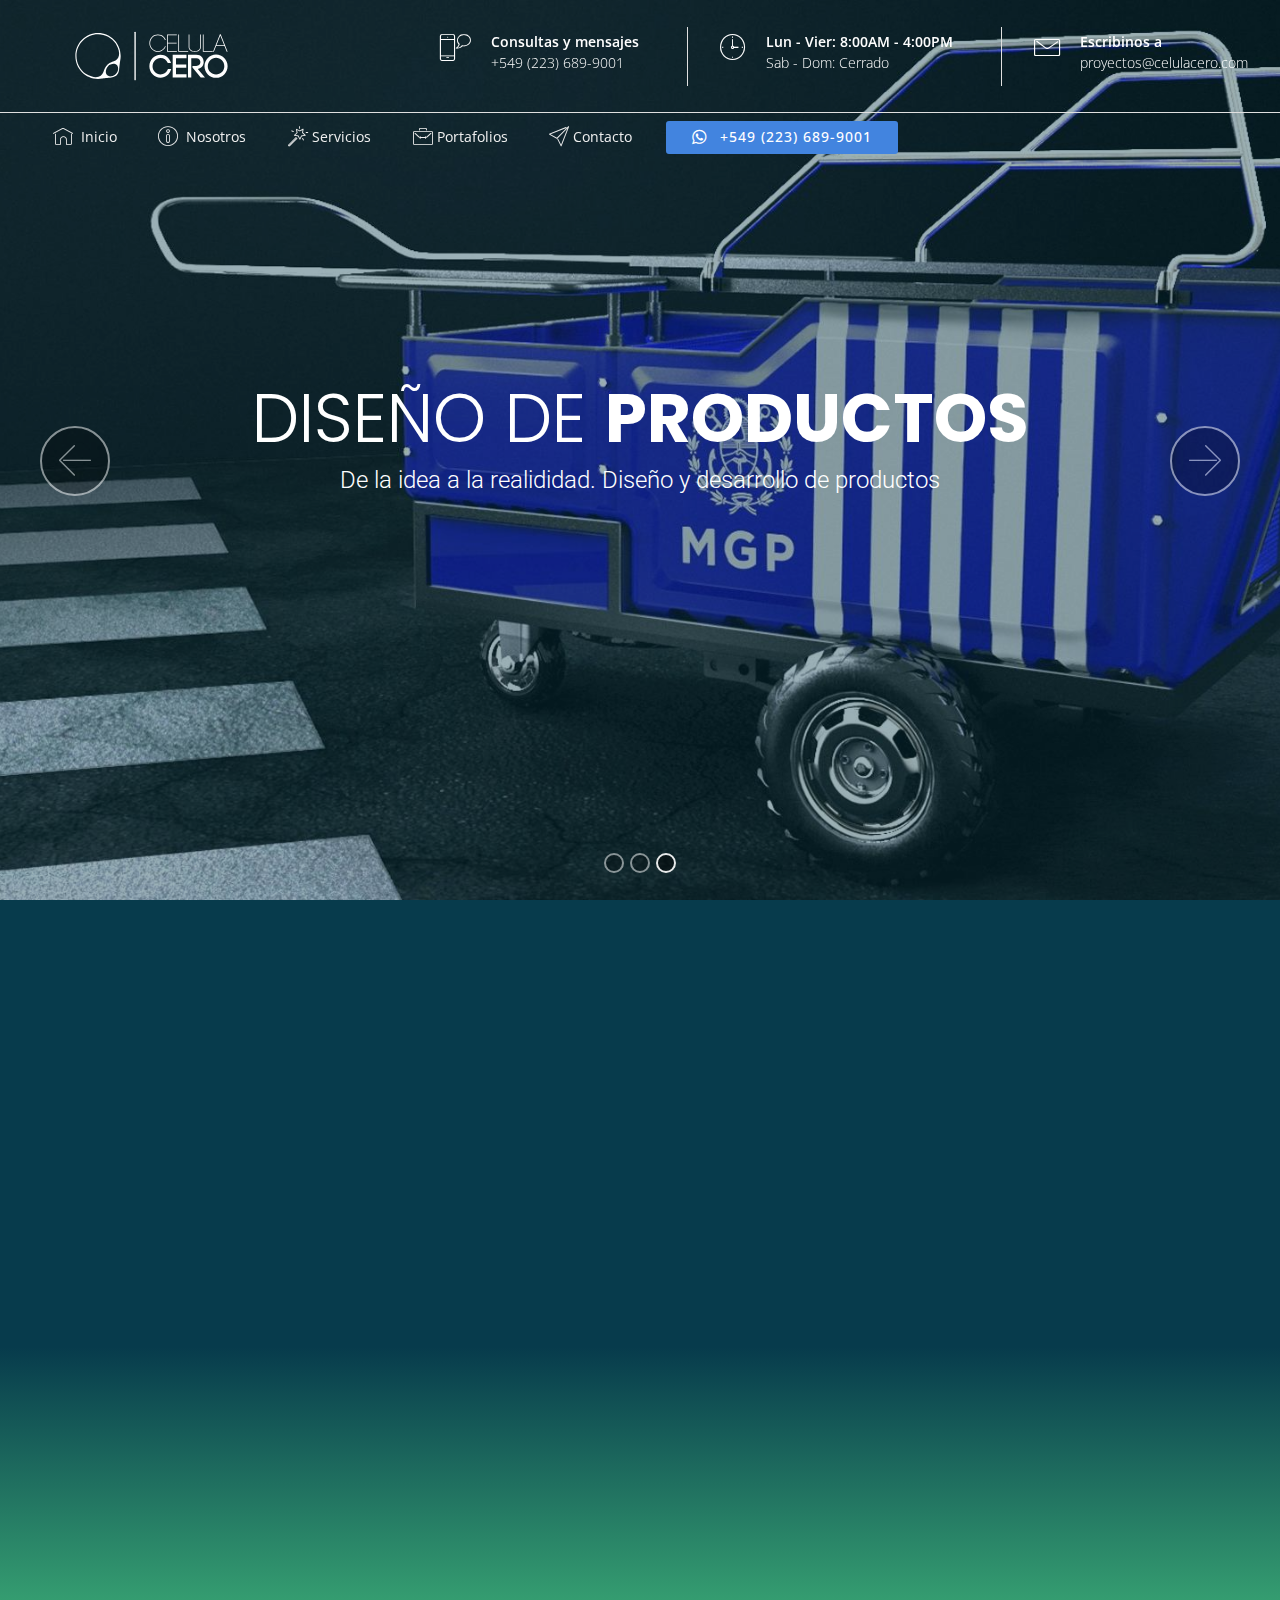
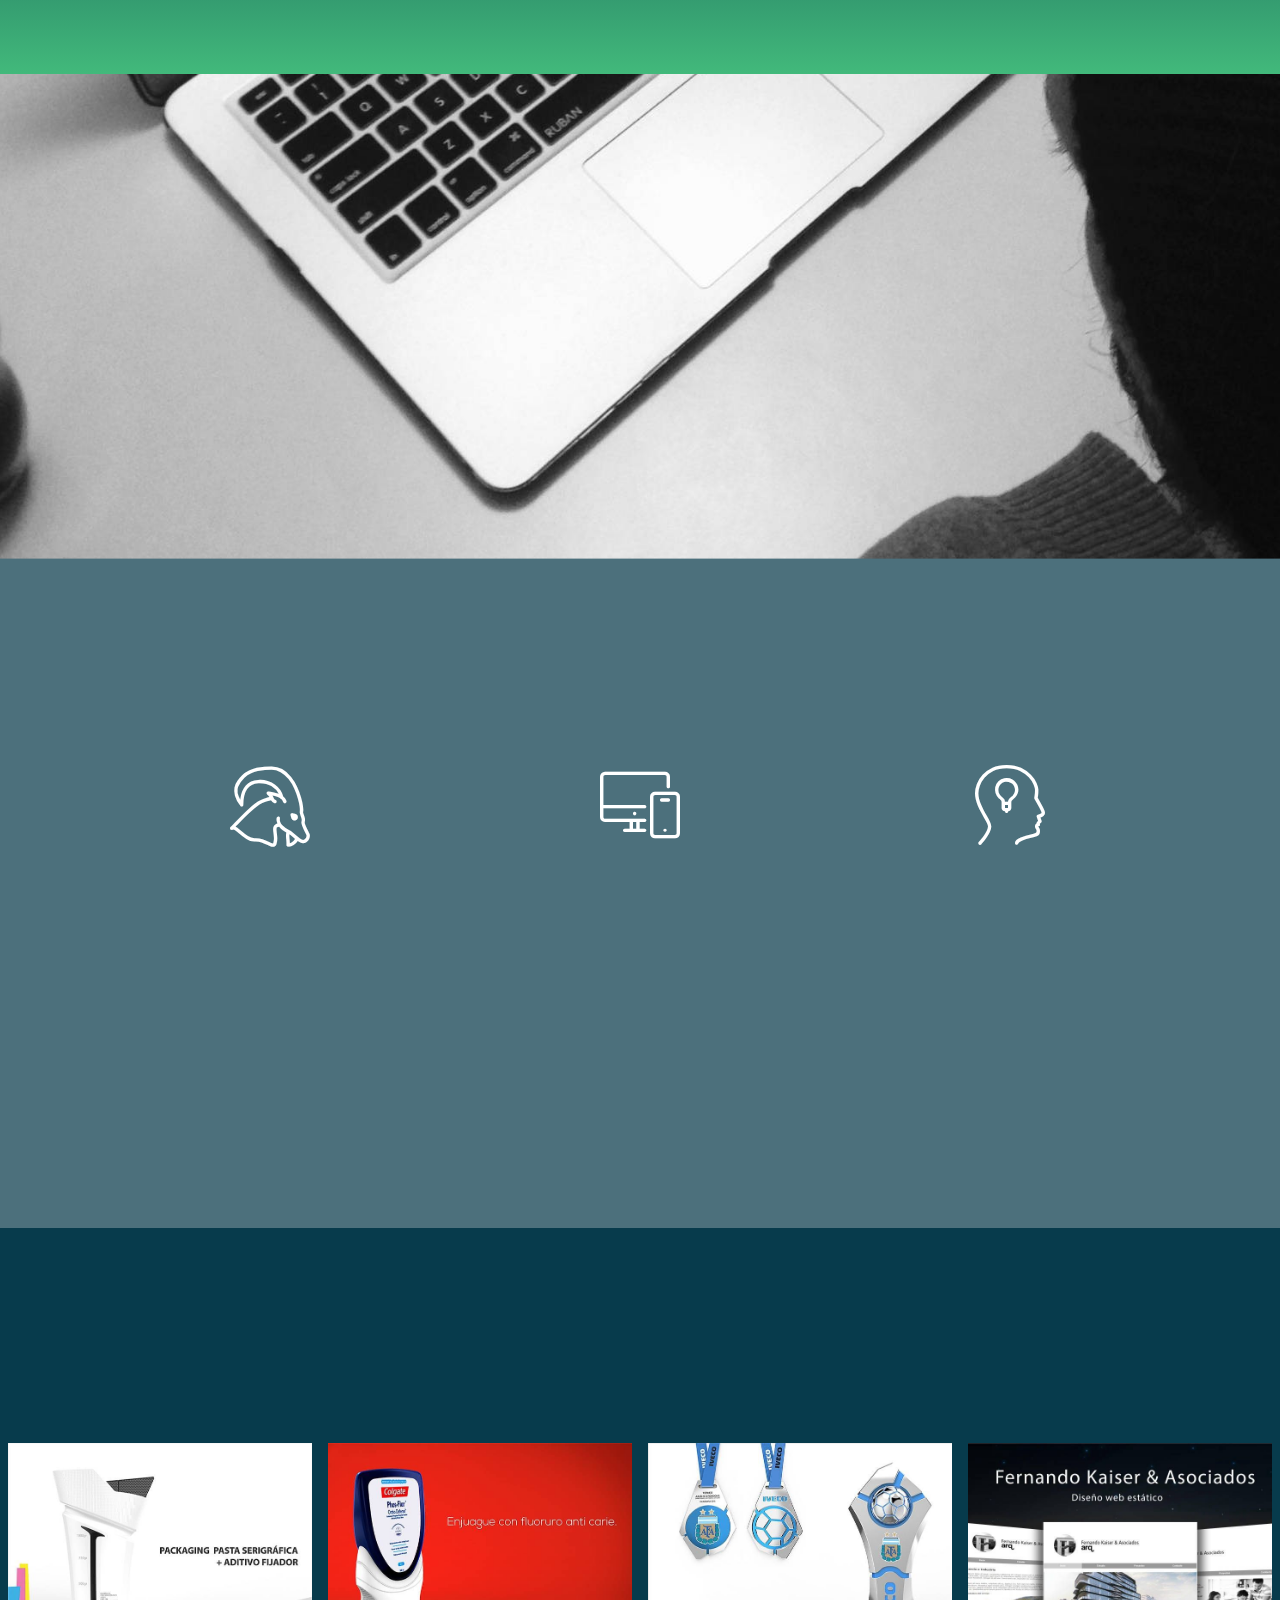
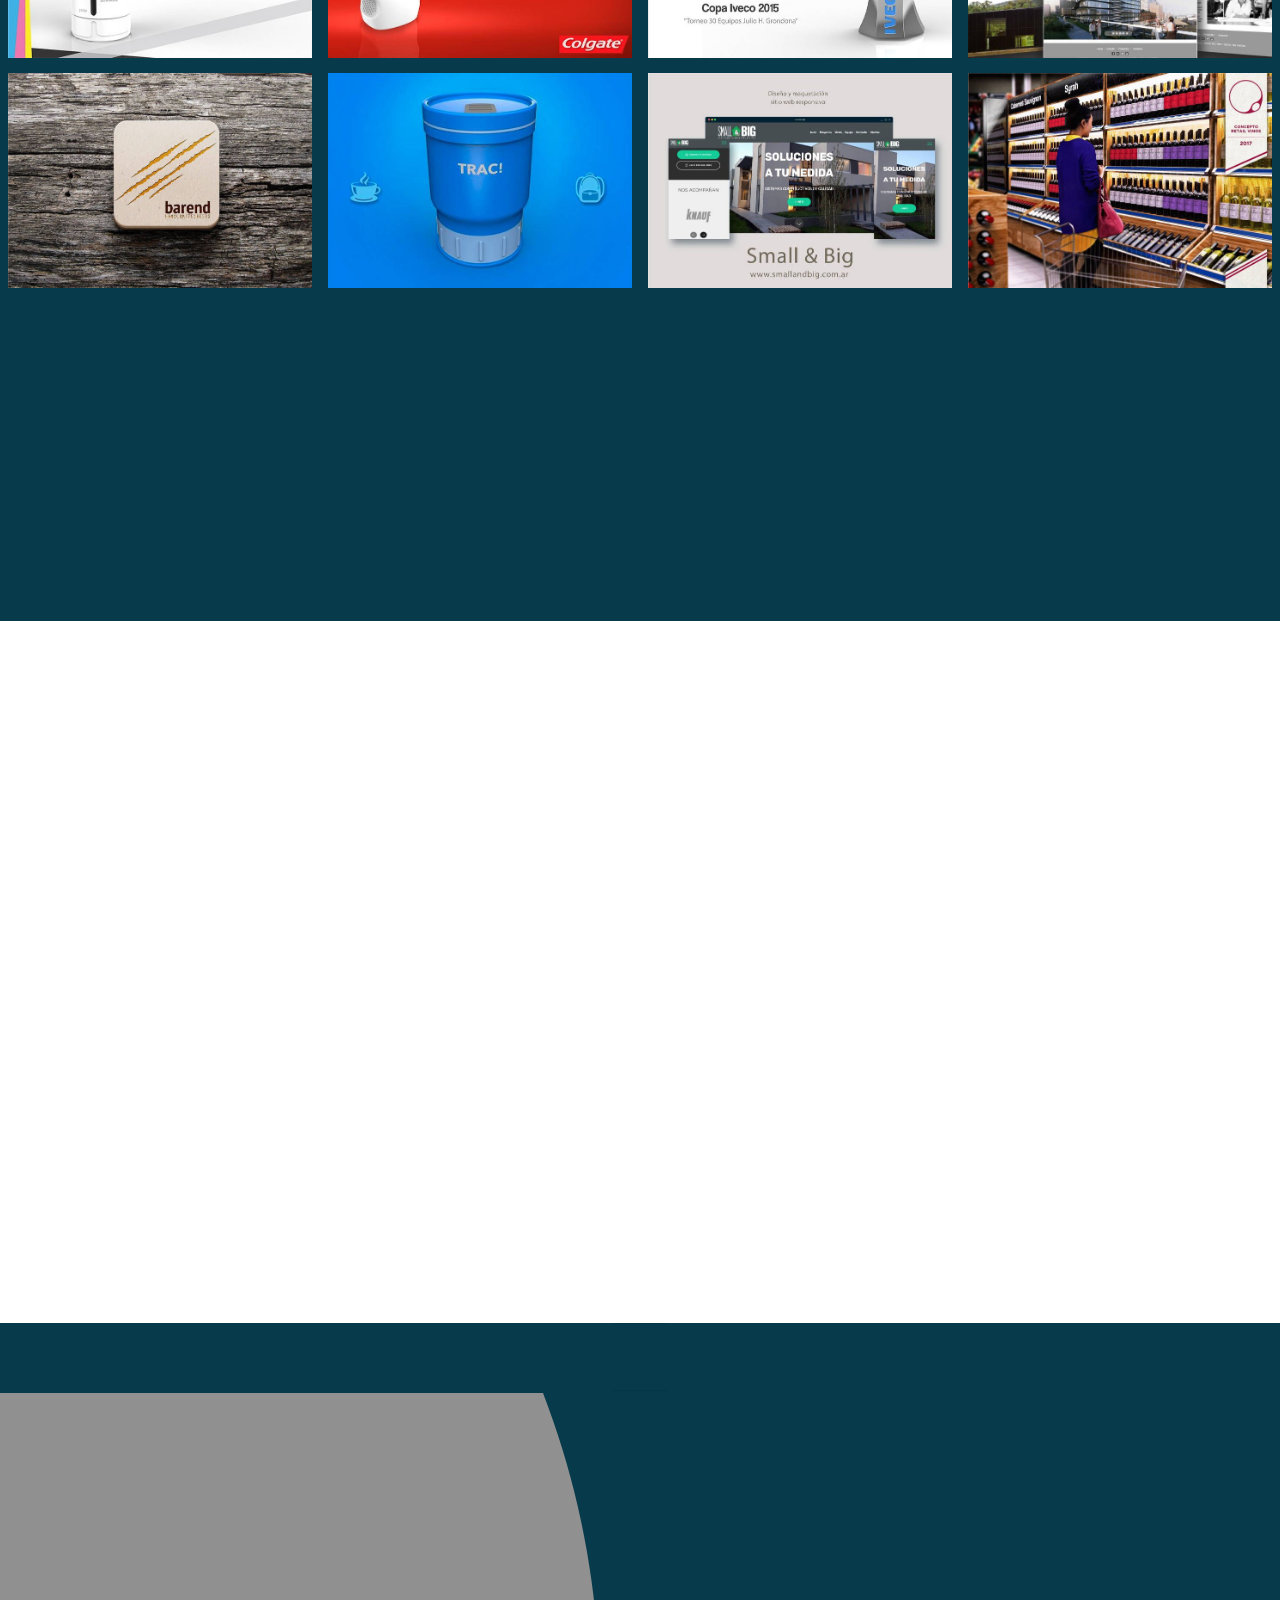
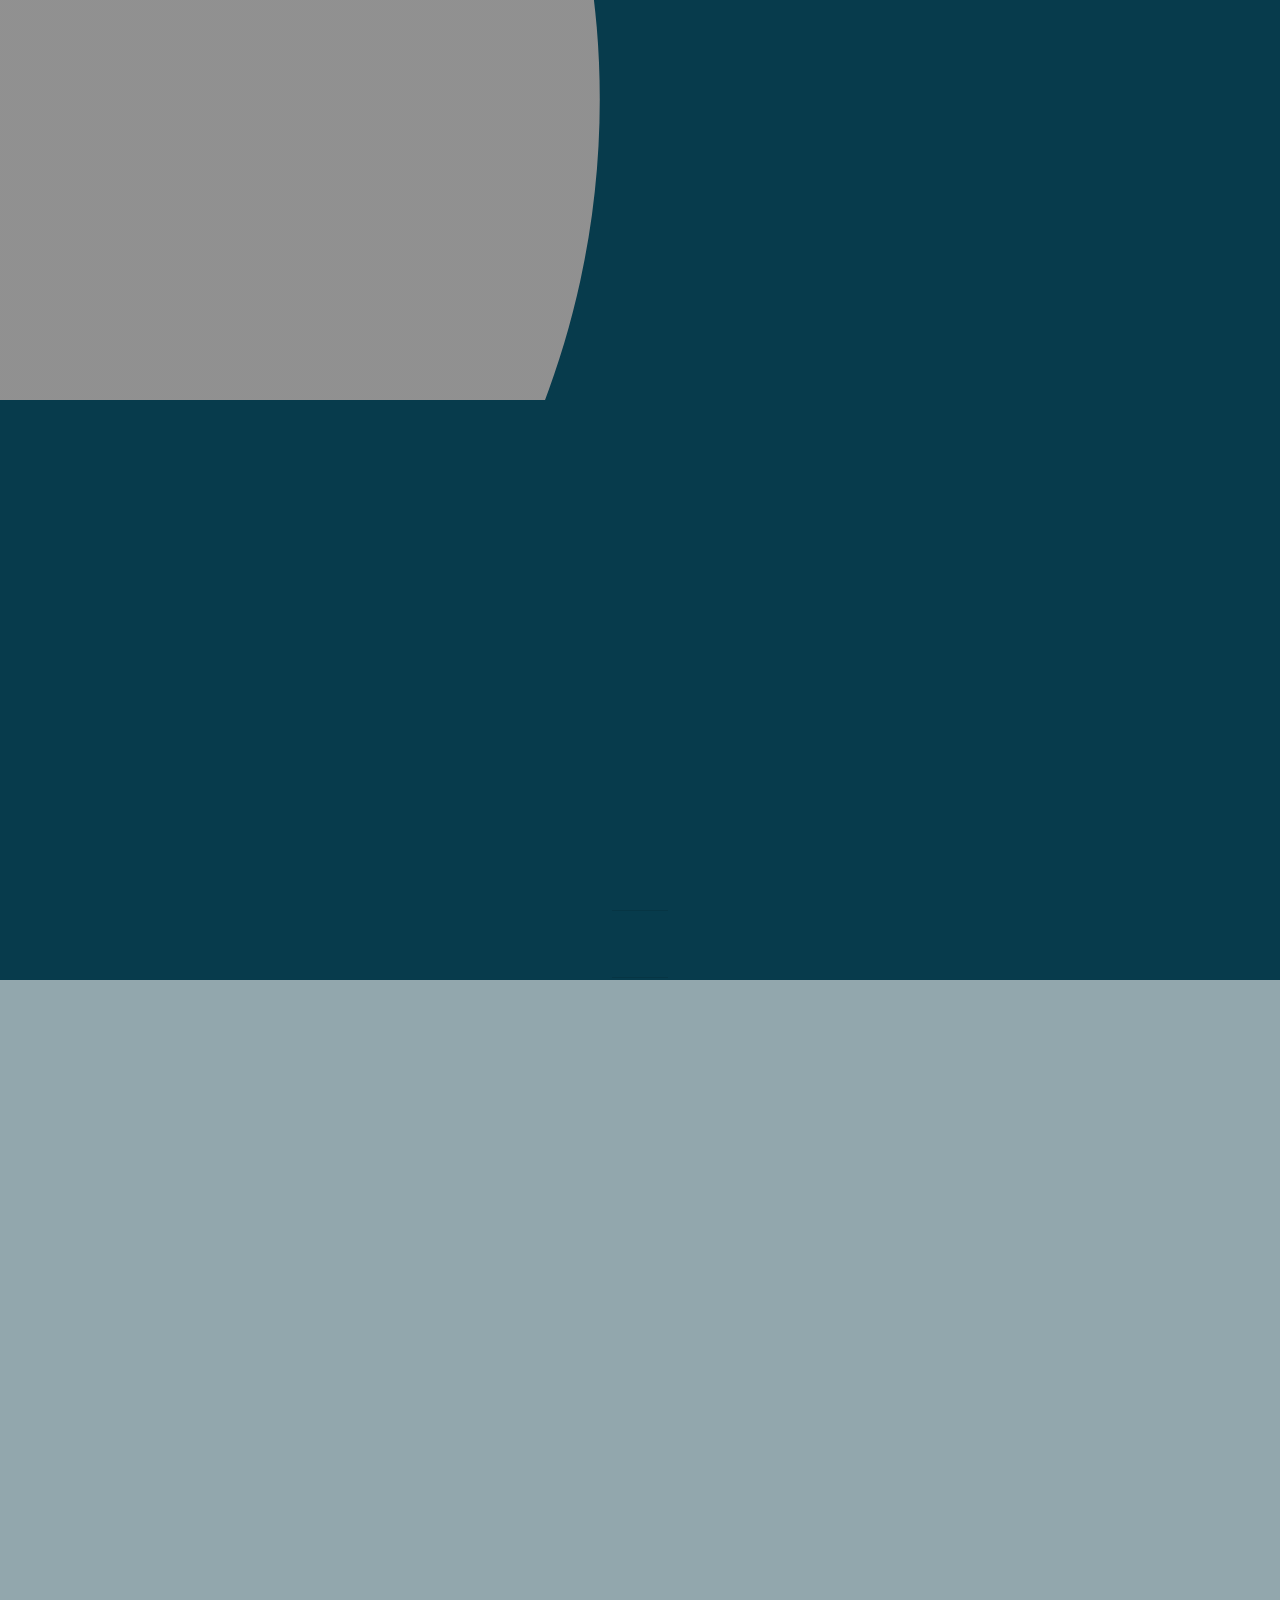
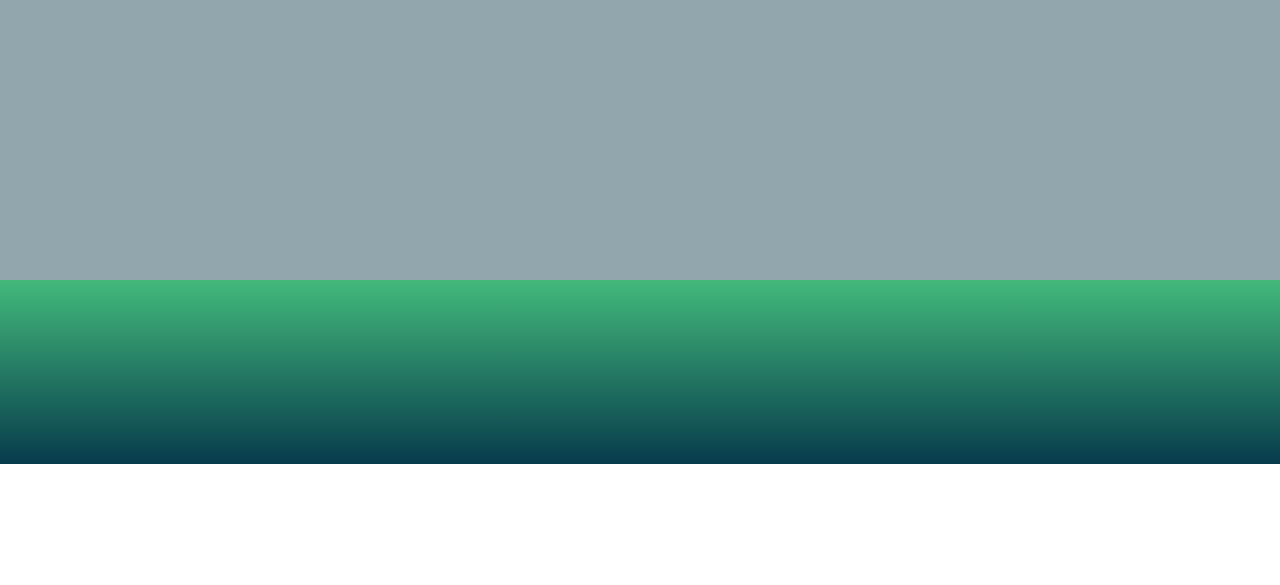
<file: index.html>
<!DOCTYPE html>
<html >
<head>
  <!-- Site made with Mobirise Website Builder v4.6.6, https://mobirise.com -->
  <meta charset="UTF-8">
  <meta http-equiv="X-UA-Compatible" content="IE=edge">
  <meta name="generator" content="Mobirise v4.6.6, mobirise.com">
  <meta name="viewport" content="width=device-width, initial-scale=1, minimum-scale=1">
  <link rel="shortcut icon" href="assets/images/celula-iso-blanco.svg" type="image/x-icon">
  <meta name="description" content="Somos un estudio de diseño centrado en el desarrollo de productos, diseño web y comunicación.  Nos enfocamos en la búsqueda de caminos alternativos que brinden soluciones innovadoras a los problemas que se nos presenten.">
  <title>Celula Cero - Estudio de diseño Mar del Plata</title>
  <link rel="stylesheet" href="assets/icon54-v4/style.css">
  <link rel="stylesheet" href="assets/icon54-v3/style.css">
  <link rel="stylesheet" href="assets/icon54-v2/style.css">
  <link rel="stylesheet" href="assets/icon54/style.css">
  <link rel="stylesheet" href="assets/icons-mind/style.css">
  <link rel="stylesheet" href="assets/font-awesome/css/font-awesome.css">
  <link rel="stylesheet" href="assets/web/assets/mobirise-icons/mobirise-icons.css">
  <link rel="stylesheet" href="assets/tether/tether.min.css">
  <link rel="stylesheet" href="assets/bootstrap/css/bootstrap.min.css">
  <link rel="stylesheet" href="assets/bootstrap/css/bootstrap-reboot.min.css">
  <link rel="stylesheet" href="assets/bootstrap/css/bootstrap-grid.min.css">
  <link rel="stylesheet" href="assets/animatecss/animate.min.css">
  <link rel="stylesheet" href="assets/dropdown/css/style.css">
  <link rel="stylesheet" href="assets/socicon/css/styles.css">
  <link rel="stylesheet" href="assets/theme/css/style.css">
  <link rel="stylesheet" href="assets/gallery/style.css">
  <link rel="stylesheet" href="assets/mobirise/css/mbr-additional.css" type="text/css">
  
  
  <link rel="icon" href="assets/images/favicon.png" type="image/png" sizes="16x16">
</head>
<body>

<!-- Google Analytics -->
<!-- Global site tag (gtag.js) - Google Analytics -->
<script async src="https://www.googletagmanager.com/gtag/js?id=UA-110934422-1"></script>
<script>
  window.dataLayer = window.dataLayer || [];
  function gtag(){dataLayer.push(arguments);}
  gtag('js', new Date());

  gtag('config', 'UA-110934422-1');
</script>
<!-- /Google Analytics -->


  <section class="menu cid-qCd0nHNgpG" once="menu" id="menu4-m">

    

    <nav class="navbar navbar-dropdown align-items-center navbar-fixed-top navbar-toggleable-sm bg-color transparent">
        <div class="menu-content-top">
            <div class="menu-logo">
                <div class="navbar-brand">
                    <span class="navbar-logo">
                        <a href="http://celulacero.com">
                            <img src="assets/images/celula-iso-blanco.svg" alt="Celula Cero" title="" style="height: 6rem;">
                        </a>
                    </span>
                    
                </div>
            </div>
            <div class="menu-content-right">
                <div class="info-widget">
                    <span class="widget-icon mbr-iconfont imind-phone-sms"></span>
                    <div class="widget-content display-4">
                        <p class="widget-title mbr-fonts-style display-4">Consultas y mensajes</p>
                        <p class="widget-text mbr-fonts-style display-4">+549 (223) 689-9001</p>
                    </div>
                </div>
                <div class="info-widget">
                    <span class="widget-icon mbri-clock mbr-iconfont"></span>
                    <div class="widget-content display-4">
                        <p class="widget-title mbr-fonts-style display-4">Lun - Vier: 8:00AM - 4:00PM</p>
                        <p class="widget-text mbr-fonts-style display-4">Sab - Dom: Cerrado</p>
                    </div>
                </div>
                <div class="info-widget">
                    <span class="widget-icon mbri-letter mbr-iconfont"></span>
                    <div class="widget-content mbr-fonts-style">
                        <p class="widget-title display-4">Escribinos a</p>
                        <p class="widget-text mbr-fonts-style display-4">proyectos@celulacero.com</p>
                    </div>
                </div>
            </div>
        </div>
        <div class="menu-bottom">
            <div class="collapse navbar-collapse" id="navbarSupportedContent">
                <ul class="navbar-nav nav-dropdown js-float-line" data-app-modern-menu="true"><li class="nav-item">
                        <a class="nav-link link mbr-black text-danger display-4" href="index.html"><span class="mbri-home mbr-iconfont mbr-iconfont-btn"></span>&nbsp; Inicio</a>
                    </li><li class="nav-item"><a class="nav-link link mbr-black text-danger display-4" href="index.html#content4-4"><span class="mbri-info mbr-iconfont mbr-iconfont-btn"></span>&nbsp; Nosotros</a></li>
                    <li class="nav-item">
                        <a class="nav-link link mbr-black text-danger display-4" href="index.html#features1-5"><span class="mbri-magic-stick mbr-iconfont mbr-iconfont-btn"></span>
                            Servicios</a>
                    </li>
                    <li class="nav-item">
                        <a class="nav-link link mbr-black text-danger display-4" href="index.html#gallery1-f" aria-expanded="true"><span class="mbri-briefcase mbr-iconfont mbr-iconfont-btn"></span>
                            Portafolios</a>
                    </li>
                    <li class="nav-item">
                        <a class="nav-link link mbr-black text-danger display-4" href="index.html#header5-17"><span class="mbri-paper-plane mbr-iconfont mbr-iconfont-btn"></span>
                            Contacto</a>
                    </li></ul>
                <div class="navbar-buttons mbr-section-btn"><a class="btn btn-sm btn-primary display-4" href="tel:2236899001"><span class="fa fa-whatsapp mbr-iconfont mbr-iconfont-btn"></span>&nbsp;+549 (223) 689-9001
                    
                    </a></div>
            </div>
            <button class="navbar-toggler " type="button" data-toggle="collapse" data-target="#navbarSupportedContent" aria-controls="navbarSupportedContent" aria-expanded="false" aria-label="Toggle navigation">
                <div class="hamburger">
                    <span></span>
                    <span></span>
                    <span></span>
                    <span></span>
                </div>
            </button>
        </div>
    </nav>
</section>

<section class="carousel slide cid-qC47ppW8yB" data-interval="false" id="slider1-1">

    

    <div class="full-screen"><div class="mbr-slider slide carousel" data-pause="true" data-keyboard="false" data-ride="carousel" data-interval="5000"><ol class="carousel-indicators"><li data-app-prevent-settings="" data-target="#slider1-1" data-slide-to="0"></li><li data-app-prevent-settings="" data-target="#slider1-1" data-slide-to="1"></li><li data-app-prevent-settings="" data-target="#slider1-1" class=" active" data-slide-to="2"></li></ol><div class="carousel-inner" role="listbox"><div class="carousel-item slider-fullscreen-image" data-bg-video-slide="false" style="background-image: url(assets/images/mac-mockup-2000x1333.jpg);"><div class="container container-slide"><div class="image_wrapper"><div class="mbr-overlay" style="opacity: 0.4; background-color: rgb(7, 59, 76);"></div><img src="assets/images/mac-mockup-2000x1333.jpg"><div class="carousel-caption justify-content-center"><div class="col-10 align-center"><h2 class="mbr-fonts-style display-1">DISEÑO<strong>&nbsp;WEB</strong></h2><p class="lead mbr-text mbr-fonts-style display-5">Responsive, corporativo, moderno, elegante, <br>funcional y a medida de sus necesidades.<br><br></p></div></div></div></div></div><div class="carousel-item slider-fullscreen-image" data-bg-video-slide="https://www.youtube.com/watch?v=pAIBJL_mEsI&amp;feature=youtu.be"><div class="mbr-overlay" style="background-color: rgb(7, 59, 76);"></div><div class="container container-slide"><div class="image_wrapper"><img src="assets/images/2000x1333-1-2000x1333.jpg" style="opacity: 0;"><div class="carousel-caption justify-content-center"><div class="col-10 align-left"><h2 class="mbr-fonts-style display-1">PROTO<strong>TIPADO</strong></h2><p class="lead mbr-text mbr-fonts-style display-5">Impresiones 3D, Cortes y fresados CNC.<br><br></p></div></div></div></div></div><div class="carousel-item slider-fullscreen-image active" data-bg-video-slide="false" style="background-image: url(assets/images/zootropo-34-1920-1920x1008.jpg);"><div class="container container-slide"><div class="image_wrapper"><div class="mbr-overlay" style="opacity: 0.4; background-color: rgb(7, 59, 76);"></div><img src="assets/images/zootropo-34-1920-1920x1008.jpg"><div class="carousel-caption justify-content-center"><div class="col-10 align-center"><h2 class="mbr-fonts-style display-1">DISEÑO DE&nbsp;<strong>PRODUCTOS</strong></h2><p class="lead mbr-text mbr-fonts-style display-5">De la idea a la realididad. Diseño y desarrollo de productos<br></p></div></div></div></div></div></div><a data-app-prevent-settings="" class="carousel-control carousel-control-prev" role="button" data-slide="prev" href="#slider1-1"><span aria-hidden="true" class="mbri-left mbr-iconfont"></span><span class="sr-only">Previous</span></a><a data-app-prevent-settings="" class="carousel-control carousel-control-next" role="button" data-slide="next" href="#slider1-1"><span aria-hidden="true" class="mbri-right mbr-iconfont"></span><span class="sr-only">Next</span></a></div></div>

</section>

<section class="mbr-section content4 cid-qC47wVnxWr" id="content4-4">

    

    <div class="container">
        <div class="media-container-row">
            <div class="title col-12 col-md-8">
                <h2 class="align-center pb-3 mbr-fonts-style display-1">NOSOTROS<br></h2>
                <h3 class="mbr-section-subtitle align-center mbr-light mbr-fonts-style display-5"><p><br></p><p>“Somos un estudio de diseño centrado en el desarrollo de productos, diseño web y comunicación. &nbsp;Nos enfocamos en la búsqueda de caminos alternativos que brinden soluciones innovadoras a los problemas que se nos presenten.” </p><p><br></p></h3>
                
            </div>
        </div>
    </div>
</section>

<section class="cid-qC47vcVs92" id="social-buttons2-2">

    

    

    <div class="container">
        <div class="media-container-row">
            <div class="col-md-8 align-center">
                <h2 class="pb-3 mbr-fonts-style display-2">
                    SEGUINOS <strong>EN</strong></h2>
                <div class="social-list pl-0 mb-0">
                    <a href="http://www.facebook.com/celulacero.di/" target="_blank">
                        <span class="px-2 mbr-iconfont mbr-iconfont-social fa-facebook-square fa" style="color: rgb(255, 255, 255); font-size: 50px;"></span>
                    </a>
                    <a href="https://www.instagram.com/celulacero" target="_blank">
                        <span class="px-2 mbr-iconfont mbr-iconfont-social fa-instagram fa" style="color: rgb(255, 255, 255); font-size: 50px;"></span>
                    </a>
                    <a href="https://www.behance.net/celulacero" target="_blank">
                        <span class="px-2 mbr-iconfont mbr-iconfont-social fa-behance-square fa" style="color: rgb(255, 255, 255); font-size: 50px;"></span>
                    </a>
                    <a href="https://www.youtube.com/" target="_blank">
                        
                    </a>
                    <a href="https://plus.google.com/" target="_blank">
                        
                    </a>
                    <a href="https://www.behance.net/" target="_blank">
                        
                    </a>
                </div>
            </div>
        </div>
    </div>
</section>

<section class="features1 cid-qC47A0SsEC mbr-parallax-background" id="features1-5">
    
    

    <div class="mbr-overlay" style="opacity: 0.7; background-color: rgb(7, 59, 76);">
    </div>
    <div class="container">
        <div class="media-container-row">
            <div class="header-box p-3 col-12 col-lg-8">
                <h4 class="header-title py-3 mbr-fonts-style mbr-bold display-2"><span style="font-weight: normal;">SOLUCIONES</span> DE DISEÑO</h4>
                <p class="header-text mbr-fonts-style pb-3 display-5">Brindamos&nbsp;<strong><em>servicios</em></strong>. Brindamos&nbsp;<strong><em>soluciones</em></strong>.</p>
            </div>
        </div>
        
        <div class="media-container-row">
            <div class="card pl-3 pr-3 col-12 col-md-3 col-lg-4">
                <div class="card-img pb-3">
                    <span class="mbr-iconfont icon54-v3-lego-toy"></span>
                </div>
                <div class="card-box">
                    <h4 class="card-title py-3 mbr-fonts-style display-5"><span style="font-weight: normal;">DISEÑO</span> DE PRODUCTOS</h4>
                    <p class="mbr-text mbr-fonts-style display-7">Contamos con un equipo de diseñadores industriales que lo ayudarán a concretar su idea!
                    </p>
                </div>
            </div>

            <div class="card pl-3 pr-3 col-12 col-md-3 col-lg-4">
                <div class="card-img pb-3">
                    <span class="mbr-iconfont icon54-v1-digital-design"></span>
                </div>
                <div class="card-box">
                    <h4 class="card-title py-3 mbr-fonts-style display-5"><span style="font-weight: normal;">MODELADO Y</span>&nbsp;RENDERS&nbsp;</h4>
                    <p class="mbr-text mbr-fonts-style display-7">Modelamos 3D su propuesta, para generar una imagen más realista de su producto o desarrollar una maqueta del mismo.</p>
                </div>
            </div>

            <div class="card pl-3 pr-3 col-12 col-md-3 col-lg-4">
                <div class="card-img pb-3">
                    <span class="mbr-iconfont icon54-v4-robot-arm-5"></span>
                </div>
                <div class="card-box">
                    <h4 class="card-title py-3 mbr-fonts-style display-5"><span style="font-weight: normal;">PROTOTIPADO</span> RÁPIDO</h4>
                    <p class="mbr-text mbr-fonts-style display-7">Materializá tus ideas. Impresión 3D, cortes por máquina, fresados 3D en CNC.<br></p>
                </div>
            </div>

            
        </div>
        
        <div class="media-container-row">
            <div class="card pl-3 pr-3 col-12 col-md-3 col-lg-4">
                <div class="card-img pb-3">
                    <span class="mbr-iconfont icon54-v3-capricorn-2"></span>
                </div>
                <div class="card-box">
                    <h4 class="card-title py-3 mbr-fonts-style display-5"><span style="font-weight: normal;">
                        BRAND</span>ING
                    </h4>
                    <p class="mbr-text mbr-fonts-style display-7">Creamos o renovamos la imagen de su empresa o negocio. La imagen es un aspecto fundamental en la comunicación.
                    </p>
                </div>
            </div>

            <div class="card pl-3 pr-3 col-12 col-md-3 col-lg-4">
                <div class="card-img pb-3">
                    <span class="mbr-iconfont mbri-responsive"></span>
                </div>
                <div class="card-box">
                    <h4 class="card-title py-3 mbr-fonts-style display-5"><span style="font-weight: normal;">DISEÑO</span> WEB</h4>
                    <p class="mbr-text mbr-fonts-style display-7">
                        Diseñamos su sitio web, responsive, corporativo, moderno, elegante, funcional y a la medida de todas sus necesidades. 
                    </p>
                </div>
            </div>

            <div class="card pl-3 pr-3 col-12 col-md-3 col-lg-4">
                <div class="card-img pb-3">
                    <span class="mbr-iconfont icon54-v2-profile-lightbulb"></span>
                </div>
                <div class="card-box">
                    <h4 class="card-title py-3 mbr-fonts-style display-5"><span style="font-weight: normal;">CONSU</span>LTORÍA&nbsp;</h4>
                    <p class="mbr-text mbr-fonts-style display-7">Nosotros lo guiamos para que puedas definir su idea. También nos encargamos de gestionar completamente la producción.
                    </p>
                </div>
            </div>

            
        </div>
    </div>
</section>

<section class="mbr-section content4 cid-qC49joRpQr" id="content4-6">

    

    <div class="container">
        <div class="media-container-row">
            <div class="title col-12 col-md-8">
                <h2 class="align-center pb-3 mbr-fonts-style display-2">LO MÁS&nbsp;<strong>DESTACADO</strong></h2>
                
                
            </div>
        </div>
    </div>
</section>

<section class="mbr-gallery mbr-slider-carousel cid-qC4fQZ4P19" id="gallery1-f">

    

    <div>
        <div><!-- Filter --><!-- Gallery --><div class="mbr-gallery-row"><div class="mbr-gallery-layout-default"><div><div><div class="mbr-gallery-item mbr-gallery-item--p1" data-video-url="false" data-tags="Creative"><div href="#lb-gallery1-f" data-slide-to="0" data-toggle="modal"><img src="assets/images/seripack-portada-707x500-707x500.jpg" alt=""><span class="icon-focus"></span></div></div><div class="mbr-gallery-item mbr-gallery-item--p1" data-video-url="false" data-tags="Awesome"><div href="#lb-gallery1-f" data-slide-to="1" data-toggle="modal"><img src="assets/images/colgate-portada-707x500-707x500.jpg" alt=""><span class="icon-focus"></span></div></div><div class="mbr-gallery-item mbr-gallery-item--p1" data-video-url="false" data-tags="Animated"><div href="#lb-gallery1-f" data-slide-to="2" data-toggle="modal"><img src="assets/images/copa-portada-707x500-707x500.jpg" alt=""><span class="icon-focus"></span></div></div><div class="mbr-gallery-item mbr-gallery-item--p1" data-video-url="false" data-tags="Animated"><div href="#lb-gallery1-f" data-slide-to="3" data-toggle="modal"><img src="assets/images/12-708x500-708x500-708x500.jpg" alt=""><span class="icon-focus"></span></div></div><div class="mbr-gallery-item mbr-gallery-item--p1" data-video-url="false" data-tags="Animated"><div href="#lb-gallery1-f" data-slide-to="4" data-toggle="modal"><img src="assets/images/6-707x500-707x500.jpg" alt=""><span class="icon-focus"></span></div></div><div class="mbr-gallery-item mbr-gallery-item--p1" data-video-url="false" data-tags="Animated"><div href="#lb-gallery1-f" data-slide-to="5" data-toggle="modal"><img src="assets/images/11-707x500-707x500.jpg" alt=""><span class="icon-focus"></span></div></div><div class="mbr-gallery-item mbr-gallery-item--p1" data-video-url="false" data-tags="Responsive"><div href="#lb-gallery1-f" data-slide-to="6" data-toggle="modal"><img src="assets/images/trac-portada-707x500-707x500.jpg" alt=""><span class="icon-focus"></span></div></div><div class="mbr-gallery-item mbr-gallery-item--p1" data-video-url="false" data-tags="Animated"><div href="#lb-gallery1-f" data-slide-to="7" data-toggle="modal"><img src="assets/images/10-707x500-707x500.jpg" alt=""><span class="icon-focus"></span></div></div></div></div><div class="clearfix"></div></div></div><!-- Lightbox --><div data-app-prevent-settings="" class="mbr-slider modal fade carousel slide" tabindex="-1" data-keyboard="true" data-interval="false" id="lb-gallery1-f"><div class="modal-dialog"><div class="modal-content"><div class="modal-body"><div class="carousel-inner"><div class="carousel-item"><img src="assets/images/seripack-portada-707x500.jpg" alt=""></div><div class="carousel-item"><img src="assets/images/colgate-portada-707x500.jpg" alt=""></div><div class="carousel-item"><img src="assets/images/copa-portada-707x500.jpg" alt=""></div><div class="carousel-item active"><img src="assets/images/12-708x500-708x500.jpg" alt=""></div><div class="carousel-item"><img src="assets/images/6-707x500.jpg" alt=""></div><div class="carousel-item"><img src="assets/images/11-707x500.jpg" alt=""></div><div class="carousel-item"><img src="assets/images/trac-portada-707x500.jpg" alt=""></div><div class="carousel-item"><img src="assets/images/10-707x500.jpg" alt=""></div></div><a class="carousel-control carousel-control-prev" role="button" data-slide="prev" href="#lb-gallery1-f"><span class="mbri-left mbr-iconfont" aria-hidden="true"></span><span class="sr-only">Previous</span></a><a class="carousel-control carousel-control-next" role="button" data-slide="next" href="#lb-gallery1-f"><span class="mbri-right mbr-iconfont" aria-hidden="true"></span><span class="sr-only">Next</span></a><a class="close" href="#" role="button" data-dismiss="modal"><span class="sr-only">Close</span></a></div></div></div></div></div>
    </div>
</section>

<section class="header3 cid-qLxLCUMegt" id="header3-1n">

    

    

    <div class="container align-center">
        <div class="row justify-content-center">
            <div class="media-container-column mbr-white col-md-10">
                <h3 class="mbr-section-subtitle align-center mbr-light pb-3 mbr-fonts-style display-2">
                    Visite la galería completa</h3>
                
                
                <div class="mbr-section-btn"><a class="btn btn-md btn-secondary btn-bgr display-4" href="portafolios.html">+ TRABAJOS</a></div>
            </div>
        </div>
    </div>
    
</section>

<section class="mbr-section article content1 cid-qCnr6O0aHk" id="content1-10">

     

    <div class="container">
        <div class="media-container-row">
            <div class="mbr-text col-12 col-md-12">
                <h2 class="mbr-fonts-style block-title align-center display-2">CONFIARON<strong>&nbsp;EN NOSOTROS</strong></h2>
            </div>
        </div>
    </div>
</section>

<section class="cid-qMbwjvrKcK" id="image2-1w">

    

    <figure class="mbr-figure container">
            <div class="image-block" style="width: 83%;">
                <img src="assets/images/clientes-2658x912.jpg" width="1400" alt="Mobirise" title="">
                
            </div>
    </figure>
</section>

<section class="mbr-section article content10 cid-qCztUjmumM" id="content10-18">
    
     

    <div class="container">
        <div class="inner-container" style="width: 50%;">
            <hr class="line" style="width: 10%;">
            <div class="section-text align-center mbr-white mbr-fonts-style display-5"></div>
            <hr class="line" style="width: 10%;">
        </div>
    </div>
</section>

<section class="header5 cid-qCzsgJ2sth mbr-parallax-background" id="header5-17">

    

    <div class="mbr-overlay" style="opacity: 0.5;">
    </div>
    <div class="container-full-width clearfix">
        <svg version="1.1" class="layer" xmlns="http://www.w3.org/2000/svg" xmlns:xlink="http://www.w3.org/1999/xlink" x="0px" y="0px" height="100%" viewBox="0 0 97 604" enable-background="new 0 0 97 604" xml:space="preserve">
                    <path fill-rule="evenodd" clip-rule="evenodd" fill="#43D5CB" d="M0,0c36,93.5,56,195.4,56,302c0,106.6-20,208.5-56,302 c22.8,0,97,0,97,0V0C97,0,32.5,0,0,0z"></path>
        </svg>
        <div class="column-content">
            <div class="text-content">
                <h1 class="mbr-section-subtitle mbr-light pb-3 mbr-fonts-style display-2">CONTAC<strong>TENOS</strong></h1>
                <p class="mbr-text pb-3 mbr-fonts-style display-7">Deje su mensaje y nos comunicaremos pronto!<br><br></p>
                <div class="mbr-section-btn"><a class="btn btn-md btn-secondary btn-bgr display-4" href="formulario.html"><span class="mbri-contact-form mbr-iconfont mbr-iconfont-btn"></span>Por formulario</a></div>
                <div class="mbr-section-btn"><a class="btn btn-md btn-secondary btn-bgr display-4" href="tel:+5492236899001"><span class="socicon socicon-whatsapp mbr-iconfont mbr-iconfont-btn"></span>+549 (223) 689-9001</a></div>
                <div class="mbr-section-btn"><a class="btn btn-md btn-secondary btn-bgr display-4" href="mailto:proyectos@celulacero.com"><span class="fa fa-send mbr-iconfont mbr-iconfont-btn"></span>proyectos@celulacero.com</a></div>
                
                
            </div>
            
            
   
            </div>
        
            
        </div>
    
</section>

<section class="mbr-section form5 cid-qLxKNJ7kj1" id="form5-1m">

    

    

    <div class="container">
        <div class="row justify-content-center">
            <div class="media-container-column title col-12 col-lg-8">
            <h2 class="align-center pb-2 mbr-fonts-style display-2">
                FORMULARIO <strong>DE</strong> <strong>SUSCRIPCIÓN
            </strong></h2>
            <h3 class="mbr-section-subtitle align-center pb-5 mbr-light mbr-fonts-style display-5">
                Suscríbase a nuestro boletín
            </h3>
        </div>
        </div>
        <div class="row py-2 justify-content-center">
            <div class="col-12 col-md-10 col-lg-8" data-form-type="formoid">
                <div data-form-alert="" hidden="">¡Gracias por rellenar este formulario!</div>
                <form class="mbr-form mb-5" action="https://mobirise.com/" method="post" data-form-title="Mobirise Form"><input type="hidden" name="email" data-form-email="true" value="TRCguxvzMi8QFQ5BSa1gnNoRG6VZOp/pFGMAxCfL26sUXEmnUXLZ5pV6sOMaObU63AY9CINY+UmwEQw6OAseco7/EQGTAGTqssWDp5Q7E38efHnyXgg3bZkfAP5YOTkR" data-form-field="Email">
                    <div class="mbr-subscribe input-group">
                        <input class="form-control input-subscribe" type="email" name="email" placeholder="Email" data-form-field="Email" required="" id="email-form5-1m">
                        <span class="input-group-btn btn-subscribe display-4">
                            <button href="#" type="submit" class="btn btn-bgr">
                                <span class="mbri-letter mbr-iconfont mbr-white"></span>
                            </button>
                        </span>
                    </div>
                </form>
                <p class="mbr-fonts-style align-center display-7">* No compartimos su información personal con nadie.&nbsp;</p>
            </div>
        </div>
    </div>
</section>

<section class="mbr-section article content10 cid-qCzuYxwoJY" id="content10-19">
    
     

    <div class="container">
        <div class="inner-container" style="width: 50%;">
            <hr class="line" style="width: 10%;">
            <div class="section-text align-center mbr-white mbr-fonts-style display-5"></div>
            <hr class="line" style="width: 10%;">
        </div>
    </div>
</section>

<section class="header1 cid-qC49nt7a3g mbr-fullscreen mbr-parallax-background" id="header1-9">

    

    <div class="mbr-overlay" style="opacity: 0.4; background-color: rgb(7, 59, 76);">
    </div>

    <div class="container">
        <div class="row justify-content-md-center">
            <div class="mbr-white col-md-10">
                <h1 class="mbr-section-title align-center mbr-bold pb-3 mbr-fonts-style display-1"><span style="font-weight: normal;">ESTAMOS EN</span><br>MAR DEL PLATA<br></h1>
                
                
                
            </div>
        </div>
    </div>

</section>

<section class="cid-qC49SCIb9t" id="footer2-b">

    

    

    <div class="container">
        <div class="mbr-section-btn mb-3 align-center"><a class="btn-underline mbr-white display-7" href=""></a>
            <a class="btn-underline mbr-white display-7" href="#top">Inicio</a> <a class="btn-underline mbr-white display-7" href="index.html#content4-4">Nosotros</a> <a class="btn-underline mbr-white display-7" href="index.html#content4-6">Servicios</a>
            <a class="btn-underline mbr-white display-7" href="index.html#gallery1-f">Portafolios</a>
            <a class="btn-underline mbr-white display-7" href="index.html#header5-17">Contacto</a></div>
        <div class="social-list align-center social-btns mb-3">
            <a href="https://www.facebook.com/celulacero.di/" target="_blank">
                <span class="px-2 mbr-iconfont mbr-iconfont-social fa-facebook-square fa" style="font-size: 36px;"></span>
            </a>
            <a href="https://www.instagram.com/celulacero/" target="_blank">
                <span class="px-2 mbr-iconfont mbr-iconfont-social fa-instagram fa" style="font-size: 35px;"></span>
            </a>
            <a href="https://www.behance.net/celulacero" target="_blank">
                <span class="px-2 mbr-iconfont mbr-iconfont-social fa-behance-square fa" style="font-size: 35px;"></span>
            </a>
            <a href="https://www.youtube.com" target="_blank">
                
            </a>
            <a href="https://plus.google.com/" target="_blank">
                
            </a>
            <a href="https://www.behance.net/" target="_blank">
                
            </a>
        </div>
        <div class="copyright align-center mb-3">
            
        </div>
    </div>
</section>

<section once="" class="cid-qC4diziYXE mbr-reveal" id="footer6-e">

    

    

    <div class="container">
        <div class="media-container-row align-center mbr-white">
            <div class="col-12">
                <p class="mbr-text mb-0 mbr-fonts-style display-7">
                    © Copyright 2017 y creado por <a href="http://celulacero.com">CELULA CERO</a> - Todos los derechos reservados
                </p>
            </div>
        </div>
    </div>
</section>


  <script src="assets/web/assets/jquery/jquery.min.js"></script>
  <script src="assets/popper/popper.min.js"></script>
  <script src="assets/tether/tether.min.js"></script>
  <script src="assets/bootstrap/js/bootstrap.min.js"></script>
  <script src="assets/touchswipe/jquery.touch-swipe.min.js"></script>
  <script src="assets/sociallikes/social-likes.js"></script>
  <script src="assets/parallax/jarallax.min.js"></script>
  <script src="assets/masonry/masonry.pkgd.min.js"></script>
  <script src="assets/imagesloaded/imagesloaded.pkgd.min.js"></script>
  <script src="assets/dropdown/js/script.min.js"></script>
  <script src="assets/bootstrapcarouselswipe/bootstrap-carousel-swipe.js"></script>
  <script src="assets/viewportchecker/jquery.viewportchecker.js"></script>
  <script src="assets/vimeoplayer/jquery.mb.vimeo_player.js"></script>
  <script src="assets/ytplayer/jquery.mb.ytplayer.min.js"></script>
  <script src="assets/smoothscroll/smooth-scroll.js"></script>
  <script src="assets/theme/js/script.js"></script>
  <script src="assets/formoid/formoid.min.js"></script>
  <script src="assets/gallery/player.min.js"></script>
  <script src="assets/gallery/script.js"></script>
  <script src="assets/mobiriseslidervideo/script.js"></script>
  
  
  <input name="animation" type="hidden">
  </body>
</html>
</file>
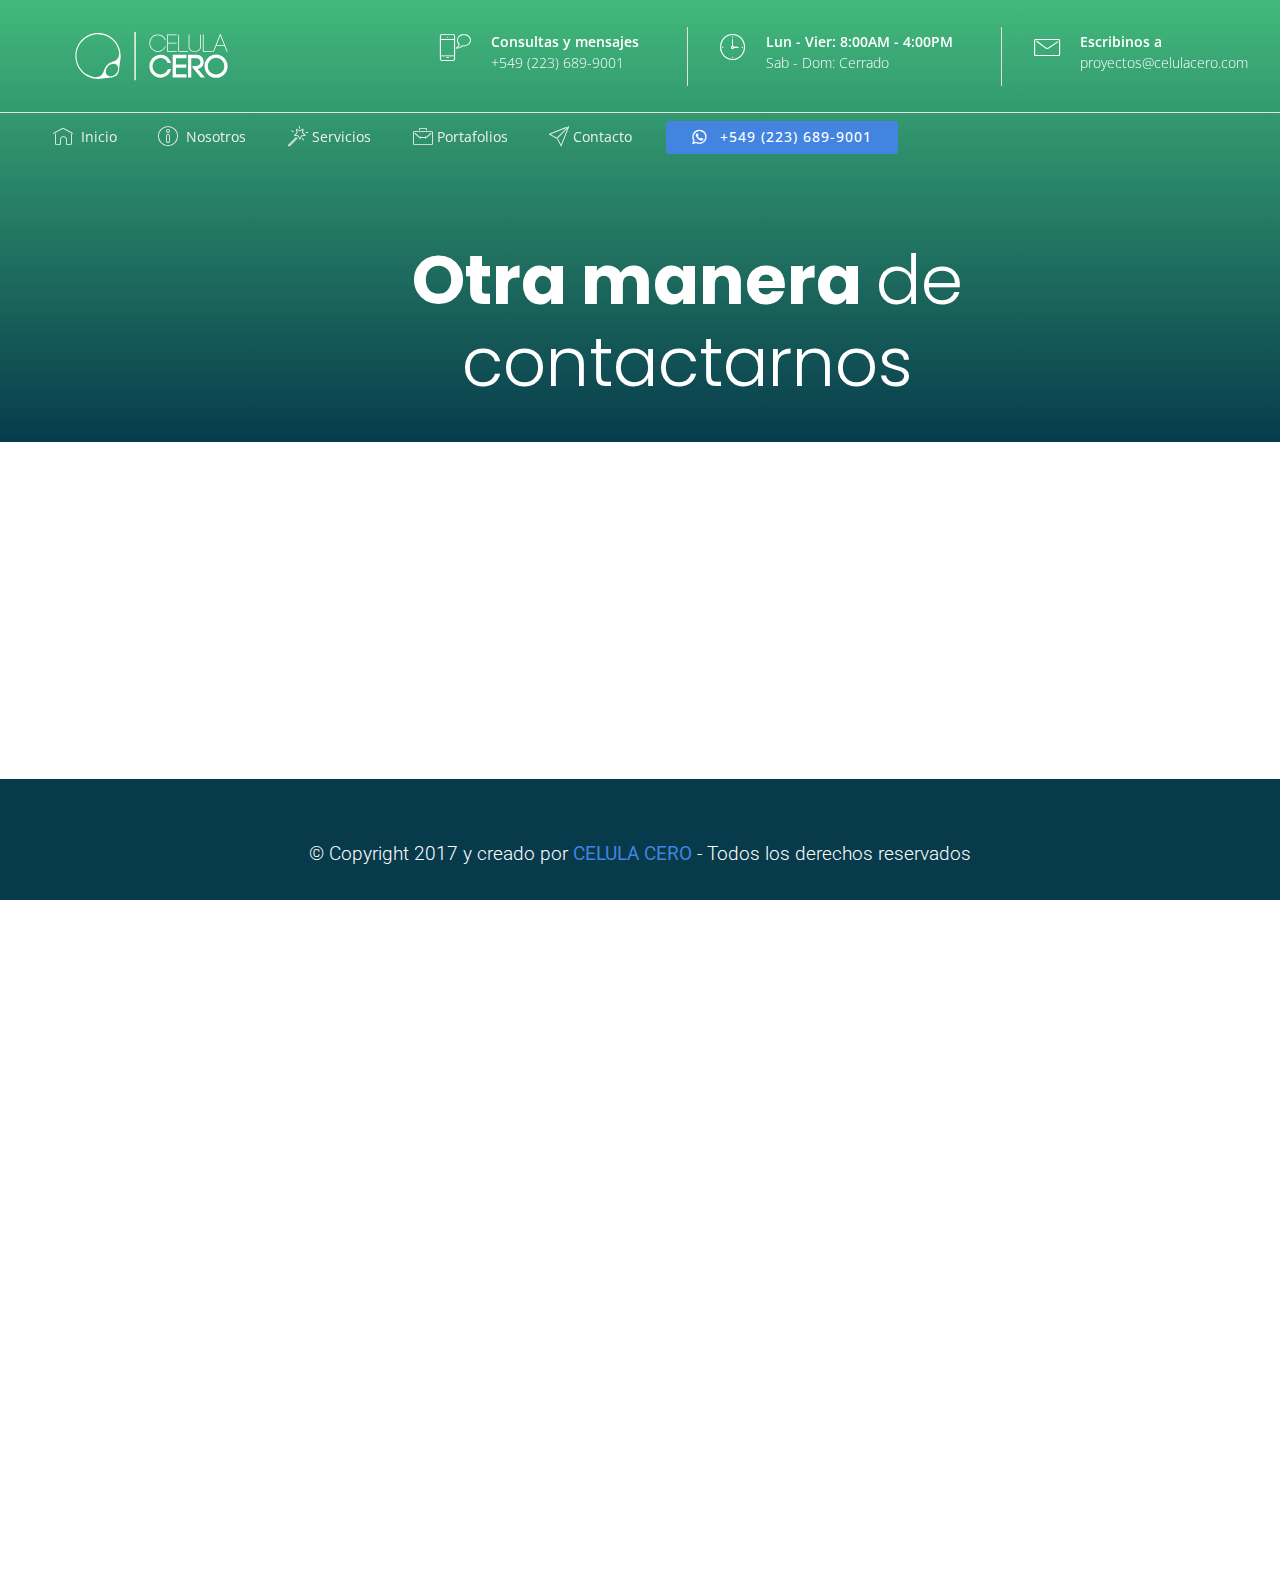
<file: formulario.html>
<!DOCTYPE html>
<html >
<head>
  <!-- Site made with Mobirise Website Builder v4.6.6, https://mobirise.com -->
  <meta charset="UTF-8">
  <meta http-equiv="X-UA-Compatible" content="IE=edge">
  <meta name="generator" content="Mobirise v4.6.6, mobirise.com">
  <meta name="viewport" content="width=device-width, initial-scale=1, minimum-scale=1">
  <link rel="shortcut icon" href="assets/images/celula-iso-blanco.svg" type="image/x-icon">
  <meta name="description" content="Otra manera de contactarnos">
  <title>Formulario</title>
  <link rel="stylesheet" href="assets/icons-mind/style.css">
  <link rel="stylesheet" href="assets/font-awesome/css/font-awesome.css">
  <link rel="stylesheet" href="assets/web/assets/mobirise-icons/mobirise-icons.css">
  <link rel="stylesheet" href="assets/tether/tether.min.css">
  <link rel="stylesheet" href="assets/bootstrap/css/bootstrap.min.css">
  <link rel="stylesheet" href="assets/bootstrap/css/bootstrap-reboot.min.css">
  <link rel="stylesheet" href="assets/bootstrap/css/bootstrap-grid.min.css">
  <link rel="stylesheet" href="assets/dropdown/css/style.css">
  <link rel="stylesheet" href="assets/animatecss/animate.min.css">
  <link rel="stylesheet" href="assets/theme/css/style.css">
  <link rel="stylesheet" href="assets/mobirise/css/mbr-additional.css" type="text/css">
  
  
  
</head>
<body>

<!-- Google Analytics -->
<!-- Global site tag (gtag.js) - Google Analytics -->
<script async src="https://www.googletagmanager.com/gtag/js?id=UA-110934422-1"></script>
<script>
  window.dataLayer = window.dataLayer || [];
  function gtag(){dataLayer.push(arguments);}
  gtag('js', new Date());

  gtag('config', 'UA-110934422-1');
</script>
<!-- /Google Analytics -->


  <section class="menu cid-qCd0nHNgpG" once="menu" id="menu4-1i">

    

    <nav class="navbar navbar-dropdown align-items-center navbar-fixed-top navbar-toggleable-sm bg-color transparent">
        <div class="menu-content-top">
            <div class="menu-logo">
                <div class="navbar-brand">
                    <span class="navbar-logo">
                        <a href="http://celulacero.com">
                            <img src="assets/images/celula-iso-blanco.svg" alt="Celula Cero" title="" style="height: 6rem;">
                        </a>
                    </span>
                    
                </div>
            </div>
            <div class="menu-content-right">
                <div class="info-widget">
                    <span class="widget-icon mbr-iconfont imind-phone-sms"></span>
                    <div class="widget-content display-4">
                        <p class="widget-title mbr-fonts-style display-4">Consultas y mensajes</p>
                        <p class="widget-text mbr-fonts-style display-4">+549 (223) 689-9001</p>
                    </div>
                </div>
                <div class="info-widget">
                    <span class="widget-icon mbri-clock mbr-iconfont"></span>
                    <div class="widget-content display-4">
                        <p class="widget-title mbr-fonts-style display-4">Lun - Vier: 8:00AM - 4:00PM</p>
                        <p class="widget-text mbr-fonts-style display-4">Sab - Dom: Cerrado</p>
                    </div>
                </div>
                <div class="info-widget">
                    <span class="widget-icon mbri-letter mbr-iconfont"></span>
                    <div class="widget-content mbr-fonts-style">
                        <p class="widget-title display-4">Escribinos a</p>
                        <p class="widget-text mbr-fonts-style display-4">proyectos@celulacero.com</p>
                    </div>
                </div>
            </div>
        </div>
        <div class="menu-bottom">
            <div class="collapse navbar-collapse" id="navbarSupportedContent">
                <ul class="navbar-nav nav-dropdown js-float-line" data-app-modern-menu="true"><li class="nav-item">
                        <a class="nav-link link mbr-black text-danger display-4" href="index.html"><span class="mbri-home mbr-iconfont mbr-iconfont-btn"></span>&nbsp; Inicio</a>
                    </li><li class="nav-item"><a class="nav-link link mbr-black text-danger display-4" href="index.html#content4-4"><span class="mbri-info mbr-iconfont mbr-iconfont-btn"></span>&nbsp; Nosotros</a></li>
                    <li class="nav-item">
                        <a class="nav-link link mbr-black text-danger display-4" href="index.html#features1-5"><span class="mbri-magic-stick mbr-iconfont mbr-iconfont-btn"></span>
                            Servicios</a>
                    </li>
                    <li class="nav-item">
                        <a class="nav-link link mbr-black text-danger display-4" href="index.html#gallery1-f" aria-expanded="true"><span class="mbri-briefcase mbr-iconfont mbr-iconfont-btn"></span>
                            Portafolios</a>
                    </li>
                    <li class="nav-item">
                        <a class="nav-link link mbr-black text-danger display-4" href="index.html#header5-17"><span class="mbri-paper-plane mbr-iconfont mbr-iconfont-btn"></span>
                            Contacto</a>
                    </li></ul>
                <div class="navbar-buttons mbr-section-btn"><a class="btn btn-sm btn-primary display-4" href="tel:2236899001"><span class="fa fa-whatsapp mbr-iconfont mbr-iconfont-btn"></span>&nbsp;+549 (223) 689-9001
                    
                    </a></div>
            </div>
            <button class="navbar-toggler " type="button" data-toggle="collapse" data-target="#navbarSupportedContent" aria-controls="navbarSupportedContent" aria-expanded="false" aria-label="Toggle navigation">
                <div class="hamburger">
                    <span></span>
                    <span></span>
                    <span></span>
                    <span></span>
                </div>
            </button>
        </div>
    </nav>
</section>

<section class="header9 cid-qEgP5AZpH2" id="header9-1l">

    

    

    <div class="container">
        <div class="row justify-content-center">
            <div class="media-container-column mbr-white col-md-10 offset-md-1">
            
            <h1 class="mbr-section-title align-center pb-3 mbr-fonts-style display-1">
                <strong>Otra manera&nbsp;</strong>de contactarnos</h1>
        </div>
        </div>
    </div>

    
</section>

<div id="custom-html-1k" custom-code="true" data-rv-view="270"><!-- Type valid HTML here -->
<iframe src="https://docs.google.com/forms/d/e/1FAIpQLSc3SoAq_jRhQjs8BZmDG7sBToac8YABupoQKpWAeyBhMhL-sQ/viewform?embedded=true" width="100%" height="1000" frameborder="0" marginheight="0" marginwidth="0">Cargando...</iframe></div>

<section once="" class="cid-qC4diziYXE mbr-reveal" id="footer6-1h">

    

    

    <div class="container">
        <div class="media-container-row align-center mbr-white">
            <div class="col-12">
                <p class="mbr-text mb-0 mbr-fonts-style display-7">
                    © Copyright 2017 y creado por <a href="http://celulacero.com">CELULA CERO</a> - Todos los derechos reservados
                </p>
            </div>
        </div>
    </div>
</section>


  <script src="assets/web/assets/jquery/jquery.min.js"></script>
  <script src="assets/tether/tether.min.js"></script>
  <script src="assets/popper/popper.min.js"></script>
  <script src="assets/bootstrap/js/bootstrap.min.js"></script>
  <script src="assets/smoothscroll/smooth-scroll.js"></script>
  <script src="assets/viewportchecker/jquery.viewportchecker.js"></script>
  <script src="assets/dropdown/js/script.min.js"></script>
  <script src="assets/touchswipe/jquery.touch-swipe.min.js"></script>
  <script src="assets/theme/js/script.js"></script>
  
  
  <input name="animation" type="hidden">
  </body>
</html>
</file>
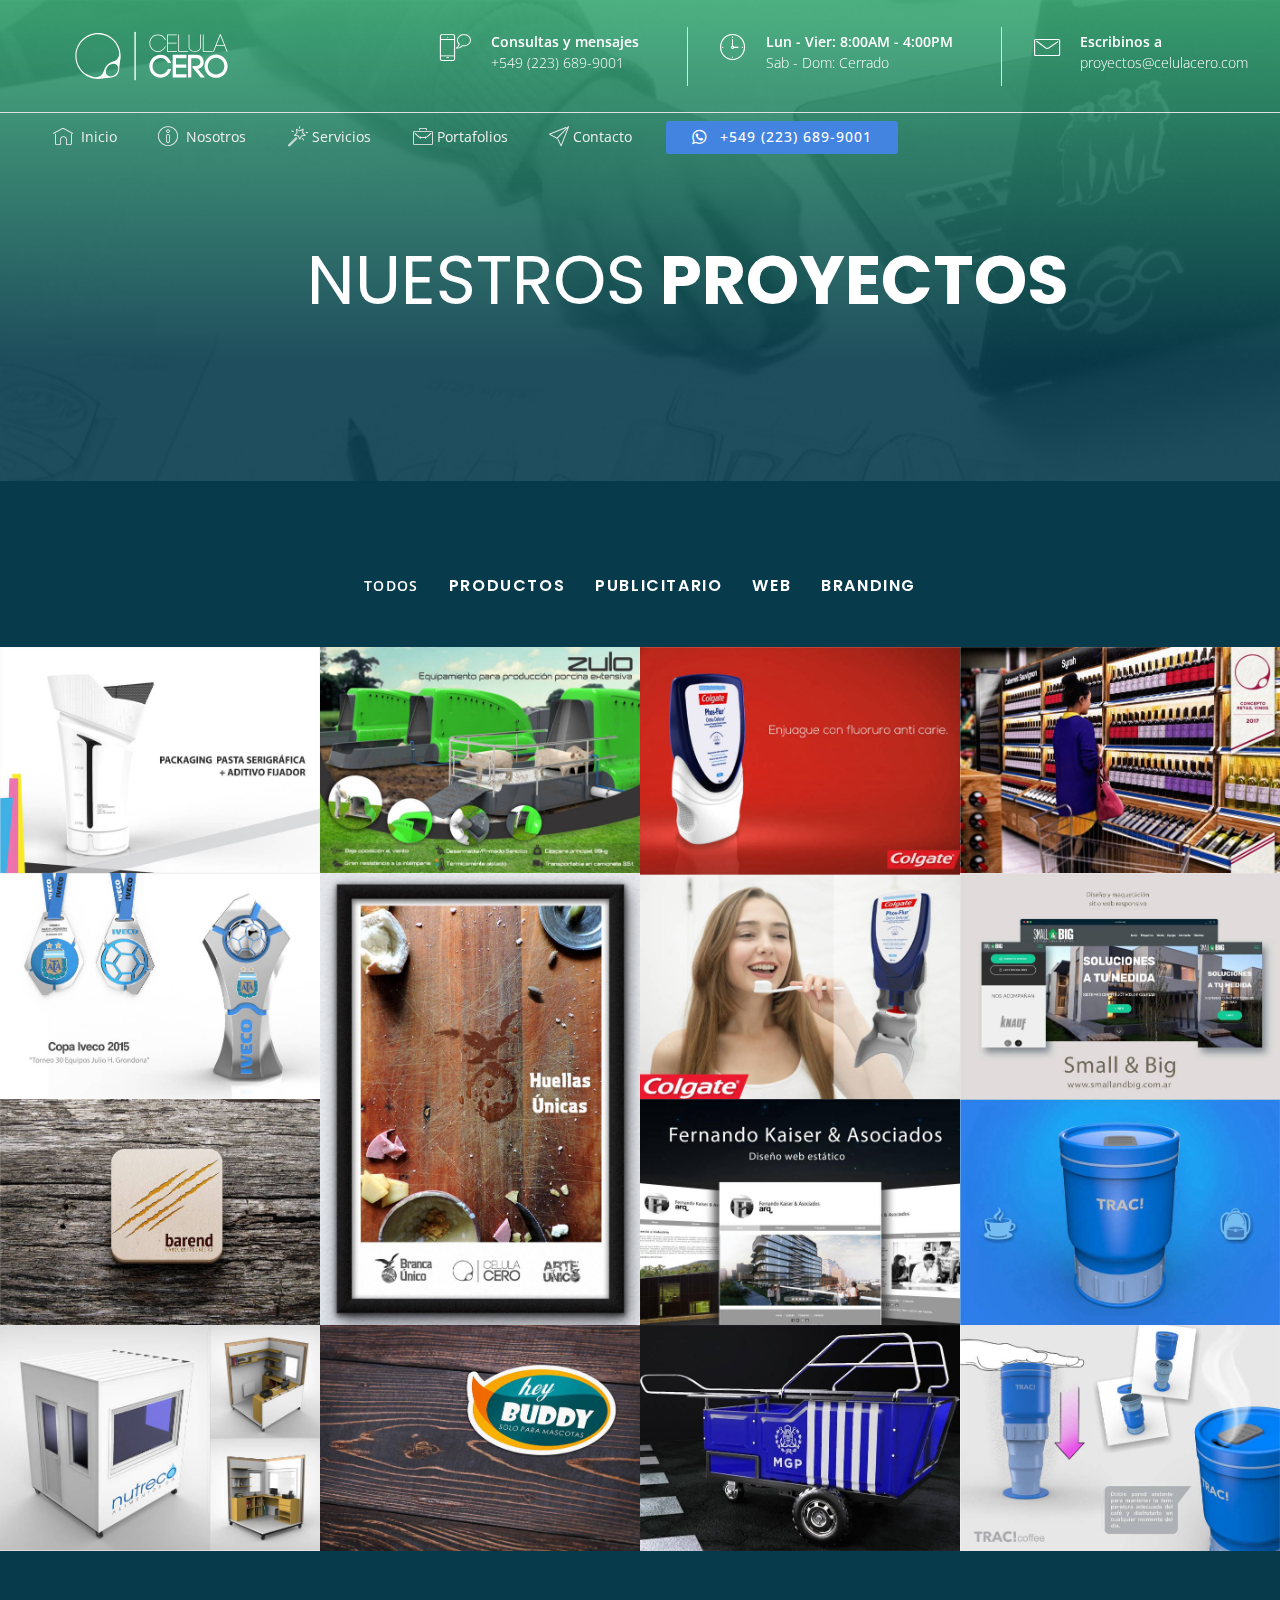
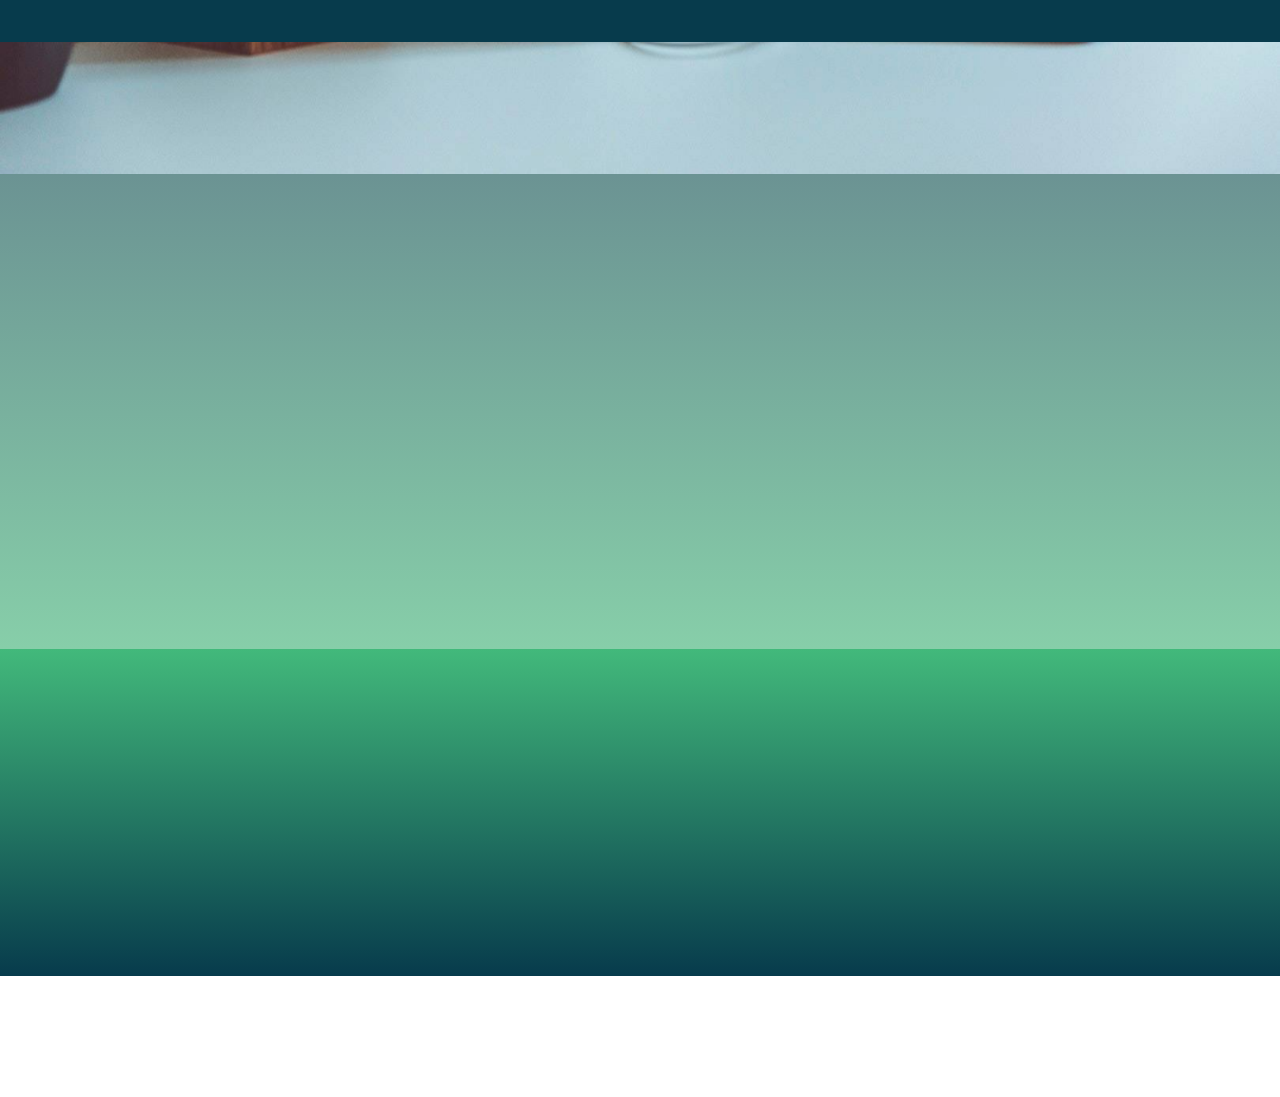
<file: portafolios.html>
<!DOCTYPE html>
<html >
<head>
  <!-- Site made with Mobirise Website Builder v4.6.6, https://mobirise.com -->
  <meta charset="UTF-8">
  <meta http-equiv="X-UA-Compatible" content="IE=edge">
  <meta name="generator" content="Mobirise v4.6.6, mobirise.com">
  <meta name="viewport" content="width=device-width, initial-scale=1, minimum-scale=1">
  <link rel="shortcut icon" href="assets/images/celula-iso-blanco.svg" type="image/x-icon">
  <meta name="description" content="">
  <title>Portafolios</title>
  <link rel="stylesheet" href="assets/icons-mind/style.css">
  <link rel="stylesheet" href="assets/font-awesome/css/font-awesome.css">
  <link rel="stylesheet" href="assets/web/assets/mobirise-icons/mobirise-icons.css">
  <link rel="stylesheet" href="assets/tether/tether.min.css">
  <link rel="stylesheet" href="assets/bootstrap/css/bootstrap.min.css">
  <link rel="stylesheet" href="assets/bootstrap/css/bootstrap-reboot.min.css">
  <link rel="stylesheet" href="assets/bootstrap/css/bootstrap-grid.min.css">
  <link rel="stylesheet" href="assets/animatecss/animate.min.css">
  <link rel="stylesheet" href="assets/socicon/css/styles.css">
  <link rel="stylesheet" href="assets/dropdown/css/style.css">
  <link rel="stylesheet" href="assets/theme/css/style.css">
  <link rel="stylesheet" href="assets/gallery/style.css">
  <link rel="stylesheet" href="assets/mobirise/css/mbr-additional.css" type="text/css">
  
  
  
</head>
<body>

<!-- Google Analytics -->
<!-- Global site tag (gtag.js) - Google Analytics -->
<script async src="https://www.googletagmanager.com/gtag/js?id=UA-110934422-1"></script>
<script>
  window.dataLayer = window.dataLayer || [];
  function gtag(){dataLayer.push(arguments);}
  gtag('js', new Date());

  gtag('config', 'UA-110934422-1');
</script>
<!-- /Google Analytics -->


  <section class="menu cid-qCd0nHNgpG" once="menu" id="menu4-q">

    

    <nav class="navbar navbar-dropdown align-items-center navbar-fixed-top navbar-toggleable-sm bg-color transparent">
        <div class="menu-content-top">
            <div class="menu-logo">
                <div class="navbar-brand">
                    <span class="navbar-logo">
                        <a href="http://celulacero.com">
                            <img src="assets/images/celula-iso-blanco.svg" alt="Celula Cero" title="" style="height: 6rem;">
                        </a>
                    </span>
                    
                </div>
            </div>
            <div class="menu-content-right">
                <div class="info-widget">
                    <span class="widget-icon mbr-iconfont imind-phone-sms"></span>
                    <div class="widget-content display-4">
                        <p class="widget-title mbr-fonts-style display-4">Consultas y mensajes</p>
                        <p class="widget-text mbr-fonts-style display-4">+549 (223) 689-9001</p>
                    </div>
                </div>
                <div class="info-widget">
                    <span class="widget-icon mbri-clock mbr-iconfont"></span>
                    <div class="widget-content display-4">
                        <p class="widget-title mbr-fonts-style display-4">Lun - Vier: 8:00AM - 4:00PM</p>
                        <p class="widget-text mbr-fonts-style display-4">Sab - Dom: Cerrado</p>
                    </div>
                </div>
                <div class="info-widget">
                    <span class="widget-icon mbri-letter mbr-iconfont"></span>
                    <div class="widget-content mbr-fonts-style">
                        <p class="widget-title display-4">Escribinos a</p>
                        <p class="widget-text mbr-fonts-style display-4">proyectos@celulacero.com</p>
                    </div>
                </div>
            </div>
        </div>
        <div class="menu-bottom">
            <div class="collapse navbar-collapse" id="navbarSupportedContent">
                <ul class="navbar-nav nav-dropdown js-float-line" data-app-modern-menu="true"><li class="nav-item">
                        <a class="nav-link link mbr-black text-danger display-4" href="index.html"><span class="mbri-home mbr-iconfont mbr-iconfont-btn"></span>&nbsp; Inicio</a>
                    </li><li class="nav-item"><a class="nav-link link mbr-black text-danger display-4" href="index.html#content4-4"><span class="mbri-info mbr-iconfont mbr-iconfont-btn"></span>&nbsp; Nosotros</a></li>
                    <li class="nav-item">
                        <a class="nav-link link mbr-black text-danger display-4" href="index.html#features1-5"><span class="mbri-magic-stick mbr-iconfont mbr-iconfont-btn"></span>
                            Servicios</a>
                    </li>
                    <li class="nav-item">
                        <a class="nav-link link mbr-black text-danger display-4" href="index.html#gallery1-f" aria-expanded="true"><span class="mbri-briefcase mbr-iconfont mbr-iconfont-btn"></span>
                            Portafolios</a>
                    </li>
                    <li class="nav-item">
                        <a class="nav-link link mbr-black text-danger display-4" href="index.html#header5-17"><span class="mbri-paper-plane mbr-iconfont mbr-iconfont-btn"></span>
                            Contacto</a>
                    </li></ul>
                <div class="navbar-buttons mbr-section-btn"><a class="btn btn-sm btn-primary display-4" href="tel:2236899001"><span class="fa fa-whatsapp mbr-iconfont mbr-iconfont-btn"></span>&nbsp;+549 (223) 689-9001
                    
                    </a></div>
            </div>
            <button class="navbar-toggler " type="button" data-toggle="collapse" data-target="#navbarSupportedContent" aria-controls="navbarSupportedContent" aria-expanded="false" aria-label="Toggle navigation">
                <div class="hamburger">
                    <span></span>
                    <span></span>
                    <span></span>
                    <span></span>
                </div>
            </button>
        </div>
    </nav>
</section>

<section class="header3 cid-qCigB20Mrc mbr-parallax-background" id="header3-u">

    

    <div class="mbr-overlay" style="opacity: 0.9;">
    </div>

    <div class="container align-center">
        <div class="row justify-content-center">
            <div class="media-container-column mbr-white col-md-10 offset-md-1">
                
                <h1 class="mbr-section-title mbr-bold pb-3 mbr-fonts-style display-1"><span style="font-weight: normal;">NUESTROS</span> PROYECTOS</h1>
                
                
            </div>
        </div>
    </div>
    
</section>

<section class="mbr-gallery mbr-slider-carousel cid-qCifZO16qe" id="slider2-r">

    
    <div class="container">
        <div class="row justify-content-center">
            <div class="col-sm-10">
                
            </div>
        </div>
    </div>
    
    <div>
        <div><!-- Filter --><div class="mbr-gallery-filter container gallery-filter-active"><ul buttons="0"><li class="mbr-gallery-filter-all"><a class="btn btn-md btn-secondary-outline active display-4" href="">Todos</a></li></ul></div><!-- Gallery --><div class="mbr-gallery-row"><div class="mbr-gallery-layout-default"><div><div><div class="mbr-gallery-item mbr-gallery-item--p0" data-video-url="false" data-tags="Productos"><div href="#lb-slider2-r" data-slide-to="0" data-toggle="modal"><img src="assets/images/1-707x500-707x500.jpg" alt=""><span class="icon-focus"></span></div></div><div class="mbr-gallery-item mbr-gallery-item--p0" data-video-url="false" data-tags="Productos"><div href="#lb-slider2-r" data-slide-to="1" data-toggle="modal"><img src="assets/images/707x500zulo-707x500-707x500.jpg" alt=""><span class="icon-focus"></span></div></div><div class="mbr-gallery-item mbr-gallery-item--p0" data-video-url="false" data-tags="Productos"><div href="#lb-slider2-r" data-slide-to="2" data-toggle="modal"><img src="assets/images/707x1000colgate-707x1000-707x1000.jpg" alt=""><span class="icon-focus"></span></div></div><div class="mbr-gallery-item mbr-gallery-item--p0" data-video-url="false" data-tags="PUBLICITARIO"><div href="#lb-slider2-r" data-slide-to="3" data-toggle="modal"><img src="assets/images/6-707x500-707x500.jpg" alt=""><span class="icon-focus"></span></div></div><div class="mbr-gallery-item mbr-gallery-item--p0" data-video-url="false" data-tags="Productos"><div href="#lb-slider2-r" data-slide-to="4" data-toggle="modal"><img src="assets/images/7-707x500-707x500.jpg" alt=""><span class="icon-focus"></span></div></div><div class="mbr-gallery-item mbr-gallery-item--p0" data-video-url="false" data-tags="PUBLICITARIO"><div href="#lb-slider2-r" data-slide-to="5" data-toggle="modal"><img src="assets/images/707x1000fernet-2-707x1000-707x1000.jpg" alt=""><span class="icon-focus"></span></div></div><div class="mbr-gallery-item mbr-gallery-item--p0" data-video-url="false" data-tags="WEB"><div href="#lb-slider2-r" data-slide-to="6" data-toggle="modal"><img src="assets/images/10-707x500-707x500.jpg" alt=""><span class="icon-focus"></span></div></div><div class="mbr-gallery-item mbr-gallery-item--p0" data-video-url="false" data-tags="Branding"><div href="#lb-slider2-r" data-slide-to="7" data-toggle="modal"><img src="assets/images/11-707x500-707x500.jpg" alt=""><span class="icon-focus"></span></div></div><div class="mbr-gallery-item mbr-gallery-item--p0" data-video-url="false" data-tags="Productos"><div href="#lb-slider2-r" data-slide-to="8" data-toggle="modal"><img src="assets/images/2-707x1000-707x1000.jpg" alt=""><span class="icon-focus"></span></div></div><div class="mbr-gallery-item mbr-gallery-item--p0" data-video-url="false" data-tags="WEB"><div href="#lb-slider2-r" data-slide-to="9" data-toggle="modal"><img src="assets/images/12-708x500-708x500.jpg" alt=""><span class="icon-focus"></span></div></div><div class="mbr-gallery-item mbr-gallery-item--p0" data-video-url="false" data-tags="Productos"><div href="#lb-slider2-r" data-slide-to="10" data-toggle="modal"><img src="assets/images/707x500-img-707x500-707x500.jpg" alt=""><span class="icon-focus"></span></div></div><div class="mbr-gallery-item mbr-gallery-item--p0" data-video-url="false" data-tags="Productos"><div href="#lb-slider2-r" data-slide-to="11" data-toggle="modal"><img src="assets/images/nutrecooffice-707x501-707x501.jpg" alt=""><span class="icon-focus"></span></div></div><div class="mbr-gallery-item mbr-gallery-item--p0" data-video-url="false" data-tags="Branding"><div href="#lb-slider2-r" data-slide-to="12" data-toggle="modal"><img src="assets/images/hb-707x500-707x500.jpg" alt=""><span class="icon-focus"></span></div></div></div></div><div class="clearfix"></div></div></div><!-- Lightbox --><div data-app-prevent-settings="" class="mbr-slider modal fade carousel slide" tabindex="-1" data-keyboard="true" data-interval="false" id="lb-slider2-r"><div class="modal-dialog"><div class="modal-content"><div class="modal-body"><div class="carousel-inner"><div class="carousel-item"><img src="assets/images/1-707x500.jpg" alt=""></div><div class="carousel-item active"><img src="assets/images/707x500zulo-707x500.jpg" alt=""></div><div class="carousel-item"><img src="assets/images/707x1000colgate-707x1000.jpg" alt=""></div><div class="carousel-item"><img src="assets/images/6-707x500.jpg" alt=""></div><div class="carousel-item"><img src="assets/images/7-707x500.jpg" alt=""></div><div class="carousel-item"><img src="assets/images/707x1000fernet-2-707x1000.jpg" alt=""></div><div class="carousel-item"><img src="assets/images/10-707x500.jpg" alt=""></div><div class="carousel-item"><img src="assets/images/11-707x500.jpg" alt=""></div><div class="carousel-item"><img src="assets/images/2-707x1000.jpg" alt=""></div><div class="carousel-item"><img src="assets/images/12-708x500.jpg" alt=""></div><div class="carousel-item"><img src="assets/images/707x500-img-707x500.jpg" alt=""></div><div class="carousel-item"><img src="assets/images/nutrecooffice-707x501.jpg" alt=""></div><div class="carousel-item"><img src="assets/images/hb-707x500.jpg" alt=""></div></div><a class="carousel-control carousel-control-prev" role="button" data-slide="prev" href="#lb-slider2-r"><span class="mbri-left mbr-iconfont" aria-hidden="true"></span><span class="sr-only">Previous</span></a><a class="carousel-control carousel-control-next" role="button" data-slide="next" href="#lb-slider2-r"><span class="mbri-right mbr-iconfont" aria-hidden="true"></span><span class="sr-only">Next</span></a><a class="close" href="#" role="button" data-dismiss="modal"><span class="sr-only">Close</span></a></div></div></div></div></div>
    </div>

</section>

<section class="header1 cid-qM6XizfCHI mbr-parallax-background" id="header1-1v">

    

    <div class="mbr-overlay" style="opacity: 0.6;">
    </div>

    <div class="container">
        <div class="media-container-row">
            <div class="media-content" style="width: 60%;">
                <h1 class="mbr-section-title align-left mbr-white pb-3 mbr-fonts-style display-1">
                    Presupuestos <strong>sin cargo</strong></h1>
                <div class="mbr-section-text mbr-white pb-3 align-left ">
                    <p class="mbr-text mbr-fonts-style display-5">
                        Tiene una idea de producto y no sabe como llevarla adelante? Nosotros lo guiamos para que pueda definir su idea. Consultenos también por servicios particulares.</p>
                </div>
                <div class="mbr-section-btn"><a class="btn btn-md btn-white btn-bgr display-4" href="formulario.html">Pedir presupuesto</a>
                    <a class="btn btn-md btn-white-outline btn-bgr display-4" href="index.html#features1-5">Servicios</a></div>
            </div>
        </div>
    </div>

</section>

<section class="cid-qLO0lx7r19" id="social-buttons2-1o">

    

    

    <div class="container">
        <div class="media-container-row">
            <div class="col-md-8 align-center">
                <h2 class="pb-3 mbr-fonts-style display-2">
                    SEGUINOS <strong>EN</strong></h2>
                <div class="social-list pl-0 mb-0">
                    <a href="http://www.facebook.com/celulacero.di/" target="_blank">
                        <span class="px-2 mbr-iconfont mbr-iconfont-social fa-facebook-square fa" style="color: rgb(255, 255, 255); font-size: 50px;"></span>
                    </a>
                    <a href="https://www.instagram.com/celulacero" target="_blank">
                        <span class="px-2 mbr-iconfont mbr-iconfont-social fa-instagram fa" style="color: rgb(255, 255, 255); font-size: 50px;"></span>
                    </a>
                    <a href="https://www.behance.net/celulacero" target="_blank">
                        <span class="px-2 mbr-iconfont mbr-iconfont-social fa-behance-square fa" style="color: rgb(255, 255, 255); font-size: 50px;"></span>
                    </a>
                    <a href="https://www.youtube.com/" target="_blank">
                        
                    </a>
                    <a href="https://plus.google.com/" target="_blank">
                        
                    </a>
                    <a href="https://www.behance.net/" target="_blank">
                        
                    </a>
                </div>
            </div>
        </div>
    </div>
</section>

<section once="" class="cid-qC4diziYXE mbr-reveal" id="footer6-p">

    

    

    <div class="container">
        <div class="media-container-row align-center mbr-white">
            <div class="col-12">
                <p class="mbr-text mb-0 mbr-fonts-style display-7">
                    © Copyright 2017 y creado por <a href="http://celulacero.com">CELULA CERO</a> - Todos los derechos reservados
                </p>
            </div>
        </div>
    </div>
</section>


  <script src="assets/web/assets/jquery/jquery.min.js"></script>
  <script src="assets/popper/popper.min.js"></script>
  <script src="assets/tether/tether.min.js"></script>
  <script src="assets/bootstrap/js/bootstrap.min.js"></script>
  <script src="assets/viewportchecker/jquery.viewportchecker.js"></script>
  <script src="assets/touchswipe/jquery.touch-swipe.min.js"></script>
  <script src="assets/masonry/masonry.pkgd.min.js"></script>
  <script src="assets/imagesloaded/imagesloaded.pkgd.min.js"></script>
  <script src="assets/bootstrapcarouselswipe/bootstrap-carousel-swipe.js"></script>
  <script src="assets/smoothscroll/smooth-scroll.js"></script>
  <script src="assets/sociallikes/social-likes.js"></script>
  <script src="assets/parallax/jarallax.min.js"></script>
  <script src="assets/dropdown/js/script.min.js"></script>
  <script src="assets/theme/js/script.js"></script>
  <script src="assets/gallery/player.min.js"></script>
  <script src="assets/gallery/script.js"></script>
  
  
  <input name="animation" type="hidden">
  </body>
</html>
</file>
<file: assets/icon54-v4/style.css>
@font-face {
    font-family: 'icon54-v4';
    src: url('fonts/icon54-v4.eot?9rlj2v');
    src: url('fonts/icon54-v4.eot?9rlj2v#iefix') format('embedded-opentype'),
        url('fonts/icon54-v4.ttf?9rlj2v') format('truetype'),
        url('fonts/icon54-v4.woff?9rlj2v') format('woff'),
        url('fonts/icon54-v4.svg?9rlj2v#icon54-v4') format('svg');
    font-weight: normal;
    font-style: normal;
}

[class^='icon54-v4-'],
[class*=' icon54-v4-'] {
    /* use !important to prevent issues with browser extensions that change fonts */
    font-family: 'icon54-v4' !important;
    speak: none;
    font-style: normal;
    font-weight: normal;
    font-variant: normal;
    text-transform: none;
    line-height: 1;

    /* Better Font Rendering =========== */
    -webkit-font-smoothing: antialiased;
    -moz-osx-font-smoothing: grayscale;
}

.icon54-v4-d-box::before {
    content: '\e900';
}
.icon54-v4-d-cube::before {
    content: '\e901';
}
.icon54-v4-accessible::before {
    content: '\e902';
}
.icon54-v4-active-protection::before {
    content: '\e903';
}
.icon54-v4-add-event::before {
    content: '\e904';
}
.icon54-v4-add-shopping-cart::before {
    content: '\e905';
}
.icon54-v4-add-user-2::before {
    content: '\e906';
}
.icon54-v4-add-user::before {
    content: '\e907';
}
.icon54-v4-add-users::before {
    content: '\e908';
}
.icon54-v4-add::before {
    content: '\e909';
}
.icon54-v4-adjustments::before {
    content: '\e90a';
}
.icon54-v4-airplane::before {
    content: '\e90b';
}
.icon54-v4-alarm::before {
    content: '\e90c';
}
.icon54-v4-alcohol-drink::before {
    content: '\e90d';
}
.icon54-v4-anchor::before {
    content: '\e90e';
}
.icon54-v4-android::before {
    content: '\e90f';
}
.icon54-v4-announcement::before {
    content: '\e910';
}
.icon54-v4-anonymus-2::before {
    content: '\e911';
}
.icon54-v4-anonymus::before {
    content: '\e912';
}
.icon54-v4-answer-2::before {
    content: '\e913';
}
.icon54-v4-answer-3::before {
    content: '\e914';
}
.icon54-v4-answer::before {
    content: '\e915';
}
.icon54-v4-apron::before {
    content: '\e916';
}
.icon54-v4-archive-file::before {
    content: '\e917';
}
.icon54-v4-archive::before {
    content: '\e918';
}
.icon54-v4-armchair-1::before {
    content: '\e919';
}
.icon54-v4-armchair-2::before {
    content: '\e91a';
}
.icon54-v4-armchair-3::before {
    content: '\e91b';
}
.icon54-v4-armchair-4::before {
    content: '\e91c';
}
.icon54-v4-artifical-intelligence-1::before {
    content: '\e91d';
}
.icon54-v4-artifical-intelligence-2::before {
    content: '\e91e';
}
.icon54-v4-artist::before {
    content: '\e91f';
}
.icon54-v4-assignment::before {
    content: '\e920';
}
.icon54-v4-astronaut::before {
    content: '\e921';
}
.icon54-v4-at-symbol-2::before {
    content: '\e922';
}
.icon54-v4-at-symbol-3::before {
    content: '\e923';
}
.icon54-v4-at-symbol::before {
    content: '\e924';
}
.icon54-v4-at::before {
    content: '\e925';
}
.icon54-v4-atlas::before {
    content: '\e926';
}
.icon54-v4-attach-2::before {
    content: '\e927';
}
.icon54-v4-attach-3::before {
    content: '\e928';
}
.icon54-v4-attach-user::before {
    content: '\e929';
}
.icon54-v4-audio::before {
    content: '\e92a';
}
.icon54-v4-avatar-chef::before {
    content: '\e92b';
}
.icon54-v4-back-arrow::before {
    content: '\e92c';
}
.icon54-v4-badminton::before {
    content: '\e92d';
}
.icon54-v4-baguette::before {
    content: '\e92e';
}
.icon54-v4-bald-man::before {
    content: '\e92f';
}
.icon54-v4-balloons-1::before {
    content: '\e930';
}
.icon54-v4-balloons-2::before {
    content: '\e931';
}
.icon54-v4-baloon::before {
    content: '\e932';
}
.icon54-v4-banknote::before {
    content: '\e933';
}
.icon54-v4-bar-chart-2::before {
    content: '\e934';
}
.icon54-v4-bar-chart::before {
    content: '\e935';
}
.icon54-v4-barbeque::before {
    content: '\e936';
}
.icon54-v4-bat::before {
    content: '\e937';
}
.icon54-v4-batman::before {
    content: '\e938';
}
.icon54-v4-battery-charge::before {
    content: '\e939';
}
.icon54-v4-battery-full::before {
    content: '\e93a';
}
.icon54-v4-battery-half::before {
    content: '\e93b';
}
.icon54-v4-battery-low::before {
    content: '\e93c';
}
.icon54-v4-beach-sign::before {
    content: '\e93d';
}
.icon54-v4-bed-1::before {
    content: '\e93e';
}
.icon54-v4-bed-2::before {
    content: '\e93f';
}
.icon54-v4-bed-3::before {
    content: '\e940';
}
.icon54-v4-bed-4::before {
    content: '\e941';
}
.icon54-v4-bed-5::before {
    content: '\e942';
}
.icon54-v4-beer-glass::before {
    content: '\e943';
}
.icon54-v4-beer::before {
    content: '\e944';
}
.icon54-v4-bell-2::before {
    content: '\e945';
}
.icon54-v4-bell-3::before {
    content: '\e946';
}
.icon54-v4-bell-4::before {
    content: '\e947';
}
.icon54-v4-bell-alarm::before {
    content: '\e948';
}
.icon54-v4-bell::before {
    content: '\e949';
}
.icon54-v4-bender::before {
    content: '\e94a';
}
.icon54-v4-bikini::before {
    content: '\e94b';
}
.icon54-v4-bill-2::before {
    content: '\e94c';
}
.icon54-v4-bill::before {
    content: '\e94d';
}
.icon54-v4-birthay-hat-2::before {
    content: '\e94e';
}
.icon54-v4-birthday-1::before {
    content: '\e94f';
}
.icon54-v4-birthday-2::before {
    content: '\e950';
}
.icon54-v4-birthday-cake-1::before {
    content: '\e951';
}
.icon54-v4-birthday-cake-2::before {
    content: '\e952';
}
.icon54-v4-birthday-card::before {
    content: '\e953';
}
.icon54-v4-birthday-decoration-1::before {
    content: '\e954';
}
.icon54-v4-birthday-decoration-2::before {
    content: '\e955';
}
.icon54-v4-birthday-decoration-3::before {
    content: '\e956';
}
.icon54-v4-birthday-greetings-1::before {
    content: '\e957';
}
.icon54-v4-birthday-hat3::before {
    content: '\e958';
}
.icon54-v4-birthday-invitation::before {
    content: '\e959';
}
.icon54-v4-birthday-message-1::before {
    content: '\e95a';
}
.icon54-v4-birthday-message-2::before {
    content: '\e95b';
}
.icon54-v4-birthday-party::before {
    content: '\e95c';
}
.icon54-v4-birthday-picture::before {
    content: '\e95d';
}
.icon54-v4-birthday-song::before {
    content: '\e95e';
}
.icon54-v4-birthyday-hat-1::before {
    content: '\e95f';
}
.icon54-v4-bitcoin-2::before {
    content: '\e960';
}
.icon54-v4-bitcoin-3::before {
    content: '\e961';
}
.icon54-v4-bitcoin::before {
    content: '\e962';
}
.icon54-v4-black-cat::before {
    content: '\e963';
}
.icon54-v4-blende::before {
    content: '\e964';
}
.icon54-v4-blender::before {
    content: '\e965';
}
.icon54-v4-bllboy::before {
    content: '\e966';
}
.icon54-v4-bloody-axe::before {
    content: '\e967';
}
.icon54-v4-bloody-knife::before {
    content: '\e968';
}
.icon54-v4-blueprint::before {
    content: '\e969';
}
.icon54-v4-bluetooth::before {
    content: '\e96a';
}
.icon54-v4-boat::before {
    content: '\e96b';
}
.icon54-v4-bone-hand::before {
    content: '\e96c';
}
.icon54-v4-bones::before {
    content: '\e96d';
}
.icon54-v4-book::before {
    content: '\e96e';
}
.icon54-v4-bookmarrk::before {
    content: '\e96f';
}
.icon54-v4-bottle-opener::before {
    content: '\e970';
}
.icon54-v4-bow-tie::before {
    content: '\e971';
}
.icon54-v4-box::before {
    content: '\e972';
}
.icon54-v4-brake-link::before {
    content: '\e973';
}
.icon54-v4-bread-and-wine::before {
    content: '\e974';
}
.icon54-v4-bread-knife::before {
    content: '\e975';
}
.icon54-v4-bricks::before {
    content: '\e976';
}
.icon54-v4-bride::before {
    content: '\e977';
}
.icon54-v4-briefcase::before {
    content: '\e978';
}
.icon54-v4-bring-down-2::before {
    content: '\e979';
}
.icon54-v4-bring-down-3::before {
    content: '\e97a';
}
.icon54-v4-bring-down::before {
    content: '\e97b';
}
.icon54-v4-bring-up-2::before {
    content: '\e97c';
}
.icon54-v4-bring-up-3::before {
    content: '\e97d';
}
.icon54-v4-bring-up::before {
    content: '\e97e';
}
.icon54-v4-brush::before {
    content: '\e97f';
}
.icon54-v4-bucket::before {
    content: '\e980';
}
.icon54-v4-bug::before {
    content: '\e981';
}
.icon54-v4-building-construction::before {
    content: '\e982';
}
.icon54-v4-building::before {
    content: '\e983';
}
.icon54-v4-bunk-beds::before {
    content: '\e984';
}
.icon54-v4-bunny-2::before {
    content: '\e985';
}
.icon54-v4-bunny::before {
    content: '\e986';
}
.icon54-v4-business-man-1::before {
    content: '\e987';
}
.icon54-v4-business-man-2::before {
    content: '\e988';
}
.icon54-v4-business-woman-1::before {
    content: '\e989';
}
.icon54-v4-business-woman-2::before {
    content: '\e98a';
}
.icon54-v4-cad-1::before {
    content: '\e98b';
}
.icon54-v4-cad-2::before {
    content: '\e98c';
}
.icon54-v4-cad-3::before {
    content: '\e98d';
}
.icon54-v4-cad-compasses::before {
    content: '\e98e';
}
.icon54-v4-cad-file::before {
    content: '\e98f';
}
.icon54-v4-cad-paper::before {
    content: '\e990';
}
.icon54-v4-cad-papers::before {
    content: '\e991';
}
.icon54-v4-cad-pencil::before {
    content: '\e992';
}
.icon54-v4-cake-knife::before {
    content: '\e993';
}
.icon54-v4-cake-piece::before {
    content: '\e994';
}
.icon54-v4-cake-slice::before {
    content: '\e995';
}
.icon54-v4-cake::before {
    content: '\e996';
}
.icon54-v4-calculator::before {
    content: '\e997';
}
.icon54-v4-calendar::before {
    content: '\e998';
}
.icon54-v4-callendar::before {
    content: '\e999';
}
.icon54-v4-camera-1::before {
    content: '\e99a';
}
.icon54-v4-camera-2::before {
    content: '\e99b';
}
.icon54-v4-candle-light::before {
    content: '\e99c';
}
.icon54-v4-candle::before {
    content: '\e99d';
}
.icon54-v4-candy-holder::before {
    content: '\e99e';
}
.icon54-v4-candy::before {
    content: '\e99f';
}
.icon54-v4-canlestick::before {
    content: '\e9a0';
}
.icon54-v4-captain-america::before {
    content: '\e9a1';
}
.icon54-v4-captain::before {
    content: '\e9a2';
}
.icon54-v4-captin-hat::before {
    content: '\e9a3';
}
.icon54-v4-car-2::before {
    content: '\e9a4';
}
.icon54-v4-car-3::before {
    content: '\e9a5';
}
.icon54-v4-car::before {
    content: '\e9a6';
}
.icon54-v4-castle::before {
    content: '\e9a7';
}
.icon54-v4-cauldron::before {
    content: '\e9a8';
}
.icon54-v4-celebration-glasses::before {
    content: '\e9a9';
}
.icon54-v4-cemetery-1::before {
    content: '\e9aa';
}
.icon54-v4-cemetery-2::before {
    content: '\e9ab';
}
.icon54-v4-cezve::before {
    content: '\e9ac';
}
.icon54-v4-champagne-in-ice-bucket::before {
    content: '\e9ad';
}
.icon54-v4-champagne-open::before {
    content: '\e9ae';
}
.icon54-v4-champagne::before {
    content: '\e9af';
}
.icon54-v4-charlie-chaplin::before {
    content: '\e9b0';
}
.icon54-v4-check-1::before {
    content: '\e9b1';
}
.icon54-v4-check-2::before {
    content: '\e9b2';
}
.icon54-v4-chef::before {
    content: '\e9b3';
}
.icon54-v4-chef\'s-hat-1::before {
 content: '\e9b4';

}
.icon54-v4-chef\'s-hat-2::before {
 content: '\e9b5';

}
.icon54-v4-chicken-2::before {
    content: '\e9b6';
}
.icon54-v4-chicken-3::before {
    content: '\e9b7';
}
.icon54-v4-chicken::before {
    content: '\e9b8';
}
.icon54-v4-chilled-champagne::before {
    content: '\e9b9';
}
.icon54-v4-chopsticks::before {
    content: '\e9ba';
}
.icon54-v4-church-bells::before {
    content: '\e9bb';
}
.icon54-v4-church::before {
    content: '\e9bc';
}
.icon54-v4-claptrap::before {
    content: '\e9bd';
}
.icon54-v4-clock::before {
    content: '\e9be';
}
.icon54-v4-close::before {
    content: '\e9bf';
}
.icon54-v4-cloud-2::before {
    content: '\e9c0';
}
.icon54-v4-cloud-3::before {
    content: '\e9c1';
}
.icon54-v4-cloud-off::before {
    content: '\e9c2';
}
.icon54-v4-cloud::before {
    content: '\e9c3';
}
.icon54-v4-clown-2::before {
    content: '\e9c4';
}
.icon54-v4-clown::before {
    content: '\e9c5';
}
.icon54-v4-cobweb-1::before {
    content: '\e9c6';
}
.icon54-v4-cobweb-2::before {
    content: '\e9c7';
}
.icon54-v4-cocktail::before {
    content: '\e9c8';
}
.icon54-v4-coding::before {
    content: '\e9c9';
}
.icon54-v4-coffee-maker::before {
    content: '\e9ca';
}
.icon54-v4-coffin::before {
    content: '\e9cb';
}
.icon54-v4-cold::before {
    content: '\e9cc';
}
.icon54-v4-collaboration::before {
    content: '\e9cd';
}
.icon54-v4-compass::before {
    content: '\e9ce';
}
.icon54-v4-computer::before {
    content: '\e9cf';
}
.icon54-v4-confetti-1::before {
    content: '\e9d0';
}
.icon54-v4-confetti-2::before {
    content: '\e9d1';
}
.icon54-v4-connection::before {
    content: '\e9d2';
}
.icon54-v4-construction-plan::before {
    content: '\e9d3';
}
.icon54-v4-cookbook::before {
    content: '\e9d4';
}
.icon54-v4-cooker-hood::before {
    content: '\e9d5';
}
.icon54-v4-cooker::before {
    content: '\e9d6';
}
.icon54-v4-cooler::before {
    content: '\e9d7';
}
.icon54-v4-copyright-2::before {
    content: '\e9d8';
}
.icon54-v4-copyright-3::before {
    content: '\e9d9';
}
.icon54-v4-copyright::before {
    content: '\e9da';
}
.icon54-v4-cord::before {
    content: '\e9db';
}
.icon54-v4-corkscrew::before {
    content: '\e9dc';
}
.icon54-v4-corn-candy::before {
    content: '\e9dd';
}
.icon54-v4-corner-tub::before {
    content: '\e9de';
}
.icon54-v4-course::before {
    content: '\e9df';
}
.icon54-v4-cowboy::before {
    content: '\e9e0';
}
.icon54-v4-creative-commun-2::before {
    content: '\e9e1';
}
.icon54-v4-creative-commun-3::before {
    content: '\e9e2';
}
.icon54-v4-creative-commun::before {
    content: '\e9e3';
}
.icon54-v4-credit-card::before {
    content: '\e9e4';
}
.icon54-v4-crescent::before {
    content: '\e9e5';
}
.icon54-v4-criminal::before {
    content: '\e9e6';
}
.icon54-v4-crop::before {
    content: '\e9e7';
}
.icon54-v4-crow::before {
    content: '\e9e8';
}
.icon54-v4-cup::before {
    content: '\e9e9';
}
.icon54-v4-cupcake::before {
    content: '\e9ea';
}
.icon54-v4-cut::before {
    content: '\e9eb';
}
.icon54-v4-cutlery-decoration::before {
    content: '\e9ec';
}
.icon54-v4-cutlery-set::before {
    content: '\e9ed';
}
.icon54-v4-cutlery::before {
    content: '\e9ee';
}
.icon54-v4-cutting-board-1::before {
    content: '\e9ef';
}
.icon54-v4-cutting-board-2::before {
    content: '\e9f0';
}
.icon54-v4-daffodil::before {
    content: '\e9f1';
}
.icon54-v4-darth-vader::before {
    content: '\e9f2';
}
.icon54-v4-dashed-frame-1::before {
    content: '\e9f3';
}
.icon54-v4-dashed-frame-2::before {
    content: '\e9f4';
}
.icon54-v4-dashed-frame-3::before {
    content: '\e9f5';
}
.icon54-v4-dashed-frame-4::before {
    content: '\e9f6';
}
.icon54-v4-dashed-frame-5::before {
    content: '\e9f7';
}
.icon54-v4-dashed-frame-6::before {
    content: '\e9f8';
}
.icon54-v4-dashed-frame-7::before {
    content: '\e9f9';
}
.icon54-v4-dashed-frame-8::before {
    content: '\e9fa';
}
.icon54-v4-dashed-frame-9::before {
    content: '\e9fb';
}
.icon54-v4-dashed-frame-10::before {
    content: '\e9fc';
}
.icon54-v4-dashed-frame-11::before {
    content: '\e9fd';
}
.icon54-v4-dashed-frame-12::before {
    content: '\e9fe';
}
.icon54-v4-dashed-frame-13::before {
    content: '\e9ff';
}
.icon54-v4-dashed-frame-14::before {
    content: '\ea00';
}
.icon54-v4-dashed-frame-15::before {
    content: '\ea01';
}
.icon54-v4-dashed-frame-16::before {
    content: '\ea02';
}
.icon54-v4-dashed-frame-17::before {
    content: '\ea03';
}
.icon54-v4-dashed-frame-18::before {
    content: '\ea04';
}
.icon54-v4-dashed-frame-19::before {
    content: '\ea05';
}
.icon54-v4-dashed-frame-20::before {
    content: '\ea06';
}
.icon54-v4-dashed-frame-21::before {
    content: '\ea07';
}
.icon54-v4-dashed-frame-22::before {
    content: '\ea08';
}
.icon54-v4-dashed-frame-23::before {
    content: '\ea09';
}
.icon54-v4-dashed-frame-24::before {
    content: '\ea0a';
}
.icon54-v4-dashed-frame-25::before {
    content: '\ea0b';
}
.icon54-v4-dashed-frame-26::before {
    content: '\ea0c';
}
.icon54-v4-dashed-frame-27::before {
    content: '\ea0d';
}
.icon54-v4-dashed-frame-28::before {
    content: '\ea0e';
}
.icon54-v4-dashed-frame-29::before {
    content: '\ea0f';
}
.icon54-v4-dashed-frame-30::before {
    content: '\ea10';
}
.icon54-v4-dashed-frame-31::before {
    content: '\ea11';
}
.icon54-v4-dashed-frame-32::before {
    content: '\ea12';
}
.icon54-v4-dashed-frame-33::before {
    content: '\ea13';
}
.icon54-v4-dashed-frame-34::before {
    content: '\ea14';
}
.icon54-v4-dashed-frame-35::before {
    content: '\ea15';
}
.icon54-v4-database-2::before {
    content: '\ea16';
}
.icon54-v4-database-3::before {
    content: '\ea17';
}
.icon54-v4-database::before {
    content: '\ea18';
}
.icon54-v4-deactivate-protection::before {
    content: '\ea19';
}
.icon54-v4-deckchair::before {
    content: '\ea1a';
}
.icon54-v4-delete-user-2::before {
    content: '\ea1b';
}
.icon54-v4-delete-user::before {
    content: '\ea1c';
}
.icon54-v4-delete-users::before {
    content: '\ea1d';
}
.icon54-v4-design-mug::before {
    content: '\ea1e';
}
.icon54-v4-design::before {
    content: '\ea1f';
}
.icon54-v4-desk-1::before {
    content: '\ea20';
}
.icon54-v4-desk-2::before {
    content: '\ea21';
}
.icon54-v4-desk-3::before {
    content: '\ea22';
}
.icon54-v4-dessert::before {
    content: '\ea23';
}
.icon54-v4-devil\'s-fork::before {
 content: '\ea24';

}
.icon54-v4-diamond::before {
    content: '\ea25';
}
.icon54-v4-dice::before {
    content: '\ea26';
}
.icon54-v4-dictator::before {
    content: '\ea27';
}
.icon54-v4-disabled-user-2::before {
    content: '\ea28';
}
.icon54-v4-disabled-user::before {
    content: '\ea29';
}
.icon54-v4-disabled-users::before {
    content: '\ea2a';
}
.icon54-v4-disc::before {
    content: '\ea2b';
}
.icon54-v4-disco-ball::before {
    content: '\ea2c';
}
.icon54-v4-dismiss-user-2::before {
    content: '\ea2d';
}
.icon54-v4-dismiss-user::before {
    content: '\ea2e';
}
.icon54-v4-dismiss-users::before {
    content: '\ea2f';
}
.icon54-v4-dispatcher-1::before {
    content: '\ea30';
}
.icon54-v4-dispatcher-2::before {
    content: '\ea31';
}
.icon54-v4-diver::before {
    content: '\ea32';
}
.icon54-v4-diving-mask::before {
    content: '\ea33';
}
.icon54-v4-dj::before {
    content: '\ea34';
}
.icon54-v4-doctor::before {
    content: '\ea35';
}
.icon54-v4-dollar-2::before {
    content: '\ea36';
}
.icon54-v4-dollar-3::before {
    content: '\ea37';
}
.icon54-v4-dollar::before {
    content: '\ea38';
}
.icon54-v4-dolphin::before {
    content: '\ea39';
}
.icon54-v4-done-2::before {
    content: '\ea3a';
}
.icon54-v4-done-3::before {
    content: '\ea3b';
}
.icon54-v4-done::before {
    content: '\ea3c';
}
.icon54-v4-door::before {
    content: '\ea3d';
}
.icon54-v4-download-2::before {
    content: '\ea3e';
}
.icon54-v4-download-3::before {
    content: '\ea3f';
}
.icon54-v4-download-cloud::before {
    content: '\ea40';
}
.icon54-v4-download::before {
    content: '\ea41';
}
.icon54-v4-dracula::before {
    content: '\ea42';
}
.icon54-v4-drive::before {
    content: '\ea43';
}
.icon54-v4-earth::before {
    content: '\ea44';
}
.icon54-v4-easter-basket::before {
    content: '\ea45';
}
.icon54-v4-easter-celebration::before {
    content: '\ea46';
}
.icon54-v4-easter-egg-1::before {
    content: '\ea47';
}
.icon54-v4-easter-egg-2::before {
    content: '\ea48';
}
.icon54-v4-easter-egg-3::before {
    content: '\ea49';
}
.icon54-v4-easter-message::before {
    content: '\ea4a';
}
.icon54-v4-easter-willow::before {
    content: '\ea4b';
}
.icon54-v4-eat-in-kitchen::before {
    content: '\ea4c';
}
.icon54-v4-eco-friendly-2::before {
    content: '\ea4d';
}
.icon54-v4-eco-friendly-3::before {
    content: '\ea4e';
}
.icon54-v4-eco-friendly::before {
    content: '\ea4f';
}
.icon54-v4-ed-209::before {
    content: '\ea50';
}
.icon54-v4-egg-beater::before {
    content: '\ea51';
}
.icon54-v4-egg-painting::before {
    content: '\ea52';
}
.icon54-v4-egg-timer::before {
    content: '\ea53';
}
.icon54-v4-egg::before {
    content: '\ea54';
}
.icon54-v4-eggs-1::before {
    content: '\ea55';
}
.icon54-v4-eggs-2::before {
    content: '\ea56';
}
.icon54-v4-eject::before {
    content: '\ea57';
}
.icon54-v4-engagement-1::before {
    content: '\ea58';
}
.icon54-v4-engagement-2::before {
    content: '\ea59';
}
.icon54-v4-equalizer::before {
    content: '\ea5a';
}
.icon54-v4-error-mark::before {
    content: '\ea5b';
}
.icon54-v4-error::before {
    content: '\ea5c';
}
.icon54-v4-eudder::before {
    content: '\ea5d';
}
.icon54-v4-euro-2::before {
    content: '\ea5e';
}
.icon54-v4-euro-3::before {
    content: '\ea5f';
}
.icon54-v4-euro::before {
    content: '\ea60';
}
.icon54-v4-eva::before {
    content: '\ea61';
}
.icon54-v4-event-2::before {
    content: '\ea62';
}
.icon54-v4-event-reminder::before {
    content: '\ea63';
}
.icon54-v4-event-ticket::before {
    content: '\ea64';
}
.icon54-v4-event::before {
    content: '\ea65';
}
.icon54-v4-eye::before {
    content: '\ea66';
}
.icon54-v4-eyeball::before {
    content: '\ea67';
}
.icon54-v4-farmer::before {
    content: '\ea68';
}
.icon54-v4-feather-pen::before {
    content: '\ea69';
}
.icon54-v4-female::before {
    content: '\ea6a';
}
.icon54-v4-file-1::before {
    content: '\ea6b';
}
.icon54-v4-file-2::before {
    content: '\ea6c';
}
.icon54-v4-filleting-knife::before {
    content: '\ea6d';
}
.icon54-v4-fingerprint::before {
    content: '\ea6e';
}
.icon54-v4-firefigyhter::before {
    content: '\ea6f';
}
.icon54-v4-firework-1::before {
    content: '\ea70';
}
.icon54-v4-firework-2::before {
    content: '\ea71';
}
.icon54-v4-fish::before {
    content: '\ea72';
}
.icon54-v4-flag::before {
    content: '\ea73';
}
.icon54-v4-flash::before {
    content: '\ea74';
}
.icon54-v4-flashlight::before {
    content: '\ea75';
}
.icon54-v4-flip-flops::before {
    content: '\ea76';
}
.icon54-v4-float::before {
    content: '\ea77';
}
.icon54-v4-flowchart::before {
    content: '\ea78';
}
.icon54-v4-flowers::before {
    content: '\ea79';
}
.icon54-v4-folder::before {
    content: '\ea7a';
}
.icon54-v4-food-photo::before {
    content: '\ea7b';
}
.icon54-v4-fork::before {
    content: '\ea7c';
}
.icon54-v4-format-size::before {
    content: '\ea7d';
}
.icon54-v4-frame-1::before {
    content: '\ea7e';
}
.icon54-v4-frame-2::before {
    content: '\ea7f';
}
.icon54-v4-frame-3::before {
    content: '\ea80';
}
.icon54-v4-frame-4::before {
    content: '\ea81';
}
.icon54-v4-frame-5::before {
    content: '\ea82';
}
.icon54-v4-frame-6::before {
    content: '\ea83';
}
.icon54-v4-frame-7::before {
    content: '\ea84';
}
.icon54-v4-frame-8::before {
    content: '\ea85';
}
.icon54-v4-frame-9::before {
    content: '\ea86';
}
.icon54-v4-frame-10::before {
    content: '\ea87';
}
.icon54-v4-frame-11::before {
    content: '\ea88';
}
.icon54-v4-frame-12::before {
    content: '\ea89';
}
.icon54-v4-frame-13::before {
    content: '\ea8a';
}
.icon54-v4-frame-14::before {
    content: '\ea8b';
}
.icon54-v4-frame-15::before {
    content: '\ea8c';
}
.icon54-v4-frame-16::before {
    content: '\ea8d';
}
.icon54-v4-frame-17::before {
    content: '\ea8e';
}
.icon54-v4-frame-18::before {
    content: '\ea8f';
}
.icon54-v4-frame-19::before {
    content: '\ea90';
}
.icon54-v4-frame-20::before {
    content: '\ea91';
}
.icon54-v4-frame-21::before {
    content: '\ea92';
}
.icon54-v4-frame-22::before {
    content: '\ea93';
}
.icon54-v4-frame-23::before {
    content: '\ea94';
}
.icon54-v4-frame-24::before {
    content: '\ea95';
}
.icon54-v4-frame-25::before {
    content: '\ea96';
}
.icon54-v4-frame-26::before {
    content: '\ea97';
}
.icon54-v4-frame-27::before {
    content: '\ea98';
}
.icon54-v4-frame-28::before {
    content: '\ea99';
}
.icon54-v4-frame-29::before {
    content: '\ea9a';
}
.icon54-v4-frame-30::before {
    content: '\ea9b';
}
.icon54-v4-frame-31::before {
    content: '\ea9c';
}
.icon54-v4-frame-32::before {
    content: '\ea9d';
}
.icon54-v4-frame-33::before {
    content: '\ea9e';
}
.icon54-v4-frame-34::before {
    content: '\ea9f';
}
.icon54-v4-frame-35::before {
    content: '\eaa0';
}
.icon54-v4-frame-hole-1::before {
    content: '\eaa1';
}
.icon54-v4-frame-hole-2::before {
    content: '\eaa2';
}
.icon54-v4-frame-hole-3::before {
    content: '\eaa3';
}
.icon54-v4-frame-hole-4::before {
    content: '\eaa4';
}
.icon54-v4-frankenstein::before {
    content: '\eaa5';
}
.icon54-v4-freezer::before {
    content: '\eaa6';
}
.icon54-v4-full-moon::before {
    content: '\eaa7';
}
.icon54-v4-funnel::before {
    content: '\eaa8';
}
.icon54-v4-gaming-2::before {
    content: '\eaa9';
}
.icon54-v4-gaming-3::before {
    content: '\eaaa';
}
.icon54-v4-gaming::before {
    content: '\eaab';
}
.icon54-v4-gate::before {
    content: '\eaac';
}
.icon54-v4-ghost::before {
    content: '\eaad';
}
.icon54-v4-giving-gift::before {
    content: '\eaae';
}
.icon54-v4-glass-decoration::before {
    content: '\eaaf';
}
.icon54-v4-glass::before {
    content: '\eab0';
}
.icon54-v4-glasses::before {
    content: '\eab1';
}
.icon54-v4-global-user-2::before {
    content: '\eab2';
}
.icon54-v4-global-user::before {
    content: '\eab3';
}
.icon54-v4-global-users::before {
    content: '\eab4';
}
.icon54-v4-globe::before {
    content: '\eab5';
}
.icon54-v4-glowes::before {
    content: '\eab6';
}
.icon54-v4-graduated-man::before {
    content: '\eab7';
}
.icon54-v4-graduated-woman::before {
    content: '\eab8';
}
.icon54-v4-grater::before {
    content: '\eab9';
}
.icon54-v4-grill::before {
    content: '\eaba';
}
.icon54-v4-grim-reaper::before {
    content: '\eabb';
}
.icon54-v4-groom::before {
    content: '\eabc';
}
.icon54-v4-ham::before {
    content: '\eabd';
}
.icon54-v4-hand-2::before {
    content: '\eabe';
}
.icon54-v4-hand-blender::before {
    content: '\eabf';
}
.icon54-v4-hand::before {
    content: '\eac0';
}
.icon54-v4-hands-with-rings::before {
    content: '\eac1';
}
.icon54-v4-handshake::before {
    content: '\eac2';
}
.icon54-v4-harry-potter::before {
    content: '\eac3';
}
.icon54-v4-hat::before {
    content: '\eac4';
}
.icon54-v4-hatchet::before {
    content: '\eac5';
}
.icon54-v4-heart::before {
    content: '\eac6';
}
.icon54-v4-herb-knife::before {
    content: '\eac7';
}
.icon54-v4-hipster-girl::before {
    content: '\eac8';
}
.icon54-v4-hipster-guy::before {
    content: '\eac9';
}
.icon54-v4-home-2::before {
    content: '\eaca';
}
.icon54-v4-home-3::before {
    content: '\eacb';
}
.icon54-v4-home::before {
    content: '\eacc';
}
.icon54-v4-honey-dipper::before {
    content: '\eacd';
}
.icon54-v4-horn-1::before {
    content: '\eace';
}
.icon54-v4-horn-2::before {
    content: '\eacf';
}
.icon54-v4-horn::before {
    content: '\ead0';
}
.icon54-v4-hot-chocolate::before {
    content: '\ead1';
}
.icon54-v4-hot-drink-1::before {
    content: '\ead2';
}
.icon54-v4-hot-drink-2::before {
    content: '\ead3';
}
.icon54-v4-hot-drink::before {
    content: '\ead4';
}
.icon54-v4-hot-sauce::before {
    content: '\ead5';
}
.icon54-v4-hot-temperature::before {
    content: '\ead6';
}
.icon54-v4-house-construction::before {
    content: '\ead7';
}
.icon54-v4-house-plan::before {
    content: '\ead8';
}
.icon54-v4-house::before {
    content: '\ead9';
}
.icon54-v4-household-mixer::before {
    content: '\eada';
}
.icon54-v4-ice-lolly::before {
    content: '\eadb';
}
.icon54-v4-ice-skate::before {
    content: '\eadc';
}
.icon54-v4-icecream::before {
    content: '\eadd';
}
.icon54-v4-icicle::before {
    content: '\eade';
}
.icon54-v4-information::before {
    content: '\eadf';
}
.icon54-v4-invisible::before {
    content: '\eae0';
}
.icon54-v4-invitation-1::before {
    content: '\eae1';
}
.icon54-v4-invitation-2::before {
    content: '\eae2';
}
.icon54-v4-iron-giant::before {
    content: '\eae3';
}
.icon54-v4-island::before {
    content: '\eae4';
}
.icon54-v4-jacuzzi::before {
    content: '\eae5';
}
.icon54-v4-jason::before {
    content: '\eae6';
}
.icon54-v4-jing-jang::before {
    content: '\eae7';
}
.icon54-v4-k5-robot::before {
    content: '\eae8';
}
.icon54-v4-kettle::before {
    content: '\eae9';
}
.icon54-v4-key-1::before {
    content: '\eaea';
}
.icon54-v4-key-2::before {
    content: '\eaeb';
}
.icon54-v4-keyboard::before {
    content: '\eaec';
}
.icon54-v4-kid\'s-champagne::before {
 content: '\eaed';

}
.icon54-v4-kitchen-clock::before {
    content: '\eaee';
}
.icon54-v4-kitchen-scale::before {
    content: '\eaef';
}
.icon54-v4-kitchen-sink::before {
    content: '\eaf0';
}
.icon54-v4-kitchen-spoon-1::before {
    content: '\eaf1';
}
.icon54-v4-kitchen-spoon-2::before {
    content: '\eaf2';
}
.icon54-v4-kite-1::before {
    content: '\eaf3';
}
.icon54-v4-kite-2::before {
    content: '\eaf4';
}
.icon54-v4-knife-holder::before {
    content: '\eaf5';
}
.icon54-v4-knife::before {
    content: '\eaf6';
}
.icon54-v4-ladle::before {
    content: '\eaf7';
}
.icon54-v4-lamp::before {
    content: '\eaf8';
}
.icon54-v4-lantern::before {
    content: '\eaf9';
}
.icon54-v4-layer-10::before {
    content: '\eafa';
}
.icon54-v4-layer-29::before {
    content: '\eafb';
}
.icon54-v4-layer-40::before {
    content: '\eafc';
}
.icon54-v4-layer-58::before {
    content: '\eafd';
}
.icon54-v4-layers::before {
    content: '\eafe';
}
.icon54-v4-leaf::before {
    content: '\eaff';
}
.icon54-v4-left-arrow-2::before {
    content: '\eb00';
}
.icon54-v4-lemon-juicer::before {
    content: '\eb01';
}
.icon54-v4-lifebelt::before {
    content: '\eb02';
}
.icon54-v4-lifebuoy::before {
    content: '\eb03';
}
.icon54-v4-lightbulb::before {
    content: '\eb04';
}
.icon54-v4-lighthouse::before {
    content: '\eb05';
}
.icon54-v4-limonade-1::before {
    content: '\eb06';
}
.icon54-v4-limonade-2::before {
    content: '\eb07';
}
.icon54-v4-line-chart::before {
    content: '\eb08';
}
.icon54-v4-link::before {
    content: '\eb09';
}
.icon54-v4-list::before {
    content: '\eb0a';
}
.icon54-v4-location-2::before {
    content: '\eb0b';
}
.icon54-v4-lock-open::before {
    content: '\eb0c';
}
.icon54-v4-lock-user-2::before {
    content: '\eb0d';
}
.icon54-v4-lock-user::before {
    content: '\eb0e';
}
.icon54-v4-lock-users::before {
    content: '\eb0f';
}
.icon54-v4-lock::before {
    content: '\eb10';
}
.icon54-v4-loction-1::before {
    content: '\eb11';
}
.icon54-v4-login::before {
    content: '\eb12';
}
.icon54-v4-logout::before {
    content: '\eb13';
}
.icon54-v4-lollipop::before {
    content: '\eb14';
}
.icon54-v4-loudspeaker::before {
    content: '\eb15';
}
.icon54-v4-magnet::before {
    content: '\eb16';
}
.icon54-v4-maid::before {
    content: '\eb17';
}
.icon54-v4-mail-attachmet::before {
    content: '\eb18';
}
.icon54-v4-mail::before {
    content: '\eb19';
}
.icon54-v4-mailbox::before {
    content: '\eb1a';
}
.icon54-v4-mails::before {
    content: '\eb1b';
}
.icon54-v4-male::before {
    content: '\eb1c';
}
.icon54-v4-man-1::before {
    content: '\eb1d';
}
.icon54-v4-man-2::before {
    content: '\eb1e';
}
.icon54-v4-man-3::before {
    content: '\eb1f';
}
.icon54-v4-man-beard::before {
    content: '\eb20';
}
.icon54-v4-man-cap::before {
    content: '\eb21';
}
.icon54-v4-man-glasses::before {
    content: '\eb22';
}
.icon54-v4-man-hat::before {
    content: '\eb23';
}
.icon54-v4-map::before {
    content: '\eb24';
}
.icon54-v4-mariage-couple::before {
    content: '\eb25';
}
.icon54-v4-mark-user-2::before {
    content: '\eb26';
}
.icon54-v4-mark-user::before {
    content: '\eb27';
}
.icon54-v4-mark-users::before {
    content: '\eb28';
}
.icon54-v4-marriage-settlement::before {
    content: '\eb29';
}
.icon54-v4-marvin::before {
    content: '\eb2a';
}
.icon54-v4-matches::before {
    content: '\eb2b';
}
.icon54-v4-maximize::before {
    content: '\eb2c';
}
.icon54-v4-measuring-cup::before {
    content: '\eb2d';
}
.icon54-v4-meat-fork::before {
    content: '\eb2e';
}
.icon54-v4-meat-grinder::before {
    content: '\eb2f';
}
.icon54-v4-medal::before {
    content: '\eb30';
}
.icon54-v4-men-4::before {
    content: '\eb31';
}
.icon54-v4-menu-1::before {
    content: '\eb32';
}
.icon54-v4-menu-2::before {
    content: '\eb33';
}
.icon54-v4-menu::before {
    content: '\eb34';
}
.icon54-v4-microphone-1::before {
    content: '\eb35';
}
.icon54-v4-microphone-2::before {
    content: '\eb36';
}
.icon54-v4-microwave::before {
    content: '\eb37';
}
.icon54-v4-mini-dress::before {
    content: '\eb38';
}
.icon54-v4-minimize::before {
    content: '\eb39';
}
.icon54-v4-mobile-phone::before {
    content: '\eb3a';
}
.icon54-v4-money::before {
    content: '\eb3b';
}
.icon54-v4-mouse-pointer-1::before {
    content: '\eb3c';
}
.icon54-v4-mouse-pointer-2::before {
    content: '\eb3d';
}
.icon54-v4-mouse::before {
    content: '\eb3e';
}
.icon54-v4-mug::before {
    content: '\eb3f';
}
.icon54-v4-mute::before {
    content: '\eb40';
}
.icon54-v4-napkin::before {
    content: '\eb41';
}
.icon54-v4-news::before {
    content: '\eb42';
}
.icon54-v4-newsfeed::before {
    content: '\eb43';
}
.icon54-v4-night-candle::before {
    content: '\eb44';
}
.icon54-v4-no-battery::before {
    content: '\eb45';
}
.icon54-v4-no-camera::before {
    content: '\eb46';
}
.icon54-v4-no-copyright-2::before {
    content: '\eb47';
}
.icon54-v4-no-copyright::before {
    content: '\eb48';
}
.icon54-v4-no-copzright-3::before {
    content: '\eb49';
}
.icon54-v4-no-flash::before {
    content: '\eb4a';
}
.icon54-v4-no-microphone::before {
    content: '\eb4b';
}
.icon54-v4-no-wifi-tethering::before {
    content: '\eb4c';
}
.icon54-v4-note-book::before {
    content: '\eb4d';
}
.icon54-v4-notebook::before {
    content: '\eb4e';
}
.icon54-v4-nurse::before {
    content: '\eb4f';
}
.icon54-v4-old-man::before {
    content: '\eb50';
}
.icon54-v4-olive-oil-pot::before {
    content: '\eb51';
}
.icon54-v4-open-folder::before {
    content: '\eb52';
}
.icon54-v4-open-mail::before {
    content: '\eb53';
}
.icon54-v4-open::before {
    content: '\eb54';
}
.icon54-v4-optimus-prime::before {
    content: '\eb55';
}
.icon54-v4-other::before {
    content: '\eb56';
}
.icon54-v4-outlet-symbol::before {
    content: '\eb57';
}
.icon54-v4-oval-frame-1::before {
    content: '\eb58';
}
.icon54-v4-oval-frame-2::before {
    content: '\eb59';
}
.icon54-v4-oven-gloves::before {
    content: '\eb5a';
}
.icon54-v4-owl::before {
    content: '\eb5b';
}
.icon54-v4-palette::before {
    content: '\eb5c';
}
.icon54-v4-pan::before {
    content: '\eb5d';
}
.icon54-v4-pancake-griddle::before {
    content: '\eb5e';
}
.icon54-v4-pantheon::before {
    content: '\eb5f';
}
.icon54-v4-paper-plane::before {
    content: '\eb60';
}
.icon54-v4-paperclip::before {
    content: '\eb61';
}
.icon54-v4-parabolic-antenna::before {
    content: '\eb62';
}
.icon54-v4-park-2::before {
    content: '\eb63';
}
.icon54-v4-park-3::before {
    content: '\eb64';
}
.icon54-v4-park::before {
    content: '\eb65';
}
.icon54-v4-party-cake::before {
    content: '\eb66';
}
.icon54-v4-party-glasses::before {
    content: '\eb67';
}
.icon54-v4-party-greetings-2::before {
    content: '\eb68';
}
.icon54-v4-pastry-bag-1::before {
    content: '\eb69';
}
.icon54-v4-pastry-bag-2::before {
    content: '\eb6a';
}
.icon54-v4-pause::before {
    content: '\eb6b';
}
.icon54-v4-paying-1::before {
    content: '\eb6c';
}
.icon54-v4-paying-2::before {
    content: '\eb6d';
}
.icon54-v4-peeler::before {
    content: '\eb6e';
}
.icon54-v4-pencil::before {
    content: '\eb6f';
}
.icon54-v4-pepper-pot-1::before {
    content: '\eb70';
}
.icon54-v4-pepper-pot-2::before {
    content: '\eb71';
}
.icon54-v4-percent::before {
    content: '\eb72';
}
.icon54-v4-percentage-2::before {
    content: '\eb73';
}
.icon54-v4-percentage-3::before {
    content: '\eb74';
}
.icon54-v4-percentage::before {
    content: '\eb75';
}
.icon54-v4-phone::before {
    content: '\eb76';
}
.icon54-v4-photo-frame-4::before {
    content: '\eb77';
}
.icon54-v4-photo-frame-2::before {
    content: '\eb78';
}
.icon54-v4-photo-frame-3::before {
    content: '\eb79';
}
.icon54-v4-photo-frame-5::before {
    content: '\eb7a';
}
.icon54-v4-photo-frame-6::before {
    content: '\eb7b';
}
.icon54-v4-photo-frame-7::before {
    content: '\eb7c';
}
.icon54-v4-photo-frame::before {
    content: '\eb7d';
}
.icon54-v4-photo::before {
    content: '\eb7e';
}
.icon54-v4-picture::before {
    content: '\eb7f';
}
.icon54-v4-pie-chart-1::before {
    content: '\eb80';
}
.icon54-v4-pie-chart-2::before {
    content: '\eb81';
}
.icon54-v4-pillar::before {
    content: '\eb82';
}
.icon54-v4-pin-1::before {
    content: '\eb83';
}
.icon54-v4-pin-2::before {
    content: '\eb84';
}
.icon54-v4-pinata::before {
    content: '\eb85';
}
.icon54-v4-pizza-cutter::before {
    content: '\eb86';
}
.icon54-v4-pizza-food::before {
    content: '\eb87';
}
.icon54-v4-pizza-slice::before {
    content: '\eb88';
}
.icon54-v4-pizza::before {
    content: '\eb89';
}
.icon54-v4-plate::before {
    content: '\eb8a';
}
.icon54-v4-play::before {
    content: '\eb8b';
}
.icon54-v4-plugin-1::before {
    content: '\eb8c';
}
.icon54-v4-plugin-2::before {
    content: '\eb8d';
}
.icon54-v4-policeman::before {
    content: '\eb8e';
}
.icon54-v4-pompkin::before {
    content: '\eb8f';
}
.icon54-v4-pool-ladder::before {
    content: '\eb90';
}
.icon54-v4-pool::before {
    content: '\eb91';
}
.icon54-v4-popcorn::before {
    content: '\eb92';
}
.icon54-v4-pot-1::before {
    content: '\eb93';
}
.icon54-v4-pot-2::before {
    content: '\eb94';
}
.icon54-v4-potato-musher::before {
    content: '\eb95';
}
.icon54-v4-pound-2::before {
    content: '\eb96';
}
.icon54-v4-pound-3::before {
    content: '\eb97';
}
.icon54-v4-pound::before {
    content: '\eb98';
}
.icon54-v4-power::before {
    content: '\eb99';
}
.icon54-v4-preferences-1::before {
    content: '\eb9a';
}
.icon54-v4-preferences-2::before {
    content: '\eb9b';
}
.icon54-v4-present-1::before {
    content: '\eb9c';
}
.icon54-v4-present-2::before {
    content: '\eb9d';
}
.icon54-v4-present-3::before {
    content: '\eb9e';
}
.icon54-v4-present-4::before {
    content: '\eb9f';
}
.icon54-v4-present-5::before {
    content: '\eba0';
}
.icon54-v4-present-cake::before {
    content: '\eba1';
}
.icon54-v4-present::before {
    content: '\eba2';
}
.icon54-v4-presentation::before {
    content: '\eba3';
}
.icon54-v4-print::before {
    content: '\eba4';
}
.icon54-v4-prisoner::before {
    content: '\eba5';
}
.icon54-v4-protection::before {
    content: '\eba6';
}
.icon54-v4-punk::before {
    content: '\eba7';
}
.icon54-v4-question-2::before {
    content: '\eba8';
}
.icon54-v4-question-3::before {
    content: '\eba9';
}
.icon54-v4-question-mark::before {
    content: '\ebaa';
}
.icon54-v4-question::before {
    content: '\ebab';
}
.icon54-v4-radar::before {
    content: '\ebac';
}
.icon54-v4-radio::before {
    content: '\ebad';
}
.icon54-v4-recicle-user-2::before {
    content: '\ebae';
}
.icon54-v4-recicle-user::before {
    content: '\ebaf';
}
.icon54-v4-recicle-users::before {
    content: '\ebb0';
}
.icon54-v4-record-1::before {
    content: '\ebb1';
}
.icon54-v4-record-2::before {
    content: '\ebb2';
}
.icon54-v4-rectangle-frame-1::before {
    content: '\ebb3';
}
.icon54-v4-rectangle-frame-2::before {
    content: '\ebb4';
}
.icon54-v4-rectangle-frame-3::before {
    content: '\ebb5';
}
.icon54-v4-rectangle-frame-4::before {
    content: '\ebb6';
}
.icon54-v4-rectangle-frame-5::before {
    content: '\ebb7';
}
.icon54-v4-rectangle-frame-6::before {
    content: '\ebb8';
}
.icon54-v4-rectangle-frame-7::before {
    content: '\ebb9';
}
.icon54-v4-rectangle-frame-8::before {
    content: '\ebba';
}
.icon54-v4-rectangle-frame-9::before {
    content: '\ebbb';
}
.icon54-v4-rectangle-frame-10::before {
    content: '\ebbc';
}
.icon54-v4-rectangle-frame-11::before {
    content: '\ebbd';
}
.icon54-v4-rectangle-frame-12::before {
    content: '\ebbe';
}
.icon54-v4-rectangle-frame-13::before {
    content: '\ebbf';
}
.icon54-v4-refresh-2::before {
    content: '\ebc0';
}
.icon54-v4-refresh-users::before {
    content: '\ebc1';
}
.icon54-v4-refresh::before {
    content: '\ebc2';
}
.icon54-v4-refrigerator::before {
    content: '\ebc3';
}
.icon54-v4-reindeer::before {
    content: '\ebc4';
}
.icon54-v4-reload::before {
    content: '\ebc5';
}
.icon54-v4-remove-event::before {
    content: '\ebc6';
}
.icon54-v4-remove-shopping-cart::before {
    content: '\ebc7';
}
.icon54-v4-remove-user-2::before {
    content: '\ebc8';
}
.icon54-v4-remove-user::before {
    content: '\ebc9';
}
.icon54-v4-remove-users::before {
    content: '\ebca';
}
.icon54-v4-remove::before {
    content: '\ebcb';
}
.icon54-v4-reply::before {
    content: '\ebcc';
}
.icon54-v4-reserved-1::before {
    content: '\ebcd';
}
.icon54-v4-reserved-2::before {
    content: '\ebce';
}
.icon54-v4-restaurant-place::before {
    content: '\ebcf';
}
.icon54-v4-restaurant-sign-1::before {
    content: '\ebd0';
}
.icon54-v4-restaurant-sign-2::before {
    content: '\ebd1';
}
.icon54-v4-restaurant-sign-3::before {
    content: '\ebd2';
}
.icon54-v4-retro-bot-1::before {
    content: '\ebd3';
}
.icon54-v4-retro-bot-2::before {
    content: '\ebd4';
}
.icon54-v4-retro-bot-3::before {
    content: '\ebd5';
}
.icon54-v4-retro-bot-4::before {
    content: '\ebd6';
}
.icon54-v4-right-arrow-2::before {
    content: '\ebd7';
}
.icon54-v4-roberto::before {
    content: '\ebd8';
}
.icon54-v4-robocop::before {
    content: '\ebd9';
}
.icon54-v4-robot-1::before {
    content: '\ebda';
}
.icon54-v4-robot-2::before {
    content: '\ebdb';
}
.icon54-v4-robot-3::before {
    content: '\ebdc';
}
.icon54-v4-robot-4::before {
    content: '\ebdd';
}
.icon54-v4-robot-5::before {
    content: '\ebde';
}
.icon54-v4-robot-6::before {
    content: '\ebdf';
}
.icon54-v4-robot-7::before {
    content: '\ebe0';
}
.icon54-v4-robot-8::before {
    content: '\ebe1';
}
.icon54-v4-robot-9::before {
    content: '\ebe2';
}
.icon54-v4-robot-10::before {
    content: '\ebe3';
}
.icon54-v4-robot-11::before {
    content: '\ebe4';
}
.icon54-v4-robot-12::before {
    content: '\ebe5';
}
.icon54-v4-robot-13::before {
    content: '\ebe6';
}
.icon54-v4-robot-arm-1::before {
    content: '\ebe7';
}
.icon54-v4-robot-arm-2::before {
    content: '\ebe8';
}
.icon54-v4-robot-arm-3::before {
    content: '\ebe9';
}
.icon54-v4-robot-arm-4::before {
    content: '\ebea';
}
.icon54-v4-robot-arm-5::before {
    content: '\ebeb';
}
.icon54-v4-robot-devil::before {
    content: '\ebec';
}
.icon54-v4-robot-machine-1::before {
    content: '\ebed';
}
.icon54-v4-robot-machine-2::before {
    content: '\ebee';
}
.icon54-v4-rocket::before {
    content: '\ebef';
}
.icon54-v4-rolling-pin::before {
    content: '\ebf0';
}
.icon54-v4-roof-plan::before {
    content: '\ebf1';
}
.icon54-v4-round-frame-1::before {
    content: '\ebf2';
}
.icon54-v4-round-frame-2::before {
    content: '\ebf3';
}
.icon54-v4-round-frame-3::before {
    content: '\ebf4';
}
.icon54-v4-round-frame::before {
    content: '\ebf5';
}
.icon54-v4-rug-1::before {
    content: '\ebf6';
}
.icon54-v4-rug-2::before {
    content: '\ebf7';
}
.icon54-v4-rug-3::before {
    content: '\ebf8';
}
.icon54-v4-ruler-1::before {
    content: '\ebf9';
}
.icon54-v4-ruler-2::before {
    content: '\ebfa';
}
.icon54-v4-ruler::before {
    content: '\ebfb';
}
.icon54-v4-sailboat::before {
    content: '\ebfc';
}
.icon54-v4-salt-pot::before {
    content: '\ebfd';
}
.icon54-v4-salver::before {
    content: '\ebfe';
}
.icon54-v4-sand-castle::before {
    content: '\ebff';
}
.icon54-v4-sand-glass::before {
    content: '\ec00';
}
.icon54-v4-santa::before {
    content: '\ec01';
}
.icon54-v4-sauce-boat::before {
    content: '\ec02';
}
.icon54-v4-sauce-spoon::before {
    content: '\ec03';
}
.icon54-v4-sausage::before {
    content: '\ec04';
}
.icon54-v4-save::before {
    content: '\ec05';
}
.icon54-v4-scarf::before {
    content: '\ec06';
}
.icon54-v4-scream::before {
    content: '\ec07';
}
.icon54-v4-scythe::before {
    content: '\ec08';
}
.icon54-v4-search-user-2::before {
    content: '\ec09';
}
.icon54-v4-search-user::before {
    content: '\ec0a';
}
.icon54-v4-search-users::before {
    content: '\ec0b';
}
.icon54-v4-search::before {
    content: '\ec0c';
}
.icon54-v4-section-symbol::before {
    content: '\ec0d';
}
.icon54-v4-server::before {
    content: '\ec0e';
}
.icon54-v4-service::before {
    content: '\ec0f';
}
.icon54-v4-share-user-2::before {
    content: '\ec10';
}
.icon54-v4-share-user::before {
    content: '\ec11';
}
.icon54-v4-share-users::before {
    content: '\ec12';
}
.icon54-v4-share::before {
    content: '\ec13';
}
.icon54-v4-sheep-2::before {
    content: '\ec14';
}
.icon54-v4-sheep::before {
    content: '\ec15';
}
.icon54-v4-shell-1::before {
    content: '\ec16';
}
.icon54-v4-shell-2::before {
    content: '\ec17';
}
.icon54-v4-shop::before {
    content: '\ec18';
}
.icon54-v4-shopping-2::before {
    content: '\ec19';
}
.icon54-v4-shopping-3::before {
    content: '\ec1a';
}
.icon54-v4-shopping-bag::before {
    content: '\ec1b';
}
.icon54-v4-shopping-basket::before {
    content: '\ec1c';
}
.icon54-v4-shopping-cart::before {
    content: '\ec1d';
}
.icon54-v4-shopping::before {
    content: '\ec1e';
}
.icon54-v4-shot-glasses::before {
    content: '\ec1f';
}
.icon54-v4-shower-tray::before {
    content: '\ec20';
}
.icon54-v4-shuffle::before {
    content: '\ec21';
}
.icon54-v4-sieve::before {
    content: '\ec22';
}
.icon54-v4-signal::before {
    content: '\ec23';
}
.icon54-v4-signpost::before {
    content: '\ec24';
}
.icon54-v4-sim-card::before {
    content: '\ec25';
}
.icon54-v4-sink-1::before {
    content: '\ec26';
}
.icon54-v4-sink-2::before {
    content: '\ec27';
}
.icon54-v4-skis::before {
    content: '\ec28';
}
.icon54-v4-skull-cake::before {
    content: '\ec29';
}
.icon54-v4-skull::before {
    content: '\ec2a';
}
.icon54-v4-sky-glasses::before {
    content: '\ec2b';
}
.icon54-v4-skyscraper::before {
    content: '\ec2c';
}
.icon54-v4-sledge::before {
    content: '\ec2d';
}
.icon54-v4-sleeping-2::before {
    content: '\ec2e';
}
.icon54-v4-sleeping-3::before {
    content: '\ec2f';
}
.icon54-v4-sleeping::before {
    content: '\ec30';
}
.icon54-v4-slippery-road::before {
    content: '\ec31';
}
.icon54-v4-snow-boots::before {
    content: '\ec32';
}
.icon54-v4-snow-chain::before {
    content: '\ec33';
}
.icon54-v4-snow-shoes-1::before {
    content: '\ec34';
}
.icon54-v4-snow-shoes-2::before {
    content: '\ec35';
}
.icon54-v4-snow-shovel::before {
    content: '\ec36';
}
.icon54-v4-snowboard::before {
    content: '\ec37';
}
.icon54-v4-snowcapped-house::before {
    content: '\ec38';
}
.icon54-v4-snowcapped-mountains::before {
    content: '\ec39';
}
.icon54-v4-snowflake-1::before {
    content: '\ec3a';
}
.icon54-v4-snowflake-2::before {
    content: '\ec3b';
}
.icon54-v4-snowflake-3::before {
    content: '\ec3c';
}
.icon54-v4-snowflake-4::before {
    content: '\ec3d';
}
.icon54-v4-snowing::before {
    content: '\ec3e';
}
.icon54-v4-snowman::before {
    content: '\ec3f';
}
.icon54-v4-snowmobile::before {
    content: '\ec40';
}
.icon54-v4-sofa-1::before {
    content: '\ec41';
}
.icon54-v4-sofa-2::before {
    content: '\ec42';
}
.icon54-v4-sofa-3::before {
    content: '\ec43';
}
.icon54-v4-sofa-4::before {
    content: '\ec44';
}
.icon54-v4-sofa-5::before {
    content: '\ec45';
}
.icon54-v4-sofa-6::before {
    content: '\ec46';
}
.icon54-v4-soldier::before {
    content: '\ec47';
}
.icon54-v4-soup::before {
    content: '\ec48';
}
.icon54-v4-speach-bubble::before {
    content: '\ec49';
}
.icon54-v4-speach-bubbles::before {
    content: '\ec4a';
}
.icon54-v4-speaker::before {
    content: '\ec4b';
}
.icon54-v4-spices::before {
    content: '\ec4c';
}
.icon54-v4-spider::before {
    content: '\ec4d';
}
.icon54-v4-spoon::before {
    content: '\ec4e';
}
.icon54-v4-square-frame-1::before {
    content: '\ec4f';
}
.icon54-v4-square-frame-2::before {
    content: '\ec50';
}
.icon54-v4-square-frame-3::before {
    content: '\ec51';
}
.icon54-v4-square-frame-4::before {
    content: '\ec52';
}
.icon54-v4-square-frame-5::before {
    content: '\ec53';
}
.icon54-v4-stairs::before {
    content: '\ec54';
}
.icon54-v4-stand-mixer::before {
    content: '\ec55';
}
.icon54-v4-star::before {
    content: '\ec56';
}
.icon54-v4-starfish::before {
    content: '\ec57';
}
.icon54-v4-stop::before {
    content: '\ec58';
}
.icon54-v4-stove::before {
    content: '\ec59';
}
.icon54-v4-strand-bag::before {
    content: '\ec5a';
}
.icon54-v4-strand-ball::before {
    content: '\ec5b';
}
.icon54-v4-straw-hat::before {
    content: '\ec5c';
}
.icon54-v4-sugar-bowl::before {
    content: '\ec5d';
}
.icon54-v4-suitcase::before {
    content: '\ec5e';
}
.icon54-v4-summer-time::before {
    content: '\ec5f';
}
.icon54-v4-sun-light::before {
    content: '\ec60';
}
.icon54-v4-sun::before {
    content: '\ec61';
}
.icon54-v4-suncream::before {
    content: '\ec62';
}
.icon54-v4-sunglasses::before {
    content: '\ec63';
}
.icon54-v4-sunset::before {
    content: '\ec64';
}
.icon54-v4-sunshade::before {
    content: '\ec65';
}
.icon54-v4-suntan-oil::before {
    content: '\ec66';
}
.icon54-v4-superman::before {
    content: '\ec67';
}
.icon54-v4-surf-board::before {
    content: '\ec68';
}
.icon54-v4-sushi::before {
    content: '\ec69';
}
.icon54-v4-sweater-1::before {
    content: '\ec6a';
}
.icon54-v4-sweater-2::before {
    content: '\ec6b';
}
.icon54-v4-sweater-3::before {
    content: '\ec6c';
}
.icon54-v4-sweet-16::before {
    content: '\ec6d';
}
.icon54-v4-swimming-trunks::before {
    content: '\ec6e';
}
.icon54-v4-switch-button-1::before {
    content: '\ec6f';
}
.icon54-v4-switch-button-2::before {
    content: '\ec70';
}
.icon54-v4-syncronizaion::before {
    content: '\ec71';
}
.icon54-v4-table-1::before {
    content: '\ec72';
}
.icon54-v4-table-2::before {
    content: '\ec73';
}
.icon54-v4-table-3::before {
    content: '\ec74';
}
.icon54-v4-table-4::before {
    content: '\ec75';
}
.icon54-v4-table-cad::before {
    content: '\ec76';
}
.icon54-v4-table::before {
    content: '\ec77';
}
.icon54-v4-tag::before {
    content: '\ec78';
}
.icon54-v4-tape-measure::before {
    content: '\ec79';
}
.icon54-v4-target::before {
    content: '\ec7a';
}
.icon54-v4-tea-sieve::before {
    content: '\ec7b';
}
.icon54-v4-teapot::before {
    content: '\ec7c';
}
.icon54-v4-temperature::before {
    content: '\ec7d';
}
.icon54-v4-tent::before {
    content: '\ec7e';
}
.icon54-v4-thermometer-1::before {
    content: '\ec7f';
}
.icon54-v4-thermometer-2::before {
    content: '\ec80';
}
.icon54-v4-thumbs-down::before {
    content: '\ec81';
}
.icon54-v4-thumbs-up::before {
    content: '\ec82';
}
.icon54-v4-ticket::before {
    content: '\ec83';
}
.icon54-v4-time-2::before {
    content: '\ec84';
}
.icon54-v4-time-3::before {
    content: '\ec85';
}
.icon54-v4-time::before {
    content: '\ec86';
}
.icon54-v4-toast::before {
    content: '\ec87';
}
.icon54-v4-toilet-paper::before {
    content: '\ec88';
}
.icon54-v4-toilette::before {
    content: '\ec89';
}
.icon54-v4-tools-1::before {
    content: '\ec8a';
}
.icon54-v4-tools-2::before {
    content: '\ec8b';
}
.icon54-v4-toos::before {
    content: '\ec8c';
}
.icon54-v4-towel::before {
    content: '\ec8d';
}
.icon54-v4-transmitter::before {
    content: '\ec8e';
}
.icon54-v4-trash-full::before {
    content: '\ec8f';
}
.icon54-v4-trash::before {
    content: '\ec90';
}
.icon54-v4-tree-ghost::before {
    content: '\ec91';
}
.icon54-v4-truffles::before {
    content: '\ec92';
}
.icon54-v4-t-shirt-1::before {
    content: '\ec93';
}
.icon54-v4-t-shirt-2::before {
    content: '\ec94';
}
.icon54-v4-tub-1::before {
    content: '\ec95';
}
.icon54-v4-tub-2::before {
    content: '\ec96';
}
.icon54-v4-tulip-2::before {
    content: '\ec97';
}
.icon54-v4-tulip::before {
    content: '\ec98';
}
.icon54-v4-tv-stand::before {
    content: '\ec99';
}
.icon54-v4-type::before {
    content: '\ec9a';
}
.icon54-v4-umbrella::before {
    content: '\ec9b';
}
.icon54-v4-undo::before {
    content: '\ec9c';
}
.icon54-v4-up-arrow::before {
    content: '\ec9d';
}
.icon54-v4-upgrade::before {
    content: '\ec9e';
}
.icon54-v4-upload-2::before {
    content: '\ec9f';
}
.icon54-v4-upload-3::before {
    content: '\eca0';
}
.icon54-v4-upload-cloud::before {
    content: '\eca1';
}
.icon54-v4-upload::before {
    content: '\eca2';
}
.icon54-v4-usb-device::before {
    content: '\eca3';
}
.icon54-v4-usb::before {
    content: '\eca4';
}
.icon54-v4-user-1::before {
    content: '\eca5';
}
.icon54-v4-user-2::before {
    content: '\eca6';
}
.icon54-v4-user-car::before {
    content: '\eca7';
}
.icon54-v4-user-card-2::before {
    content: '\eca8';
}
.icon54-v4-user-card::before {
    content: '\eca9';
}
.icon54-v4-user-cloud::before {
    content: '\ecaa';
}
.icon54-v4-user-database::before {
    content: '\ecab';
}
.icon54-v4-user-defense-2::before {
    content: '\ecac';
}
.icon54-v4-user-defense::before {
    content: '\ecad';
}
.icon54-v4-user-download::before {
    content: '\ecae';
}
.icon54-v4-user-home::before {
    content: '\ecaf';
}
.icon54-v4-user-key-2::before {
    content: '\ecb0';
}
.icon54-v4-user-key::before {
    content: '\ecb1';
}
.icon54-v4-user-love-2::before {
    content: '\ecb2';
}
.icon54-v4-user-love::before {
    content: '\ecb3';
}
.icon54-v4-user-place::before {
    content: '\ecb4';
}
.icon54-v4-user-rate-2::before {
    content: '\ecb5';
}
.icon54-v4-user-refresh::before {
    content: '\ecb6';
}
.icon54-v4-user-settings-2::before {
    content: '\ecb7';
}
.icon54-v4-user-settings::before {
    content: '\ecb8';
}
.icon54-v4-user-speed-2::before {
    content: '\ecb9';
}
.icon54-v4-user-speed::before {
    content: '\ecba';
}
.icon54-v4-user-statistics-2::before {
    content: '\ecbb';
}
.icon54-v4-user-statistics::before {
    content: '\ecbc';
}
.icon54-v4-user-time::before {
    content: '\ecbd';
}
.icon54-v4-user-upload::before {
    content: '\ecbe';
}
.icon54-v4-user-wifi::before {
    content: '\ecbf';
}
.icon54-v4-users-card::before {
    content: '\ecc0';
}
.icon54-v4-users-defense::before {
    content: '\ecc1';
}
.icon54-v4-users-key::before {
    content: '\ecc2';
}
.icon54-v4-users-love::before {
    content: '\ecc3';
}
.icon54-v4-users-place::before {
    content: '\ecc4';
}
.icon54-v4-users-settings::before {
    content: '\ecc5';
}
.icon54-v4-users-speed-3::before {
    content: '\ecc6';
}
.icon54-v4-users-statistics::before {
    content: '\ecc7';
}
.icon54-v4-users::before {
    content: '\ecc8';
}
.icon54-v4-vacation-photo::before {
    content: '\ecc9';
}
.icon54-v4-video::before {
    content: '\ecca';
}
.icon54-v4-vip-ticket::before {
    content: '\eccb';
}
.icon54-v4-vip::before {
    content: '\eccc';
}
.icon54-v4-volume::before {
    content: '\eccd';
}
.icon54-v4-waiter::before {
    content: '\ecce';
}
.icon54-v4-waiting-user-2::before {
    content: '\eccf';
}
.icon54-v4-waiting-user::before {
    content: '\ecd0';
}
.icon54-v4-waiting-users::before {
    content: '\ecd1';
}
.icon54-v4-waitress::before {
    content: '\ecd2';
}
.icon54-v4-wall-e::before {
    content: '\ecd3';
}
.icon54-v4-wallet-2::before {
    content: '\ecd4';
}
.icon54-v4-wallet::before {
    content: '\ecd5';
}
.icon54-v4-watch::before {
    content: '\ecd6';
}
.icon54-v4-webpage::before {
    content: '\ecd7';
}
.icon54-v4-wedding-altar-1::before {
    content: '\ecd8';
}
.icon54-v4-wedding-altar-2::before {
    content: '\ecd9';
}
.icon54-v4-wedding-bouquet-2::before {
    content: '\ecda';
}
.icon54-v4-wedding-bouquet::before {
    content: '\ecdb';
}
.icon54-v4-wedding-cake-1::before {
    content: '\ecdc';
}
.icon54-v4-wedding-cake-2::before {
    content: '\ecdd';
}
.icon54-v4-wedding-cake-3::before {
    content: '\ecde';
}
.icon54-v4-wedding-car::before {
    content: '\ecdf';
}
.icon54-v4-wedding-date::before {
    content: '\ece0';
}
.icon54-v4-wedding-decoration-1::before {
    content: '\ece1';
}
.icon54-v4-wedding-decoration-2::before {
    content: '\ece2';
}
.icon54-v4-wedding-invitation-2::before {
    content: '\ece3';
}
.icon54-v4-wedding-invitation::before {
    content: '\ece4';
}
.icon54-v4-wedding-music::before {
    content: '\ece5';
}
.icon54-v4-wedding-party::before {
    content: '\ece6';
}
.icon54-v4-wedding-photo::before {
    content: '\ece7';
}
.icon54-v4-wedding-planner-book::before {
    content: '\ece8';
}
.icon54-v4-wedding-present-1::before {
    content: '\ece9';
}
.icon54-v4-wedding-present-2::before {
    content: '\ecea';
}
.icon54-v4-wedding-ring::before {
    content: '\eceb';
}
.icon54-v4-wedding-tiara::before {
    content: '\ecec';
}
.icon54-v4-wedding-way-sign::before {
    content: '\eced';
}
.icon54-v4-whetting::before {
    content: '\ecee';
}
.icon54-v4-wifi-1::before {
    content: '\ecef';
}
.icon54-v4-wifi-2::before {
    content: '\ecf0';
}
.icon54-v4-wifi-3::before {
    content: '\ecf1';
}
.icon54-v4-wifi-tethering::before {
    content: '\ecf2';
}
.icon54-v4-wifi::before {
    content: '\ecf3';
}
.icon54-v4-wine-glass::before {
    content: '\ecf4';
}
.icon54-v4-wine-list::before {
    content: '\ecf5';
}
.icon54-v4-wine::before {
    content: '\ecf6';
}
.icon54-v4-winter-calendar::before {
    content: '\ecf7';
}
.icon54-v4-winter-cap-1::before {
    content: '\ecf8';
}
.icon54-v4-winter-cap-2::before {
    content: '\ecf9';
}
.icon54-v4-winter-coat::before {
    content: '\ecfa';
}
.icon54-v4-winter-sock::before {
    content: '\ecfb';
}
.icon54-v4-winter-socks::before {
    content: '\ecfc';
}
.icon54-v4-witch-broom::before {
    content: '\ecfd';
}
.icon54-v4-witch-cauldron::before {
    content: '\ecfe';
}
.icon54-v4-witch\'s-hat::before {
 content: '\ecff';

}
.icon54-v4-wok-1::before {
    content: '\ed00';
}
.icon54-v4-wok-2::before {
    content: '\ed01';
}
.icon54-v4-woman-1::before {
    content: '\ed02';
}
.icon54-v4-woman-2::before {
    content: '\ed03';
}
.icon54-v4-woman-3::before {
    content: '\ed04';
}
.icon54-v4-woman-4::before {
    content: '\ed05';
}
.icon54-v4-woman-cap::before {
    content: '\ed06';
}
.icon54-v4-woman-glasses::before {
    content: '\ed07';
}
.icon54-v4-woman-hat::before {
    content: '\ed08';
}
.icon54-v4-wooden-house::before {
    content: '\ed09';
}
.icon54-v4-woodsman::before {
    content: '\ed0a';
}
.icon54-v4-work-table::before {
    content: '\ed0b';
}
.icon54-v4-worker::before {
    content: '\ed0c';
}
.icon54-v4-workspace-1::before {
    content: '\ed0d';
}
.icon54-v4-workspace-2::before {
    content: '\ed0e';
}
.icon54-v4-writing-user-2::before {
    content: '\ed0f';
}
.icon54-v4-writing-user::before {
    content: '\ed10';
}
.icon54-v4-writing-users::before {
    content: '\ed11';
}
.icon54-v4-zoom-in::before {
    content: '\ed12';
}
.icon54-v4-zoom-out::before {
    content: '\ed13';
}
</file>
<file: assets/icon54-v3/style.css>
@font-face {
    font-family: 'icon54-v3';
    src: url('fonts/icon54-v3.eot?sdg2ct');
    src: url('fonts/icon54-v3.eot?sdg2ct#iefix') format('embedded-opentype'),
        url('fonts/icon54-v3.ttf?sdg2ct') format('truetype'),
        url('fonts/icon54-v3.woff?sdg2ct') format('woff'),
        url('fonts/icon54-v3.svg?sdg2ct#icon54-v3') format('svg');
    font-weight: normal;
    font-style: normal;
}

[class^='icon54-v3-'],
[class*=' icon54-v3-'] {
    /* use !important to prevent issues with browser extensions that change fonts */
    font-family: 'icon54-v3' !important;
    speak: none;
    font-style: normal;
    font-weight: normal;
    font-variant: normal;
    text-transform: none;
    line-height: 1;

    /* Better Font Rendering =========== */
    -webkit-font-smoothing: antialiased;
    -moz-osx-font-smoothing: grayscale;
}

.icon54-v3-abacus::before {
    content: '\e900';
}
.icon54-v3-abut-1::before {
    content: '\e901';
}
.icon54-v3-abut-2::before {
    content: '\e902';
}
.icon54-v3-abut-3::before {
    content: '\e903';
}
.icon54-v3-across::before {
    content: '\e904';
}
.icon54-v3-actinometer::before {
    content: '\e905';
}
.icon54-v3-acupuncture::before {
    content: '\e906';
}
.icon54-v3-add-book::before {
    content: '\e907';
}
.icon54-v3-add-box::before {
    content: '\e908';
}
.icon54-v3-add-database::before {
    content: '\e909';
}
.icon54-v3-add-delivery::before {
    content: '\e90a';
}
.icon54-v3-add-drive::before {
    content: '\e90b';
}
.icon54-v3-add-key-tag::before {
    content: '\e90c';
}
.icon54-v3-add-seo-tag::before {
    content: '\e90d';
}
.icon54-v3-add-server::before {
    content: '\e90e';
}
.icon54-v3-air-balloon::before {
    content: '\e90f';
}
.icon54-v3-alien::before {
    content: '\e910';
}
.icon54-v3-alphabet-book::before {
    content: '\e911';
}
.icon54-v3-alt-1::before {
    content: '\e912';
}
.icon54-v3-alt-2::before {
    content: '\e913';
}
.icon54-v3-alt-3::before {
    content: '\e914';
}
.icon54-v3-android-smartphone::before {
    content: '\e915';
}
.icon54-v3-android-tablet::before {
    content: '\e916';
}
.icon54-v3-angle-ruler::before {
    content: '\e917';
}
.icon54-v3-apart::before {
    content: '\e918';
}
.icon54-v3-apple::before {
    content: '\e919';
}
.icon54-v3-aquarius-1::before {
    content: '\e91a';
}
.icon54-v3-aquarius-2::before {
    content: '\e91b';
}
.icon54-v3-archive-file::before {
    content: '\e91c';
}
.icon54-v3-archive-folder::before {
    content: '\e91d';
}
.icon54-v3-archive-folders::before {
    content: '\e91e';
}
.icon54-v3-archive-letter::before {
    content: '\e91f';
}
.icon54-v3-archive-picture::before {
    content: '\e920';
}
.icon54-v3-archive-video::before {
    content: '\e921';
}
.icon54-v3-archive::before {
    content: '\e922';
}
.icon54-v3-aries-1::before {
    content: '\e923';
}
.icon54-v3-aries-2::before {
    content: '\e924';
}
.icon54-v3-arrow::before {
    content: '\e925';
}
.icon54-v3-aspect-ratio::before {
    content: '\e926';
}
.icon54-v3-at-at-walker::before {
    content: '\e927';
}
.icon54-v3-at-op-walker::before {
    content: '\e928';
}
.icon54-v3-baby-chair::before {
    content: '\e929';
}
.icon54-v3-baby-cutlery::before {
    content: '\e92a';
}
.icon54-v3-baby-face-1::before {
    content: '\e92b';
}
.icon54-v3-baby-face-2::before {
    content: '\e92c';
}
.icon54-v3-baby-food::before {
    content: '\e92d';
}
.icon54-v3-baby-grow::before {
    content: '\e92e';
}
.icon54-v3-baby-monitor::before {
    content: '\e92f';
}
.icon54-v3-baby-toy-1::before {
    content: '\e930';
}
.icon54-v3-baby-toy-2::before {
    content: '\e931';
}
.icon54-v3-baby-toy-3::before {
    content: '\e932';
}
.icon54-v3-baby::before {
    content: '\e933';
}
.icon54-v3-back-1::before {
    content: '\e934';
}
.icon54-v3-back-2::before {
    content: '\e935';
}
.icon54-v3-back-3::before {
    content: '\e936';
}
.icon54-v3-backspace-1::before {
    content: '\e937';
}
.icon54-v3-backspace-2::before {
    content: '\e938';
}
.icon54-v3-ball::before {
    content: '\e939';
}
.icon54-v3-balloons::before {
    content: '\e93a';
}
.icon54-v3-bamboo::before {
    content: '\e93b';
}
.icon54-v3-battle-droid::before {
    content: '\e93c';
}
.icon54-v3-bb-8::before {
    content: '\e93d';
}
.icon54-v3-bed-room::before {
    content: '\e93e';
}
.icon54-v3-bib::before {
    content: '\e93f';
}
.icon54-v3-boba-fet-starship::before {
    content: '\e940';
}
.icon54-v3-boba-fet::before {
    content: '\e941';
}
.icon54-v3-book-2::before {
    content: '\e942';
}
.icon54-v3-book-3::before {
    content: '\e943';
}
.icon54-v3-book-bitcoin::before {
    content: '\e944';
}
.icon54-v3-book-cloud::before {
    content: '\e945';
}
.icon54-v3-book-copyright::before {
    content: '\e946';
}
.icon54-v3-book-creditcard::before {
    content: '\e947';
}
.icon54-v3-book-dismiss::before {
    content: '\e948';
}
.icon54-v3-book-dollar::before {
    content: '\e949';
}
.icon54-v3-book-done::before {
    content: '\e94a';
}
.icon54-v3-book-down::before {
    content: '\e94b';
}
.icon54-v3-book-euro::before {
    content: '\e94c';
}
.icon54-v3-book-no-dollar::before {
    content: '\e94d';
}
.icon54-v3-book-open-1::before {
    content: '\e94e';
}
.icon54-v3-book-open-2::before {
    content: '\e94f';
}
.icon54-v3-book-open-3::before {
    content: '\e950';
}
.icon54-v3-book-open-4::before {
    content: '\e951';
}
.icon54-v3-book-open-6::before {
    content: '\e952';
}
.icon54-v3-book-percent::before {
    content: '\e953';
}
.icon54-v3-book-pound::before {
    content: '\e954';
}
.icon54-v3-book-question::before {
    content: '\e955';
}
.icon54-v3-book-remove::before {
    content: '\e956';
}
.icon54-v3-book-settings::before {
    content: '\e957';
}
.icon54-v3-book-shopping::before {
    content: '\e958';
}
.icon54-v3-book-star::before {
    content: '\e959';
}
.icon54-v3-book-up::before {
    content: '\e95a';
}
.icon54-v3-book-user::before {
    content: '\e95b';
}
.icon54-v3-book-warning::before {
    content: '\e95c';
}
.icon54-v3-book-write::before {
    content: '\e95d';
}
.icon54-v3-book::before {
    content: '\e95e';
}
.icon54-v3-bookclose::before {
    content: '\e95f';
}
.icon54-v3-booklet::before {
    content: '\e960';
}
.icon54-v3-bookmark-1::before {
    content: '\e961';
}
.icon54-v3-bookmark-2::before {
    content: '\e962';
}
.icon54-v3-bookmark-open::before {
    content: '\e963';
}
.icon54-v3-bookopen-5::before {
    content: '\e964';
}
.icon54-v3-books::before {
    content: '\e965';
}
.icon54-v3-bos-pallet::before {
    content: '\e966';
}
.icon54-v3-bottled-message::before {
    content: '\e967';
}
.icon54-v3-bouquet::before {
    content: '\e968';
}
.icon54-v3-bow::before {
    content: '\e969';
}
.icon54-v3-box-1::before {
    content: '\e96a';
}
.icon54-v3-box-2::before {
    content: '\e96b';
}
.icon54-v3-box-3::before {
    content: '\e96c';
}
.icon54-v3-box-4::before {
    content: '\e96d';
}
.icon54-v3-box-answer::before {
    content: '\e96e';
}
.icon54-v3-box-back::before {
    content: '\e96f';
}
.icon54-v3-box-deliver::before {
    content: '\e970';
}
.icon54-v3-box-done::before {
    content: '\e971';
}
.icon54-v3-box-down::before {
    content: '\e972';
}
.icon54-v3-box-file::before {
    content: '\e973';
}
.icon54-v3-box-folder::before {
    content: '\e974';
}
.icon54-v3-box-folders::before {
    content: '\e975';
}
.icon54-v3-box-forward::before {
    content: '\e976';
}
.icon54-v3-box-home::before {
    content: '\e977';
}
.icon54-v3-box-keep-dry::before {
    content: '\e978';
}
.icon54-v3-box-letter::before {
    content: '\e979';
}
.icon54-v3-box-picture::before {
    content: '\e97a';
}
.icon54-v3-box-place::before {
    content: '\e97b';
}
.icon54-v3-box-plane::before {
    content: '\e97c';
}
.icon54-v3-box-quesion::before {
    content: '\e97d';
}
.icon54-v3-box-security::before {
    content: '\e97e';
}
.icon54-v3-box-settings::before {
    content: '\e97f';
}
.icon54-v3-box-shipping::before {
    content: '\e980';
}
.icon54-v3-box-shopping::before {
    content: '\e981';
}
.icon54-v3-box-size::before {
    content: '\e982';
}
.icon54-v3-box-time::before {
    content: '\e983';
}
.icon54-v3-box-up::before {
    content: '\e984';
}
.icon54-v3-box-video::before {
    content: '\e985';
}
.icon54-v3-box::before {
    content: '\e986';
}
.icon54-v3-breast::before {
    content: '\e987';
}
.icon54-v3-brightness-down::before {
    content: '\e988';
}
.icon54-v3-brightness-up::before {
    content: '\e989';
}
.icon54-v3-bulb-1::before {
    content: '\e98a';
}
.icon54-v3-bulb-2::before {
    content: '\e98b';
}
.icon54-v3-burn-disk::before {
    content: '\e98c';
}
.icon54-v3-button::before {
    content: '\e98d';
}
.icon54-v3-c3-po::before {
    content: '\e98e';
}
.icon54-v3-calculator::before {
    content: '\e98f';
}
.icon54-v3-calendar-1::before {
    content: '\e990';
}
.icon54-v3-calendar-2::before {
    content: '\e991';
}
.icon54-v3-calming-tea::before {
    content: '\e992';
}
.icon54-v3-camera-application::before {
    content: '\e993';
}
.icon54-v3-camera-button::before {
    content: '\e994';
}
.icon54-v3-camera-speach-bubble-1::before {
    content: '\e995';
}
.icon54-v3-camera-speach-bubble-2::before {
    content: '\e996';
}
.icon54-v3-camera-speach-bubble-3::before {
    content: '\e997';
}
.icon54-v3-cancer--2::before {
    content: '\e998';
}
.icon54-v3-cancer-1::before {
    content: '\e999';
}
.icon54-v3-candle::before {
    content: '\e99a';
}
.icon54-v3-candlestick::before {
    content: '\e99b';
}
.icon54-v3-canteen::before {
    content: '\e99c';
}
.icon54-v3-capricorn-1::before {
    content: '\e99d';
}
.icon54-v3-capricorn-2::before {
    content: '\e99e';
}
.icon54-v3-caps-lock::before {
    content: '\e99f';
}
.icon54-v3-car-seat::before {
    content: '\e9a0';
}
.icon54-v3-cary-box::before {
    content: '\e9a1';
}
.icon54-v3-chandelier::before {
    content: '\e9a2';
}
.icon54-v3-change::before {
    content: '\e9a3';
}
.icon54-v3-choco-strawberry::before {
    content: '\e9a4';
}
.icon54-v3-chocolate-box::before {
    content: '\e9a5';
}
.icon54-v3-cigar::before {
    content: '\e9a6';
}
.icon54-v3-cigarette-holder::before {
    content: '\e9a7';
}
.icon54-v3-clip::before {
    content: '\e9a8';
}
.icon54-v3-clipboard-write::before {
    content: '\e9a9';
}
.icon54-v3-clipboard::before {
    content: '\e9aa';
}
.icon54-v3-cloud-database::before {
    content: '\e9ab';
}
.icon54-v3-cloud-drive::before {
    content: '\e9ac';
}
.icon54-v3-cloud-server-1::before {
    content: '\e9ad';
}
.icon54-v3-cloud-server-2::before {
    content: '\e9ae';
}
.icon54-v3-coffee-grinder::before {
    content: '\e9af';
}
.icon54-v3-comand-1::before {
    content: '\e9b0';
}
.icon54-v3-command-2::before {
    content: '\e9b1';
}
.icon54-v3-command-3::before {
    content: '\e9b2';
}
.icon54-v3-computer-1::before {
    content: '\e9b3';
}
.icon54-v3-computer-2::before {
    content: '\e9b4';
}
.icon54-v3-computer-camera::before {
    content: '\e9b5';
}
.icon54-v3-computer-connection::before {
    content: '\e9b6';
}
.icon54-v3-computer-connections::before {
    content: '\e9b7';
}
.icon54-v3-computer-database::before {
    content: '\e9b8';
}
.icon54-v3-computer-sync::before {
    content: '\e9b9';
}
.icon54-v3-connect-computer::before {
    content: '\e9ba';
}
.icon54-v3-connected-folder::before {
    content: '\e9bb';
}
.icon54-v3-connected-home::before {
    content: '\e9bc';
}
.icon54-v3-constellation::before {
    content: '\e9bd';
}
.icon54-v3-contact-booklet::before {
    content: '\e9be';
}
.icon54-v3-contact-note-book::before {
    content: '\e9bf';
}
.icon54-v3-container-lifter::before {
    content: '\e9c0';
}
.icon54-v3-control::before {
    content: '\e9c1';
}
.icon54-v3-cookbook::before {
    content: '\e9c2';
}
.icon54-v3-cooler::before {
    content: '\e9c3';
}
.icon54-v3-corrector::before {
    content: '\e9c4';
}
.icon54-v3-cotton-buds::before {
    content: '\e9c5';
}
.icon54-v3-cpu-2::before {
    content: '\e9c6';
}
.icon54-v3-cpu-4::before {
    content: '\e9c7';
}
.icon54-v3-cpu-6::before {
    content: '\e9c8';
}
.icon54-v3-cpu-8::before {
    content: '\e9c9';
}
.icon54-v3-cpu-32::before {
    content: '\e9ca';
}
.icon54-v3-cpu-64::before {
    content: '\e9cb';
}
.icon54-v3-cpu-done::before {
    content: '\e9cc';
}
.icon54-v3-cpu-ekg::before {
    content: '\e9cd';
}
.icon54-v3-cpu-flash::before {
    content: '\e9ce';
}
.icon54-v3-cpu-protection::before {
    content: '\e9cf';
}
.icon54-v3-cpu-setings::before {
    content: '\e9d0';
}
.icon54-v3-cpu-warning::before {
    content: '\e9d1';
}
.icon54-v3-cpu::before {
    content: '\e9d2';
}
.icon54-v3-crib::before {
    content: '\e9d3';
}
.icon54-v3-crying-baby-1::before {
    content: '\e9d4';
}
.icon54-v3-crying-baby-2::before {
    content: '\e9d5';
}
.icon54-v3-cuckoo-clock::before {
    content: '\e9d6';
}
.icon54-v3-cucumber::before {
    content: '\e9d7';
}
.icon54-v3-cutlery-booklet::before {
    content: '\e9d8';
}
.icon54-v3-darth-vader::before {
    content: '\e9d9';
}
.icon54-v3-database-at::before {
    content: '\e9da';
}
.icon54-v3-database-connection::before {
    content: '\e9db';
}
.icon54-v3-database-connections::before {
    content: '\e9dc';
}
.icon54-v3-database-done::before {
    content: '\e9dd';
}
.icon54-v3-database-down::before {
    content: '\e9de';
}
.icon54-v3-database-download::before {
    content: '\e9df';
}
.icon54-v3-database-gaming::before {
    content: '\e9e0';
}
.icon54-v3-database-hand::before {
    content: '\e9e1';
}
.icon54-v3-database-heart::before {
    content: '\e9e2';
}
.icon54-v3-database-home-sync::before {
    content: '\e9e3';
}
.icon54-v3-database-key::before {
    content: '\e9e4';
}
.icon54-v3-database-percentage::before {
    content: '\e9e5';
}
.icon54-v3-database-place::before {
    content: '\e9e6';
}
.icon54-v3-database-preferences::before {
    content: '\e9e7';
}
.icon54-v3-database-question::before {
    content: '\e9e8';
}
.icon54-v3-database-settings::before {
    content: '\e9e9';
}
.icon54-v3-database-shopping::before {
    content: '\e9ea';
}
.icon54-v3-database-sleep::before {
    content: '\e9eb';
}
.icon54-v3-database-space::before {
    content: '\e9ec';
}
.icon54-v3-database-sync::before {
    content: '\e9ed';
}
.icon54-v3-database-up::before {
    content: '\e9ee';
}
.icon54-v3-database-upload::before {
    content: '\e9ef';
}
.icon54-v3-database-warning::before {
    content: '\e9f0';
}
.icon54-v3-delete-book::before {
    content: '\e9f1';
}
.icon54-v3-delete-box::before {
    content: '\e9f2';
}
.icon54-v3-delete-cpu::before {
    content: '\e9f3';
}
.icon54-v3-delete-database::before {
    content: '\e9f4';
}
.icon54-v3-delete-delivery::before {
    content: '\e9f5';
}
.icon54-v3-delete-drive::before {
    content: '\e9f6';
}
.icon54-v3-delete-key-tag::before {
    content: '\e9f7';
}
.icon54-v3-delete-seo-tag::before {
    content: '\e9f8';
}
.icon54-v3-delete-server::before {
    content: '\e9f9';
}
.icon54-v3-delete::before {
    content: '\e9fa';
}
.icon54-v3-delivery-answer::before {
    content: '\e9fb';
}
.icon54-v3-delivery-back::before {
    content: '\e9fc';
}
.icon54-v3-delivery-forward::before {
    content: '\e9fd';
}
.icon54-v3-delivery-pay::before {
    content: '\e9fe';
}
.icon54-v3-delivery-question::before {
    content: '\e9ff';
}
.icon54-v3-delivery::before {
    content: '\ea00';
}
.icon54-v3-desk::before {
    content: '\ea01';
}
.icon54-v3-desktop-computer-2::before {
    content: '\ea02';
}
.icon54-v3-desktop-computer::before {
    content: '\ea03';
}
.icon54-v3-deth-star-exploded::before {
    content: '\ea04';
}
.icon54-v3-deth-star::before {
    content: '\ea05';
}
.icon54-v3-diaper::before {
    content: '\ea06';
}
.icon54-v3-diet::before {
    content: '\ea07';
}
.icon54-v3-diploma-1::before {
    content: '\ea08';
}
.icon54-v3-diploma-2::before {
    content: '\ea09';
}
.icon54-v3-diploma-3::before {
    content: '\ea0a';
}
.icon54-v3-disable-camera-1::before {
    content: '\ea0b';
}
.icon54-v3-disable-camera-2::before {
    content: '\ea0c';
}
.icon54-v3-disk-booklet::before {
    content: '\ea0d';
}
.icon54-v3-disk-drive::before {
    content: '\ea0e';
}
.icon54-v3-disk::before {
    content: '\ea0f';
}
.icon54-v3-dismiss-box::before {
    content: '\ea10';
}
.icon54-v3-dismiss-database::before {
    content: '\ea11';
}
.icon54-v3-dismiss-drive::before {
    content: '\ea12';
}
.icon54-v3-dismiss-key-tag::before {
    content: '\ea13';
}
.icon54-v3-dismiss-seo-tag::before {
    content: '\ea14';
}
.icon54-v3-dismiss-server::before {
    content: '\ea15';
}
.icon54-v3-diverge-1::before {
    content: '\ea16';
}
.icon54-v3-diverge-2::before {
    content: '\ea17';
}
.icon54-v3-diverge-3::before {
    content: '\ea18';
}
.icon54-v3-dollarbooklet::before {
    content: '\ea19';
}
.icon54-v3-done-delivery::before {
    content: '\ea1a';
}
.icon54-v3-dont-disturb::before {
    content: '\ea1b';
}
.icon54-v3-dossier::before {
    content: '\ea1c';
}
.icon54-v3-dossiers-1::before {
    content: '\ea1d';
}
.icon54-v3-dossiers-2::before {
    content: '\ea1e';
}
.icon54-v3-double-loop::before {
    content: '\ea1f';
}
.icon54-v3-double-rotate-1::before {
    content: '\ea20';
}
.icon54-v3-double-rotate-2::before {
    content: '\ea21';
}
.icon54-v3-down::before {
    content: '\ea22';
}
.icon54-v3-download::before {
    content: '\ea23';
}
.icon54-v3-drawing-class::before {
    content: '\ea24';
}
.icon54-v3-drie-settings::before {
    content: '\ea25';
}
.icon54-v3-drive-1::before {
    content: '\ea26';
}
.icon54-v3-drive-2::before {
    content: '\ea27';
}
.icon54-v3-drive-done::before {
    content: '\ea28';
}
.icon54-v3-drive-down::before {
    content: '\ea29';
}
.icon54-v3-drive-flash::before {
    content: '\ea2a';
}
.icon54-v3-drive-question::before {
    content: '\ea2b';
}
.icon54-v3-drive-time::before {
    content: '\ea2c';
}
.icon54-v3-drive-upl::before {
    content: '\ea2d';
}
.icon54-v3-drive-warning::before {
    content: '\ea2e';
}
.icon54-v3-earth::before {
    content: '\ea2f';
}
.icon54-v3-eco-book::before {
    content: '\ea30';
}
.icon54-v3-eco-booklet::before {
    content: '\ea31';
}
.icon54-v3-educational-aids-1::before {
    content: '\ea32';
}
.icon54-v3-educational-aids-2::before {
    content: '\ea33';
}
.icon54-v3-educational-aids-3::before {
    content: '\ea34';
}
.icon54-v3-empty-box::before {
    content: '\ea35';
}
.icon54-v3-enable-camera-1::before {
    content: '\ea36';
}
.icon54-v3-enable-camera-2::before {
    content: '\ea37';
}
.icon54-v3-end::before {
    content: '\ea38';
}
.icon54-v3-enlarge::before {
    content: '\ea39';
}
.icon54-v3-enter-1::before {
    content: '\ea3a';
}
.icon54-v3-enter-2::before {
    content: '\ea3b';
}
.icon54-v3-escape::before {
    content: '\ea3c';
}
.icon54-v3-export::before {
    content: '\ea3d';
}
.icon54-v3-expot-2::before {
    content: '\ea3e';
}
.icon54-v3-eye-shadow::before {
    content: '\ea3f';
}
.icon54-v3-eyebrow-tweezers::before {
    content: '\ea40';
}
.icon54-v3-feeding-botle-2::before {
    content: '\ea41';
}
.icon54-v3-feeding-bottle-1::before {
    content: '\ea42';
}
.icon54-v3-files::before {
    content: '\ea43';
}
.icon54-v3-first-day::before {
    content: '\ea44';
}
.icon54-v3-floating-candle::before {
    content: '\ea45';
}
.icon54-v3-flying-rocket::before {
    content: '\ea46';
}
.icon54-v3-foot-spa-bucket::before {
    content: '\ea47';
}
.icon54-v3-fork-lift::before {
    content: '\ea48';
}
.icon54-v3-form-toy::before {
    content: '\ea49';
}
.icon54-v3-forward-1::before {
    content: '\ea4a';
}
.icon54-v3-forward-2::before {
    content: '\ea4b';
}
.icon54-v3-forward-3::before {
    content: '\ea4c';
}
.icon54-v3-forward-4::before {
    content: '\ea4d';
}
.icon54-v3-fragile-box::before {
    content: '\ea4e';
}
.icon54-v3-function::before {
    content: '\ea4f';
}
.icon54-v3-g--vbbvbvb::before {
    content: '\ea50';
}
.icon54-v3-galactucal-empire::before {
    content: '\ea51';
}
.icon54-v3-galaxy::before {
    content: '\ea52';
}
.icon54-v3-gaming-server::before {
    content: '\ea53';
}
.icon54-v3-gemini-1::before {
    content: '\ea54';
}
.icon54-v3-gemini-2::before {
    content: '\ea55';
}
.icon54-v3-general-grievous::before {
    content: '\ea56';
}
.icon54-v3-gift::before {
    content: '\ea57';
}
.icon54-v3-global-box::before {
    content: '\ea58';
}
.icon54-v3-global-databaase::before {
    content: '\ea59';
}
.icon54-v3-global-delivery::before {
    content: '\ea5a';
}
.icon54-v3-global-folder::before {
    content: '\ea5b';
}
.icon54-v3-global-key-tag::before {
    content: '\ea5c';
}
.icon54-v3-global-seo-tag::before {
    content: '\ea5d';
}
.icon54-v3-global-seo::before {
    content: '\ea5e';
}
.icon54-v3-global-server-sync::before {
    content: '\ea5f';
}
.icon54-v3-global-server::before {
    content: '\ea60';
}
.icon54-v3-globe::before {
    content: '\ea61';
}
.icon54-v3-graduation-hat::before {
    content: '\ea62';
}
.icon54-v3-gramophone::before {
    content: '\ea63';
}
.icon54-v3-grandfather-clock::before {
    content: '\ea64';
}
.icon54-v3-hair-care::before {
    content: '\ea65';
}
.icon54-v3-hair-dryer::before {
    content: '\ea66';
}
.icon54-v3-hand-cargo::before {
    content: '\ea67';
}
.icon54-v3-hat-stand::before {
    content: '\ea68';
}
.icon54-v3-hdd-1::before {
    content: '\ea69';
}
.icon54-v3-hdd-2::before {
    content: '\ea6a';
}
.icon54-v3-hdd-3::before {
    content: '\ea6b';
}
.icon54-v3-heart-1::before {
    content: '\ea6c';
}
.icon54-v3-heart-2::before {
    content: '\ea6d';
}
.icon54-v3-heart-3::before {
    content: '\ea6e';
}
.icon54-v3-heart-4::before {
    content: '\ea6f';
}
.icon54-v3-heart-5::before {
    content: '\ea70';
}
.icon54-v3-heart-6::before {
    content: '\ea71';
}
.icon54-v3-heart-book::before {
    content: '\ea72';
}
.icon54-v3-heart-key::before {
    content: '\ea73';
}
.icon54-v3-home-copy::before {
    content: '\ea74';
}
.icon54-v3-home-database::before {
    content: '\ea75';
}
.icon54-v3-home::before {
    content: '\ea76';
}
.icon54-v3-horseshoe::before {
    content: '\ea77';
}
.icon54-v3-hot-romance::before {
    content: '\ea78';
}
.icon54-v3-house-key::before {
    content: '\ea79';
}
.icon54-v3-import-2::before {
    content: '\ea7a';
}
.icon54-v3-import::before {
    content: '\ea7b';
}
.icon54-v3-incense-1::before {
    content: '\ea7c';
}
.icon54-v3-incense-2::before {
    content: '\ea7d';
}
.icon54-v3-infinite::before {
    content: '\ea7e';
}
.icon54-v3-ipad::before {
    content: '\ea7f';
}
.icon54-v3-iphone::before {
    content: '\ea80';
}
.icon54-v3-ipod-shuffle::before {
    content: '\ea81';
}
.icon54-v3-ipod::before {
    content: '\ea82';
}
.icon54-v3-jar-jar-binks::before {
    content: '\ea83';
}
.icon54-v3-jawa-sandcrawler::before {
    content: '\ea84';
}
.icon54-v3-jeans-button::before {
    content: '\ea85';
}
.icon54-v3-jedi-order::before {
    content: '\ea86';
}
.icon54-v3-jupiter::before {
    content: '\ea87';
}
.icon54-v3-kerosene-lamps-1::before {
    content: '\ea88';
}
.icon54-v3-kerosene-lamps-2::before {
    content: '\ea89';
}
.icon54-v3-key-tag-answer::before {
    content: '\ea8a';
}
.icon54-v3-key-tag-done::before {
    content: '\ea8b';
}
.icon54-v3-key-tag-down::before {
    content: '\ea8c';
}
.icon54-v3-key-tag-question::before {
    content: '\ea8d';
}
.icon54-v3-key-tag-settings::before {
    content: '\ea8e';
}
.icon54-v3-key-tag-time::before {
    content: '\ea8f';
}
.icon54-v3-key-tag-up::before {
    content: '\ea90';
}
.icon54-v3-key-tag::before {
    content: '\ea91';
}
.icon54-v3-keyboard::before {
    content: '\ea92';
}
.icon54-v3-kylo-ren::before {
    content: '\ea93';
}
.icon54-v3-lace-parasol-1::before {
    content: '\ea94';
}
.icon54-v3-lace-parasol-2::before {
    content: '\ea95';
}
.icon54-v3-lamp::before {
    content: '\ea96';
}
.icon54-v3-landing-spacecraft::before {
    content: '\ea97';
}
.icon54-v3-laptop-1::before {
    content: '\ea98';
}
.icon54-v3-laptop-2::before {
    content: '\ea99';
}
.icon54-v3-laser-gun::before {
    content: '\ea9a';
}
.icon54-v3-lecture-1::before {
    content: '\ea9b';
}
.icon54-v3-lecture-2::before {
    content: '\ea9c';
}
.icon54-v3-lego-toy::before {
    content: '\ea9d';
}
.icon54-v3-leo-1::before {
    content: '\ea9e';
}
.icon54-v3-leo-2::before {
    content: '\ea9f';
}
.icon54-v3-letter::before {
    content: '\eaa0';
}
.icon54-v3-libra-1::before {
    content: '\eaa1';
}
.icon54-v3-libra-2::before {
    content: '\eaa2';
}
.icon54-v3-light-interceptor::before {
    content: '\eaa3';
}
.icon54-v3-light-saber::before {
    content: '\eaa4';
}
.icon54-v3-lighters::before {
    content: '\eaa5';
}
.icon54-v3-liqui-soap-1::before {
    content: '\eaa6';
}
.icon54-v3-liquid-soap-2::before {
    content: '\eaa7';
}
.icon54-v3-lock-book::before {
    content: '\eaa8';
}
.icon54-v3-lock-box::before {
    content: '\eaa9';
}
.icon54-v3-lock-database::before {
    content: '\eaaa';
}
.icon54-v3-lock-server::before {
    content: '\eaab';
}
.icon54-v3-loop-1::before {
    content: '\eaac';
}
.icon54-v3-loop-2::before {
    content: '\eaad';
}
.icon54-v3-loop-3::before {
    content: '\eaae';
}
.icon54-v3-loop-4::before {
    content: '\eaaf';
}
.icon54-v3-lotus::before {
    content: '\eab0';
}
.icon54-v3-love-chat-1::before {
    content: '\eab1';
}
.icon54-v3-love-chat-2::before {
    content: '\eab2';
}
.icon54-v3-love-computer-1::before {
    content: '\eab3';
}
.icon54-v3-love-computer-2::before {
    content: '\eab4';
}
.icon54-v3-love-letter-1::before {
    content: '\eab5';
}
.icon54-v3-love-letter-2::before {
    content: '\eab6';
}
.icon54-v3-love-letter-3::before {
    content: '\eab7';
}
.icon54-v3-love-message-1::before {
    content: '\eab8';
}
.icon54-v3-love-message-2::before {
    content: '\eab9';
}
.icon54-v3-love-place::before {
    content: '\eaba';
}
.icon54-v3-love-target::before {
    content: '\eabb';
}
.icon54-v3-love::before {
    content: '\eabc';
}
.icon54-v3-mac-drive::before {
    content: '\eabd';
}
.icon54-v3-mac::before {
    content: '\eabe';
}
.icon54-v3-man-pram::before {
    content: '\eabf';
}
.icon54-v3-mark-database::before {
    content: '\eac0';
}
.icon54-v3-mark-server::before {
    content: '\eac1';
}
.icon54-v3-mars-rover::before {
    content: '\eac2';
}
.icon54-v3-mascara::before {
    content: '\eac3';
}
.icon54-v3-mask::before {
    content: '\eac4';
}
.icon54-v3-master-yoda::before {
    content: '\eac5';
}
.icon54-v3-math-booklet::before {
    content: '\eac6';
}
.icon54-v3-maximize-1::before {
    content: '\eac7';
}
.icon54-v3-maximize-2::before {
    content: '\eac8';
}
.icon54-v3-maximize-3::before {
    content: '\eac9';
}
.icon54-v3-megaphone::before {
    content: '\eaca';
}
.icon54-v3-menu::before {
    content: '\eacb';
}
.icon54-v3-message-1::before {
    content: '\eacc';
}
.icon54-v3-message-2::before {
    content: '\eacd';
}
.icon54-v3-metal-coffee-mug::before {
    content: '\eace';
}
.icon54-v3-meteorite::before {
    content: '\eacf';
}
.icon54-v3-micro-sd::before {
    content: '\ead0';
}
.icon54-v3-microphone::before {
    content: '\ead1';
}
.icon54-v3-microscope::before {
    content: '\ead2';
}
.icon54-v3-millenium-falcon::before {
    content: '\ead3';
}
.icon54-v3-minimize-1::before {
    content: '\ead4';
}
.icon54-v3-minimize-2::before {
    content: '\ead5';
}
.icon54-v3-mirror-1::before {
    content: '\ead6';
}
.icon54-v3-mirror-2::before {
    content: '\ead7';
}
.icon54-v3-mirror-3::before {
    content: '\ead8';
}
.icon54-v3-mirror-4::before {
    content: '\ead9';
}
.icon54-v3-mirror::before {
    content: '\eada';
}
.icon54-v3-monitor-1::before {
    content: '\eadb';
}
.icon54-v3-monitor-2::before {
    content: '\eadc';
}
.icon54-v3-monitor-3::before {
    content: '\eadd';
}
.icon54-v3-monitor-4::before {
    content: '\eade';
}
.icon54-v3-monitor-5::before {
    content: '\eadf';
}
.icon54-v3-moon-footstep::before {
    content: '\eae0';
}
.icon54-v3-moon-rover-1::before {
    content: '\eae1';
}
.icon54-v3-moon-rover-2::before {
    content: '\eae2';
}
.icon54-v3-moon-rover-3::before {
    content: '\eae3';
}
.icon54-v3-moon::before {
    content: '\eae4';
}
.icon54-v3-mortal::before {
    content: '\eae5';
}
.icon54-v3-mortar::before {
    content: '\eae6';
}
.icon54-v3-mouse::before {
    content: '\eae7';
}
.icon54-v3-move-2::before {
    content: '\eae8';
}
.icon54-v3-move-3::before {
    content: '\eae9';
}
.icon54-v3-move::before {
    content: '\eaea';
}
.icon54-v3-movie-tickets::before {
    content: '\eaeb';
}
.icon54-v3-mute::before {
    content: '\eaec';
}
.icon54-v3-nabu-figther::before {
    content: '\eaed';
}
.icon54-v3-nail-file-1::before {
    content: '\eaee';
}
.icon54-v3-nail-file-2::before {
    content: '\eaef';
}
.icon54-v3-nail-polish-1::before {
    content: '\eaf0';
}
.icon54-v3-nail-polish-2::before {
    content: '\eaf1';
}
.icon54-v3-nail-scissors::before {
    content: '\eaf2';
}
.icon54-v3-natural-history-1::before {
    content: '\eaf3';
}
.icon54-v3-natural-history-2::before {
    content: '\eaf4';
}
.icon54-v3-news::before {
    content: '\eaf5';
}
.icon54-v3-note-book-1::before {
    content: '\eaf6';
}
.icon54-v3-note-book-2::before {
    content: '\eaf7';
}
.icon54-v3-note-book-3::before {
    content: '\eaf8';
}
.icon54-v3-note-book-4::before {
    content: '\eaf9';
}
.icon54-v3-note-book-marker-1::before {
    content: '\eafa';
}
.icon54-v3-note-book-marker-2::before {
    content: '\eafb';
}
.icon54-v3-note-book-marker-3::before {
    content: '\eafc';
}
.icon54-v3-note-book-write::before {
    content: '\eafd';
}
.icon54-v3-notepad-write::before {
    content: '\eafe';
}
.icon54-v3-notepad::before {
    content: '\eaff';
}
.icon54-v3-notes::before {
    content: '\eb00';
}
.icon54-v3-numeric-lock::before {
    content: '\eb01';
}
.icon54-v3-oculus::before {
    content: '\eb02';
}
.icon54-v3-old-key-1::before {
    content: '\eb03';
}
.icon54-v3-old-key-2::before {
    content: '\eb04';
}
.icon54-v3-old-key-3::before {
    content: '\eb05';
}
.icon54-v3-pacifier-1::before {
    content: '\eb06';
}
.icon54-v3-pacifier-2::before {
    content: '\eb07';
}
.icon54-v3-padlock-1::before {
    content: '\eb08';
}
.icon54-v3-padlock-2::before {
    content: '\eb09';
}
.icon54-v3-padlock::before {
    content: '\eb0a';
}
.icon54-v3-page-down::before {
    content: '\eb0b';
}
.icon54-v3-page-up::before {
    content: '\eb0c';
}
.icon54-v3-pallet::before {
    content: '\eb0d';
}
.icon54-v3-paper::before {
    content: '\eb0e';
}
.icon54-v3-parabolic-antenna-1::before {
    content: '\eb0f';
}
.icon54-v3-parabolic-antenna-2::before {
    content: '\eb10';
}
.icon54-v3-parabolic-antenna-3::before {
    content: '\eb11';
}
.icon54-v3-passport::before {
    content: '\eb12';
}
.icon54-v3-pay-box::before {
    content: '\eb13';
}
.icon54-v3-pay-per-click-2::before {
    content: '\eb14';
}
.icon54-v3-pay-per-click::before {
    content: '\eb15';
}
.icon54-v3-paying-database::before {
    content: '\eb16';
}
.icon54-v3-paying-server::before {
    content: '\eb17';
}
.icon54-v3-pen::before {
    content: '\eb18';
}
.icon54-v3-perfume-1::before {
    content: '\eb19';
}
.icon54-v3-perfume-2::before {
    content: '\eb1a';
}
.icon54-v3-perfume::before {
    content: '\eb1b';
}
.icon54-v3-philtre-1::before {
    content: '\eb1c';
}
.icon54-v3-philtre-2::before {
    content: '\eb1d';
}
.icon54-v3-phone-book::before {
    content: '\eb1e';
}
.icon54-v3-phone-camera::before {
    content: '\eb1f';
}
.icon54-v3-phone-cloudy::before {
    content: '\eb20';
}
.icon54-v3-phone-fingerprint::before {
    content: '\eb21';
}
.icon54-v3-phone-flash::before {
    content: '\eb22';
}
.icon54-v3-phone-game::before {
    content: '\eb23';
}
.icon54-v3-phone-lock::before {
    content: '\eb24';
}
.icon54-v3-phone-loudsoeaker::before {
    content: '\eb25';
}
.icon54-v3-phone-mute::before {
    content: '\eb26';
}
.icon54-v3-phone-note-book::before {
    content: '\eb27';
}
.icon54-v3-phone-oculus::before {
    content: '\eb28';
}
.icon54-v3-phone-pay::before {
    content: '\eb29';
}
.icon54-v3-phone-stylus::before {
    content: '\eb2a';
}
.icon54-v3-phone-sunny::before {
    content: '\eb2b';
}
.icon54-v3-phone-touch::before {
    content: '\eb2c';
}
.icon54-v3-phone-volume::before {
    content: '\eb2d';
}
.icon54-v3-photo::before {
    content: '\eb2e';
}
.icon54-v3-picture-booklet::before {
    content: '\eb2f';
}
.icon54-v3-pisces-1::before {
    content: '\eb30';
}
.icon54-v3-pisces-2::before {
    content: '\eb31';
}
.icon54-v3-pit-droid::before {
    content: '\eb32';
}
.icon54-v3-planet-concquest::before {
    content: '\eb33';
}
.icon54-v3-planet-orbit::before {
    content: '\eb34';
}
.icon54-v3-planet-stars::before {
    content: '\eb35';
}
.icon54-v3-planets::before {
    content: '\eb36';
}
.icon54-v3-pocket-watch::before {
    content: '\eb37';
}
.icon54-v3-potty::before {
    content: '\eb38';
}
.icon54-v3-pram-1::before {
    content: '\eb39';
}
.icon54-v3-pram-2::before {
    content: '\eb3a';
}
.icon54-v3-presentation-1::before {
    content: '\eb3b';
}
.icon54-v3-presentation-2::before {
    content: '\eb3c';
}
.icon54-v3-print-screen::before {
    content: '\eb3d';
}
.icon54-v3-protractor::before {
    content: '\eb3e';
}
.icon54-v3-puzzle::before {
    content: '\eb3f';
}
.icon54-v3-r2-d2::before {
    content: '\eb40';
}
.icon54-v3-ram::before {
    content: '\eb41';
}
.icon54-v3-rattle-1::before {
    content: '\eb42';
}
.icon54-v3-rattle-2::before {
    content: '\eb43';
}
.icon54-v3-ray-speeder-bike::before {
    content: '\eb44';
}
.icon54-v3-rebel-alliance::before {
    content: '\eb45';
}
.icon54-v3-rebel-pilot::before {
    content: '\eb46';
}
.icon54-v3-recycle::before {
    content: '\eb47';
}
.icon54-v3-reduce::before {
    content: '\eb48';
}
.icon54-v3-refresh-copy::before {
    content: '\eb49';
}
.icon54-v3-refresh-box::before {
    content: '\eb4a';
}
.icon54-v3-refresh-database::before {
    content: '\eb4b';
}
.icon54-v3-refresh-drive::before {
    content: '\eb4c';
}
.icon54-v3-refresh-key-tag::before {
    content: '\eb4d';
}
.icon54-v3-refresh-server::before {
    content: '\eb4e';
}
.icon54-v3-refresh::before {
    content: '\eb4f';
}
.icon54-v3-remov-key-tag::before {
    content: '\eb50';
}
.icon54-v3-remove-book::before {
    content: '\eb51';
}
.icon54-v3-remove-box::before {
    content: '\eb52';
}
.icon54-v3-remove-database::before {
    content: '\eb53';
}
.icon54-v3-remove-delivery::before {
    content: '\eb54';
}
.icon54-v3-remove-drive::before {
    content: '\eb55';
}
.icon54-v3-remove-seo-tag::before {
    content: '\eb56';
}
.icon54-v3-remove-server::before {
    content: '\eb57';
}
.icon54-v3-replay-2::before {
    content: '\eb58';
}
.icon54-v3-replay-3::before {
    content: '\eb59';
}
.icon54-v3-replay::before {
    content: '\eb5a';
}
.icon54-v3-retro-camera-1::before {
    content: '\eb5b';
}
.icon54-v3-retro-camera-2::before {
    content: '\eb5c';
}
.icon54-v3-retro-clock::before {
    content: '\eb5d';
}
.icon54-v3-retro-iron::before {
    content: '\eb5e';
}
.icon54-v3-retro-mannequin::before {
    content: '\eb5f';
}
.icon54-v3-retro-pipe::before {
    content: '\eb60';
}
.icon54-v3-retro-radio-1::before {
    content: '\eb61';
}
.icon54-v3-retro-radio-2::before {
    content: '\eb62';
}
.icon54-v3-retro-radio-3::before {
    content: '\eb63';
}
.icon54-v3-retro-telephone-1::before {
    content: '\eb64';
}
.icon54-v3-retro-telephone-2::before {
    content: '\eb65';
}
.icon54-v3-retro-telephone-3::before {
    content: '\eb66';
}
.icon54-v3-retro-tv-1::before {
    content: '\eb67';
}
.icon54-v3-retro-tv-2::before {
    content: '\eb68';
}
.icon54-v3-retro-tv-3::before {
    content: '\eb69';
}
.icon54-v3-rey::before {
    content: '\eb6a';
}
.icon54-v3-rocket-backpack::before {
    content: '\eb6b';
}
.icon54-v3-rocket-boost::before {
    content: '\eb6c';
}
.icon54-v3-rocket-booster::before {
    content: '\eb6d';
}
.icon54-v3-rocket-boosters::before {
    content: '\eb6e';
}
.icon54-v3-rocket-launch::before {
    content: '\eb6f';
}
.icon54-v3-rocket-station::before {
    content: '\eb70';
}
.icon54-v3-rocket::before {
    content: '\eb71';
}
.icon54-v3-romantic-dinner-1::before {
    content: '\eb72';
}
.icon54-v3-romantic-dinner-2::before {
    content: '\eb73';
}
.icon54-v3-romantic-music::before {
    content: '\eb74';
}
.icon54-v3-rotate-1::before {
    content: '\eb75';
}
.icon54-v3-rotate-2::before {
    content: '\eb76';
}
.icon54-v3-rotate-3::before {
    content: '\eb77';
}
.icon54-v3-rotate-4::before {
    content: '\eb78';
}
.icon54-v3-rotation-1::before {
    content: '\eb79';
}
.icon54-v3-rotation-2::before {
    content: '\eb7a';
}
.icon54-v3-rouge::before {
    content: '\eb7b';
}
.icon54-v3-royal-guard::before {
    content: '\eb7c';
}
.icon54-v3-roze::before {
    content: '\eb7d';
}
.icon54-v3-rubber-duck::before {
    content: '\eb7e';
}
.icon54-v3-sagittarius-1::before {
    content: '\eb7f';
}
.icon54-v3-sagittarius-2::before {
    content: '\eb80';
}
.icon54-v3-satellite-1::before {
    content: '\eb81';
}
.icon54-v3-satellite-2::before {
    content: '\eb82';
}
.icon54-v3-saturn::before {
    content: '\eb83';
}
.icon54-v3-scale::before {
    content: '\eb84';
}
.icon54-v3-scales::before {
    content: '\eb85';
}
.icon54-v3-scented-candle-2::before {
    content: '\eb86';
}
.icon54-v3-scented-candle::before {
    content: '\eb87';
}
.icon54-v3-school-bag::before {
    content: '\eb88';
}
.icon54-v3-school-bell-2::before {
    content: '\eb89';
}
.icon54-v3-school-bell::before {
    content: '\eb8a';
}
.icon54-v3-school-board-1::before {
    content: '\eb8b';
}
.icon54-v3-school-board-2::before {
    content: '\eb8c';
}
.icon54-v3-school-board-3::before {
    content: '\eb8d';
}
.icon54-v3-school-bus::before {
    content: '\eb8e';
}
.icon54-v3-school-clock::before {
    content: '\eb8f';
}
.icon54-v3-scorpio-1::before {
    content: '\eb90';
}
.icon54-v3-scorpio-2::before {
    content: '\eb91';
}
.icon54-v3-scout-trooper::before {
    content: '\eb92';
}
.icon54-v3-scroll-lock::before {
    content: '\eb93';
}
.icon54-v3-sd-card::before {
    content: '\eb94';
}
.icon54-v3-search-book::before {
    content: '\eb95';
}
.icon54-v3-search-box::before {
    content: '\eb96';
}
.icon54-v3-search-calendar::before {
    content: '\eb97';
}
.icon54-v3-search-computer::before {
    content: '\eb98';
}
.icon54-v3-search-cookie::before {
    content: '\eb99';
}
.icon54-v3-search-database::before {
    content: '\eb9a';
}
.icon54-v3-search-deliery::before {
    content: '\eb9b';
}
.icon54-v3-search-ekg::before {
    content: '\eb9c';
}
.icon54-v3-search-flash::before {
    content: '\eb9d';
}
.icon54-v3-search-key::before {
    content: '\eb9e';
}
.icon54-v3-search-lightbulb::before {
    content: '\eb9f';
}
.icon54-v3-search-loudspeaker::before {
    content: '\eba0';
}
.icon54-v3-search-love::before {
    content: '\eba1';
}
.icon54-v3-search-minus::before {
    content: '\eba2';
}
.icon54-v3-search-place-2::before {
    content: '\eba3';
}
.icon54-v3-search-place::before {
    content: '\eba4';
}
.icon54-v3-search-plus::before {
    content: '\eba5';
}
.icon54-v3-search-rook::before {
    content: '\eba6';
}
.icon54-v3-search-seo::before {
    content: '\eba7';
}
.icon54-v3-search-server::before {
    content: '\eba8';
}
.icon54-v3-search-statistic-2::before {
    content: '\eba9';
}
.icon54-v3-search-statistic-3::before {
    content: '\ebaa';
}
.icon54-v3-search-statistic::before {
    content: '\ebab';
}
.icon54-v3-search-target::before {
    content: '\ebac';
}
.icon54-v3-search::before {
    content: '\ebad';
}
.icon54-v3-seo-bag::before {
    content: '\ebae';
}
.icon54-v3-seo-box::before {
    content: '\ebaf';
}
.icon54-v3-seo-computer::before {
    content: '\ebb0';
}
.icon54-v3-seo-defense::before {
    content: '\ebb1';
}
.icon54-v3-seo-shop::before {
    content: '\ebb2';
}
.icon54-v3-seo-shopping-basket::before {
    content: '\ebb3';
}
.icon54-v3-seo-shopping-cart::before {
    content: '\ebb4';
}
.icon54-v3-seo-tag-answer::before {
    content: '\ebb5';
}
.icon54-v3-seo-tag-done::before {
    content: '\ebb6';
}
.icon54-v3-seo-tag-down::before {
    content: '\ebb7';
}
.icon54-v3-seo-tag-place::before {
    content: '\ebb8';
}
.icon54-v3-seo-tag-question::before {
    content: '\ebb9';
}
.icon54-v3-seo-tag-refresh::before {
    content: '\ebba';
}
.icon54-v3-seo-tag-settings::before {
    content: '\ebbb';
}
.icon54-v3-seo-tag-time::before {
    content: '\ebbc';
}
.icon54-v3-seo-tag-up::before {
    content: '\ebbd';
}
.icon54-v3-seo-tag::before {
    content: '\ebbe';
}
.icon54-v3-seo-webpage::before {
    content: '\ebbf';
}
.icon54-v3-separatists::before {
    content: '\ebc0';
}
.icon54-v3-serer-connections::before {
    content: '\ebc1';
}
.icon54-v3-server-1::before {
    content: '\ebc2';
}
.icon54-v3-server-2::before {
    content: '\ebc3';
}
.icon54-v3-server-3::before {
    content: '\ebc4';
}
.icon54-v3-server-4::before {
    content: '\ebc5';
}
.icon54-v3-server-5::before {
    content: '\ebc6';
}
.icon54-v3-server-at::before {
    content: '\ebc7';
}
.icon54-v3-server-database-sync::before {
    content: '\ebc8';
}
.icon54-v3-server-database::before {
    content: '\ebc9';
}
.icon54-v3-server-done::before {
    content: '\ebca';
}
.icon54-v3-server-down::before {
    content: '\ebcb';
}
.icon54-v3-server-download::before {
    content: '\ebcc';
}
.icon54-v3-server-ethernet::before {
    content: '\ebcd';
}
.icon54-v3-server-firewall::before {
    content: '\ebce';
}
.icon54-v3-server-folder-sync::before {
    content: '\ebcf';
}
.icon54-v3-server-hand::before {
    content: '\ebd0';
}
.icon54-v3-server-heart::before {
    content: '\ebd1';
}
.icon54-v3-server-home::before {
    content: '\ebd2';
}
.icon54-v3-server-key::before {
    content: '\ebd3';
}
.icon54-v3-server-password::before {
    content: '\ebd4';
}
.icon54-v3-server-percentage::before {
    content: '\ebd5';
}
.icon54-v3-server-place-1::before {
    content: '\ebd6';
}
.icon54-v3-server-place-2::before {
    content: '\ebd7';
}
.icon54-v3-server-preferences::before {
    content: '\ebd8';
}
.icon54-v3-server-question::before {
    content: '\ebd9';
}
.icon54-v3-server-settings::before {
    content: '\ebda';
}
.icon54-v3-server-shopping::before {
    content: '\ebdb';
}
.icon54-v3-server-sleep::before {
    content: '\ebdc';
}
.icon54-v3-server-space::before {
    content: '\ebdd';
}
.icon54-v3-server-statistics::before {
    content: '\ebde';
}
.icon54-v3-server-sync::before {
    content: '\ebdf';
}
.icon54-v3-server-syncronize::before {
    content: '\ebe0';
}
.icon54-v3-server-up::before {
    content: '\ebe1';
}
.icon54-v3-server-upload::before {
    content: '\ebe2';
}
.icon54-v3-server-user-sync::before {
    content: '\ebe3';
}
.icon54-v3-server-warning::before {
    content: '\ebe4';
}
.icon54-v3-settings-booklet::before {
    content: '\ebe5';
}
.icon54-v3-settings::before {
    content: '\ebe6';
}
.icon54-v3-sewing-machine::before {
    content: '\ebe7';
}
.icon54-v3-share-database::before {
    content: '\ebe8';
}
.icon54-v3-share-server::before {
    content: '\ebe9';
}
.icon54-v3-shift-1::before {
    content: '\ebea';
}
.icon54-v3-shift-2::before {
    content: '\ebeb';
}
.icon54-v3-ship::before {
    content: '\ebec';
}
.icon54-v3-showerheads-01::before {
    content: '\ebed';
}
.icon54-v3-shuffle-2::before {
    content: '\ebee';
}
.icon54-v3-shuffle-3::before {
    content: '\ebef';
}
.icon54-v3-shuffle1::before {
    content: '\ebf0';
}
.icon54-v3-skin-care-1::before {
    content: '\ebf1';
}
.icon54-v3-skin-care-2::before {
    content: '\ebf2';
}
.icon54-v3-smart-bracelet::before {
    content: '\ebf3';
}
.icon54-v3-smart-devices::before {
    content: '\ebf4';
}
.icon54-v3-smart-glasses::before {
    content: '\ebf5';
}
.icon54-v3-smart-tv-3d::before {
    content: '\ebf6';
}
.icon54-v3-smart-tv-hd::before {
    content: '\ebf7';
}
.icon54-v3-smart-tv-wifi::before {
    content: '\ebf8';
}
.icon54-v3-smart-tv::before {
    content: '\ebf9';
}
.icon54-v3-smartphone-1::before {
    content: '\ebfa';
}
.icon54-v3-smartphone-2::before {
    content: '\ebfb';
}
.icon54-v3-smartphone-3::before {
    content: '\ebfc';
}
.icon54-v3-smartwatch-1::before {
    content: '\ebfd';
}
.icon54-v3-smartwatch-2::before {
    content: '\ebfe';
}
.icon54-v3-smartwatch-alarm-1::before {
    content: '\ebff';
}
.icon54-v3-smartwatch-alarm-2::before {
    content: '\ec00';
}
.icon54-v3-smartwatch-call::before {
    content: '\ec01';
}
.icon54-v3-smartwatch-ekg-1::before {
    content: '\ec02';
}
.icon54-v3-smartwatch-ekg-2::before {
    content: '\ec03';
}
.icon54-v3-smartwatch-fingerprint-1::before {
    content: '\ec04';
}
.icon54-v3-smartwatch-fingerprint-2::before {
    content: '\ec05';
}
.icon54-v3-smartwatch-message-1::before {
    content: '\ec06';
}
.icon54-v3-smartwatch-message-2::before {
    content: '\ec07';
}
.icon54-v3-smartwatch-mute-1::before {
    content: '\ec08';
}
.icon54-v3-smartwatch-mute-2::before {
    content: '\ec09';
}
.icon54-v3-smartwatch-picture-1::before {
    content: '\ec0a';
}
.icon54-v3-smartwatch-picture-2::before {
    content: '\ec0b';
}
.icon54-v3-smartwatch-place-1::before {
    content: '\ec0c';
}
.icon54-v3-smartwatch-place-2::before {
    content: '\ec0d';
}
.icon54-v3-smartwatch-reminder-1::before {
    content: '\ec0e';
}
.icon54-v3-smartwatch-reminder-2::before {
    content: '\ec0f';
}
.icon54-v3-smartwatch-speakers-1::before {
    content: '\ec10';
}
.icon54-v3-smartwatch-speakers-2::before {
    content: '\ec11';
}
.icon54-v3-smartwatch-touch::before {
    content: '\ec12';
}
.icon54-v3-smartwatch-volume-1::before {
    content: '\ec13';
}
.icon54-v3-smartwatch-volume-2::before {
    content: '\ec14';
}
.icon54-v3-smartwatch-wifi-1::before {
    content: '\ec15';
}
.icon54-v3-smartwatch-wifi-2::before {
    content: '\ec16';
}
.icon54-v3-snack::before {
    content: '\ec17';
}
.icon54-v3-soap::before {
    content: '\ec18';
}
.icon54-v3-solar-system::before {
    content: '\ec19';
}
.icon54-v3-spa-1::before {
    content: '\ec1a';
}
.icon54-v3-spa-2::before {
    content: '\ec1b';
}
.icon54-v3-spa-oil-glass-1::before {
    content: '\ec1c';
}
.icon54-v3-spa-oil-glass-2::before {
    content: '\ec1d';
}
.icon54-v3-spa-oil-glass-3::before {
    content: '\ec1e';
}
.icon54-v3-spa-salon::before {
    content: '\ec1f';
}
.icon54-v3-spa-sign-2::before {
    content: '\ec20';
}
.icon54-v3-spa-stones-01::before {
    content: '\ec21';
}
.icon54-v3-space-shuttle::before {
    content: '\ec22';
}
.icon54-v3-space-station::before {
    content: '\ec23';
}
.icon54-v3-spacecraft-1::before {
    content: '\ec24';
}
.icon54-v3-spacecraft-2::before {
    content: '\ec25';
}
.icon54-v3-spaceship-cabin::before {
    content: '\ec26';
}
.icon54-v3-spaceship-window::before {
    content: '\ec27';
}
.icon54-v3-spacesuit::before {
    content: '\ec28';
}
.icon54-v3-speakers-on::before {
    content: '\ec29';
}
.icon54-v3-spiral::before {
    content: '\ec2a';
}
.icon54-v3-square-arrow::before {
    content: '\ec2b';
}
.icon54-v3-ssd::before {
    content: '\ec2c';
}
.icon54-v3-star-destroyer::before {
    content: '\ec2d';
}
.icon54-v3-star-trek-ship::before {
    content: '\ec2e';
}
.icon54-v3-star-trek::before {
    content: '\ec2f';
}
.icon54-v3-start-menu::before {
    content: '\ec30';
}
.icon54-v3-steel-flask::before {
    content: '\ec31';
}
.icon54-v3-storage::before {
    content: '\ec32';
}
.icon54-v3-stormtrooper-1::before {
    content: '\ec33';
}
.icon54-v3-stormtrooper-2::before {
    content: '\ec34';
}
.icon54-v3-street-lamp-1::before {
    content: '\ec35';
}
.icon54-v3-street-lamp-2::before {
    content: '\ec36';
}
.icon54-v3-street-plate::before {
    content: '\ec37';
}
.icon54-v3-street-sign-1::before {
    content: '\ec38';
}
.icon54-v3-syncronize-1::before {
    content: '\ec39';
}
.icon54-v3-tab-1::before {
    content: '\ec3a';
}
.icon54-v3-tab-2::before {
    content: '\ec3b';
}
.icon54-v3-tab-3::before {
    content: '\ec3c';
}
.icon54-v3-tablet-1::before {
    content: '\ec3d';
}
.icon54-v3-tablet-2::before {
    content: '\ec3e';
}
.icon54-v3-tablet-3::before {
    content: '\ec3f';
}
.icon54-v3-tablet-camera::before {
    content: '\ec40';
}
.icon54-v3-taurus-1::before {
    content: '\ec41';
}
.icon54-v3-taurus-2::before {
    content: '\ec42';
}
.icon54-v3-teapot::before {
    content: '\ec43';
}
.icon54-v3-teddy-bear-copy::before {
    content: '\ec44';
}
.icon54-v3-teddy-bear::before {
    content: '\ec45';
}
.icon54-v3-telescope::before {
    content: '\ec46';
}
.icon54-v3-test::before {
    content: '\ec47';
}
.icon54-v3-tie-fighter::before {
    content: '\ec48';
}
.icon54-v3-toddler::before {
    content: '\ec49';
}
.icon54-v3-towels-1::before {
    content: '\ec4a';
}
.icon54-v3-towels-2::before {
    content: '\ec4b';
}
.icon54-v3-towels-3::before {
    content: '\ec4c';
}
.icon54-v3-toy-bucket::before {
    content: '\ec4d';
}
.icon54-v3-toy-car::before {
    content: '\ec4e';
}
.icon54-v3-toy-cube::before {
    content: '\ec4f';
}
.icon54-v3-toy-train::before {
    content: '\ec50';
}
.icon54-v3-traffic-conversion::before {
    content: '\ec51';
}
.icon54-v3-triangle-ruler::before {
    content: '\ec52';
}
.icon54-v3-trolley-2::before {
    content: '\ec53';
}
.icon54-v3-trolley::before {
    content: '\ec54';
}
.icon54-v3-truck::before {
    content: '\ec55';
}
.icon54-v3-typewriter::before {
    content: '\ec56';
}
.icon54-v3-ufo::before {
    content: '\ec57';
}
.icon54-v3-up::before {
    content: '\ec58';
}
.icon54-v3-upload::before {
    content: '\ec59';
}
.icon54-v3-usb-2.0::before {
    content: '\ec5a';
}
.icon54-v3-usb-3.0::before {
    content: '\ec5b';
}
.icon54-v3-usb-cable::before {
    content: '\ec5c';
}
.icon54-v3-usb-done::before {
    content: '\ec5d';
}
.icon54-v3-usb-error::before {
    content: '\ec5e';
}
.icon54-v3-usb::before {
    content: '\ec5f';
}
.icon54-v3-user-database-connect::before {
    content: '\ec60';
}
.icon54-v3-user-database::before {
    content: '\ec61';
}
.icon54-v3-user-server::before {
    content: '\ec62';
}
.icon54-v3-viddeo-call-phone::before {
    content: '\ec63';
}
.icon54-v3-video-call-computer::before {
    content: '\ec64';
}
.icon54-v3-video-call-notebook::before {
    content: '\ec65';
}
.icon54-v3-video-call-tablet::before {
    content: '\ec66';
}
.icon54-v3-video-call::before {
    content: '\ec67';
}
.icon54-v3-video-camera-1::before {
    content: '\ec68';
}
.icon54-v3-video-camera-2::before {
    content: '\ec69';
}
.icon54-v3-video-conference::before {
    content: '\ec6a';
}
.icon54-v3-videocard::before {
    content: '\ec6b';
}
.icon54-v3-vintage-corset::before {
    content: '\ec6c';
}
.icon54-v3-vintage-fan::before {
    content: '\ec6d';
}
.icon54-v3-vintage-suitcase::before {
    content: '\ec6e';
}
.icon54-v3-virgo-1::before {
    content: '\ec6f';
}
.icon54-v3-virgo-2::before {
    content: '\ec70';
}
.icon54-v3-voice-book::before {
    content: '\ec71';
}
.icon54-v3-volume-down::before {
    content: '\ec72';
}
.icon54-v3-volume-up::before {
    content: '\ec73';
}
.icon54-v3-walking-stick::before {
    content: '\ec74';
}
.icon54-v3-warning-computer::before {
    content: '\ec75';
}
.icon54-v3-warning-database::before {
    content: '\ec76';
}
.icon54-v3-water-care01::before {
    content: '\ec77';
}
.icon54-v3-water-pot::before {
    content: '\ec78';
}
.icon54-v3-wavy::before {
    content: '\ec79';
}
.icon54-v3-web-development-2::before {
    content: '\ec7a';
}
.icon54-v3-web-development::before {
    content: '\ec7b';
}
.icon54-v3-webcam-copy::before {
    content: '\ec7c';
}
.icon54-v3-webcam::before {
    content: '\ec7d';
}
.icon54-v3-windows-drive::before {
    content: '\ec7e';
}
.icon54-v3-windows-phone::before {
    content: '\ec7f';
}
.icon54-v3-windows-tablet::before {
    content: '\ec80';
}
.icon54-v3-windows::before {
    content: '\ec81';
}
.icon54-v3-wine::before {
    content: '\ec82';
}
.icon54-v3-wire-mouse::before {
    content: '\ec83';
}
.icon54-v3-wireless-keyboard::before {
    content: '\ec84';
}
.icon54-v3-wireless-mouse::before {
    content: '\ec85';
}
.icon54-v3-wireless-usb::before {
    content: '\ec86';
}
.icon54-v3-woman-pram::before {
    content: '\ec87';
}
.icon54-v3-x-34-landspeeder::before {
    content: '\ec88';
}
.icon54-v3-x-key::before {
    content: '\ec89';
}
.icon54-v3-x-wing::before {
    content: '\ec8a';
}
.icon54-v3-y-wing::before {
    content: '\ec8b';
}
.icon54-v3-yin-yang::before {
    content: '\ec8c';
}
</file>
<file: assets/icon54-v2/style.css>
@font-face {
    font-family: 'icon54-v2';
    src: url('fonts/icon54-v2.eot?3tvhdh');
    src: url('fonts/icon54-v2.eot?3tvhdh#iefix') format('embedded-opentype'),
        url('fonts/icon54-v2.ttf?3tvhdh') format('truetype'),
        url('fonts/icon54-v2.woff?3tvhdh') format('woff'),
        url('fonts/icon54-v2.svg?3tvhdh#icon54-v2') format('svg');
    font-weight: normal;
    font-style: normal;
}

[class^='icon54-v2-'],
[class*=' icon54-v2-'] {
    /* use !important to prevent issues with browser extensions that change fonts */
    font-family: 'icon54-v2' !important;
    speak: none;
    font-style: normal;
    font-weight: normal;
    font-variant: normal;
    text-transform: none;
    line-height: 1;

    /* Better Font Rendering =========== */
    -webkit-font-smoothing: antialiased;
    -moz-osx-font-smoothing: grayscale;
}

.icon54-v2-israel::before {
    content: '\e900';
}
.icon54-v2-year-aniversary-23::before {
    content: '\e901';
}
.icon54-v2-year-aniversary3::before {
    content: '\e902';
}
.icon54-v2-st-place::before {
    content: '\e903';
}
.icon54-v2-nd-place::before {
    content: '\e904';
}
.icon54-v2-rd-place::before {
    content: '\e905';
}
.icon54-v2-stars::before {
    content: '\e906';
}
.icon54-v2-year-aniversary-2::before {
    content: '\e907';
}
.icon54-v2-year-aniversary::before {
    content: '\e908';
}
.icon54-v2-year-aniversary-22::before {
    content: '\e909';
}
.icon54-v2-year-aniversary2::before {
    content: '\e90a';
}
.icon54-v2-accessibility::before {
    content: '\e90b';
}
.icon54-v2-acorn::before {
    content: '\e90c';
}
.icon54-v2-add-app::before {
    content: '\e90d';
}
.icon54-v2-add-award-badge::before {
    content: '\e90e';
}
.icon54-v2-add-heart::before {
    content: '\e90f';
}
.icon54-v2-add-rating::before {
    content: '\e910';
}
.icon54-v2-addon::before {
    content: '\e911';
}
.icon54-v2-air-balloon::before {
    content: '\e912';
}
.icon54-v2-air-condition::before {
    content: '\e913';
}
.icon54-v2-airplane::before {
    content: '\e914';
}
.icon54-v2-airport::before {
    content: '\e915';
}
.icon54-v2-allert-app::before {
    content: '\e916';
}
.icon54-v2-allow-copying::before {
    content: '\e917';
}
.icon54-v2-allow-redistribution::before {
    content: '\e918';
}
.icon54-v2-almond::before {
    content: '\e919';
}
.icon54-v2-analitics::before {
    content: '\e91a';
}
.icon54-v2-ananas::before {
    content: '\e91b';
}
.icon54-v2-anchor::before {
    content: '\e91c';
}
.icon54-v2-angle-ruler::before {
    content: '\e91d';
}
.icon54-v2-app-1::before {
    content: '\e91e';
}
.icon54-v2-app-2::before {
    content: '\e91f';
}
.icon54-v2-app-error::before {
    content: '\e920';
}
.icon54-v2-app-settings::before {
    content: '\e921';
}
.icon54-v2-app-tile-task::before {
    content: '\e922';
}
.icon54-v2-app-window::before {
    content: '\e923';
}
.icon54-v2-apple::before {
    content: '\e924';
}
.icon54-v2-application-user::before {
    content: '\e925';
}
.icon54-v2-application::before {
    content: '\e926';
}
.icon54-v2-arc-de-triomphe::before {
    content: '\e927';
}
.icon54-v2-architecture::before {
    content: '\e928';
}
.icon54-v2-arrived::before {
    content: '\e929';
}
.icon54-v2-arriving::before {
    content: '\e92a';
}
.icon54-v2-artichoke::before {
    content: '\e92b';
}
.icon54-v2-asparagus::before {
    content: '\e92c';
}
.icon54-v2-attach-app::before {
    content: '\e92d';
}
.icon54-v2-attention::before {
    content: '\e92e';
}
.icon54-v2-avocado::before {
    content: '\e92f';
}
.icon54-v2-award-1::before {
    content: '\e930';
}
.icon54-v2-award-2::before {
    content: '\e931';
}
.icon54-v2-award-badge-shopping::before {
    content: '\e932';
}
.icon54-v2-award-stamp-2::before {
    content: '\e933';
}
.icon54-v2-award-stamp::before {
    content: '\e934';
}
.icon54-v2-axe::before {
    content: '\e935';
}
.icon54-v2-badge-star::before {
    content: '\e936';
}
.icon54-v2-bag-conveyer::before {
    content: '\e937';
}
.icon54-v2-bag-weight::before {
    content: '\e938';
}
.icon54-v2-bag::before {
    content: '\e939';
}
.icon54-v2-bakelite::before {
    content: '\e93a';
}
.icon54-v2-ball::before {
    content: '\e93b';
}
.icon54-v2-banana::before {
    content: '\e93c';
}
.icon54-v2-bank-1::before {
    content: '\e93d';
}
.icon54-v2-bank-2::before {
    content: '\e93e';
}
.icon54-v2-barber-shop::before {
    content: '\e93f';
}
.icon54-v2-barber\'s-razor::before {
 content: '\e940';

}
.icon54-v2-barcode-app::before {
    content: '\e941';
}
.icon54-v2-barn::before {
    content: '\e942';
}
.icon54-v2-barrow::before {
    content: '\e943';
}
.icon54-v2-basketball-cup::before {
    content: '\e944';
}
.icon54-v2-beard-1::before {
    content: '\e945';
}
.icon54-v2-beard-2::before {
    content: '\e946';
}
.icon54-v2-beard-3::before {
    content: '\e947';
}
.icon54-v2-beard-4::before {
    content: '\e948';
}
.icon54-v2-berlin-tv-tower::before {
    content: '\e949';
}
.icon54-v2-bicycle-1::before {
    content: '\e94a';
}
.icon54-v2-bicycle-2::before {
    content: '\e94b';
}
.icon54-v2-big-ben::before {
    content: '\e94c';
}
.icon54-v2-binar-code-2::before {
    content: '\e94d';
}
.icon54-v2-binar-code::before {
    content: '\e94e';
}
.icon54-v2-bishop-1::before {
    content: '\e94f';
}
.icon54-v2-bishop-2::before {
    content: '\e950';
}
.icon54-v2-bitcoin-app::before {
    content: '\e951';
}
.icon54-v2-blueberries::before {
    content: '\e952';
}
.icon54-v2-bologna::before {
    content: '\e953';
}
.icon54-v2-booklet-female-1::before {
    content: '\e954';
}
.icon54-v2-booklet-female-2::before {
    content: '\e955';
}
.icon54-v2-booklet-male-1::before {
    content: '\e956';
}
.icon54-v2-booklet-male-2::before {
    content: '\e957';
}
.icon54-v2-bookmark-app::before {
    content: '\e958';
}
.icon54-v2-bow-1::before {
    content: '\e959';
}
.icon54-v2-bow-2::before {
    content: '\e95a';
}
.icon54-v2-brick::before {
    content: '\e95b';
}
.icon54-v2-bridge-1::before {
    content: '\e95c';
}
.icon54-v2-bridge-2::before {
    content: '\e95d';
}
.icon54-v2-broccoli::before {
    content: '\e95e';
}
.icon54-v2-bucket::before {
    content: '\e95f';
}
.icon54-v2-bug-fix::before {
    content: '\e960';
}
.icon54-v2-bug::before {
    content: '\e961';
}
.icon54-v2-bulldozer::before {
    content: '\e962';
}
.icon54-v2-burj-khalifa-dubai::before {
    content: '\e963';
}
.icon54-v2-bus-station::before {
    content: '\e964';
}
.icon54-v2-c-plus-plus-1::before {
    content: '\e965';
}
.icon54-v2-c-plus-plus-2::before {
    content: '\e966';
}
.icon54-v2-cabbage::before {
    content: '\e967';
}
.icon54-v2-calippers::before {
    content: '\e968';
}
.icon54-v2-camera::before {
    content: '\e969';
}
.icon54-v2-caravan::before {
    content: '\e96a';
}
.icon54-v2-carrot::before {
    content: '\e96b';
}
.icon54-v2-cashew::before {
    content: '\e96c';
}
.icon54-v2-castle::before {
    content: '\e96d';
}
.icon54-v2-castte::before {
    content: '\e96e';
}
.icon54-v2-cement-trovel::before {
    content: '\e96f';
}
.icon54-v2-cemetery::before {
    content: '\e970';
}
.icon54-v2-central-television-beijing::before {
    content: '\e971';
}
.icon54-v2-chain-sawe::before {
    content: '\e972';
}
.icon54-v2-chat-app::before {
    content: '\e973';
}
.icon54-v2-cherry-tomato::before {
    content: '\e974';
}
.icon54-v2-cherry::before {
    content: '\e975';
}
.icon54-v2-chess-board::before {
    content: '\e976';
}
.icon54-v2-chess-clock::before {
    content: '\e977';
}
.icon54-v2-chili::before {
    content: '\e978';
}
.icon54-v2-chinese-lettuce::before {
    content: '\e979';
}
.icon54-v2-church-1::before {
    content: '\e97a';
}
.icon54-v2-church-2::before {
    content: '\e97b';
}
.icon54-v2-circle-star::before {
    content: '\e97c';
}
.icon54-v2-clean-code::before {
    content: '\e97d';
}
.icon54-v2-clear-rating::before {
    content: '\e97e';
}
.icon54-v2-clipboard::before {
    content: '\e97f';
}
.icon54-v2-cloud-app::before {
    content: '\e980';
}
.icon54-v2-clove::before {
    content: '\e981';
}
.icon54-v2-cocktail::before {
    content: '\e982';
}
.icon54-v2-cocoa-pod::before {
    content: '\e983';
}
.icon54-v2-coconut::before {
    content: '\e984';
}
.icon54-v2-code-1::before {
    content: '\e985';
}
.icon54-v2-code-2::before {
    content: '\e986';
}
.icon54-v2-code-doc::before {
    content: '\e987';
}
.icon54-v2-colosseum::before {
    content: '\e988';
}
.icon54-v2-comb-1::before {
    content: '\e989';
}
.icon54-v2-comb-2::before {
    content: '\e98a';
}
.icon54-v2-compass::before {
    content: '\e98b';
}
.icon54-v2-computer-app::before {
    content: '\e98c';
}
.icon54-v2-computer-user::before {
    content: '\e98d';
}
.icon54-v2-connecting-users::before {
    content: '\e98e';
}
.icon54-v2-content-view::before {
    content: '\e98f';
}
.icon54-v2-cop-badge::before {
    content: '\e990';
}
.icon54-v2-copyright-app::before {
    content: '\e991';
}
.icon54-v2-copyright-doc::before {
    content: '\e992';
}
.icon54-v2-copyright::before {
    content: '\e993';
}
.icon54-v2-crain-hook::before {
    content: '\e994';
}
.icon54-v2-crain::before {
    content: '\e995';
}
.icon54-v2-creative-commun-doc::before {
    content: '\e996';
}
.icon54-v2-creative-commun::before {
    content: '\e997';
}
.icon54-v2-css-2::before {
    content: '\e998';
}
.icon54-v2-css-3::before {
    content: '\e999';
}
.icon54-v2-css1::before {
    content: '\e99a';
}
.icon54-v2-cup-2::before {
    content: '\e99b';
}
.icon54-v2-cup-3::before {
    content: '\e99c';
}
.icon54-v2-cut::before {
    content: '\e99d';
}
.icon54-v2-cutlery::before {
    content: '\e99e';
}
.icon54-v2-cutter::before {
    content: '\e99f';
}
.icon54-v2-database::before {
    content: '\e9a0';
}
.icon54-v2-deer::before {
    content: '\e9a1';
}
.icon54-v2-departed::before {
    content: '\e9a2';
}
.icon54-v2-departing::before {
    content: '\e9a3';
}
.icon54-v2-detail-view::before {
    content: '\e9a4';
}
.icon54-v2-detailes-pane::before {
    content: '\e9a5';
}
.icon54-v2-diploma::before {
    content: '\e9a6';
}
.icon54-v2-disabled-man::before {
    content: '\e9a7';
}
.icon54-v2-disc-cutter::before {
    content: '\e9a8';
}
.icon54-v2-discount-sticker::before {
    content: '\e9a9';
}
.icon54-v2-dislike::before {
    content: '\e9aa';
}
.icon54-v2-dismiss-app::before {
    content: '\e9ab';
}
.icon54-v2-dismiss-award-badge::before {
    content: '\e9ac';
}
.icon54-v2-dismiss-heart::before {
    content: '\e9ad';
}
.icon54-v2-dismiss-rating::before {
    content: '\e9ae';
}
.icon54-v2-diving-goggles::before {
    content: '\e9af';
}
.icon54-v2-dog-tag::before {
    content: '\e9b0';
}
.icon54-v2-dollar-app::before {
    content: '\e9b1';
}
.icon54-v2-done-app::before {
    content: '\e9b2';
}
.icon54-v2-done-award-badge::before {
    content: '\e9b3';
}
.icon54-v2-done-heart::before {
    content: '\e9b4';
}
.icon54-v2-done-rating::before {
    content: '\e9b5';
}
.icon54-v2-door::before {
    content: '\e9b6';
}
.icon54-v2-download-app::before {
    content: '\e9b7';
}
.icon54-v2-download::before {
    content: '\e9b8';
}
.icon54-v2-drag-and-drop::before {
    content: '\e9b9';
}
.icon54-v2-drilling-machine-2::before {
    content: '\e9ba';
}
.icon54-v2-drilling-machine::before {
    content: '\e9bb';
}
.icon54-v2-drive-app::before {
    content: '\e9bc';
}
.icon54-v2-driver-licence-female::before {
    content: '\e9bd';
}
.icon54-v2-driver-license-male::before {
    content: '\e9be';
}
.icon54-v2-dropbox-app::before {
    content: '\e9bf';
}
.icon54-v2-dubai::before {
    content: '\e9c0';
}
.icon54-v2-durian::before {
    content: '\e9c1';
}
.icon54-v2-earth-map::before {
    content: '\e9c2';
}
.icon54-v2-easter-island::before {
    content: '\e9c3';
}
.icon54-v2-eat-heart::before {
    content: '\e9c4';
}
.icon54-v2-eating-award-badge::before {
    content: '\e9c5';
}
.icon54-v2-edit-app::before {
    content: '\e9c6';
}
.icon54-v2-eggplant::before {
    content: '\e9c7';
}
.icon54-v2-egypt-pyramid::before {
    content: '\e9c8';
}
.icon54-v2-eiffel-tower::before {
    content: '\e9c9';
}
.icon54-v2-elevator::before {
    content: '\e9ca';
}
.icon54-v2-email-app-1::before {
    content: '\e9cb';
}
.icon54-v2-email-app-2::before {
    content: '\e9cc';
}
.icon54-v2-empire-state-building::before {
    content: '\e9cd';
}
.icon54-v2-empty-star::before {
    content: '\e9ce';
}
.icon54-v2-equalizer::before {
    content: '\e9cf';
}
.icon54-v2-escalator-down::before {
    content: '\e9d0';
}
.icon54-v2-escalator-up::before {
    content: '\e9d1';
}
.icon54-v2-euro-app::before {
    content: '\e9d2';
}
.icon54-v2-exhibition::before {
    content: '\e9d3';
}
.icon54-v2-exit-full-screen::before {
    content: '\e9d4';
}
.icon54-v2-exit::before {
    content: '\e9d5';
}
.icon54-v2-factory::before {
    content: '\e9d6';
}
.icon54-v2-favorite-app-1::before {
    content: '\e9d7';
}
.icon54-v2-favorite-app::before {
    content: '\e9d8';
}
.icon54-v2-favorite-restaurant::before {
    content: '\e9d9';
}
.icon54-v2-female-circle-1::before {
    content: '\e9da';
}
.icon54-v2-female-circle-2::before {
    content: '\e9db';
}
.icon54-v2-female-group-1::before {
    content: '\e9dc';
}
.icon54-v2-female-group-2::before {
    content: '\e9dd';
}
.icon54-v2-fennel::before {
    content: '\e9de';
}
.icon54-v2-ferris-wheel::before {
    content: '\e9df';
}
.icon54-v2-figs::before {
    content: '\e9e0';
}
.icon54-v2-fire-station::before {
    content: '\e9e1';
}
.icon54-v2-firewall::before {
    content: '\e9e2';
}
.icon54-v2-first-ad::before {
    content: '\e9e3';
}
.icon54-v2-flashlight::before {
    content: '\e9e4';
}
.icon54-v2-flippers::before {
    content: '\e9e5';
}
.icon54-v2-flow-chart-4::before {
    content: '\e9e6';
}
.icon54-v2-flow-chat-1::before {
    content: '\e9e7';
}
.icon54-v2-flow-chat-2::before {
    content: '\e9e8';
}
.icon54-v2-folder-female::before {
    content: '\e9e9';
}
.icon54-v2-folder-male::before {
    content: '\e9ea';
}
.icon54-v2-footer::before {
    content: '\e9eb';
}
.icon54-v2-fork-lift::before {
    content: '\e9ec';
}
.icon54-v2-fountain::before {
    content: '\e9ed';
}
.icon54-v2-fow-chat-3::before {
    content: '\e9ee';
}
.icon54-v2-fragile::before {
    content: '\e9ef';
}
.icon54-v2-free-sticker::before {
    content: '\e9f0';
}
.icon54-v2-fuel-station::before {
    content: '\e9f1';
}
.icon54-v2-full-screen::before {
    content: '\e9f2';
}
.icon54-v2-full-star::before {
    content: '\e9f3';
}
.icon54-v2-gallery-app::before {
    content: '\e9f4';
}
.icon54-v2-gallery-view::before {
    content: '\e9f5';
}
.icon54-v2-game-app::before {
    content: '\e9f6';
}
.icon54-v2-garlic::before {
    content: '\e9f7';
}
.icon54-v2-ginger::before {
    content: '\e9f8';
}
.icon54-v2-glasses-1::before {
    content: '\e9f9';
}
.icon54-v2-glasses-2::before {
    content: '\e9fa';
}
.icon54-v2-glasses-3::before {
    content: '\e9fb';
}
.icon54-v2-glasses-4::before {
    content: '\e9fc';
}
.icon54-v2-glasses-5::before {
    content: '\e9fd';
}
.icon54-v2-global-award-badge::before {
    content: '\e9fe';
}
.icon54-v2-global-heart::before {
    content: '\e9ff';
}
.icon54-v2-global-rating::before {
    content: '\ea00';
}
.icon54-v2-global-user::before {
    content: '\ea01';
}
.icon54-v2-global::before {
    content: '\ea02';
}
.icon54-v2-golden-gate-bridge::before {
    content: '\ea03';
}
.icon54-v2-golden-globe::before {
    content: '\ea04';
}
.icon54-v2-grain::before {
    content: '\ea05';
}
.icon54-v2-grape::before {
    content: '\ea06';
}
.icon54-v2-great-wall::before {
    content: '\ea07';
}
.icon54-v2-grid-1::before {
    content: '\ea08';
}
.icon54-v2-grid-2::before {
    content: '\ea09';
}
.icon54-v2-group-1::before {
    content: '\ea0a';
}
.icon54-v2-group-2::before {
    content: '\ea0b';
}
.icon54-v2-group-defense::before {
    content: '\ea0c';
}
.icon54-v2-group-download::before {
    content: '\ea0d';
}
.icon54-v2-group-shopping::before {
    content: '\ea0e';
}
.icon54-v2-group-statistics::before {
    content: '\ea0f';
}
.icon54-v2-group-upload::before {
    content: '\ea10';
}
.icon54-v2-hair-band::before {
    content: '\ea11';
}
.icon54-v2-half-star::before {
    content: '\ea12';
}
.icon54-v2-hammer::before {
    content: '\ea13';
}
.icon54-v2-hand-washing::before {
    content: '\ea14';
}
.icon54-v2-hanger::before {
    content: '\ea15';
}
.icon54-v2-haricot::before {
    content: '\ea16';
}
.icon54-v2-hat-1::before {
    content: '\ea17';
}
.icon54-v2-hat-2::before {
    content: '\ea18';
}
.icon54-v2-hat-3::before {
    content: '\ea19';
}
.icon54-v2-hat-4::before {
    content: '\ea1a';
}
.icon54-v2-hat-portrait-frame::before {
    content: '\ea1b';
}
.icon54-v2-hazelnut::before {
    content: '\ea1c';
}
.icon54-v2-header::before {
    content: '\ea1d';
}
.icon54-v2-headset::before {
    content: '\ea1e';
}
.icon54-v2-heart-flag::before {
    content: '\ea1f';
}
.icon54-v2-heart-full::before {
    content: '\ea20';
}
.icon54-v2-heart-half::before {
    content: '\ea21';
}
.icon54-v2-heart-shopping::before {
    content: '\ea22';
}
.icon54-v2-heart-waiting::before {
    content: '\ea23';
}
.icon54-v2-hearts-empty::before {
    content: '\ea24';
}
.icon54-v2-heavy::before {
    content: '\ea25';
}
.icon54-v2-helmet::before {
    content: '\ea26';
}
.icon54-v2-high-voltage::before {
    content: '\ea27';
}
.icon54-v2-hoist::before {
    content: '\ea28';
}
.icon54-v2-hoist2::before {
    content: '\ea29';
}
.icon54-v2-hold-heart::before {
    content: '\ea2a';
}
.icon54-v2-hold-male::before {
    content: '\ea2b';
}
.icon54-v2-hold-star::before {
    content: '\ea2c';
}
.icon54-v2-home-app::before {
    content: '\ea2d';
}
.icon54-v2-home::before {
    content: '\ea2e';
}
.icon54-v2-honeymelon::before {
    content: '\ea2f';
}
.icon54-v2-hospital::before {
    content: '\ea30';
}
.icon54-v2-hot-drink::before {
    content: '\ea31';
}
.icon54-v2-hot-sticker::before {
    content: '\ea32';
}
.icon54-v2-hotel-1::before {
    content: '\ea33';
}
.icon54-v2-hotel-2::before {
    content: '\ea34';
}
.icon54-v2-hotel-3::before {
    content: '\ea35';
}
.icon54-v2-hotel-4::before {
    content: '\ea36';
}
.icon54-v2-house-1::before {
    content: '\ea37';
}
.icon54-v2-house-2::before {
    content: '\ea38';
}
.icon54-v2-house-3::before {
    content: '\ea39';
}
.icon54-v2-house-4::before {
    content: '\ea3a';
}
.icon54-v2-house-5::before {
    content: '\ea3b';
}
.icon54-v2-house-6::before {
    content: '\ea3c';
}
.icon54-v2-house-7::before {
    content: '\ea3d';
}
.icon54-v2-house-8::before {
    content: '\ea3e';
}
.icon54-v2-house-9::before {
    content: '\ea3f';
}
.icon54-v2-html-1::before {
    content: '\ea40';
}
.icon54-v2-html-2::before {
    content: '\ea41';
}
.icon54-v2-html-5::before {
    content: '\ea42';
}
.icon54-v2-http-1::before {
    content: '\ea43';
}
.icon54-v2-http-2::before {
    content: '\ea44';
}
.icon54-v2-id-female::before {
    content: '\ea45';
}
.icon54-v2-id-male::before {
    content: '\ea46';
}
.icon54-v2-id-photo::before {
    content: '\ea47';
}
.icon54-v2-information-booklet::before {
    content: '\ea48';
}
.icon54-v2-information::before {
    content: '\ea49';
}
.icon54-v2-ironing-1::before {
    content: '\ea4a';
}
.icon54-v2-ironing-2::before {
    content: '\ea4b';
}
.icon54-v2-jack-hammer::before {
    content: '\ea4c';
}
.icon54-v2-java-1::before {
    content: '\ea4d';
}
.icon54-v2-java-2::before {
    content: '\ea4e';
}
.icon54-v2-java-script::before {
    content: '\ea4f';
}
.icon54-v2-jet-ski::before {
    content: '\ea50';
}
.icon54-v2-jsx-1::before {
    content: '\ea51';
}
.icon54-v2-jsx-2::before {
    content: '\ea52';
}
.icon54-v2-kenu::before {
    content: '\ea53';
}
.icon54-v2-kilimanjaro::before {
    content: '\ea54';
}
.icon54-v2-king-1::before {
    content: '\ea55';
}
.icon54-v2-king-2::before {
    content: '\ea56';
}
.icon54-v2-kiwi::before {
    content: '\ea57';
}
.icon54-v2-knight-1::before {
    content: '\ea58';
}
.icon54-v2-knight-2::before {
    content: '\ea59';
}
.icon54-v2-ladder::before {
    content: '\ea5a';
}
.icon54-v2-ladies-bag::before {
    content: '\ea5b';
}
.icon54-v2-large-icons-view::before {
    content: '\ea5c';
}
.icon54-v2-left-items::before {
    content: '\ea5d';
}
.icon54-v2-left-sidebar::before {
    content: '\ea5e';
}
.icon54-v2-lemon-1::before {
    content: '\ea5f';
}
.icon54-v2-lemon-2::before {
    content: '\ea60';
}
.icon54-v2-letter::before {
    content: '\ea61';
}
.icon54-v2-lettuce::before {
    content: '\ea62';
}
.icon54-v2-life-jacket::before {
    content: '\ea63';
}
.icon54-v2-lighthouse::before {
    content: '\ea64';
}
.icon54-v2-like::before {
    content: '\ea65';
}
.icon54-v2-lips::before {
    content: '\ea66';
}
.icon54-v2-list-view::before {
    content: '\ea67';
}
.icon54-v2-load-app::before {
    content: '\ea68';
}
.icon54-v2-lock-app-2::before {
    content: '\ea69';
}
.icon54-v2-lock-app::before {
    content: '\ea6a';
}
.icon54-v2-lock-award-badge::before {
    content: '\ea6b';
}
.icon54-v2-lock-group::before {
    content: '\ea6c';
}
.icon54-v2-lock-heart::before {
    content: '\ea6d';
}
.icon54-v2-lock-rating::before {
    content: '\ea6e';
}
.icon54-v2-lollipop-1::before {
    content: '\ea6f';
}
.icon54-v2-lollipop-2::before {
    content: '\ea70';
}
.icon54-v2-luggage-keeping::before {
    content: '\ea71';
}
.icon54-v2-luggage-weight::before {
    content: '\ea72';
}
.icon54-v2-machu-picchu::before {
    content: '\ea73';
}
.icon54-v2-mail-app::before {
    content: '\ea74';
}
.icon54-v2-maize::before {
    content: '\ea75';
}
.icon54-v2-male-and-female-1::before {
    content: '\ea76';
}
.icon54-v2-male-and-female-2::before {
    content: '\ea77';
}
.icon54-v2-male-circle-1::before {
    content: '\ea78';
}
.icon54-v2-male-circle-2::before {
    content: '\ea79';
}
.icon54-v2-male-group-1::before {
    content: '\ea7a';
}
.icon54-v2-male-group-2::before {
    content: '\ea7b';
}
.icon54-v2-man-with-briefcase::before {
    content: '\ea7c';
}
.icon54-v2-man::before {
    content: '\ea7d';
}
.icon54-v2-mango::before {
    content: '\ea7e';
}
.icon54-v2-map::before {
    content: '\ea7f';
}
.icon54-v2-mark-bubble-1::before {
    content: '\ea80';
}
.icon54-v2-mark-bubble-2::before {
    content: '\ea81';
}
.icon54-v2-mark-bubble-3::before {
    content: '\ea82';
}
.icon54-v2-mark-group::before {
    content: '\ea83';
}
.icon54-v2-maximize::before {
    content: '\ea84';
}
.icon54-v2-medal-1::before {
    content: '\ea85';
}
.icon54-v2-medal-2::before {
    content: '\ea86';
}
.icon54-v2-medal-3::before {
    content: '\ea87';
}
.icon54-v2-medal-4::before {
    content: '\ea88';
}
.icon54-v2-medal-5::before {
    content: '\ea89';
}
.icon54-v2-medium-icons-view::before {
    content: '\ea8a';
}
.icon54-v2-melon::before {
    content: '\ea8b';
}
.icon54-v2-military-award-1::before {
    content: '\ea8c';
}
.icon54-v2-military-award-2::before {
    content: '\ea8d';
}
.icon54-v2-military-award-3::before {
    content: '\ea8e';
}
.icon54-v2-military-award-4::before {
    content: '\ea8f';
}
.icon54-v2-militay-shield::before {
    content: '\ea90';
}
.icon54-v2-minimize-2::before {
    content: '\ea91';
}
.icon54-v2-minimize::before {
    content: '\ea92';
}
.icon54-v2-mosque::before {
    content: '\ea93';
}
.icon54-v2-mountains::before {
    content: '\ea94';
}
.icon54-v2-mouse-app::before {
    content: '\ea95';
}
.icon54-v2-mouve-piece::before {
    content: '\ea96';
}
.icon54-v2-multy-task-2::before {
    content: '\ea97';
}
.icon54-v2-multy-task::before {
    content: '\ea98';
}
.icon54-v2-museum::before {
    content: '\ea99';
}
.icon54-v2-mushroom-1::before {
    content: '\ea9a';
}
.icon54-v2-mushroom-2::before {
    content: '\ea9b';
}
.icon54-v2-music-app::before {
    content: '\ea9c';
}
.icon54-v2-mustache-1::before {
    content: '\ea9d';
}
.icon54-v2-mysql-1::before {
    content: '\ea9e';
}
.icon54-v2-mysql-2::before {
    content: '\ea9f';
}
.icon54-v2-mysql-database::before {
    content: '\eaa0';
}
.icon54-v2-name-plate-female-1::before {
    content: '\eaa1';
}
.icon54-v2-name-plate-female-2::before {
    content: '\eaa2';
}
.icon54-v2-name-plate-female-3::before {
    content: '\eaa3';
}
.icon54-v2-name-plate-male-1::before {
    content: '\eaa4';
}
.icon54-v2-name-plate-male-2::before {
    content: '\eaa5';
}
.icon54-v2-name-plate-male-3::before {
    content: '\eaa6';
}
.icon54-v2-nativity-facade-barcelona::before {
    content: '\eaa7';
}
.icon54-v2-network-app::before {
    content: '\eaa8';
}
.icon54-v2-new-sticker::before {
    content: '\eaa9';
}
.icon54-v2-no-air-condition::before {
    content: '\eaaa';
}
.icon54-v2-no-bleaching::before {
    content: '\eaab';
}
.icon54-v2-no-copyright-doc::before {
    content: '\eaac';
}
.icon54-v2-no-copyright::before {
    content: '\eaad';
}
.icon54-v2-no-creative-commun::before {
    content: '\eaae';
}
.icon54-v2-no-cut::before {
    content: '\eaaf';
}
.icon54-v2-no-dogs::before {
    content: '\eab0';
}
.icon54-v2-no-fishing::before {
    content: '\eab1';
}
.icon54-v2-no-food::before {
    content: '\eab2';
}
.icon54-v2-no-hoist::before {
    content: '\eab3';
}
.icon54-v2-no-icecream::before {
    content: '\eab4';
}
.icon54-v2-no-ironing::before {
    content: '\eab5';
}
.icon54-v2-no-pack-up::before {
    content: '\eab6';
}
.icon54-v2-no-phone::before {
    content: '\eab7';
}
.icon54-v2-no-resel::before {
    content: '\eab8';
}
.icon54-v2-no-resell-doc::before {
    content: '\eab9';
}
.icon54-v2-no-shower::before {
    content: '\eaba';
}
.icon54-v2-no-smoking::before {
    content: '\eabb';
}
.icon54-v2-no-step::before {
    content: '\eabc';
}
.icon54-v2-no-stream::before {
    content: '\eabd';
}
.icon54-v2-no-swimming::before {
    content: '\eabe';
}
.icon54-v2-no-touch::before {
    content: '\eabf';
}
.icon54-v2-no-wet-ironing::before {
    content: '\eac0';
}
.icon54-v2-no-wetting::before {
    content: '\eac1';
}
.icon54-v2-nophoto::before {
    content: '\eac2';
}
.icon54-v2-not-arrived::before {
    content: '\eac3';
}
.icon54-v2-not-departed::before {
    content: '\eac4';
}
.icon54-v2-not-drinking-water::before {
    content: '\eac5';
}
.icon54-v2-not-loud::before {
    content: '\eac6';
}
.icon54-v2-nuclear-reactor::before {
    content: '\eac7';
}
.icon54-v2-nuclear::before {
    content: '\eac8';
}
.icon54-v2-obelisc::before {
    content: '\eac9';
}
.icon54-v2-office-1::before {
    content: '\eaca';
}
.icon54-v2-office-2::before {
    content: '\eacb';
}
.icon54-v2-office-3::before {
    content: '\eacc';
}
.icon54-v2-office-4::before {
    content: '\eacd';
}
.icon54-v2-office-5::before {
    content: '\eace';
}
.icon54-v2-office-6::before {
    content: '\eacf';
}
.icon54-v2-old-camera-1::before {
    content: '\ead0';
}
.icon54-v2-old-camera-2::before {
    content: '\ead1';
}
.icon54-v2-old-sticky-1::before {
    content: '\ead2';
}
.icon54-v2-old-sticky-2::before {
    content: '\ead3';
}
.icon54-v2-old-sticky-3::before {
    content: '\ead4';
}
.icon54-v2-old-telephone::before {
    content: '\ead5';
}
.icon54-v2-olive::before {
    content: '\ead6';
}
.icon54-v2-onion::before {
    content: '\ead7';
}
.icon54-v2-oscar::before {
    content: '\ead8';
}
.icon54-v2-pack-up::before {
    content: '\ead9';
}
.icon54-v2-pagoda-myanmar::before {
    content: '\eada';
}
.icon54-v2-pagoda::before {
    content: '\eadb';
}
.icon54-v2-paifang-china::before {
    content: '\eadc';
}
.icon54-v2-paint-brush::before {
    content: '\eadd';
}
.icon54-v2-paint-bucket::before {
    content: '\eade';
}
.icon54-v2-paint-roller::before {
    content: '\eadf';
}
.icon54-v2-palm-tree::before {
    content: '\eae0';
}
.icon54-v2-pantheon::before {
    content: '\eae1';
}
.icon54-v2-papaya::before {
    content: '\eae2';
}
.icon54-v2-park::before {
    content: '\eae3';
}
.icon54-v2-party-glasses::before {
    content: '\eae4';
}
.icon54-v2-passport::before {
    content: '\eae5';
}
.icon54-v2-pawn-1::before {
    content: '\eae6';
}
.icon54-v2-pawn-2::before {
    content: '\eae7';
}
.icon54-v2-pay-doc::before {
    content: '\eae8';
}
.icon54-v2-pea::before {
    content: '\eae9';
}
.icon54-v2-peach-1::before {
    content: '\eaea';
}
.icon54-v2-peach-2::before {
    content: '\eaeb';
}
.icon54-v2-peanut::before {
    content: '\eaec';
}
.icon54-v2-pear::before {
    content: '\eaed';
}
.icon54-v2-pecan::before {
    content: '\eaee';
}
.icon54-v2-pentagon::before {
    content: '\eaef';
}
.icon54-v2-pepper::before {
    content: '\eaf0';
}
.icon54-v2-personal-award-badge::before {
    content: '\eaf1';
}
.icon54-v2-personal-heart::before {
    content: '\eaf2';
}
.icon54-v2-personal-use::before {
    content: '\eaf3';
}
.icon54-v2-pesronal-use-doc::before {
    content: '\eaf4';
}
.icon54-v2-phone-user::before {
    content: '\eaf5';
}
.icon54-v2-php-1::before {
    content: '\eaf6';
}
.icon54-v2-php-2::before {
    content: '\eaf7';
}
.icon54-v2-pin-app::before {
    content: '\eaf8';
}
.icon54-v2-pipe-1::before {
    content: '\eaf9';
}
.icon54-v2-pipe-2::before {
    content: '\eafa';
}
.icon54-v2-pisa::before {
    content: '\eafb';
}
.icon54-v2-pistachio::before {
    content: '\eafc';
}
.icon54-v2-playground::before {
    content: '\eafd';
}
.icon54-v2-pliers::before {
    content: '\eafe';
}
.icon54-v2-plugin::before {
    content: '\eaff';
}
.icon54-v2-plum::before {
    content: '\eb00';
}
.icon54-v2-pocket-watch::before {
    content: '\eb01';
}
.icon54-v2-podium::before {
    content: '\eb02';
}
.icon54-v2-police::before {
    content: '\eb03';
}
.icon54-v2-pomegranate::before {
    content: '\eb04';
}
.icon54-v2-port::before {
    content: '\eb05';
}
.icon54-v2-portrait-frame::before {
    content: '\eb06';
}
.icon54-v2-post-it::before {
    content: '\eb07';
}
.icon54-v2-post-office::before {
    content: '\eb08';
}
.icon54-v2-potato::before {
    content: '\eb09';
}
.icon54-v2-presentation-1::before {
    content: '\eb0a';
}
.icon54-v2-presentation-2::before {
    content: '\eb0b';
}
.icon54-v2-presentation-3::before {
    content: '\eb0c';
}
.icon54-v2-preview-pane::before {
    content: '\eb0d';
}
.icon54-v2-profile-app::before {
    content: '\eb0e';
}
.icon54-v2-profile-cardiograph::before {
    content: '\eb0f';
}
.icon54-v2-profile-economy::before {
    content: '\eb10';
}
.icon54-v2-profile-favourites::before {
    content: '\eb11';
}
.icon54-v2-profile-head::before {
    content: '\eb12';
}
.icon54-v2-profile-history::before {
    content: '\eb13';
}
.icon54-v2-profile-lightbulb::before {
    content: '\eb14';
}
.icon54-v2-profile-music::before {
    content: '\eb15';
}
.icon54-v2-profile-settings::before {
    content: '\eb16';
}
.icon54-v2-profile-star::before {
    content: '\eb17';
}
.icon54-v2-profile-voltage::before {
    content: '\eb18';
}
.icon54-v2-profile::before {
    content: '\eb19';
}
.icon54-v2-programing::before {
    content: '\eb1a';
}
.icon54-v2-property-rights::before {
    content: '\eb1b';
}
.icon54-v2-public-app::before {
    content: '\eb1c';
}
.icon54-v2-public-domain::before {
    content: '\eb1d';
}
.icon54-v2-pumpkin::before {
    content: '\eb1e';
}
.icon54-v2-puond-app::before {
    content: '\eb1f';
}
.icon54-v2-queen-1::before {
    content: '\eb20';
}
.icon54-v2-queen-2::before {
    content: '\eb21';
}
.icon54-v2-question-app::before {
    content: '\eb22';
}
.icon54-v2-radio::before {
    content: '\eb23';
}
.icon54-v2-radish::before {
    content: '\eb24';
}
.icon54-v2-raspberry::before {
    content: '\eb25';
}
.icon54-v2-razor-blade::before {
    content: '\eb26';
}
.icon54-v2-razor::before {
    content: '\eb27';
}
.icon54-v2-recording-app::before {
    content: '\eb28';
}
.icon54-v2-rectangle-star::before {
    content: '\eb29';
}
.icon54-v2-refresh-app::before {
    content: '\eb2a';
}
.icon54-v2-registered-mark::before {
    content: '\eb2b';
}
.icon54-v2-reload-app::before {
    content: '\eb2c';
}
.icon54-v2-remouve-app::before {
    content: '\eb2d';
}
.icon54-v2-remouve-rating::before {
    content: '\eb2e';
}
.icon54-v2-remove-award-badge::before {
    content: '\eb2f';
}
.icon54-v2-remove-heart::before {
    content: '\eb30';
}
.icon54-v2-restore::before {
    content: '\eb31';
}
.icon54-v2-retina-scann-app::before {
    content: '\eb32';
}
.icon54-v2-retro-perfume::before {
    content: '\eb33';
}
.icon54-v2-rialto-venice::before {
    content: '\eb34';
}
.icon54-v2-ribbon::before {
    content: '\eb35';
}
.icon54-v2-right-sidebar::before {
    content: '\eb36';
}
.icon54-v2-rio-de-jan::before {
    content: '\eb37';
}
.icon54-v2-road-roller::before {
    content: '\eb38';
}
.icon54-v2-rode-signe::before {
    content: '\eb39';
}
.icon54-v2-rook-1::before {
    content: '\eb3a';
}
.icon54-v2-rook-2::before {
    content: '\eb3b';
}
.icon54-v2-route-66::before {
    content: '\eb3c';
}
.icon54-v2-rudder::before {
    content: '\eb3d';
}
.icon54-v2-sailboat::before {
    content: '\eb3e';
}
.icon54-v2-sate-sticker::before {
    content: '\eb3f';
}
.icon54-v2-saw::before {
    content: '\eb40';
}
.icon54-v2-school::before {
    content: '\eb41';
}
.icon54-v2-scissors::before {
    content: '\eb42';
}
.icon54-v2-search-app-1::before {
    content: '\eb43';
}
.icon54-v2-search-app-2::before {
    content: '\eb44';
}
.icon54-v2-search-code::before {
    content: '\eb45';
}
.icon54-v2-search-female::before {
    content: '\eb46';
}
.icon54-v2-search-male::before {
    content: '\eb47';
}
.icon54-v2-search-within-app::before {
    content: '\eb48';
}
.icon54-v2-searching-group::before {
    content: '\eb49';
}
.icon54-v2-security-gate::before {
    content: '\eb4a';
}
.icon54-v2-sfinx::before {
    content: '\eb4b';
}
.icon54-v2-shanghai-tv-tower::before {
    content: '\eb4c';
}
.icon54-v2-share-app-1::before {
    content: '\eb4d';
}
.icon54-v2-share-app::before {
    content: '\eb4e';
}
.icon54-v2-share-with-group::before {
    content: '\eb4f';
}
.icon54-v2-sharring-rights::before {
    content: '\eb50';
}
.icon54-v2-shaving-brush::before {
    content: '\eb51';
}
.icon54-v2-sherif-star::before {
    content: '\eb52';
}
.icon54-v2-shoe-1::before {
    content: '\eb53';
}
.icon54-v2-shoe-2::before {
    content: '\eb54';
}
.icon54-v2-shop-rating::before {
    content: '\eb55';
}
.icon54-v2-shop::before {
    content: '\eb56';
}
.icon54-v2-shovel::before {
    content: '\eb57';
}
.icon54-v2-signpost::before {
    content: '\eb58';
}
.icon54-v2-sillence::before {
    content: '\eb59';
}
.icon54-v2-single-female::before {
    content: '\eb5a';
}
.icon54-v2-single-male::before {
    content: '\eb5b';
}
.icon54-v2-ski::before {
    content: '\eb5c';
}
.icon54-v2-sleeping-bag::before {
    content: '\eb5d';
}
.icon54-v2-small-icons-view::before {
    content: '\eb5e';
}
.icon54-v2-smoking-area::before {
    content: '\eb5f';
}
.icon54-v2-social-media::before {
    content: '\eb60';
}
.icon54-v2-space-needle-seattle::before {
    content: '\eb61';
}
.icon54-v2-speach-bubble-1::before {
    content: '\eb62';
}
.icon54-v2-speach-bubble-2::before {
    content: '\eb63';
}
.icon54-v2-speach-bubble-3::before {
    content: '\eb64';
}
.icon54-v2-speach-bubble-4::before {
    content: '\eb65';
}
.icon54-v2-speach-bubble-5::before {
    content: '\eb66';
}
.icon54-v2-speach-bubble-6::before {
    content: '\eb67';
}
.icon54-v2-speach-bubble-7::before {
    content: '\eb68';
}
.icon54-v2-speach-bubble-8::before {
    content: '\eb69';
}
.icon54-v2-speach-bubble-9::before {
    content: '\eb6a';
}
.icon54-v2-speach-bubble-10::before {
    content: '\eb6b';
}
.icon54-v2-speach-bubble-11::before {
    content: '\eb6c';
}
.icon54-v2-speach-bubbles-1::before {
    content: '\eb6d';
}
.icon54-v2-speach-bubbles-2::before {
    content: '\eb6e';
}
.icon54-v2-speach-bubbles-3::before {
    content: '\eb6f';
}
.icon54-v2-speach-bubbles-5::before {
    content: '\eb70';
}
.icon54-v2-speach-bubbles-6::before {
    content: '\eb71';
}
.icon54-v2-speach-bubbles-7::before {
    content: '\eb72';
}
.icon54-v2-speach-bubbles-8::before {
    content: '\eb73';
}
.icon54-v2-speach-bubbles-9::before {
    content: '\eb74';
}
.icon54-v2-speach-bubbles-10::before {
    content: '\eb75';
}
.icon54-v2-speach-bubbles-11::before {
    content: '\eb76';
}
.icon54-v2-speach-bubbles-12::before {
    content: '\eb77';
}
.icon54-v2-speash-bubbles-4::before {
    content: '\eb78';
}
.icon54-v2-speech::before {
    content: '\eb79';
}
.icon54-v2-spinach::before {
    content: '\eb7a';
}
.icon54-v2-st-petersburg::before {
    content: '\eb7b';
}
.icon54-v2-stadium::before {
    content: '\eb7c';
}
.icon54-v2-stairs-down::before {
    content: '\eb7d';
}
.icon54-v2-stairs-up::before {
    content: '\eb7e';
}
.icon54-v2-standing-position::before {
    content: '\eb7f';
}
.icon54-v2-star-bookmark::before {
    content: '\eb80';
}
.icon54-v2-star-flag::before {
    content: '\eb81';
}
.icon54-v2-star-shield-1::before {
    content: '\eb82';
}
.icon54-v2-star-shield-2::before {
    content: '\eb83';
}
.icon54-v2-star-user::before {
    content: '\eb84';
}
.icon54-v2-stonehenge::before {
    content: '\eb85';
}
.icon54-v2-storage::before {
    content: '\eb86';
}
.icon54-v2-strawberry::before {
    content: '\eb87';
}
.icon54-v2-suitcase::before {
    content: '\eb88';
}
.icon54-v2-sunflower-seed::before {
    content: '\eb89';
}
.icon54-v2-sunshade::before {
    content: '\eb8a';
}
.icon54-v2-super-bowl-cup::before {
    content: '\eb8b';
}
.icon54-v2-surfboard::before {
    content: '\eb8c';
}
.icon54-v2-surveillance::before {
    content: '\eb8d';
}
.icon54-v2-suspenders::before {
    content: '\eb8e';
}
.icon54-v2-sweet-potato::before {
    content: '\eb8f';
}
.icon54-v2-switch-app::before {
    content: '\eb90';
}
.icon54-v2-switch-males::before {
    content: '\eb91';
}
.icon54-v2-sydney::before {
    content: '\eb92';
}
.icon54-v2-synagogue::before {
    content: '\eb93';
}
.icon54-v2-tablet-user::before {
    content: '\eb94';
}
.icon54-v2-taj-mahal::before {
    content: '\eb95';
}
.icon54-v2-targeted-head::before {
    content: '\eb96';
}
.icon54-v2-task-manager::before {
    content: '\eb97';
}
.icon54-v2-telephone::before {
    content: '\eb98';
}
.icon54-v2-tent::before {
    content: '\eb99';
}
.icon54-v2-text-editor::before {
    content: '\eb9a';
}
.icon54-v2-theater::before {
    content: '\eb9b';
}
.icon54-v2-theme::before {
    content: '\eb9c';
}
.icon54-v2-ticket::before {
    content: '\eb9d';
}
.icon54-v2-tie-1::before {
    content: '\eb9e';
}
.icon54-v2-tie-2::before {
    content: '\eb9f';
}
.icon54-v2-tie-3::before {
    content: '\eba0';
}
.icon54-v2-tie-4::before {
    content: '\eba1';
}
.icon54-v2-tiles-view::before {
    content: '\eba2';
}
.icon54-v2-time-app::before {
    content: '\eba3';
}
.icon54-v2-timed-rating::before {
    content: '\eba4';
}
.icon54-v2-tomato::before {
    content: '\eba5';
}
.icon54-v2-tower-bridge::before {
    content: '\eba6';
}
.icon54-v2-trade-mark::before {
    content: '\eba7';
}
.icon54-v2-trafic-cone::before {
    content: '\eba8';
}
.icon54-v2-translate::before {
    content: '\eba9';
}
.icon54-v2-trash::before {
    content: '\ebaa';
}
.icon54-v2-tree-grid::before {
    content: '\ebab';
}
.icon54-v2-tree-view-2::before {
    content: '\ebac';
}
.icon54-v2-tree-view-3::before {
    content: '\ebad';
}
.icon54-v2-tree-view::before {
    content: '\ebae';
}
.icon54-v2-triangle-ruler::before {
    content: '\ebaf';
}
.icon54-v2-trowel-and-brick::before {
    content: '\ebb0';
}
.icon54-v2-trowel-and-wall::before {
    content: '\ebb1';
}
.icon54-v2-truck-1::before {
    content: '\ebb2';
}
.icon54-v2-turin::before {
    content: '\ebb3';
}
.icon54-v2-two-females-1::before {
    content: '\ebb4';
}
.icon54-v2-two-males-1::before {
    content: '\ebb5';
}
.icon54-v2-tyle::before {
    content: '\ebb6';
}
.icon54-v2-uefa-euro-cup::before {
    content: '\ebb7';
}
.icon54-v2-umbrella::before {
    content: '\ebb8';
}
.icon54-v2-uninstal-app::before {
    content: '\ebb9';
}
.icon54-v2-university::before {
    content: '\ebba';
}
.icon54-v2-upload-app::before {
    content: '\ebbb';
}
.icon54-v2-upload::before {
    content: '\ebbc';
}
.icon54-v2-user-app::before {
    content: '\ebbd';
}
.icon54-v2-user-budget::before {
    content: '\ebbe';
}
.icon54-v2-user-calendar::before {
    content: '\ebbf';
}
.icon54-v2-user-cloud::before {
    content: '\ebc0';
}
.icon54-v2-user-cup::before {
    content: '\ebc1';
}
.icon54-v2-user-database::before {
    content: '\ebc2';
}
.icon54-v2-user-fingerprint::before {
    content: '\ebc3';
}
.icon54-v2-user-flowchart::before {
    content: '\ebc4';
}
.icon54-v2-user-geometry::before {
    content: '\ebc5';
}
.icon54-v2-user-hierarchy::before {
    content: '\ebc6';
}
.icon54-v2-user-mail::before {
    content: '\ebc7';
}
.icon54-v2-user-password::before {
    content: '\ebc8';
}
.icon54-v2-user-path::before {
    content: '\ebc9';
}
.icon54-v2-user-place::before {
    content: '\ebca';
}
.icon54-v2-user-rating::before {
    content: '\ebcb';
}
.icon54-v2-user-security-card::before {
    content: '\ebcc';
}
.icon54-v2-user-security-female::before {
    content: '\ebcd';
}
.icon54-v2-user-security-male::before {
    content: '\ebce';
}
.icon54-v2-user-settings::before {
    content: '\ebcf';
}
.icon54-v2-user-store::before {
    content: '\ebd0';
}
.icon54-v2-user-target::before {
    content: '\ebd1';
}
.icon54-v2-vector-app::before {
    content: '\ebd2';
}
.icon54-v2-vest::before {
    content: '\ebd3';
}
.icon54-v2-victory::before {
    content: '\ebd4';
}
.icon54-v2-video-app-1::before {
    content: '\ebd5';
}
.icon54-v2-video-app-2::before {
    content: '\ebd6';
}
.icon54-v2-vip-star::before {
    content: '\ebd7';
}
.icon54-v2-vote-2::before {
    content: '\ebd8';
}
.icon54-v2-vote-3::before {
    content: '\ebd9';
}
.icon54-v2-vote-4::before {
    content: '\ebda';
}
.icon54-v2-vote-stamp-2::before {
    content: '\ebdb';
}
.icon54-v2-vote-stamp::before {
    content: '\ebdc';
}
.icon54-v2-vote::before {
    content: '\ebdd';
}
.icon54-v2-voted::before {
    content: '\ebde';
}
.icon54-v2-waiting-app::before {
    content: '\ebdf';
}
.icon54-v2-waiting-award-badge::before {
    content: '\ebe0';
}
.icon54-v2-waiting-room::before {
    content: '\ebe1';
}
.icon54-v2-washing-1::before {
    content: '\ebe2';
}
.icon54-v2-washing-2::before {
    content: '\ebe3';
}
.icon54-v2-washing-3::before {
    content: '\ebe4';
}
.icon54-v2-watch-1::before {
    content: '\ebe5';
}
.icon54-v2-watch-2::before {
    content: '\ebe6';
}
.icon54-v2-wet-ironing::before {
    content: '\ebe7';
}
.icon54-v2-white-house::before {
    content: '\ebe8';
}
.icon54-v2-white-radish::before {
    content: '\ebe9';
}
.icon54-v2-windmill::before {
    content: '\ebea';
}
.icon54-v2-wing-star::before {
    content: '\ebeb';
}
.icon54-v2-woman::before {
    content: '\ebec';
}
.icon54-v2-women\'s-collar::before {
 content: '\ebed';

}
.icon54-v2-worlld-cup::before {
    content: '\ebee';
}
.icon54-v2-wrench-tool::before {
    content: '\ebef';
}
.icon54-v2-writing-group::before {
    content: '\ebf0';
}
.icon54-v2-www-doc::before {
    content: '\ebf1';
}
.icon54-v2-xml-1::before {
    content: '\ebf2';
}
.icon54-v2-xml-2::before {
    content: '\ebf3';
}
.icon54-v2-yacht::before {
    content: '\ebf4';
}
.icon54-v2-zeppelin::before {
    content: '\ebf5';
}
.icon54-v2-zucchini::before {
    content: '\ebf6';
}
.icon54-v2-d-file::before {
    content: '\ebf7';
}
.icon54-v2-ds::before {
    content: '\ebf8';
}
.icon54-v2-add-house::before {
    content: '\ebf9';
}
.icon54-v2-add-note::before {
    content: '\ebfa';
}
.icon54-v2-add-post-it::before {
    content: '\ebfb';
}
.icon54-v2-add-task::before {
    content: '\ebfc';
}
.icon54-v2-atach-post-it::before {
    content: '\ebfd';
}
.icon54-v2-atention-note::before {
    content: '\ebfe';
}
.icon54-v2-atention-task::before {
    content: '\ebff';
}
.icon54-v2-attache-note::before {
    content: '\ec00';
}
.icon54-v2-attache-task::before {
    content: '\ec01';
}
.icon54-v2-attention-house::before {
    content: '\ec02';
}
.icon54-v2-attention-post-it::before {
    content: '\ec03';
}
.icon54-v2-bad-1::before {
    content: '\ec04';
}
.icon54-v2-bad-2::before {
    content: '\ec05';
}
.icon54-v2-bad-3::before {
    content: '\ec06';
}
.icon54-v2-bad-4::before {
    content: '\ec07';
}
.icon54-v2-basic-shape-2::before {
    content: '\ec08';
}
.icon54-v2-basic-shape::before {
    content: '\ec09';
}
.icon54-v2-bathroom-cabinet-1::before {
    content: '\ec0a';
}
.icon54-v2-batroom-cabinet-2::before {
    content: '\ec0b';
}
.icon54-v2-bench::before {
    content: '\ec0c';
}
.icon54-v2-brick-gouse::before {
    content: '\ec0d';
}
.icon54-v2-cabinet-1::before {
    content: '\ec0e';
}
.icon54-v2-cabinet-2::before {
    content: '\ec0f';
}
.icon54-v2-cabinet-3::before {
    content: '\ec10';
}
.icon54-v2-cabinet-4::before {
    content: '\ec11';
}
.icon54-v2-cabinet-5::before {
    content: '\ec12';
}
.icon54-v2-chair-1::before {
    content: '\ec13';
}
.icon54-v2-chair-2::before {
    content: '\ec14';
}
.icon54-v2-chair-3::before {
    content: '\ec15';
}
.icon54-v2-change-house::before {
    content: '\ec16';
}
.icon54-v2-circle::before {
    content: '\ec17';
}
.icon54-v2-clear-house::before {
    content: '\ec18';
}
.icon54-v2-clear-note::before {
    content: '\ec19';
}
.icon54-v2-clear-post-it::before {
    content: '\ec1a';
}
.icon54-v2-clear-task::before {
    content: '\ec1b';
}
.icon54-v2-clipboard-pencil::before {
    content: '\ec1c';
}
.icon54-v2-clipboard2::before {
    content: '\ec1d';
}
.icon54-v2-cliped-post-it::before {
    content: '\ec1e';
}
.icon54-v2-cone-2::before {
    content: '\ec1f';
}
.icon54-v2-cone-3::before {
    content: '\ec20';
}
.icon54-v2-cone::before {
    content: '\ec21';
}
.icon54-v2-corel-file::before {
    content: '\ec22';
}
.icon54-v2-couch-1::before {
    content: '\ec23';
}
.icon54-v2-couch-2::before {
    content: '\ec24';
}
.icon54-v2-couch-3::before {
    content: '\ec25';
}
.icon54-v2-cube-2::before {
    content: '\ec26';
}
.icon54-v2-cube-3::before {
    content: '\ec27';
}
.icon54-v2-cube::before {
    content: '\ec28';
}
.icon54-v2-cylinder-2::before {
    content: '\ec29';
}
.icon54-v2-cylinder-3::before {
    content: '\ec2a';
}
.icon54-v2-cylinder::before {
    content: '\ec2b';
}
.icon54-v2-dekaeder-2::before {
    content: '\ec2c';
}
.icon54-v2-dekaeder-3::before {
    content: '\ec2d';
}
.icon54-v2-dekaeder::before {
    content: '\ec2e';
}
.icon54-v2-delete-note::before {
    content: '\ec2f';
}
.icon54-v2-delete-post-it::before {
    content: '\ec30';
}
.icon54-v2-delete-task::before {
    content: '\ec31';
}
.icon54-v2-design-document::before {
    content: '\ec32';
}
.icon54-v2-dodekaeder-1::before {
    content: '\ec33';
}
.icon54-v2-dodekaeder-2::before {
    content: '\ec34';
}
.icon54-v2-dodekaeder-3::before {
    content: '\ec35';
}
.icon54-v2-dodekaeder-4::before {
    content: '\ec36';
}
.icon54-v2-dollar-house::before {
    content: '\ec37';
}
.icon54-v2-done-house::before {
    content: '\ec38';
}
.icon54-v2-done-note::before {
    content: '\ec39';
}
.icon54-v2-done-post-it::before {
    content: '\ec3a';
}
.icon54-v2-done-task::before {
    content: '\ec3b';
}
.icon54-v2-download-note::before {
    content: '\ec3c';
}
.icon54-v2-download-post-it::before {
    content: '\ec3d';
}
.icon54-v2-download-task::before {
    content: '\ec3e';
}
.icon54-v2-dream-house::before {
    content: '\ec3f';
}
.icon54-v2-dwg::before {
    content: '\ec40';
}
.icon54-v2-dxf::before {
    content: '\ec41';
}
.icon54-v2-eco-house::before {
    content: '\ec42';
}
.icon54-v2-edit-note::before {
    content: '\ec43';
}
.icon54-v2-edit-post-it::before {
    content: '\ec44';
}
.icon54-v2-edit-task::before {
    content: '\ec45';
}
.icon54-v2-emf::before {
    content: '\ec46';
}
.icon54-v2-eps::before {
    content: '\ec47';
}
.icon54-v2-euro-house::before {
    content: '\ec48';
}
.icon54-v2-favorite-house::before {
    content: '\ec49';
}
.icon54-v2-fence::before {
    content: '\ec4a';
}
.icon54-v2-for-rent::before {
    content: '\ec4b';
}
.icon54-v2-for-sale::before {
    content: '\ec4c';
}
.icon54-v2-garage::before {
    content: '\ec4d';
}
.icon54-v2-garden::before {
    content: '\ec4e';
}
.icon54-v2-globe-house::before {
    content: '\ec4f';
}
.icon54-v2-hexaeder-1::before {
    content: '\ec50';
}
.icon54-v2-hexaeder-2::before {
    content: '\ec51';
}
.icon54-v2-hexaeder-3::before {
    content: '\ec52';
}
.icon54-v2-hexaeder::before {
    content: '\ec53';
}
.icon54-v2-hexagon::before {
    content: '\ec54';
}
.icon54-v2-hexagonal-cone-2::before {
    content: '\ec55';
}
.icon54-v2-hexagonal-cone-3::before {
    content: '\ec56';
}
.icon54-v2-hexagonal-cone::before {
    content: '\ec57';
}
.icon54-v2-hexagonal-cylinder-2::before {
    content: '\ec58';
}
.icon54-v2-hexagonal-cylinder-3::before {
    content: '\ec59';
}
.icon54-v2-hexagonal-cylinder::before {
    content: '\ec5a';
}
.icon54-v2-house-12::before {
    content: '\ec5b';
}
.icon54-v2-house-22::before {
    content: '\ec5c';
}
.icon54-v2-house-care::before {
    content: '\ec5d';
}
.icon54-v2-house-delay::before {
    content: '\ec5e';
}
.icon54-v2-house-dimensions::before {
    content: '\ec5f';
}
.icon54-v2-house-discount::before {
    content: '\ec60';
}
.icon54-v2-house-insurance::before {
    content: '\ec61';
}
.icon54-v2-house-key-2::before {
    content: '\ec62';
}
.icon54-v2-house-key-3::before {
    content: '\ec63';
}
.icon54-v2-house-key::before {
    content: '\ec64';
}
.icon54-v2-house-location::before {
    content: '\ec65';
}
.icon54-v2-ikosaeder-2::before {
    content: '\ec66';
}
.icon54-v2-ikosaeder::before {
    content: '\ec67';
}
.icon54-v2-illustrator-file::before {
    content: '\ec68';
}
.icon54-v2-indesign::before {
    content: '\ec69';
}
.icon54-v2-key-hold::before {
    content: '\ec6a';
}
.icon54-v2-lamp-1::before {
    content: '\ec6b';
}
.icon54-v2-lamp-2::before {
    content: '\ec6c';
}
.icon54-v2-lamp-3::before {
    content: '\ec6d';
}
.icon54-v2-layer-43::before {
    content: '\ec6e';
}
.icon54-v2-mail-note::before {
    content: '\ec6f';
}
.icon54-v2-mail-post-it::before {
    content: '\ec70';
}
.icon54-v2-mail-task::before {
    content: '\ec71';
}
.icon54-v2-max::before {
    content: '\ec72';
}
.icon54-v2-mirror-1::before {
    content: '\ec73';
}
.icon54-v2-mirror-2::before {
    content: '\ec74';
}
.icon54-v2-note-1::before {
    content: '\ec75';
}
.icon54-v2-note-2::before {
    content: '\ec76';
}
.icon54-v2-note-book-1::before {
    content: '\ec77';
}
.icon54-v2-note-book-2::before {
    content: '\ec78';
}
.icon54-v2-note-pencil-1::before {
    content: '\ec79';
}
.icon54-v2-note-pencil-2::before {
    content: '\ec7a';
}
.icon54-v2-notebook-3::before {
    content: '\ec7b';
}
.icon54-v2-octaeder-2::before {
    content: '\ec7c';
}
.icon54-v2-octaeder-3::before {
    content: '\ec7d';
}
.icon54-v2-octaeder::before {
    content: '\ec7e';
}
.icon54-v2-office-building::before {
    content: '\ec7f';
}
.icon54-v2-office-chair::before {
    content: '\ec80';
}
.icon54-v2-office-desk-2::before {
    content: '\ec81';
}
.icon54-v2-office-desk::before {
    content: '\ec82';
}
.icon54-v2-otf::before {
    content: '\ec83';
}
.icon54-v2-pentagonal-cone-2::before {
    content: '\ec84';
}
.icon54-v2-pentagonal-cone-3::before {
    content: '\ec85';
}
.icon54-v2-pentagonal-cone::before {
    content: '\ec86';
}
.icon54-v2-pentagonal-cylinder-2::before {
    content: '\ec87';
}
.icon54-v2-pentagonal-cylinder-3::before {
    content: '\ec88';
}
.icon54-v2-pentagonal-cylinder::before {
    content: '\ec89';
}
.icon54-v2-personal-note::before {
    content: '\ec8a';
}
.icon54-v2-personal-post-it::before {
    content: '\ec8b';
}
.icon54-v2-personal-task::before {
    content: '\ec8c';
}
.icon54-v2-photoshop::before {
    content: '\ec8d';
}
.icon54-v2-pined-post-it::before {
    content: '\ec8e';
}
.icon54-v2-piramid-2::before {
    content: '\ec8f';
}
.icon54-v2-piramid-3::before {
    content: '\ec90';
}
.icon54-v2-piramyd-1::before {
    content: '\ec91';
}
.icon54-v2-post-it-block::before {
    content: '\ec92';
}
.icon54-v2-post-it-pencil::before {
    content: '\ec93';
}
.icon54-v2-post-it-settings::before {
    content: '\ec94';
}
.icon54-v2-pound-house::before {
    content: '\ec95';
}
.icon54-v2-question-house::before {
    content: '\ec96';
}
.icon54-v2-question-note::before {
    content: '\ec97';
}
.icon54-v2-question-post-it::before {
    content: '\ec98';
}
.icon54-v2-question-task::before {
    content: '\ec99';
}
.icon54-v2-qxd::before {
    content: '\ec9a';
}
.icon54-v2-rectangle-2::before {
    content: '\ec9b';
}
.icon54-v2-rectangle::before {
    content: '\ec9c';
}
.icon54-v2-remouve-house::before {
    content: '\ec9d';
}
.icon54-v2-remouve-note::before {
    content: '\ec9e';
}
.icon54-v2-remouve-post-it::before {
    content: '\ec9f';
}
.icon54-v2-remouve-task::before {
    content: '\eca0';
}
.icon54-v2-rent-hanger::before {
    content: '\eca1';
}
.icon54-v2-rent-sale-sign::before {
    content: '\eca2';
}
.icon54-v2-rent-sign-2::before {
    content: '\eca3';
}
.icon54-v2-rent-sign::before {
    content: '\eca4';
}
.icon54-v2-sale-hanger::before {
    content: '\eca5';
}
.icon54-v2-sale-sign-2::before {
    content: '\eca6';
}
.icon54-v2-sale-sign::before {
    content: '\eca7';
}
.icon54-v2-search-house-2::before {
    content: '\eca8';
}
.icon54-v2-search-house::before {
    content: '\eca9';
}
.icon54-v2-search-note::before {
    content: '\ecaa';
}
.icon54-v2-search-post-it::before {
    content: '\ecab';
}
.icon54-v2-search-task::before {
    content: '\ecac';
}
.icon54-v2-secure-house::before {
    content: '\ecad';
}
.icon54-v2-setting-house::before {
    content: '\ecae';
}
.icon54-v2-settings-note::before {
    content: '\ecaf';
}
.icon54-v2-shape-file-2::before {
    content: '\ecb0';
}
.icon54-v2-shape-file::before {
    content: '\ecb1';
}
.icon54-v2-share-note::before {
    content: '\ecb2';
}
.icon54-v2-share-post-it::before {
    content: '\ecb3';
}
.icon54-v2-share-task::before {
    content: '\ecb4';
}
.icon54-v2-sofa-1::before {
    content: '\ecb5';
}
.icon54-v2-sofa-2::before {
    content: '\ecb6';
}
.icon54-v2-sofa-3::before {
    content: '\ecb7';
}
.icon54-v2-sold-hanger::before {
    content: '\ecb8';
}
.icon54-v2-sold-sign-2::before {
    content: '\ecb9';
}
.icon54-v2-sold-sign::before {
    content: '\ecba';
}
.icon54-v2-sphere-2::before {
    content: '\ecbb';
}
.icon54-v2-sphere-3::before {
    content: '\ecbc';
}
.icon54-v2-sphere::before {
    content: '\ecbd';
}
.icon54-v2-star-house::before {
    content: '\ecbe';
}
.icon54-v2-storage2::before {
    content: '\ecbf';
}
.icon54-v2-sttings-task::before {
    content: '\ecc0';
}
.icon54-v2-svg::before {
    content: '\ecc1';
}
.icon54-v2-swf::before {
    content: '\ecc2';
}
.icon54-v2-table-1::before {
    content: '\ecc3';
}
.icon54-v2-table-2::before {
    content: '\ecc4';
}
.icon54-v2-table-3::before {
    content: '\ecc5';
}
.icon54-v2-tasks-1::before {
    content: '\ecc6';
}
.icon54-v2-tetraeder-2::before {
    content: '\ecc7';
}
.icon54-v2-tetraeder-3::before {
    content: '\ecc8';
}
.icon54-v2-tetraeder::before {
    content: '\ecc9';
}
.icon54-v2-tga::before {
    content: '\ecca';
}
.icon54-v2-tiff::before {
    content: '\eccb';
}
.icon54-v2-triangle::before {
    content: '\eccc';
}
.icon54-v2-true-type::before {
    content: '\eccd';
}
.icon54-v2-ttf::before {
    content: '\ecce';
}
.icon54-v2-tv-desk-2::before {
    content: '\eccf';
}
.icon54-v2-tv-desk::before {
    content: '\ecd0';
}
.icon54-v2-upload-note::before {
    content: '\ecd1';
}
.icon54-v2-upload-post-it::before {
    content: '\ecd2';
}
.icon54-v2-upload-task::before {
    content: '\ecd3';
}
.icon54-v2-vector-file::before {
    content: '\ecd4';
}
.icon54-v2-wardeobe-1::before {
    content: '\ecd5';
}
.icon54-v2-wardrobe-2::before {
    content: '\ecd6';
}
.icon54-v2-wardrobe-3::before {
    content: '\ecd7';
}
.icon54-v2-wardrobe-mirror::before {
    content: '\ecd8';
}
</file>
<file: assets/icon54/style.css>
@font-face {
    font-family: 'icon54';
    src: url('fonts/icon54.eot?uf6sbu');
    src: url('fonts/icon54.eot?uf6sbu#iefix') format('embedded-opentype'),
        url('fonts/icon54.ttf?uf6sbu') format('truetype'),
        url('fonts/icon54.woff?uf6sbu') format('woff'),
        url('fonts/icon54.svg?uf6sbu#icon54') format('svg');
    font-weight: normal;
    font-style: normal;
}

[class^='icon54-v1-'],
[class*=' icon54-v1-'] {
    /* use !important to prevent issues with browser extensions that change fonts */
    font-family: 'icon54' !important;
    speak: none;
    font-style: normal;
    font-weight: normal;
    font-variant: normal;
    text-transform: none;
    line-height: 1;

    /* Better Font Rendering =========== */
    -webkit-font-smoothing: antialiased;
    -moz-osx-font-smoothing: grayscale;
}

.icon54-v1-add-bag::before {
    content: '\e900';
}
.icon54-v1-add-cart2::before {
    content: '\e901';
}
.icon54-v1-add-chat1::before {
    content: '\e902';
}
.icon54-v1-add-chat2::before {
    content: '\e903';
}
.icon54-v1-add-chat3::before {
    content: '\e904';
}
.icon54-v1-bitcoin-bag::before {
    content: '\e905';
}
.icon54-v1-bitcoin-cart::before {
    content: '\e906';
}
.icon54-v1-cart::before {
    content: '\e907';
}
.icon54-v1-char-search2::before {
    content: '\e908';
}
.icon54-v1-chat-1::before {
    content: '\e909';
}
.icon54-v1-chat-2::before {
    content: '\e90a';
}
.icon54-v1-chat-3::before {
    content: '\e90b';
}
.icon54-v1-chat-bubble1::before {
    content: '\e90c';
}
.icon54-v1-chat-bubble2::before {
    content: '\e90d';
}
.icon54-v1-chat-bubble4::before {
    content: '\e90e';
}
.icon54-v1-chat-bubble5::before {
    content: '\e90f';
}
.icon54-v1-chat-buble3::before {
    content: '\e910';
}
.icon54-v1-chat-delete1::before {
    content: '\e911';
}
.icon54-v1-chat-delete2::before {
    content: '\e912';
}
.icon54-v1-chat-delete3::before {
    content: '\e913';
}
.icon54-v1-chat-error1::before {
    content: '\e914';
}
.icon54-v1-chat-error2::before {
    content: '\e915';
}
.icon54-v1-chat-error3::before {
    content: '\e916';
}
.icon54-v1-chat-help1::before {
    content: '\e917';
}
.icon54-v1-chat-help2::before {
    content: '\e918';
}
.icon54-v1-chat-help3::before {
    content: '\e919';
}
.icon54-v1-chat-remouve1::before {
    content: '\e91a';
}
.icon54-v1-chat-remouve2::before {
    content: '\e91b';
}
.icon54-v1-chat-remouve3::before {
    content: '\e91c';
}
.icon54-v1-chat-search1::before {
    content: '\e91d';
}
.icon54-v1-chat-search3::before {
    content: '\e91e';
}
.icon54-v1-chat-settings1::before {
    content: '\e91f';
}
.icon54-v1-chat-settings2::before {
    content: '\e920';
}
.icon54-v1-chat-settings3::before {
    content: '\e921';
}
.icon54-v1-chat-user1::before {
    content: '\e922';
}
.icon54-v1-chat-user2::before {
    content: '\e923';
}
.icon54-v1-chat-user3::before {
    content: '\e924';
}
.icon54-v1-chat-user4::before {
    content: '\e925';
}
.icon54-v1-check-out::before {
    content: '\e926';
}
.icon54-v1-clear-bag::before {
    content: '\e927';
}
.icon54-v1-clear-cart2::before {
    content: '\e928';
}
.icon54-v1-conference-chat::before {
    content: '\e929';
}
.icon54-v1-conference-speach::before {
    content: '\e92a';
}
.icon54-v1-credit-card::before {
    content: '\e92b';
}
.icon54-v1-cuppon::before {
    content: '\e92c';
}
.icon54-v1-dismiss-bag::before {
    content: '\e92d';
}
.icon54-v1-dismiss-cart::before {
    content: '\e92e';
}
.icon54-v1-dismiss-chat1::before {
    content: '\e92f';
}
.icon54-v1-dismiss-chat2::before {
    content: '\e930';
}
.icon54-v1-dismiss-chat3::before {
    content: '\e931';
}
.icon54-v1-dollar-bag::before {
    content: '\e932';
}
.icon54-v1-dollar-cart::before {
    content: '\e933';
}
.icon54-v1-done-bag::before {
    content: '\e934';
}
.icon54-v1-done-cat::before {
    content: '\e935';
}
.icon54-v1-dream-bubble1::before {
    content: '\e936';
}
.icon54-v1-dream-bubble2::before {
    content: '\e937';
}
.icon54-v1-dreamimg-2::before {
    content: '\e938';
}
.icon54-v1-dreaming-1::before {
    content: '\e939';
}
.icon54-v1-euro-bag::before {
    content: '\e93a';
}
.icon54-v1-euro-cart::before {
    content: '\e93b';
}
.icon54-v1-favorite-bag::before {
    content: '\e93c';
}
.icon54-v1-favorite-cart::before {
    content: '\e93d';
}
.icon54-v1-favorite-chat1::before {
    content: '\e93e';
}
.icon54-v1-favorite-chat2::before {
    content: '\e93f';
}
.icon54-v1-favorite-chat3::before {
    content: '\e940';
}
.icon54-v1-full-cart2::before {
    content: '\e941';
}
.icon54-v1-gift-box2::before {
    content: '\e942';
}
.icon54-v1-gift-card2::before {
    content: '\e943';
}
.icon54-v1-home-bag::before {
    content: '\e944';
}
.icon54-v1-hot-offer::before {
    content: '\e945';
}
.icon54-v1-mobile-shopping1::before {
    content: '\e946';
}
.icon54-v1-mobile-shopping2::before {
    content: '\e947';
}
.icon54-v1-on-sale2::before {
    content: '\e948';
}
.icon54-v1-on-sale::before {
    content: '\e949';
}
.icon54-v1-online-shopping1::before {
    content: '\e94a';
}
.icon54-v1-online-store::before {
    content: '\e94b';
}
.icon54-v1-open-box::before {
    content: '\e94c';
}
.icon54-v1-pound-bag::before {
    content: '\e94d';
}
.icon54-v1-pound-cart::before {
    content: '\e94e';
}
.icon54-v1-remouve-bag::before {
    content: '\e94f';
}
.icon54-v1-remouve-cart2::before {
    content: '\e950';
}
.icon54-v1-rotate-2::before {
    content: '\e951';
}
.icon54-v1-search-bag::before {
    content: '\e952';
}
.icon54-v1-search-cart::before {
    content: '\e953';
}
.icon54-v1-secure-shopping3::before {
    content: '\e954';
}
.icon54-v1-secure-shopping4::before {
    content: '\e955';
}
.icon54-v1-secure-shopping5::before {
    content: '\e956';
}
.icon54-v1-share-conversation1::before {
    content: '\e957';
}
.icon54-v1-share-conversation2::before {
    content: '\e958';
}
.icon54-v1-share-conversation3::before {
    content: '\e959';
}
.icon54-v1-shipping-box::before {
    content: '\e95a';
}
.icon54-v1-shipping-scedule::before {
    content: '\e95b';
}
.icon54-v1-shipping::before {
    content: '\e95c';
}
.icon54-v1-shopping-bag::before {
    content: '\e95d';
}
.icon54-v1-video-message::before {
    content: '\e95e';
}
.icon54-v1-voice-message::before {
    content: '\e95f';
}
.icon54-v1-web-shop1::before {
    content: '\e960';
}
.icon54-v1-web-shop2::before {
    content: '\e961';
}
.icon54-v1-web-shop3::before {
    content: '\e962';
}
.icon54-v1-d-blockchart1::before {
    content: '\e963';
}
.icon54-v1-112::before {
    content: '\e964';
}
.icon54-v1-911::before {
    content: '\e965';
}
.icon54-v1-add-call::before {
    content: '\e966';
}
.icon54-v1-balloons::before {
    content: '\e967';
}
.icon54-v1-baseball-cap::before {
    content: '\e968';
}
.icon54-v1-bat-man::before {
    content: '\e969';
}
.icon54-v1-block-call::before {
    content: '\e96a';
}
.icon54-v1-block-chart1::before {
    content: '\e96b';
}
.icon54-v1-block-chart2::before {
    content: '\e96c';
}
.icon54-v1-block-chart3::before {
    content: '\e96d';
}
.icon54-v1-bluetuth-phonespeaker::before {
    content: '\e96e';
}
.icon54-v1-call-24h::before {
    content: '\e96f';
}
.icon54-v1-call-center24h::before {
    content: '\e970';
}
.icon54-v1-call-forward::before {
    content: '\e971';
}
.icon54-v1-call-made::before {
    content: '\e972';
}
.icon54-v1-call-recieved::before {
    content: '\e973';
}
.icon54-v1-call-reservation::before {
    content: '\e974';
}
.icon54-v1-clear-call::before {
    content: '\e975';
}
.icon54-v1-crain-hook::before {
    content: '\e976';
}
.icon54-v1-decreasing-chart1::before {
    content: '\e977';
}
.icon54-v1-decreasing-chart2::before {
    content: '\e978';
}
.icon54-v1-delayed-call::before {
    content: '\e979';
}
.icon54-v1-diagram-1::before {
    content: '\e97a';
}
.icon54-v1-diagram-2::before {
    content: '\e97b';
}
.icon54-v1-diagram-3::before {
    content: '\e97c';
}
.icon54-v1-diagram-4::before {
    content: '\e97d';
}
.icon54-v1-dial-pad2::before {
    content: '\e97e';
}
.icon54-v1-dot-chart1::before {
    content: '\e97f';
}
.icon54-v1-dot-chart2::before {
    content: '\e980';
}
.icon54-v1-dot-chart3::before {
    content: '\e981';
}
.icon54-v1-enter-1::before {
    content: '\e982';
}
.icon54-v1-enter-2::before {
    content: '\e983';
}
.icon54-v1-exit-1::before {
    content: '\e984';
}
.icon54-v1-exit-2::before {
    content: '\e985';
}
.icon54-v1-fax-phone::before {
    content: '\e986';
}
.icon54-v1-fragment-chart::before {
    content: '\e987';
}
.icon54-v1-hold-theline::before {
    content: '\e988';
}
.icon54-v1-id-tag::before {
    content: '\e989';
}
.icon54-v1-increasing-chart1::before {
    content: '\e98a';
}
.icon54-v1-increasing-chart2::before {
    content: '\e98b';
}
.icon54-v1-key-2::before {
    content: '\e98c';
}
.icon54-v1-key-hole1::before {
    content: '\e98d';
}
.icon54-v1-key-hole2::before {
    content: '\e98e';
}
.icon54-v1-landscape-chart::before {
    content: '\e98f';
}
.icon54-v1-line-chart1::before {
    content: '\e990';
}
.icon54-v1-line-chart2::before {
    content: '\e991';
}
.icon54-v1-line-chart3::before {
    content: '\e992';
}
.icon54-v1-lock-1::before {
    content: '\e993';
}
.icon54-v1-lock-call::before {
    content: '\e994';
}
.icon54-v1-lock-user1::before {
    content: '\e995';
}
.icon54-v1-lock-user2::before {
    content: '\e996';
}
.icon54-v1-login-form1::before {
    content: '\e997';
}
.icon54-v1-login-form2::before {
    content: '\e998';
}
.icon54-v1-marge-call::before {
    content: '\e999';
}
.icon54-v1-missed-call::before {
    content: '\e99a';
}
.icon54-v1-name-tag::before {
    content: '\e99b';
}
.icon54-v1-open-lock::before {
    content: '\e99c';
}
.icon54-v1-pause-call::before {
    content: '\e99d';
}
.icon54-v1-phone-1::before {
    content: '\e99e';
}
.icon54-v1-phone-2::before {
    content: '\e99f';
}
.icon54-v1-phone-3::before {
    content: '\e9a0';
}
.icon54-v1-phone-4::before {
    content: '\e9a1';
}
.icon54-v1-phone-book::before {
    content: '\e9a2';
}
.icon54-v1-phone-box::before {
    content: '\e9a3';
}
.icon54-v1-phone-intalk::before {
    content: '\e9a4';
}
.icon54-v1-phone-ring::before {
    content: '\e9a5';
}
.icon54-v1-phone-shopping::before {
    content: '\e9a6';
}
.icon54-v1-pie-chart1::before {
    content: '\e9a7';
}
.icon54-v1-pie-chart2::before {
    content: '\e9a8';
}
.icon54-v1-pie-chart3::before {
    content: '\e9a9';
}
.icon54-v1-pin-code::before {
    content: '\e9aa';
}
.icon54-v1-public-phone::before {
    content: '\e9ab';
}
.icon54-v1-recall::before {
    content: '\e9ac';
}
.icon54-v1-record-call::before {
    content: '\e9ad';
}
.icon54-v1-remouve-call::before {
    content: '\e9ae';
}
.icon54-v1-ring-chart1::before {
    content: '\e9af';
}
.icon54-v1-ring-chart2::before {
    content: '\e9b0';
}
.icon54-v1-signal-0::before {
    content: '\e9b1';
}
.icon54-v1-signal-1::before {
    content: '\e9b2';
}
.icon54-v1-signal-2::before {
    content: '\e9b3';
}
.icon54-v1-signal-3::before {
    content: '\e9b4';
}
.icon54-v1-signal-4::before {
    content: '\e9b5';
}
.icon54-v1-signal-5::before {
    content: '\e9b6';
}
.icon54-v1-sinus::before {
    content: '\e9b7';
}
.icon54-v1-split-call::before {
    content: '\e9b8';
}
.icon54-v1-success-chart::before {
    content: '\e9b9';
}
.icon54-v1-table-chart1::before {
    content: '\e9ba';
}
.icon54-v1-table-chart2::before {
    content: '\e9bb';
}
.icon54-v1-tangent::before {
    content: '\e9bc';
}
.icon54-v1-bedroom::before {
    content: '\e9bd';
}
.icon54-v1-fingertouch::before {
    content: '\e9be';
}
.icon54-v1-hour::before {
    content: '\e9bf';
}
.icon54-v1-bedroom2::before {
    content: '\e9c0';
}
.icon54-v1-files::before {
    content: '\e9c1';
}
.icon54-v1-fingertouch2::before {
    content: '\e9c2';
}
.icon54-v1-files2::before {
    content: '\e9c3';
}
.icon54-v1-fingertouch3::before {
    content: '\e9c4';
}
.icon54-v1-starbed::before {
    content: '\e9c5';
}
.icon54-v1-g-network::before {
    content: '\e9c6';
}
.icon54-v1-gp-doc::before {
    content: '\e9c7';
}
.icon54-v1-fingerroatate::before {
    content: '\e9c8';
}
.icon54-v1-fingertouch4::before {
    content: '\e9c9';
}
.icon54-v1-g-network2::before {
    content: '\e9ca';
}
.icon54-v1-starhotel1::before {
    content: '\e9cb';
}
.icon54-v1-starhotel2::before {
    content: '\e9cc';
}
.icon54-v1-ball::before {
    content: '\e9cd';
}
.icon54-v1-min::before {
    content: '\e9ce';
}
.icon54-v1-by7::before {
    content: '\e9cf';
}
.icon54-v1-min2::before {
    content: '\e9d0';
}
.icon54-v1-min3::before {
    content: '\e9d1';
}
.icon54-v1-abascus-calculator::before {
    content: '\e9d2';
}
.icon54-v1-accordion::before {
    content: '\e9d3';
}
.icon54-v1-acrobat-file::before {
    content: '\e9d4';
}
.icon54-v1-add-basket::before {
    content: '\e9d5';
}
.icon54-v1-add-bookmark::before {
    content: '\e9d6';
}
.icon54-v1-add-card::before {
    content: '\e9d7';
}
.icon54-v1-add-cart::before {
    content: '\e9d8';
}
.icon54-v1-add-cloud::before {
    content: '\e9d9';
}
.icon54-v1-add-doc::before {
    content: '\e9da';
}
.icon54-v1-add-file::before {
    content: '\e9db';
}
.icon54-v1-add-folder::before {
    content: '\e9dc';
}
.icon54-v1-add-location::before {
    content: '\e9dd';
}
.icon54-v1-add-mail::before {
    content: '\e9de';
}
.icon54-v1-add-wifi::before {
    content: '\e9df';
}
.icon54-v1-addon-setting::before {
    content: '\e9e0';
}
.icon54-v1-addvertise::before {
    content: '\e9e1';
}
.icon54-v1-adobe-flashplayer::before {
    content: '\e9e2';
}
.icon54-v1-adobe::before {
    content: '\e9e3';
}
.icon54-v1-aif-doc::before {
    content: '\e9e4';
}
.icon54-v1-air-conditioner2::before {
    content: '\e9e5';
}
.icon54-v1-air-conditioner::before {
    content: '\e9e6';
}
.icon54-v1-air-conditioner1::before {
    content: '\e9e7';
}
.icon54-v1-airbnb::before {
    content: '\e9e8';
}
.icon54-v1-alambic::before {
    content: '\e9e9';
}
.icon54-v1-alarm-clock1::before {
    content: '\e9ea';
}
.icon54-v1-alarm-clock2::before {
    content: '\e9eb';
}
.icon54-v1-alarm-clock3::before {
    content: '\e9ec';
}
.icon54-v1-alarm-sound::before {
    content: '\e9ed';
}
.icon54-v1-align-center::before {
    content: '\e9ee';
}
.icon54-v1-align-left::before {
    content: '\e9ef';
}
.icon54-v1-align-right::before {
    content: '\e9f0';
}
.icon54-v1-all-directions::before {
    content: '\e9f1';
}
.icon54-v1-allert-card::before {
    content: '\e9f2';
}
.icon54-v1-alligator::before {
    content: '\e9f3';
}
.icon54-v1-alphabet-list::before {
    content: '\e9f4';
}
.icon54-v1-alu-recycle::before {
    content: '\e9f5';
}
.icon54-v1-amazon::before {
    content: '\e9f6';
}
.icon54-v1-ambulance-1::before {
    content: '\e9f7';
}
.icon54-v1-ambulance::before {
    content: '\e9f8';
}
.icon54-v1-amd::before {
    content: '\e9f9';
}
.icon54-v1-amex-2::before {
    content: '\e9fa';
}
.icon54-v1-amex::before {
    content: '\e9fb';
}
.icon54-v1-amplifier-1::before {
    content: '\e9fc';
}
.icon54-v1-amplifier-2::before {
    content: '\e9fd';
}
.icon54-v1-analogue-antenna::before {
    content: '\e9fe';
}
.icon54-v1-anchor::before {
    content: '\e9ff';
}
.icon54-v1-android::before {
    content: '\ea00';
}
.icon54-v1-angel2::before {
    content: '\ea01';
}
.icon54-v1-angel::before {
    content: '\ea02';
}
.icon54-v1-angry-birds2::before {
    content: '\ea03';
}
.icon54-v1-angry-birds::before {
    content: '\ea04';
}
.icon54-v1-anonymous-1::before {
    content: '\ea05';
}
.icon54-v1-anonymous-2::before {
    content: '\ea06';
}
.icon54-v1-ant::before {
    content: '\ea07';
}
.icon54-v1-antilop::before {
    content: '\ea08';
}
.icon54-v1-app-setting::before {
    content: '\ea09';
}
.icon54-v1-apple2::before {
    content: '\ea0a';
}
.icon54-v1-apple::before {
    content: '\ea0b';
}
.icon54-v1-appstore-2::before {
    content: '\ea0c';
}
.icon54-v1-arc-phisics::before {
    content: '\ea0d';
}
.icon54-v1-arcade::before {
    content: '\ea0e';
}
.icon54-v1-archery-1::before {
    content: '\ea0f';
}
.icon54-v1-archery-2::before {
    content: '\ea10';
}
.icon54-v1-aries::before {
    content: '\ea11';
}
.icon54-v1-army-solider::before {
    content: '\ea12';
}
.icon54-v1-artboard::before {
    content: '\ea13';
}
.icon54-v1-astronaut::before {
    content: '\ea14';
}
.icon54-v1-at-symbol::before {
    content: '\ea15';
}
.icon54-v1-ati::before {
    content: '\ea16';
}
.icon54-v1-atm-1::before {
    content: '\ea17';
}
.icon54-v1-atm-2::before {
    content: '\ea18';
}
.icon54-v1-atm-3::before {
    content: '\ea19';
}
.icon54-v1-atom::before {
    content: '\ea1a';
}
.icon54-v1-atomic-reactor::before {
    content: '\ea1b';
}
.icon54-v1-attach-file::before {
    content: '\ea1c';
}
.icon54-v1-attache-mail::before {
    content: '\ea1d';
}
.icon54-v1-attacher::before {
    content: '\ea1e';
}
.icon54-v1-attention-cloud::before {
    content: '\ea1f';
}
.icon54-v1-attention1-doc::before {
    content: '\ea20';
}
.icon54-v1-attention2-doc::before {
    content: '\ea21';
}
.icon54-v1-auction::before {
    content: '\ea22';
}
.icon54-v1-auto-flash::before {
    content: '\ea23';
}
.icon54-v1-auto-gearbox::before {
    content: '\ea24';
}
.icon54-v1-aux-cabel::before {
    content: '\ea25';
}
.icon54-v1-avi-doc::before {
    content: '\ea26';
}
.icon54-v1-backward-button::before {
    content: '\ea27';
}
.icon54-v1-backward::before {
    content: '\ea28';
}
.icon54-v1-bacteria-1::before {
    content: '\ea29';
}
.icon54-v1-bacteria-4::before {
    content: '\ea2a';
}
.icon54-v1-bad-pig::before {
    content: '\ea2b';
}
.icon54-v1-badminton::before {
    content: '\ea2c';
}
.icon54-v1-bag-1::before {
    content: '\ea2d';
}
.icon54-v1-bag-2::before {
    content: '\ea2e';
}
.icon54-v1-balance-1::before {
    content: '\ea2f';
}
.icon54-v1-balance-2::before {
    content: '\ea30';
}
.icon54-v1-bald-male::before {
    content: '\ea31';
}
.icon54-v1-ball-pen::before {
    content: '\ea32';
}
.icon54-v1-baloon::before {
    content: '\ea33';
}
.icon54-v1-banana::before {
    content: '\ea34';
}
.icon54-v1-banch::before {
    content: '\ea35';
}
.icon54-v1-bank-1::before {
    content: '\ea36';
}
.icon54-v1-bank-2::before {
    content: '\ea37';
}
.icon54-v1-bank3::before {
    content: '\ea38';
}
.icon54-v1-barbeque::before {
    content: '\ea39';
}
.icon54-v1-barcode-scanner::before {
    content: '\ea3a';
}
.icon54-v1-barcode::before {
    content: '\ea3b';
}
.icon54-v1-barrow::before {
    content: '\ea3c';
}
.icon54-v1-baseball-2::before {
    content: '\ea3d';
}
.icon54-v1-baseball::before {
    content: '\ea3e';
}
.icon54-v1-basket-1::before {
    content: '\ea3f';
}
.icon54-v1-basket-2::before {
    content: '\ea40';
}
.icon54-v1-basket-ball::before {
    content: '\ea41';
}
.icon54-v1-basket::before {
    content: '\ea42';
}
.icon54-v1-bass-key::before {
    content: '\ea43';
}
.icon54-v1-bat::before {
    content: '\ea44';
}
.icon54-v1-bath-robe::before {
    content: '\ea45';
}
.icon54-v1-battery2::before {
    content: '\ea46';
}
.icon54-v1-battery-0::before {
    content: '\ea47';
}
.icon54-v1-battery-1::before {
    content: '\ea48';
}
.icon54-v1-battery-2::before {
    content: '\ea49';
}
.icon54-v1-battery-3::before {
    content: '\ea4a';
}
.icon54-v1-battery-4::before {
    content: '\ea4b';
}
.icon54-v1-battery::before {
    content: '\ea4c';
}
.icon54-v1-battrey-charge::before {
    content: '\ea4d';
}
.icon54-v1-beach-ball::before {
    content: '\ea4e';
}
.icon54-v1-beanie-hat::before {
    content: '\ea4f';
}
.icon54-v1-bear::before {
    content: '\ea50';
}
.icon54-v1-beard-man::before {
    content: '\ea51';
}
.icon54-v1-beatle::before {
    content: '\ea52';
}
.icon54-v1-beats::before {
    content: '\ea53';
}
.icon54-v1-bee::before {
    content: '\ea54';
}
.icon54-v1-beer-mug::before {
    content: '\ea55';
}
.icon54-v1-behance::before {
    content: '\ea56';
}
.icon54-v1-bell2::before {
    content: '\ea57';
}
.icon54-v1-bell::before {
    content: '\ea58';
}
.icon54-v1-bellboy::before {
    content: '\ea59';
}
.icon54-v1-bellhop::before {
    content: '\ea5a';
}
.icon54-v1-belt::before {
    content: '\ea5b';
}
.icon54-v1-benjo::before {
    content: '\ea5c';
}
.icon54-v1-bezier-1::before {
    content: '\ea5d';
}
.icon54-v1-bezier-2::before {
    content: '\ea5e';
}
.icon54-v1-big-eye::before {
    content: '\ea5f';
}
.icon54-v1-big-jack::before {
    content: '\ea60';
}
.icon54-v1-big-shopping::before {
    content: '\ea61';
}
.icon54-v1-big-smile::before {
    content: '\ea62';
}
.icon54-v1-bike-1::before {
    content: '\ea63';
}
.icon54-v1-bike-2::before {
    content: '\ea64';
}
.icon54-v1-bike-3::before {
    content: '\ea65';
}
.icon54-v1-bike::before {
    content: '\ea66';
}
.icon54-v1-bikini::before {
    content: '\ea67';
}
.icon54-v1-binders::before {
    content: '\ea68';
}
.icon54-v1-bing::before {
    content: '\ea69';
}
.icon54-v1-binocular::before {
    content: '\ea6a';
}
.icon54-v1-bio-1::before {
    content: '\ea6b';
}
.icon54-v1-bio-2::before {
    content: '\ea6c';
}
.icon54-v1-bio-ennergy::before {
    content: '\ea6d';
}
.icon54-v1-bio-gas::before {
    content: '\ea6e';
}
.icon54-v1-biohazzard::before {
    content: '\ea6f';
}
.icon54-v1-bitcoin-2::before {
    content: '\ea70';
}
.icon54-v1-bitcoin-3::before {
    content: '\ea71';
}
.icon54-v1-bitcoin-cloud::before {
    content: '\ea72';
}
.icon54-v1-bitcoin-doc::before {
    content: '\ea73';
}
.icon54-v1-black-friday::before {
    content: '\ea74';
}
.icon54-v1-blank-file::before {
    content: '\ea75';
}
.icon54-v1-blend-tool::before {
    content: '\ea76';
}
.icon54-v1-blogger::before {
    content: '\ea77';
}
.icon54-v1-blood-drop::before {
    content: '\ea78';
}
.icon54-v1-bluetuth::before {
    content: '\ea79';
}
.icon54-v1-blututh-headset::before {
    content: '\ea7a';
}
.icon54-v1-boiled-egg::before {
    content: '\ea7b';
}
.icon54-v1-bold::before {
    content: '\ea7c';
}
.icon54-v1-bomb::before {
    content: '\ea7d';
}
.icon54-v1-bomber-man::before {
    content: '\ea7e';
}
.icon54-v1-bookmark-1::before {
    content: '\ea7f';
}
.icon54-v1-bookmark-2::before {
    content: '\ea80';
}
.icon54-v1-bookmark-3::before {
    content: '\ea81';
}
.icon54-v1-bookmark-4::before {
    content: '\ea82';
}
.icon54-v1-bookmark-settings::before {
    content: '\ea83';
}
.icon54-v1-bookmark-site2::before {
    content: '\ea84';
}
.icon54-v1-bookmark-site::before {
    content: '\ea85';
}
.icon54-v1-bookmarked-file::before {
    content: '\ea86';
}
.icon54-v1-boot::before {
    content: '\ea87';
}
.icon54-v1-botcoin-1::before {
    content: '\ea88';
}
.icon54-v1-bow-tie::before {
    content: '\ea89';
}
.icon54-v1-bow::before {
    content: '\ea8a';
}
.icon54-v1-bowler-hat::before {
    content: '\ea8b';
}
.icon54-v1-bowling-ball::before {
    content: '\ea8c';
}
.icon54-v1-bowling::before {
    content: '\ea8d';
}
.icon54-v1-boxing-bag::before {
    content: '\ea8e';
}
.icon54-v1-boxing-glov::before {
    content: '\ea8f';
}
.icon54-v1-boxing-helmet::before {
    content: '\ea90';
}
.icon54-v1-boxing-ring::before {
    content: '\ea91';
}
.icon54-v1-bra::before {
    content: '\ea92';
}
.icon54-v1-brain::before {
    content: '\ea93';
}
.icon54-v1-bread::before {
    content: '\ea94';
}
.icon54-v1-breakout::before {
    content: '\ea95';
}
.icon54-v1-bridge::before {
    content: '\ea96';
}
.icon54-v1-briefcase-1::before {
    content: '\ea97';
}
.icon54-v1-briefcase-2::before {
    content: '\ea98';
}
.icon54-v1-brightness-2::before {
    content: '\ea99';
}
.icon54-v1-brightness-3::before {
    content: '\ea9a';
}
.icon54-v1-brigthness-1::before {
    content: '\ea9b';
}
.icon54-v1-broken-glas::before {
    content: '\ea9c';
}
.icon54-v1-broken-heart::before {
    content: '\ea9d';
}
.icon54-v1-broken-link::before {
    content: '\ea9e';
}
.icon54-v1-brush-1::before {
    content: '\ea9f';
}
.icon54-v1-brush-2::before {
    content: '\eaa0';
}
.icon54-v1-bucket::before {
    content: '\eaa1';
}
.icon54-v1-buddybuilding::before {
    content: '\eaa2';
}
.icon54-v1-bug-protect::before {
    content: '\eaa3';
}
.icon54-v1-bullet-list::before {
    content: '\eaa4';
}
.icon54-v1-bulleted-list::before {
    content: '\eaa5';
}
.icon54-v1-bus-1::before {
    content: '\eaa6';
}
.icon54-v1-bus-2::before {
    content: '\eaa7';
}
.icon54-v1-bus-3::before {
    content: '\eaa8';
}
.icon54-v1-busi-2::before {
    content: '\eaa9';
}
.icon54-v1-business-man::before {
    content: '\eaaa';
}
.icon54-v1-business-woman::before {
    content: '\eaab';
}
.icon54-v1-busy-1::before {
    content: '\eaac';
}
.icon54-v1-butterfly::before {
    content: '\eaad';
}
.icon54-v1-button::before {
    content: '\eaae';
}
.icon54-v1-cab::before {
    content: '\eaaf';
}
.icon54-v1-cabine-lift::before {
    content: '\eab0';
}
.icon54-v1-cactus::before {
    content: '\eab1';
}
.icon54-v1-caffe-bean::before {
    content: '\eab2';
}
.icon54-v1-caffe-mug::before {
    content: '\eab3';
}
.icon54-v1-calculator-1::before {
    content: '\eab4';
}
.icon54-v1-calculator-2::before {
    content: '\eab5';
}
.icon54-v1-calculator-3::before {
    content: '\eab6';
}
.icon54-v1-calculator-4::before {
    content: '\eab7';
}
.icon54-v1-calendar-clock::before {
    content: '\eab8';
}
.icon54-v1-calendar::before {
    content: '\eab9';
}
.icon54-v1-call::before {
    content: '\eaba';
}
.icon54-v1-camel::before {
    content: '\eabb';
}
.icon54-v1-camera-12::before {
    content: '\eabc';
}
.icon54-v1-camera-1::before {
    content: '\eabd';
}
.icon54-v1-camera-22::before {
    content: '\eabe';
}
.icon54-v1-camera-2::before {
    content: '\eabf';
}
.icon54-v1-camera-3::before {
    content: '\eac0';
}
.icon54-v1-camera-42::before {
    content: '\eac1';
}
.icon54-v1-camera-4::before {
    content: '\eac2';
}
.icon54-v1-camera-5::before {
    content: '\eac3';
}
.icon54-v1-camera-6::before {
    content: '\eac4';
}
.icon54-v1-camera-7::before {
    content: '\eac5';
}
.icon54-v1-camera-8::before {
    content: '\eac6';
}
.icon54-v1-camera-9::before {
    content: '\eac7';
}
.icon54-v1-camera-rear::before {
    content: '\eac8';
}
.icon54-v1-camera-roll::before {
    content: '\eac9';
}
.icon54-v1-camp-bag::before {
    content: '\eaca';
}
.icon54-v1-camp-fire2::before {
    content: '\eacb';
}
.icon54-v1-camp-fire::before {
    content: '\eacc';
}
.icon54-v1-camping-knief::before {
    content: '\eacd';
}
.icon54-v1-candell::before {
    content: '\eace';
}
.icon54-v1-candy-stick::before {
    content: '\eacf';
}
.icon54-v1-candy::before {
    content: '\ead0';
}
.icon54-v1-captain-america::before {
    content: '\ead1';
}
.icon54-v1-car-1::before {
    content: '\ead2';
}
.icon54-v1-car-2::before {
    content: '\ead3';
}
.icon54-v1-car-3::before {
    content: '\ead4';
}
.icon54-v1-car-airpump::before {
    content: '\ead5';
}
.icon54-v1-car-secure::before {
    content: '\ead6';
}
.icon54-v1-car-service::before {
    content: '\ead7';
}
.icon54-v1-car-wash::before {
    content: '\ead8';
}
.icon54-v1-card-pay::before {
    content: '\ead9';
}
.icon54-v1-card-validity::before {
    content: '\eada';
}
.icon54-v1-cargo-ship::before {
    content: '\eadb';
}
.icon54-v1-carnaval::before {
    content: '\eadc';
}
.icon54-v1-carrot::before {
    content: '\eadd';
}
.icon54-v1-cart-1::before {
    content: '\eade';
}
.icon54-v1-cart-2::before {
    content: '\eadf';
}
.icon54-v1-cart-done::before {
    content: '\eae0';
}
.icon54-v1-cash-pay::before {
    content: '\eae1';
}
.icon54-v1-cash-payment::before {
    content: '\eae2';
}
.icon54-v1-cassette::before {
    content: '\eae3';
}
.icon54-v1-cat::before {
    content: '\eae4';
}
.icon54-v1-cd-case::before {
    content: '\eae5';
}
.icon54-v1-cello::before {
    content: '\eae6';
}
.icon54-v1-celsius::before {
    content: '\eae7';
}
.icon54-v1-chaplin::before {
    content: '\eae8';
}
.icon54-v1-character-spacing::before {
    content: '\eae9';
}
.icon54-v1-check-file::before {
    content: '\eaea';
}
.icon54-v1-check::before {
    content: '\eaeb';
}
.icon54-v1-checkout-bitcoin1::before {
    content: '\eaec';
}
.icon54-v1-checkout-bitcoin2::before {
    content: '\eaed';
}
.icon54-v1-checkout-dollar1::before {
    content: '\eaee';
}
.icon54-v1-checkout-dollar2::before {
    content: '\eaef';
}
.icon54-v1-checkout-euro1::before {
    content: '\eaf0';
}
.icon54-v1-checkout-euro2::before {
    content: '\eaf1';
}
.icon54-v1-checkout-pound1::before {
    content: '\eaf2';
}
.icon54-v1-checout-pound2::before {
    content: '\eaf3';
}
.icon54-v1-cheese::before {
    content: '\eaf4';
}
.icon54-v1-cheetah::before {
    content: '\eaf5';
}
.icon54-v1-chef::before {
    content: '\eaf6';
}
.icon54-v1-cherry::before {
    content: '\eaf7';
}
.icon54-v1-chess::before {
    content: '\eaf8';
}
.icon54-v1-chicken-leg::before {
    content: '\eaf9';
}
.icon54-v1-chicken::before {
    content: '\eafa';
}
.icon54-v1-chilly::before {
    content: '\eafb';
}
.icon54-v1-chimney::before {
    content: '\eafc';
}
.icon54-v1-chip::before {
    content: '\eafd';
}
.icon54-v1-christmas-decoration::before {
    content: '\eafe';
}
.icon54-v1-christmas-light::before {
    content: '\eaff';
}
.icon54-v1-christmas-star::before {
    content: '\eb00';
}
.icon54-v1-christmas-tree::before {
    content: '\eb01';
}
.icon54-v1-chrome::before {
    content: '\eb02';
}
.icon54-v1-circus::before {
    content: '\eb03';
}
.icon54-v1-clear-basket::before {
    content: '\eb04';
}
.icon54-v1-clear-bookmark::before {
    content: '\eb05';
}
.icon54-v1-clear-cart::before {
    content: '\eb06';
}
.icon54-v1-clear-file::before {
    content: '\eb07';
}
.icon54-v1-clear-folder::before {
    content: '\eb08';
}
.icon54-v1-clear-format::before {
    content: '\eb09';
}
.icon54-v1-clear-formatting::before {
    content: '\eb0a';
}
.icon54-v1-clear-location::before {
    content: '\eb0b';
}
.icon54-v1-clear-network::before {
    content: '\eb0c';
}
.icon54-v1-click-1::before {
    content: '\eb0d';
}
.icon54-v1-click-2::before {
    content: '\eb0e';
}
.icon54-v1-clock-1::before {
    content: '\eb0f';
}
.icon54-v1-clock-2::before {
    content: '\eb10';
}
.icon54-v1-clone-cloud::before {
    content: '\eb11';
}
.icon54-v1-close-2::before {
    content: '\eb12';
}
.icon54-v1-closr-1::before {
    content: '\eb13';
}
.icon54-v1-cloud2::before {
    content: '\eb14';
}
.icon54-v1-cloud-download::before {
    content: '\eb15';
}
.icon54-v1-cloud-drive::before {
    content: '\eb16';
}
.icon54-v1-cloud-folder2::before {
    content: '\eb17';
}
.icon54-v1-cloud-folder::before {
    content: '\eb18';
}
.icon54-v1-cloud-help::before {
    content: '\eb19';
}
.icon54-v1-cloud-list::before {
    content: '\eb1a';
}
.icon54-v1-cloud-network::before {
    content: '\eb1b';
}
.icon54-v1-cloud-server::before {
    content: '\eb1c';
}
.icon54-v1-cloud-setting::before {
    content: '\eb1d';
}
.icon54-v1-cloud-upload::before {
    content: '\eb1e';
}
.icon54-v1-cloud::before {
    content: '\eb1f';
}
.icon54-v1-cloudy-day::before {
    content: '\eb20';
}
.icon54-v1-cloudy-fog::before {
    content: '\eb21';
}
.icon54-v1-cloudy-night::before {
    content: '\eb22';
}
.icon54-v1-cloudy::before {
    content: '\eb23';
}
.icon54-v1-clown::before {
    content: '\eb24';
}
.icon54-v1-clubs-acecard::before {
    content: '\eb25';
}
.icon54-v1-cmera-3::before {
    content: '\eb26';
}
.icon54-v1-cmyk::before {
    content: '\eb27';
}
.icon54-v1-coal-railcar::before {
    content: '\eb28';
}
.icon54-v1-coat-rank::before {
    content: '\eb29';
}
.icon54-v1-coat::before {
    content: '\eb2a';
}
.icon54-v1-coce-withglass::before {
    content: '\eb2b';
}
.icon54-v1-cockroach::before {
    content: '\eb2c';
}
.icon54-v1-coctail-glass1::before {
    content: '\eb2d';
}
.icon54-v1-coctail-glass2::before {
    content: '\eb2e';
}
.icon54-v1-coding::before {
    content: '\eb2f';
}
.icon54-v1-coffe-togo::before {
    content: '\eb30';
}
.icon54-v1-coffe::before {
    content: '\eb31';
}
.icon54-v1-coin-andcash::before {
    content: '\eb32';
}
.icon54-v1-coins-1::before {
    content: '\eb33';
}
.icon54-v1-coins-2::before {
    content: '\eb34';
}
.icon54-v1-coins-3::before {
    content: '\eb35';
}
.icon54-v1-combine-file::before {
    content: '\eb36';
}
.icon54-v1-compact-disc::before {
    content: '\eb37';
}
.icon54-v1-compas-rose::before {
    content: '\eb38';
}
.icon54-v1-compass-1::before {
    content: '\eb39';
}
.icon54-v1-compass-2::before {
    content: '\eb3a';
}
.icon54-v1-compose-mail1::before {
    content: '\eb3b';
}
.icon54-v1-compose-mail2::before {
    content: '\eb3c';
}
.icon54-v1-computer-download::before {
    content: '\eb3d';
}
.icon54-v1-computer-network1::before {
    content: '\eb3e';
}
.icon54-v1-computer-network2::before {
    content: '\eb3f';
}
.icon54-v1-computer-upload::before {
    content: '\eb40';
}
.icon54-v1-concert-lighting::before {
    content: '\eb41';
}
.icon54-v1-concrete-truck::before {
    content: '\eb42';
}
.icon54-v1-conga-1::before {
    content: '\eb43';
}
.icon54-v1-conga-2::before {
    content: '\eb44';
}
.icon54-v1-contact-book1::before {
    content: '\eb45';
}
.icon54-v1-contact-book2::before {
    content: '\eb46';
}
.icon54-v1-contact-folder::before {
    content: '\eb47';
}
.icon54-v1-contact-info::before {
    content: '\eb48';
}
.icon54-v1-container-railcar::before {
    content: '\eb49';
}
.icon54-v1-contract-1::before {
    content: '\eb4a';
}
.icon54-v1-contract-2::before {
    content: '\eb4b';
}
.icon54-v1-converse::before {
    content: '\eb4c';
}
.icon54-v1-convert-bitcoin::before {
    content: '\eb4d';
}
.icon54-v1-convert-curency::before {
    content: '\eb4e';
}
.icon54-v1-cookie-man::before {
    content: '\eb4f';
}
.icon54-v1-copy-machine::before {
    content: '\eb50';
}
.icon54-v1-corn::before {
    content: '\eb51';
}
.icon54-v1-coroflot::before {
    content: '\eb52';
}
.icon54-v1-corrector::before {
    content: '\eb53';
}
.icon54-v1-countdown-1::before {
    content: '\eb54';
}
.icon54-v1-countdown-2::before {
    content: '\eb55';
}
.icon54-v1-countdown-3::before {
    content: '\eb56';
}
.icon54-v1-countdown-4::before {
    content: '\eb57';
}
.icon54-v1-countdown-5::before {
    content: '\eb58';
}
.icon54-v1-cow::before {
    content: '\eb59';
}
.icon54-v1-crain-truck2::before {
    content: '\eb5a';
}
.icon54-v1-crain-truck::before {
    content: '\eb5b';
}
.icon54-v1-crain::before {
    content: '\eb5c';
}
.icon54-v1-credit-card1::before {
    content: '\eb5d';
}
.icon54-v1-credit-card2::before {
    content: '\eb5e';
}
.icon54-v1-credit-card3::before {
    content: '\eb5f';
}
.icon54-v1-criminal::before {
    content: '\eb60';
}
.icon54-v1-croissant::before {
    content: '\eb61';
}
.icon54-v1-cronometer::before {
    content: '\eb62';
}
.icon54-v1-crop-image::before {
    content: '\eb63';
}
.icon54-v1-crop-tool::before {
    content: '\eb64';
}
.icon54-v1-crown-1::before {
    content: '\eb65';
}
.icon54-v1-crown-2::before {
    content: '\eb66';
}
.icon54-v1-crunchyroll::before {
    content: '\eb67';
}
.icon54-v1-cry-hard::before {
    content: '\eb68';
}
.icon54-v1-cry::before {
    content: '\eb69';
}
.icon54-v1-css-3::before {
    content: '\eb6a';
}
.icon54-v1-cup-1::before {
    content: '\eb6b';
}
.icon54-v1-cup-2::before {
    content: '\eb6c';
}
.icon54-v1-cup-3::before {
    content: '\eb6d';
}
.icon54-v1-cursor-select1::before {
    content: '\eb6e';
}
.icon54-v1-cusror-select2::before {
    content: '\eb6f';
}
.icon54-v1-cuter::before {
    content: '\eb70';
}
.icon54-v1-cylinder-hat::before {
    content: '\eb71';
}
.icon54-v1-cymbal::before {
    content: '\eb72';
}
.icon54-v1-cystern-railcar::before {
    content: '\eb73';
}
.icon54-v1-cystern-truck::before {
    content: '\eb74';
}
.icon54-v1-dailybooth::before {
    content: '\eb75';
}
.icon54-v1-darth-vader::before {
    content: '\eb76';
}
.icon54-v1-darts::before {
    content: '\eb77';
}
.icon54-v1-decode-file::before {
    content: '\eb78';
}
.icon54-v1-decrease-indent::before {
    content: '\eb79';
}
.icon54-v1-decrease-margin::before {
    content: '\eb7a';
}
.icon54-v1-deer::before {
    content: '\eb7b';
}
.icon54-v1-delete-mail::before {
    content: '\eb7c';
}
.icon54-v1-delicious::before {
    content: '\eb7d';
}
.icon54-v1-desert::before {
    content: '\eb7e';
}
.icon54-v1-design-software::before {
    content: '\eb7f';
}
.icon54-v1-designfloat::before {
    content: '\eb80';
}
.icon54-v1-designmoo::before {
    content: '\eb81';
}
.icon54-v1-desktop-security::before {
    content: '\eb82';
}
.icon54-v1-deviant-art::before {
    content: '\eb83';
}
.icon54-v1-devil::before {
    content: '\eb84';
}
.icon54-v1-dial-pad::before {
    content: '\eb85';
}
.icon54-v1-diamond-acecard::before {
    content: '\eb86';
}
.icon54-v1-diamond::before {
    content: '\eb87';
}
.icon54-v1-dice2::before {
    content: '\eb88';
}
.icon54-v1-dice::before {
    content: '\eb89';
}
.icon54-v1-digg::before {
    content: '\eb8a';
}
.icon54-v1-digital-alarmclock::before {
    content: '\eb8b';
}
.icon54-v1-digital-design::before {
    content: '\eb8c';
}
.icon54-v1-diigo::before {
    content: '\eb8d';
}
.icon54-v1-direction-control1::before {
    content: '\eb8e';
}
.icon54-v1-direction-control2::before {
    content: '\eb8f';
}
.icon54-v1-direction-select1::before {
    content: '\eb90';
}
.icon54-v1-direction-select2::before {
    content: '\eb91';
}
.icon54-v1-directions-2::before {
    content: '\eb92';
}
.icon54-v1-directions::before {
    content: '\eb93';
}
.icon54-v1-disc-doc::before {
    content: '\eb94';
}
.icon54-v1-discount-bitcoin::before {
    content: '\eb95';
}
.icon54-v1-discount-coupon::before {
    content: '\eb96';
}
.icon54-v1-discount-dollar::before {
    content: '\eb97';
}
.icon54-v1-discount-euro::before {
    content: '\eb98';
}
.icon54-v1-discount-pound::before {
    content: '\eb99';
}
.icon54-v1-disk-cutter::before {
    content: '\eb9a';
}
.icon54-v1-dismiss-bookmark::before {
    content: '\eb9b';
}
.icon54-v1-dismiss-card::before {
    content: '\eb9c';
}
.icon54-v1-dismiss-cloud::before {
    content: '\eb9d';
}
.icon54-v1-dismiss-doc::before {
    content: '\eb9e';
}
.icon54-v1-dismiss-file::before {
    content: '\eb9f';
}
.icon54-v1-dismiss-firewall::before {
    content: '\eba0';
}
.icon54-v1-dismiss-folder::before {
    content: '\eba1';
}
.icon54-v1-dismiss-mail::before {
    content: '\eba2';
}
.icon54-v1-dismiss-network::before {
    content: '\eba3';
}
.icon54-v1-dismiss-settings::before {
    content: '\eba4';
}
.icon54-v1-dispacher-1::before {
    content: '\eba5';
}
.icon54-v1-dispacher-2::before {
    content: '\eba6';
}
.icon54-v1-distance-1::before {
    content: '\eba7';
}
.icon54-v1-distance-2::before {
    content: '\eba8';
}
.icon54-v1-diving-mask::before {
    content: '\eba9';
}
.icon54-v1-dj-mixer::before {
    content: '\ebaa';
}
.icon54-v1-dna::before {
    content: '\ebab';
}
.icon54-v1-do-notdisturbe::before {
    content: '\ebac';
}
.icon54-v1-document-cutter::before {
    content: '\ebad';
}
.icon54-v1-document-file::before {
    content: '\ebae';
}
.icon54-v1-documents::before {
    content: '\ebaf';
}
.icon54-v1-dodgem::before {
    content: '\ebb0';
}
.icon54-v1-dog::before {
    content: '\ebb1';
}
.icon54-v1-dollar-1::before {
    content: '\ebb2';
}
.icon54-v1-dollar-2::before {
    content: '\ebb3';
}
.icon54-v1-dollar-3::before {
    content: '\ebb4';
}
.icon54-v1-dollar-card::before {
    content: '\ebb5';
}
.icon54-v1-dollar-cloud::before {
    content: '\ebb6';
}
.icon54-v1-dollar-doc::before {
    content: '\ebb7';
}
.icon54-v1-dollar-fall::before {
    content: '\ebb8';
}
.icon54-v1-dollar-rise::before {
    content: '\ebb9';
}
.icon54-v1-dolphin::before {
    content: '\ebba';
}
.icon54-v1-domino::before {
    content: '\ebbb';
}
.icon54-v1-donate-blood::before {
    content: '\ebbc';
}
.icon54-v1-donate::before {
    content: '\ebbd';
}
.icon54-v1-done-basket::before {
    content: '\ebbe';
}
.icon54-v1-done-bookmark::before {
    content: '\ebbf';
}
.icon54-v1-done-card::before {
    content: '\ebc0';
}
.icon54-v1-done-cloud::before {
    content: '\ebc1';
}
.icon54-v1-done-doc::before {
    content: '\ebc2';
}
.icon54-v1-done-folder::before {
    content: '\ebc3';
}
.icon54-v1-done-location::before {
    content: '\ebc4';
}
.icon54-v1-done-mail::before {
    content: '\ebc5';
}
.icon54-v1-donkey::before {
    content: '\ebc6';
}
.icon54-v1-dont-touchround::before {
    content: '\ebc7';
}
.icon54-v1-dont-touch::before {
    content: '\ebc8';
}
.icon54-v1-donut::before {
    content: '\ebc9';
}
.icon54-v1-door-hanger::before {
    content: '\ebca';
}
.icon54-v1-double-click1::before {
    content: '\ebcb';
}
.icon54-v1-double-click2::before {
    content: '\ebcc';
}
.icon54-v1-double-tap::before {
    content: '\ebcd';
}
.icon54-v1-dove::before {
    content: '\ebce';
}
.icon54-v1-down-1::before {
    content: '\ebcf';
}
.icon54-v1-down-2::before {
    content: '\ebd0';
}
.icon54-v1-down-3::before {
    content: '\ebd1';
}
.icon54-v1-down-4::before {
    content: '\ebd2';
}
.icon54-v1-down-5::before {
    content: '\ebd3';
}
.icon54-v1-down-6::before {
    content: '\ebd4';
}
.icon54-v1-down-7::before {
    content: '\ebd5';
}
.icon54-v1-down-8::before {
    content: '\ebd6';
}
.icon54-v1-down-9::before {
    content: '\ebd7';
}
.icon54-v1-down-10::before {
    content: '\ebd8';
}
.icon54-v1-down-11::before {
    content: '\ebd9';
}
.icon54-v1-down-12::before {
    content: '\ebda';
}
.icon54-v1-down-left1::before {
    content: '\ebdb';
}
.icon54-v1-down-right1::before {
    content: '\ebdc';
}
.icon54-v1-download-bookmark::before {
    content: '\ebdd';
}
.icon54-v1-download-doc::before {
    content: '\ebde';
}
.icon54-v1-download-file::before {
    content: '\ebdf';
}
.icon54-v1-download-folder::before {
    content: '\ebe0';
}
.icon54-v1-download::before {
    content: '\ebe1';
}
.icon54-v1-drag-drop::before {
    content: '\ebe2';
}
.icon54-v1-drag-down::before {
    content: '\ebe3';
}
.icon54-v1-drag-hand1::before {
    content: '\ebe4';
}
.icon54-v1-drag-hand2::before {
    content: '\ebe5';
}
.icon54-v1-drag-location::before {
    content: '\ebe6';
}
.icon54-v1-drag-up::before {
    content: '\ebe7';
}
.icon54-v1-dress-1::before {
    content: '\ebe8';
}
.icon54-v1-dress-2::before {
    content: '\ebe9';
}
.icon54-v1-dribbble::before {
    content: '\ebea';
}
.icon54-v1-driller::before {
    content: '\ebeb';
}
.icon54-v1-drive-file::before {
    content: '\ebec';
}
.icon54-v1-drive-folder::before {
    content: '\ebed';
}
.icon54-v1-drool::before {
    content: '\ebee';
}
.icon54-v1-dropbox-file::before {
    content: '\ebef';
}
.icon54-v1-dropbox-folder::before {
    content: '\ebf0';
}
.icon54-v1-dropbox::before {
    content: '\ebf1';
}
.icon54-v1-drowing::before {
    content: '\ebf2';
}
.icon54-v1-drum-1::before {
    content: '\ebf3';
}
.icon54-v1-drum-2::before {
    content: '\ebf4';
}
.icon54-v1-drum-sticks::before {
    content: '\ebf5';
}
.icon54-v1-drupal::before {
    content: '\ebf6';
}
.icon54-v1-duck::before {
    content: '\ebf7';
}
.icon54-v1-dumbbell::before {
    content: '\ebf8';
}
.icon54-v1-dumper-truck::before {
    content: '\ebf9';
}
.icon54-v1-dvd-case::before {
    content: '\ebfa';
}
.icon54-v1-dvd-disc::before {
    content: '\ebfb';
}
.icon54-v1-dvd-sign::before {
    content: '\ebfc';
}
.icon54-v1-dzone::before {
    content: '\ebfd';
}
.icon54-v1-eagle-1::before {
    content: '\ebfe';
}
.icon54-v1-eagle-2::before {
    content: '\ebff';
}
.icon54-v1-earphone-1::before {
    content: '\ec00';
}
.icon54-v1-earphone-2::before {
    content: '\ec01';
}
.icon54-v1-eatrh-support::before {
    content: '\ec02';
}
.icon54-v1-ebay::before {
    content: '\ec03';
}
.icon54-v1-ebooks-folder::before {
    content: '\ec04';
}
.icon54-v1-eco-badge::before {
    content: '\ec05';
}
.icon54-v1-eco-bulb1::before {
    content: '\ec06';
}
.icon54-v1-eco-bulb2::before {
    content: '\ec07';
}
.icon54-v1-eco-earth::before {
    content: '\ec08';
}
.icon54-v1-ecuation::before {
    content: '\ec09';
}
.icon54-v1-edge::before {
    content: '\ec0a';
}
.icon54-v1-edit-doc::before {
    content: '\ec0b';
}
.icon54-v1-edit-wifi::before {
    content: '\ec0c';
}
.icon54-v1-egg-holder::before {
    content: '\ec0d';
}
.icon54-v1-einstein::before {
    content: '\ec0e';
}
.icon54-v1-electric-guitar1::before {
    content: '\ec0f';
}
.icon54-v1-electric-guitar2::before {
    content: '\ec10';
}
.icon54-v1-electric-plug::before {
    content: '\ec11';
}
.icon54-v1-elephant::before {
    content: '\ec12';
}
.icon54-v1-elevator::before {
    content: '\ec13';
}
.icon54-v1-elf::before {
    content: '\ec14';
}
.icon54-v1-elvis::before {
    content: '\ec15';
}
.icon54-v1-email-file::before {
    content: '\ec16';
}
.icon54-v1-email-folder::before {
    content: '\ec17';
}
.icon54-v1-encode-file::before {
    content: '\ec18';
}
.icon54-v1-end-call::before {
    content: '\ec19';
}
.icon54-v1-energy-drink::before {
    content: '\ec1a';
}
.icon54-v1-enter-pin2::before {
    content: '\ec1b';
}
.icon54-v1-enter-pin::before {
    content: '\ec1c';
}
.icon54-v1-envato::before {
    content: '\ec1d';
}
.icon54-v1-eraser-tool::before {
    content: '\ec1e';
}
.icon54-v1-eroor-folder::before {
    content: '\ec1f';
}
.icon54-v1-error-bookmark::before {
    content: '\ec20';
}
.icon54-v1-error-card::before {
    content: '\ec21';
}
.icon54-v1-error-cloud::before {
    content: '\ec22';
}
.icon54-v1-error-doc::before {
    content: '\ec23';
}
.icon54-v1-espresso::before {
    content: '\ec24';
}
.icon54-v1-ethernet::before {
    content: '\ec25';
}
.icon54-v1-euro-1::before {
    content: '\ec26';
}
.icon54-v1-euro-2::before {
    content: '\ec27';
}
.icon54-v1-euro-3::before {
    content: '\ec28';
}
.icon54-v1-euro-card::before {
    content: '\ec29';
}
.icon54-v1-euro-cloud::before {
    content: '\ec2a';
}
.icon54-v1-euro-doc::before {
    content: '\ec2b';
}
.icon54-v1-euro-fall::before {
    content: '\ec2c';
}
.icon54-v1-euro-rise::before {
    content: '\ec2d';
}
.icon54-v1-evernote::before {
    content: '\ec2e';
}
.icon54-v1-evil::before {
    content: '\ec2f';
}
.icon54-v1-excavator-1::before {
    content: '\ec30';
}
.icon54-v1-excavator-2::before {
    content: '\ec31';
}
.icon54-v1-excel::before {
    content: '\ec32';
}
.icon54-v1-exit-sign::before {
    content: '\ec33';
}
.icon54-v1-expensive::before {
    content: '\ec34';
}
.icon54-v1-expisior::before {
    content: '\ec35';
}
.icon54-v1-eyedropper::before {
    content: '\ec36';
}
.icon54-v1-facebook-1::before {
    content: '\ec37';
}
.icon54-v1-facebook-2::before {
    content: '\ec38';
}
.icon54-v1-facebook-messenger::before {
    content: '\ec39';
}
.icon54-v1-factory-1::before {
    content: '\ec3a';
}
.icon54-v1-factory-2::before {
    content: '\ec3b';
}
.icon54-v1-factory-3::before {
    content: '\ec3c';
}
.icon54-v1-factory-chimneys::before {
    content: '\ec3d';
}
.icon54-v1-factory-line::before {
    content: '\ec3e';
}
.icon54-v1-fahrenheit::before {
    content: '\ec3f';
}
.icon54-v1-fan::before {
    content: '\ec40';
}
.icon54-v1-favorit-file::before {
    content: '\ec41';
}
.icon54-v1-favorit-location::before {
    content: '\ec42';
}
.icon54-v1-favorit-network::before {
    content: '\ec43';
}
.icon54-v1-favorite-card::before {
    content: '\ec44';
}
.icon54-v1-favorite-cloud::before {
    content: '\ec45';
}
.icon54-v1-favorite-doc::before {
    content: '\ec46';
}
.icon54-v1-favorite-folder::before {
    content: '\ec47';
}
.icon54-v1-favorite-mail::before {
    content: '\ec48';
}
.icon54-v1-favorite-store::before {
    content: '\ec49';
}
.icon54-v1-favorite-wifi::before {
    content: '\ec4a';
}
.icon54-v1-favorite::before {
    content: '\ec4b';
}
.icon54-v1-feather::before {
    content: '\ec4c';
}
.icon54-v1-feedburner::before {
    content: '\ec4d';
}
.icon54-v1-feeling-sick::before {
    content: '\ec4e';
}
.icon54-v1-female-1::before {
    content: '\ec4f';
}
.icon54-v1-female-2::before {
    content: '\ec50';
}
.icon54-v1-female-user::before {
    content: '\ec51';
}
.icon54-v1-fever::before {
    content: '\ec52';
}
.icon54-v1-file-error::before {
    content: '\ec53';
}
.icon54-v1-file-settings::before {
    content: '\ec54';
}
.icon54-v1-film-clapper::before {
    content: '\ec55';
}
.icon54-v1-film-roll::before {
    content: '\ec56';
}
.icon54-v1-film-stripe::before {
    content: '\ec57';
}
.icon54-v1-filter::before {
    content: '\ec58';
}
.icon54-v1-financial-care1::before {
    content: '\ec59';
}
.icon54-v1-financial-care2::before {
    content: '\ec5a';
}
.icon54-v1-financial-care3::before {
    content: '\ec5b';
}
.icon54-v1-finder::before {
    content: '\ec5c';
}
.icon54-v1-finger-print::before {
    content: '\ec5d';
}
.icon54-v1-fire-alarm::before {
    content: '\ec5e';
}
.icon54-v1-fire-extinguisher::before {
    content: '\ec5f';
}
.icon54-v1-fire-fighjter::before {
    content: '\ec60';
}
.icon54-v1-firefox::before {
    content: '\ec61';
}
.icon54-v1-firewall-attention::before {
    content: '\ec62';
}
.icon54-v1-firewall-error::before {
    content: '\ec63';
}
.icon54-v1-firewall-off::before {
    content: '\ec64';
}
.icon54-v1-firewall-ok::before {
    content: '\ec65';
}
.icon54-v1-firewall-on::before {
    content: '\ec66';
}
.icon54-v1-firewall-settings::before {
    content: '\ec67';
}
.icon54-v1-firewall::before {
    content: '\ec68';
}
.icon54-v1-fireworks-1::before {
    content: '\ec69';
}
.icon54-v1-fireworks-2::before {
    content: '\ec6a';
}
.icon54-v1-fish::before {
    content: '\ec6b';
}
.icon54-v1-fishing::before {
    content: '\ec6c';
}
.icon54-v1-flamingo::before {
    content: '\ec6d';
}
.icon54-v1-flash-1::before {
    content: '\ec6e';
}
.icon54-v1-flash-light::before {
    content: '\ec6f';
}
.icon54-v1-flash-off::before {
    content: '\ec70';
}
.icon54-v1-flash-on::before {
    content: '\ec71';
}
.icon54-v1-flash-video::before {
    content: '\ec72';
}
.icon54-v1-flickr-2::before {
    content: '\ec73';
}
.icon54-v1-flickr::before {
    content: '\ec74';
}
.icon54-v1-flower::before {
    content: '\ec75';
}
.icon54-v1-flusk-holder::before {
    content: '\ec76';
}
.icon54-v1-flute2::before {
    content: '\ec77';
}
.icon54-v1-flute::before {
    content: '\ec78';
}
.icon54-v1-flv-doc::before {
    content: '\ec79';
}
.icon54-v1-fly::before {
    content: '\ec7a';
}
.icon54-v1-focus-auto::before {
    content: '\ec7b';
}
.icon54-v1-focus-center::before {
    content: '\ec7c';
}
.icon54-v1-fog-day::before {
    content: '\ec7d';
}
.icon54-v1-fog-night::before {
    content: '\ec7e';
}
.icon54-v1-fog::before {
    content: '\ec7f';
}
.icon54-v1-folder-1::before {
    content: '\ec80';
}
.icon54-v1-folder-tree::before {
    content: '\ec81';
}
.icon54-v1-folder-withdoc::before {
    content: '\ec82';
}
.icon54-v1-font-szie::before {
    content: '\ec83';
}
.icon54-v1-foodspotting::before {
    content: '\ec84';
}
.icon54-v1-football::before {
    content: '\ec85';
}
.icon54-v1-fork-knife::before {
    content: '\ec86';
}
.icon54-v1-fork-lifter::before {
    content: '\ec87';
}
.icon54-v1-formal-coat::before {
    content: '\ec88';
}
.icon54-v1-formal-pants::before {
    content: '\ec89';
}
.icon54-v1-forrest::before {
    content: '\ec8a';
}
.icon54-v1-forrst::before {
    content: '\ec8b';
}
.icon54-v1-forward-allmail::before {
    content: '\ec8c';
}
.icon54-v1-forward-button::before {
    content: '\ec8d';
}
.icon54-v1-forward-mail::before {
    content: '\ec8e';
}
.icon54-v1-forward::before {
    content: '\ec8f';
}
.icon54-v1-foursquare::before {
    content: '\ec90';
}
.icon54-v1-fox::before {
    content: '\ec91';
}
.icon54-v1-free-tag1::before {
    content: '\ec92';
}
.icon54-v1-free-tag2::before {
    content: '\ec93';
}
.icon54-v1-french-fries::before {
    content: '\ec94';
}
.icon54-v1-fried-egg::before {
    content: '\ec95';
}
.icon54-v1-frog::before {
    content: '\ec96';
}
.icon54-v1-front-camera::before {
    content: '\ec97';
}
.icon54-v1-full-cart::before {
    content: '\ec98';
}
.icon54-v1-full-hd::before {
    content: '\ec99';
}
.icon54-v1-full-moon::before {
    content: '\ec9a';
}
.icon54-v1-gallery-1::before {
    content: '\ec9b';
}
.icon54-v1-gallery-2::before {
    content: '\ec9c';
}
.icon54-v1-game-console1::before {
    content: '\ec9d';
}
.icon54-v1-game-console2::before {
    content: '\ec9e';
}
.icon54-v1-game-console3::before {
    content: '\ec9f';
}
.icon54-v1-game-console::before {
    content: '\eca0';
}
.icon54-v1-gameboy-1::before {
    content: '\eca1';
}
.icon54-v1-gameboy-2::before {
    content: '\eca2';
}
.icon54-v1-games-folder::before {
    content: '\eca3';
}
.icon54-v1-gas-can::before {
    content: '\eca4';
}
.icon54-v1-gas-container::before {
    content: '\eca5';
}
.icon54-v1-gas-pump2::before {
    content: '\eca6';
}
.icon54-v1-gas-pump::before {
    content: '\eca7';
}
.icon54-v1-gdgt::before {
    content: '\eca8';
}
.icon54-v1-gear-12::before {
    content: '\eca9';
}
.icon54-v1-gear-1::before {
    content: '\ecaa';
}
.icon54-v1-gear-2::before {
    content: '\ecab';
}
.icon54-v1-gear-3::before {
    content: '\ecac';
}
.icon54-v1-gear-4::before {
    content: '\ecad';
}
.icon54-v1-gear-box::before {
    content: '\ecae';
}
.icon54-v1-geek-1::before {
    content: '\ecaf';
}
.icon54-v1-geek-2::before {
    content: '\ecb0';
}
.icon54-v1-gem::before {
    content: '\ecb1';
}
.icon54-v1-geooveshark::before {
    content: '\ecb2';
}
.icon54-v1-gift-box::before {
    content: '\ecb3';
}
.icon54-v1-gift-card::before {
    content: '\ecb4';
}
.icon54-v1-giraffe::before {
    content: '\ecb5';
}
.icon54-v1-github::before {
    content: '\ecb6';
}
.icon54-v1-glases-1::before {
    content: '\ecb7';
}
.icon54-v1-glases-2::before {
    content: '\ecb8';
}
.icon54-v1-glitter-eye::before {
    content: '\ecb9';
}
.icon54-v1-global-network1::before {
    content: '\ecba';
}
.icon54-v1-global-network2::before {
    content: '\ecbb';
}
.icon54-v1-global-position::before {
    content: '\ecbc';
}
.icon54-v1-globe-1::before {
    content: '\ecbd';
}
.icon54-v1-globe-2::before {
    content: '\ecbe';
}
.icon54-v1-globe-4::before {
    content: '\ecbf';
}
.icon54-v1-globe::before {
    content: '\ecc0';
}
.icon54-v1-glue::before {
    content: '\ecc1';
}
.icon54-v1-gmail::before {
    content: '\ecc2';
}
.icon54-v1-gold-bars1::before {
    content: '\ecc3';
}
.icon54-v1-gold-bars2::before {
    content: '\ecc4';
}
.icon54-v1-golf-ball::before {
    content: '\ecc5';
}
.icon54-v1-golf::before {
    content: '\ecc6';
}
.icon54-v1-gong::before {
    content: '\ecc7';
}
.icon54-v1-google-::before {
    content: '\ecc8';
}
.icon54-v1-google-1::before {
    content: '\ecc9';
}
.icon54-v1-google-2::before {
    content: '\ecca';
}
.icon54-v1-google-camera::before {
    content: '\eccb';
}
.icon54-v1-google-drive::before {
    content: '\eccc';
}
.icon54-v1-google-earth::before {
    content: '\eccd';
}
.icon54-v1-google-maps::before {
    content: '\ecce';
}
.icon54-v1-google-play::before {
    content: '\eccf';
}
.icon54-v1-google-walet::before {
    content: '\ecd0';
}
.icon54-v1-gorilla::before {
    content: '\ecd1';
}
.icon54-v1-gowala::before {
    content: '\ecd2';
}
.icon54-v1-gps-fixed::before {
    content: '\ecd3';
}
.icon54-v1-gps-notfixed::before {
    content: '\ecd4';
}
.icon54-v1-gps-off::before {
    content: '\ecd5';
}
.icon54-v1-grab-hand::before {
    content: '\ecd6';
}
.icon54-v1-gradient-tool::before {
    content: '\ecd7';
}
.icon54-v1-grid-tool::before {
    content: '\ecd8';
}
.icon54-v1-grill::before {
    content: '\ecd9';
}
.icon54-v1-guitar-amplifier::before {
    content: '\ecda';
}
.icon54-v1-guitar-head1::before {
    content: '\ecdb';
}
.icon54-v1-guitar-head2::before {
    content: '\ecdc';
}
.icon54-v1-guitar::before {
    content: '\ecdd';
}
.icon54-v1-hailstorm-day::before {
    content: '\ecde';
}
.icon54-v1-hailstorm-night::before {
    content: '\ecdf';
}
.icon54-v1-hailstorm::before {
    content: '\ece0';
}
.icon54-v1-hairdryer::before {
    content: '\ece1';
}
.icon54-v1-half-life::before {
    content: '\ece2';
}
.icon54-v1-ham::before {
    content: '\ece3';
}
.icon54-v1-hamburger::before {
    content: '\ece4';
}
.icon54-v1-hammer2::before {
    content: '\ece5';
}
.icon54-v1-hammer::before {
    content: '\ece6';
}
.icon54-v1-hamster::before {
    content: '\ece7';
}
.icon54-v1-handshake::before {
    content: '\ece8';
}
.icon54-v1-hanger::before {
    content: '\ece9';
}
.icon54-v1-hangout::before {
    content: '\ecea';
}
.icon54-v1-happy-wink::before {
    content: '\eceb';
}
.icon54-v1-happy::before {
    content: '\ecec';
}
.icon54-v1-harph-1::before {
    content: '\eced';
}
.icon54-v1-harph-2::before {
    content: '\ecee';
}
.icon54-v1-harry-potter::before {
    content: '\ecef';
}
.icon54-v1-hash-tag::before {
    content: '\ecf0';
}
.icon54-v1-hat::before {
    content: '\ecf1';
}
.icon54-v1-hawk::before {
    content: '\ecf2';
}
.icon54-v1-hdmi::before {
    content: '\ecf3';
}
.icon54-v1-hdr-off::before {
    content: '\ecf4';
}
.icon54-v1-hdr-on::before {
    content: '\ecf5';
}
.icon54-v1-headache::before {
    content: '\ecf6';
}
.icon54-v1-headset-1::before {
    content: '\ecf7';
}
.icon54-v1-headset-2::before {
    content: '\ecf8';
}
.icon54-v1-heart2::before {
    content: '\ecf9';
}
.icon54-v1-heart-acecard::before {
    content: '\ecfa';
}
.icon54-v1-heart-beat::before {
    content: '\ecfb';
}
.icon54-v1-heart::before {
    content: '\ecfc';
}
.icon54-v1-heat-balloon::before {
    content: '\ecfd';
}
.icon54-v1-heater::before {
    content: '\ecfe';
}
.icon54-v1-heels::before {
    content: '\ecff';
}
.icon54-v1-helicopter::before {
    content: '\ed00';
}
.icon54-v1-helmet-1::before {
    content: '\ed01';
}
.icon54-v1-helmet-2::before {
    content: '\ed02';
}
.icon54-v1-helmet-3::before {
    content: '\ed03';
}
.icon54-v1-hide-file::before {
    content: '\ed04';
}
.icon54-v1-hiden-file::before {
    content: '\ed05';
}
.icon54-v1-hiden-folder::before {
    content: '\ed06';
}
.icon54-v1-hidrant::before {
    content: '\ed07';
}
.icon54-v1-hipo::before {
    content: '\ed08';
}
.icon54-v1-hokey-disc::before {
    content: '\ed09';
}
.icon54-v1-hokey-skate::before {
    content: '\ed0a';
}
.icon54-v1-hokey::before {
    content: '\ed0b';
}
.icon54-v1-hold::before {
    content: '\ed0c';
}
.icon54-v1-hole-puncher::before {
    content: '\ed0d';
}
.icon54-v1-home-location::before {
    content: '\ed0e';
}
.icon54-v1-home-security::before {
    content: '\ed0f';
}
.icon54-v1-home-wifi::before {
    content: '\ed10';
}
.icon54-v1-hoodie::before {
    content: '\ed11';
}
.icon54-v1-horn-trompet::before {
    content: '\ed12';
}
.icon54-v1-horn::before {
    content: '\ed13';
}
.icon54-v1-horse-shoe::before {
    content: '\ed14';
}
.icon54-v1-horse::before {
    content: '\ed15';
}
.icon54-v1-hospital-1::before {
    content: '\ed16';
}
.icon54-v1-hospital-bed::before {
    content: '\ed17';
}
.icon54-v1-hot-dog1::before {
    content: '\ed18';
}
.icon54-v1-hotdog-2::before {
    content: '\ed19';
}
.icon54-v1-hotel-bell::before {
    content: '\ed1a';
}
.icon54-v1-hotel-sign1::before {
    content: '\ed1b';
}
.icon54-v1-hotel::before {
    content: '\ed1c';
}
.icon54-v1-hotspot-mobile::before {
    content: '\ed1d';
}
.icon54-v1-html-5::before {
    content: '\ed1e';
}
.icon54-v1-hypnotized::before {
    content: '\ed1f';
}
.icon54-v1-hypster::before {
    content: '\ed20';
}
.icon54-v1-icecream::before {
    content: '\ed21';
}
.icon54-v1-icloud::before {
    content: '\ed22';
}
.icon54-v1-icq::before {
    content: '\ed23';
}
.icon54-v1-illustrator::before {
    content: '\ed24';
}
.icon54-v1-image-file::before {
    content: '\ed25';
}
.icon54-v1-imdb::before {
    content: '\ed26';
}
.icon54-v1-in-lineimage::before {
    content: '\ed27';
}
.icon54-v1-in-love::before {
    content: '\ed28';
}
.icon54-v1-inbox-google::before {
    content: '\ed29';
}
.icon54-v1-inbox-in::before {
    content: '\ed2a';
}
.icon54-v1-inbox-letter::before {
    content: '\ed2b';
}
.icon54-v1-inbox-out::before {
    content: '\ed2c';
}
.icon54-v1-inbox::before {
    content: '\ed2d';
}
.icon54-v1-increase-indent::before {
    content: '\ed2e';
}
.icon54-v1-increase-margin::before {
    content: '\ed2f';
}
.icon54-v1-info-point::before {
    content: '\ed30';
}
.icon54-v1-infuzion::before {
    content: '\ed31';
}
.icon54-v1-initial::before {
    content: '\ed32';
}
.icon54-v1-insert-image::before {
    content: '\ed33';
}
.icon54-v1-inshurance-2::before {
    content: '\ed34';
}
.icon54-v1-inshurance::before {
    content: '\ed35';
}
.icon54-v1-instagram::before {
    content: '\ed36';
}
.icon54-v1-intel::before {
    content: '\ed37';
}
.icon54-v1-internet-explorer::before {
    content: '\ed38';
}
.icon54-v1-iron-man::before {
    content: '\ed39';
}
.icon54-v1-isert-tabel::before {
    content: '\ed3a';
}
.icon54-v1-italic::before {
    content: '\ed3b';
}
.icon54-v1-jack-hammer::before {
    content: '\ed3c';
}
.icon54-v1-jack-sparrow::before {
    content: '\ed3d';
}
.icon54-v1-jacket::before {
    content: '\ed3e';
}
.icon54-v1-jason::before {
    content: '\ed3f';
}
.icon54-v1-jeans::before {
    content: '\ed40';
}
.icon54-v1-jeep::before {
    content: '\ed41';
}
.icon54-v1-jetplnade::before {
    content: '\ed42';
}
.icon54-v1-joy-stick::before {
    content: '\ed43';
}
.icon54-v1-juice::before {
    content: '\ed44';
}
.icon54-v1-justify-center::before {
    content: '\ed45';
}
.icon54-v1-justify-left::before {
    content: '\ed46';
}
.icon54-v1-justify-right::before {
    content: '\ed47';
}
.icon54-v1-karate::before {
    content: '\ed48';
}
.icon54-v1-keep-out::before {
    content: '\ed49';
}
.icon54-v1-kerneling::before {
    content: '\ed4a';
}
.icon54-v1-key-1::before {
    content: '\ed4b';
}
.icon54-v1-key-22::before {
    content: '\ed4c';
}
.icon54-v1-key-3::before {
    content: '\ed4d';
}
.icon54-v1-key-tosuccess::before {
    content: '\ed4e';
}
.icon54-v1-kickstarter::before {
    content: '\ed4f';
}
.icon54-v1-kidneys::before {
    content: '\ed50';
}
.icon54-v1-kiss::before {
    content: '\ed51';
}
.icon54-v1-kite::before {
    content: '\ed52';
}
.icon54-v1-koala::before {
    content: '\ed53';
}
.icon54-v1-ladys-t-shirt::before {
    content: '\ed54';
}
.icon54-v1-ladys-underwear::before {
    content: '\ed55';
}
.icon54-v1-lama::before {
    content: '\ed56';
}
.icon54-v1-lamp-1::before {
    content: '\ed57';
}
.icon54-v1-lamp-2::before {
    content: '\ed58';
}
.icon54-v1-lamp-3::before {
    content: '\ed59';
}
.icon54-v1-landing-plane::before {
    content: '\ed5a';
}
.icon54-v1-lasso-tool::before {
    content: '\ed5b';
}
.icon54-v1-last-fm::before {
    content: '\ed5c';
}
.icon54-v1-laugh-hard::before {
    content: '\ed5d';
}
.icon54-v1-layer-2::before {
    content: '\ed5e';
}
.icon54-v1-layer-4::before {
    content: '\ed5f';
}
.icon54-v1-layer-30::before {
    content: '\ed60';
}
.icon54-v1-layer-56::before {
    content: '\ed61';
}
.icon54-v1-leaf-1::before {
    content: '\ed62';
}
.icon54-v1-left-1::before {
    content: '\ed63';
}
.icon54-v1-left-2::before {
    content: '\ed64';
}
.icon54-v1-left-3::before {
    content: '\ed65';
}
.icon54-v1-left-4::before {
    content: '\ed66';
}
.icon54-v1-left-5::before {
    content: '\ed67';
}
.icon54-v1-left-6::before {
    content: '\ed68';
}
.icon54-v1-left-7::before {
    content: '\ed69';
}
.icon54-v1-left-8::before {
    content: '\ed6a';
}
.icon54-v1-left-9::before {
    content: '\ed6b';
}
.icon54-v1-left-10::before {
    content: '\ed6c';
}
.icon54-v1-left-11::before {
    content: '\ed6d';
}
.icon54-v1-left-12::before {
    content: '\ed6e';
}
.icon54-v1-left-13::before {
    content: '\ed6f';
}
.icon54-v1-left-14::before {
    content: '\ed70';
}
.icon54-v1-lego-brick::before {
    content: '\ed71';
}
.icon54-v1-lego-head::before {
    content: '\ed72';
}
.icon54-v1-lens-1::before {
    content: '\ed73';
}
.icon54-v1-lens-2::before {
    content: '\ed74';
}
.icon54-v1-lifter::before {
    content: '\ed75';
}
.icon54-v1-lifting-phisics::before {
    content: '\ed76';
}
.icon54-v1-ligatures2::before {
    content: '\ed77';
}
.icon54-v1-ligatures::before {
    content: '\ed78';
}
.icon54-v1-light-1::before {
    content: '\ed79';
}
.icon54-v1-light-2::before {
    content: '\ed7a';
}
.icon54-v1-light-bulb::before {
    content: '\ed7b';
}
.icon54-v1-light-switch::before {
    content: '\ed7c';
}
.icon54-v1-lightning-day::before {
    content: '\ed7d';
}
.icon54-v1-lightning-night::before {
    content: '\ed7e';
}
.icon54-v1-lightning::before {
    content: '\ed7f';
}
.icon54-v1-line-spacing2::before {
    content: '\ed80';
}
.icon54-v1-line-spacing::before {
    content: '\ed81';
}
.icon54-v1-line-tool::before {
    content: '\ed82';
}
.icon54-v1-link-select1::before {
    content: '\ed83';
}
.icon54-v1-link-select2::before {
    content: '\ed84';
}
.icon54-v1-link::before {
    content: '\ed85';
}
.icon54-v1-linkedin::before {
    content: '\ed86';
}
.icon54-v1-lion::before {
    content: '\ed87';
}
.icon54-v1-list-doc::before {
    content: '\ed88';
}
.icon54-v1-list-folder::before {
    content: '\ed89';
}
.icon54-v1-litter::before {
    content: '\ed8a';
}
.icon54-v1-liver::before {
    content: '\ed8b';
}
.icon54-v1-load-button::before {
    content: '\ed8c';
}
.icon54-v1-load-cloud1::before {
    content: '\ed8d';
}
.icon54-v1-load-cloud2::before {
    content: '\ed8e';
}
.icon54-v1-load-cloud3::before {
    content: '\ed8f';
}
.icon54-v1-load-doc::before {
    content: '\ed90';
}
.icon54-v1-load-file::before {
    content: '\ed91';
}
.icon54-v1-load-folder::before {
    content: '\ed92';
}
.icon54-v1-local-airport::before {
    content: '\ed93';
}
.icon54-v1-local-bank::before {
    content: '\ed94';
}
.icon54-v1-local-gasstation::before {
    content: '\ed95';
}
.icon54-v1-local-hospital::before {
    content: '\ed96';
}
.icon54-v1-local-library::before {
    content: '\ed97';
}
.icon54-v1-local-monument::before {
    content: '\ed98';
}
.icon54-v1-local-parking::before {
    content: '\ed99';
}
.icon54-v1-local-port::before {
    content: '\ed9a';
}
.icon54-v1-local-pub::before {
    content: '\ed9b';
}
.icon54-v1-local-restaurant::before {
    content: '\ed9c';
}
.icon54-v1-local-transport::before {
    content: '\ed9d';
}
.icon54-v1-location-1::before {
    content: '\ed9e';
}
.icon54-v1-location-3::before {
    content: '\ed9f';
}
.icon54-v1-location-4::before {
    content: '\eda0';
}
.icon54-v1-location-a::before {
    content: '\eda1';
}
.icon54-v1-location-b::before {
    content: '\eda2';
}
.icon54-v1-locatoin-2::before {
    content: '\eda3';
}
.icon54-v1-lock-12::before {
    content: '\eda4';
}
.icon54-v1-lock-2::before {
    content: '\eda5';
}
.icon54-v1-lock-mail::before {
    content: '\eda6';
}
.icon54-v1-lock-screenrotation::before {
    content: '\eda7';
}
.icon54-v1-lock-wifi::before {
    content: '\eda8';
}
.icon54-v1-locked-parking::before {
    content: '\eda9';
}
.icon54-v1-locl-shop::before {
    content: '\edaa';
}
.icon54-v1-locomotive::before {
    content: '\edab';
}
.icon54-v1-lol::before {
    content: '\edac';
}
.icon54-v1-loudspeaker::before {
    content: '\edad';
}
.icon54-v1-love-mail::before {
    content: '\edae';
}
.icon54-v1-loyalty-card2::before {
    content: '\edaf';
}
.icon54-v1-loyalty-card::before {
    content: '\edb0';
}
.icon54-v1-luggage::before {
    content: '\edb1';
}
.icon54-v1-lungs::before {
    content: '\edb2';
}
.icon54-v1-macro::before {
    content: '\edb3';
}
.icon54-v1-magic-hat::before {
    content: '\edb4';
}
.icon54-v1-magic-wand::before {
    content: '\edb5';
}
.icon54-v1-magnet::before {
    content: '\edb6';
}
.icon54-v1-magnetic-field::before {
    content: '\edb7';
}
.icon54-v1-maid::before {
    content: '\edb8';
}
.icon54-v1-mail-at::before {
    content: '\edb9';
}
.icon54-v1-mail-box1::before {
    content: '\edba';
}
.icon54-v1-mail-box2::before {
    content: '\edbb';
}
.icon54-v1-mail-box3::before {
    content: '\edbc';
}
.icon54-v1-mail-error::before {
    content: '\edbd';
}
.icon54-v1-mail-help::before {
    content: '\edbe';
}
.icon54-v1-mail-inbox::before {
    content: '\edbf';
}
.icon54-v1-mail-notification::before {
    content: '\edc0';
}
.icon54-v1-mail-outbox::before {
    content: '\edc1';
}
.icon54-v1-mail-settings::before {
    content: '\edc2';
}
.icon54-v1-mail::before {
    content: '\edc3';
}
.icon54-v1-mailing-list::before {
    content: '\edc4';
}
.icon54-v1-male-1::before {
    content: '\edc5';
}
.icon54-v1-male-2::before {
    content: '\edc6';
}
.icon54-v1-mans-shoe::before {
    content: '\edc7';
}
.icon54-v1-mans-uderweare::before {
    content: '\edc8';
}
.icon54-v1-map-1::before {
    content: '\edc9';
}
.icon54-v1-map-2::before {
    content: '\edca';
}
.icon54-v1-map-3::before {
    content: '\edcb';
}
.icon54-v1-map-pin1::before {
    content: '\edcc';
}
.icon54-v1-map-pin2::before {
    content: '\edcd';
}
.icon54-v1-map-pin3::before {
    content: '\edce';
}
.icon54-v1-map-pin4::before {
    content: '\edcf';
}
.icon54-v1-map-pin5::before {
    content: '\edd0';
}
.icon54-v1-map-pin6::before {
    content: '\edd1';
}
.icon54-v1-map-screen::before {
    content: '\edd2';
}
.icon54-v1-mario-mushroom::before {
    content: '\edd3';
}
.icon54-v1-marker::before {
    content: '\edd4';
}
.icon54-v1-marry-goround::before {
    content: '\edd5';
}
.icon54-v1-martini-glass::before {
    content: '\edd6';
}
.icon54-v1-master-card2::before {
    content: '\edd7';
}
.icon54-v1-master-card::before {
    content: '\edd8';
}
.icon54-v1-master-yoda::before {
    content: '\edd9';
}
.icon54-v1-medal-1::before {
    content: '\edda';
}
.icon54-v1-medal-2::before {
    content: '\eddb';
}
.icon54-v1-medal-3::before {
    content: '\eddc';
}
.icon54-v1-medic::before {
    content: '\eddd';
}
.icon54-v1-medical-bag::before {
    content: '\edde';
}
.icon54-v1-medical-symbol::before {
    content: '\eddf';
}
.icon54-v1-medicine-mixing::before {
    content: '\ede0';
}
.icon54-v1-medicine::before {
    content: '\ede1';
}
.icon54-v1-metro::before {
    content: '\ede2';
}
.icon54-v1-metronome::before {
    content: '\ede3';
}
.icon54-v1-microphone-1::before {
    content: '\ede4';
}
.icon54-v1-microphone-2::before {
    content: '\ede5';
}
.icon54-v1-microphone-3::before {
    content: '\ede6';
}
.icon54-v1-microscope::before {
    content: '\ede7';
}
.icon54-v1-microsoft-store::before {
    content: '\ede8';
}
.icon54-v1-midi-doc::before {
    content: '\ede9';
}
.icon54-v1-milk::before {
    content: '\edea';
}
.icon54-v1-mini-bar::before {
    content: '\edeb';
}
.icon54-v1-mini-bus::before {
    content: '\edec';
}
.icon54-v1-mini-truck2::before {
    content: '\eded';
}
.icon54-v1-mini-truck::before {
    content: '\edee';
}
.icon54-v1-mini-van::before {
    content: '\edef';
}
.icon54-v1-mining-helmet::before {
    content: '\edf0';
}
.icon54-v1-mining-pick::before {
    content: '\edf1';
}
.icon54-v1-mining-railcar::before {
    content: '\edf2';
}
.icon54-v1-minion-1::before {
    content: '\edf3';
}
.icon54-v1-minion-2::before {
    content: '\edf4';
}
.icon54-v1-mirc::before {
    content: '\edf5';
}
.icon54-v1-mirror2::before {
    content: '\edf6';
}
.icon54-v1-mirror::before {
    content: '\edf7';
}
.icon54-v1-mistletoe::before {
    content: '\edf8';
}
.icon54-v1-mixer-1::before {
    content: '\edf9';
}
.icon54-v1-mixer-2::before {
    content: '\edfa';
}
.icon54-v1-mobile-1::before {
    content: '\edfb';
}
.icon54-v1-mobile-2::before {
    content: '\edfc';
}
.icon54-v1-mobile-3::before {
    content: '\edfd';
}
.icon54-v1-mobile-4::before {
    content: '\edfe';
}
.icon54-v1-mobile-5::before {
    content: '\edff';
}
.icon54-v1-mobile-map::before {
    content: '\ee00';
}
.icon54-v1-mobile-network::before {
    content: '\ee01';
}
.icon54-v1-mobile-security::before {
    content: '\ee02';
}
.icon54-v1-mobile-touch::before {
    content: '\ee03';
}
.icon54-v1-molecule-1::before {
    content: '\ee04';
}
.icon54-v1-molecule-2::before {
    content: '\ee05';
}
.icon54-v1-money-bag2::before {
    content: '\ee06';
}
.icon54-v1-money-bag::before {
    content: '\ee07';
}
.icon54-v1-money-eye::before {
    content: '\ee08';
}
.icon54-v1-money-network::before {
    content: '\ee09';
}
.icon54-v1-money-protect::before {
    content: '\ee0a';
}
.icon54-v1-monkey::before {
    content: '\ee0b';
}
.icon54-v1-moon-2::before {
    content: '\ee0c';
}
.icon54-v1-moon-3::before {
    content: '\ee0d';
}
.icon54-v1-mosquito::before {
    content: '\ee0e';
}
.icon54-v1-motorcycle::before {
    content: '\ee0f';
}
.icon54-v1-mountain::before {
    content: '\ee10';
}
.icon54-v1-mouse-pointer1::before {
    content: '\ee11';
}
.icon54-v1-mouse-pointer2::before {
    content: '\ee12';
}
.icon54-v1-mouse::before {
    content: '\ee13';
}
.icon54-v1-mov-doc::before {
    content: '\ee14';
}
.icon54-v1-mp3-doc::before {
    content: '\ee15';
}
.icon54-v1-mp3-player1::before {
    content: '\ee16';
}
.icon54-v1-mp3-player2::before {
    content: '\ee17';
}
.icon54-v1-mp4-doc::before {
    content: '\ee18';
}
.icon54-v1-mpg-doc::before {
    content: '\ee19';
}
.icon54-v1-mpu-doc::before {
    content: '\ee1a';
}
.icon54-v1-multimeter::before {
    content: '\ee1b';
}
.icon54-v1-mushroom-cloud::before {
    content: '\ee1c';
}
.icon54-v1-music-doc::before {
    content: '\ee1d';
}
.icon54-v1-music-folder2::before {
    content: '\ee1e';
}
.icon54-v1-music-folder::before {
    content: '\ee1f';
}
.icon54-v1-music-note1::before {
    content: '\ee20';
}
.icon54-v1-music-note2::before {
    content: '\ee21';
}
.icon54-v1-music-note3::before {
    content: '\ee22';
}
.icon54-v1-music-note4::before {
    content: '\ee23';
}
.icon54-v1-music-note5::before {
    content: '\ee24';
}
.icon54-v1-music-note6::before {
    content: '\ee25';
}
.icon54-v1-music-note7::before {
    content: '\ee26';
}
.icon54-v1-mute-headset::before {
    content: '\ee27';
}
.icon54-v1-mute-microphone::before {
    content: '\ee28';
}
.icon54-v1-my-space::before {
    content: '\ee29';
}
.icon54-v1-n-w-8::before {
    content: '\ee2a';
}
.icon54-v1-n-w-9::before {
    content: '\ee2b';
}
.icon54-v1-navigation-1::before {
    content: '\ee2c';
}
.icon54-v1-navigation-2::before {
    content: '\ee2d';
}
.icon54-v1-needle::before {
    content: '\ee2e';
}
.icon54-v1-negative-temperature::before {
    content: '\ee2f';
}
.icon54-v1-nest::before {
    content: '\ee30';
}
.icon54-v1-network-add::before {
    content: '\ee31';
}
.icon54-v1-network-cable::before {
    content: '\ee32';
}
.icon54-v1-network-error::before {
    content: '\ee33';
}
.icon54-v1-network-file::before {
    content: '\ee34';
}
.icon54-v1-network-folder::before {
    content: '\ee35';
}
.icon54-v1-network-plug::before {
    content: '\ee36';
}
.icon54-v1-network-question::before {
    content: '\ee37';
}
.icon54-v1-network-settings::before {
    content: '\ee38';
}
.icon54-v1-networking-1::before {
    content: '\ee39';
}
.icon54-v1-networking-2::before {
    content: '\ee3a';
}
.icon54-v1-new-mail::before {
    content: '\ee3b';
}
.icon54-v1-new-tag1::before {
    content: '\ee3c';
}
.icon54-v1-new-tag2::before {
    content: '\ee3d';
}
.icon54-v1-new-tag3::before {
    content: '\ee3e';
}
.icon54-v1-new-tag5::before {
    content: '\ee3f';
}
.icon54-v1-new-tga4::before {
    content: '\ee40';
}
.icon54-v1-newtons-cradle::before {
    content: '\ee41';
}
.icon54-v1-next-button::before {
    content: '\ee42';
}
.icon54-v1-night-mode::before {
    content: '\ee43';
}
.icon54-v1-ninja::before {
    content: '\ee44';
}
.icon54-v1-nird::before {
    content: '\ee45';
}
.icon54-v1-no-batery::before {
    content: '\ee46';
}
.icon54-v1-no-sim::before {
    content: '\ee47';
}
.icon54-v1-no-television::before {
    content: '\ee48';
}
.icon54-v1-no-wifi2::before {
    content: '\ee49';
}
.icon54-v1-no-wifi::before {
    content: '\ee4a';
}
.icon54-v1-nuclear-symbol2::before {
    content: '\ee4b';
}
.icon54-v1-nuclear-symbol::before {
    content: '\ee4c';
}
.icon54-v1-numbered-list2::before {
    content: '\ee4d';
}
.icon54-v1-numbered-list::before {
    content: '\ee4e';
}
.icon54-v1-nurse::before {
    content: '\ee4f';
}
.icon54-v1-nvidia::before {
    content: '\ee50';
}
.icon54-v1-observatory::before {
    content: '\ee51';
}
.icon54-v1-odnoklassniki::before {
    content: '\ee52';
}
.icon54-v1-office-chair::before {
    content: '\ee53';
}
.icon54-v1-office::before {
    content: '\ee54';
}
.icon54-v1-oil-extractor::before {
    content: '\ee55';
}
.icon54-v1-oil-tower::before {
    content: '\ee56';
}
.icon54-v1-old-clock::before {
    content: '\ee57';
}
.icon54-v1-old-man::before {
    content: '\ee58';
}
.icon54-v1-omega::before {
    content: '\ee59';
}
.icon54-v1-on-air1::before {
    content: '\ee5a';
}
.icon54-v1-on-air2::before {
    content: '\ee5b';
}
.icon54-v1-one-click1::before {
    content: '\ee5c';
}
.icon54-v1-one-click2::before {
    content: '\ee5d';
}
.icon54-v1-open-1::before {
    content: '\ee5e';
}
.icon54-v1-open-2::before {
    content: '\ee5f';
}
.icon54-v1-open-bookmark::before {
    content: '\ee60';
}
.icon54-v1-open-folder::before {
    content: '\ee61';
}
.icon54-v1-open-hand1::before {
    content: '\ee62';
}
.icon54-v1-open-hand2::before {
    content: '\ee63';
}
.icon54-v1-open-hand::before {
    content: '\ee64';
}
.icon54-v1-open-mail2::before {
    content: '\ee65';
}
.icon54-v1-open-mail::before {
    content: '\ee66';
}
.icon54-v1-open-sourceiniciative::before {
    content: '\ee67';
}
.icon54-v1-opera::before {
    content: '\ee68';
}
.icon54-v1-ornament::before {
    content: '\ee69';
}
.icon54-v1-ornamnt-2::before {
    content: '\ee6a';
}
.icon54-v1-owl::before {
    content: '\ee6b';
}
.icon54-v1-packman::before {
    content: '\ee6c';
}
.icon54-v1-pacman-ghost::before {
    content: '\ee6d';
}
.icon54-v1-page-break::before {
    content: '\ee6e';
}
.icon54-v1-page-size::before {
    content: '\ee6f';
}
.icon54-v1-paint-bucket::before {
    content: '\ee70';
}
.icon54-v1-paint-format::before {
    content: '\ee71';
}
.icon54-v1-paint-roller::before {
    content: '\ee72';
}
.icon54-v1-painting-stand::before {
    content: '\ee73';
}
.icon54-v1-palm-tree::before {
    content: '\ee74';
}
.icon54-v1-palm::before {
    content: '\ee75';
}
.icon54-v1-panda::before {
    content: '\ee76';
}
.icon54-v1-panorama::before {
    content: '\ee77';
}
.icon54-v1-paper-clip1::before {
    content: '\ee78';
}
.icon54-v1-paper-clip2::before {
    content: '\ee79';
}
.icon54-v1-paper-clip3::before {
    content: '\ee7a';
}
.icon54-v1-paper-roll::before {
    content: '\ee7b';
}
.icon54-v1-paprika::before {
    content: '\ee7c';
}
.icon54-v1-parabolic-antena::before {
    content: '\ee7d';
}
.icon54-v1-paragraph-tool::before {
    content: '\ee7e';
}
.icon54-v1-park::before {
    content: '\ee7f';
}
.icon54-v1-parrot::before {
    content: '\ee80';
}
.icon54-v1-party-hat::before {
    content: '\ee81';
}
.icon54-v1-party-ribbon::before {
    content: '\ee82';
}
.icon54-v1-paste-here::before {
    content: '\ee83';
}
.icon54-v1-path::before {
    content: '\ee84';
}
.icon54-v1-pause-button::before {
    content: '\ee85';
}
.icon54-v1-pause::before {
    content: '\ee86';
}
.icon54-v1-paypal-1::before {
    content: '\ee87';
}
.icon54-v1-paypal-2::before {
    content: '\ee88';
}
.icon54-v1-peace::before {
    content: '\ee89';
}
.icon54-v1-pear::before {
    content: '\ee8a';
}
.icon54-v1-pelican::before {
    content: '\ee8b';
}
.icon54-v1-pen-holder::before {
    content: '\ee8c';
}
.icon54-v1-pen-tool::before {
    content: '\ee8d';
}
.icon54-v1-pencil-sharpener::before {
    content: '\ee8e';
}
.icon54-v1-pencil-tool::before {
    content: '\ee8f';
}
.icon54-v1-penguin::before {
    content: '\ee90';
}
.icon54-v1-pet-bottle::before {
    content: '\ee91';
}
.icon54-v1-pet-recycle::before {
    content: '\ee92';
}
.icon54-v1-pharmaceutical-symbol::before {
    content: '\ee93';
}
.icon54-v1-phone-download::before {
    content: '\ee94';
}
.icon54-v1-phone-upload::before {
    content: '\ee95';
}
.icon54-v1-photo-library::before {
    content: '\ee96';
}
.icon54-v1-photoshop::before {
    content: '\ee97';
}
.icon54-v1-piano-keyboard::before {
    content: '\ee98';
}
.icon54-v1-piano::before {
    content: '\ee99';
}
.icon54-v1-picasa::before {
    content: '\ee9a';
}
.icon54-v1-pickup-1::before {
    content: '\ee9b';
}
.icon54-v1-pickup-2::before {
    content: '\ee9c';
}
.icon54-v1-pickup-3::before {
    content: '\ee9d';
}
.icon54-v1-pickup::before {
    content: '\ee9e';
}
.icon54-v1-picture-1::before {
    content: '\ee9f';
}
.icon54-v1-picture-2::before {
    content: '\eea0';
}
.icon54-v1-picture-3::before {
    content: '\eea1';
}
.icon54-v1-picture-folder::before {
    content: '\eea2';
}
.icon54-v1-pie::before {
    content: '\eea3';
}
.icon54-v1-pikachu::before {
    content: '\eea4';
}
.icon54-v1-pills::before {
    content: '\eea5';
}
.icon54-v1-pin::before {
    content: '\eea6';
}
.icon54-v1-pine-tree::before {
    content: '\eea7';
}
.icon54-v1-pinterest::before {
    content: '\eea8';
}
.icon54-v1-pirate::before {
    content: '\eea9';
}
.icon54-v1-pizza-slice::before {
    content: '\eeaa';
}
.icon54-v1-pizza::before {
    content: '\eeab';
}
.icon54-v1-plane-1::before {
    content: '\eeac';
}
.icon54-v1-plane-2::before {
    content: '\eead';
}
.icon54-v1-plane-3::before {
    content: '\eeae';
}
.icon54-v1-plane-4::before {
    content: '\eeaf';
}
.icon54-v1-plane-front::before {
    content: '\eeb0';
}
.icon54-v1-planet::before {
    content: '\eeb1';
}
.icon54-v1-plant-2::before {
    content: '\eeb2';
}
.icon54-v1-plant-care::before {
    content: '\eeb3';
}
.icon54-v1-plant::before {
    content: '\eeb4';
}
.icon54-v1-play-button::before {
    content: '\eeb5';
}
.icon54-v1-play-stor::before {
    content: '\eeb6';
}
.icon54-v1-play-store2::before {
    content: '\eeb7';
}
.icon54-v1-play::before {
    content: '\eeb8';
}
.icon54-v1-player-1::before {
    content: '\eeb9';
}
.icon54-v1-player-2::before {
    content: '\eeba';
}
.icon54-v1-playground::before {
    content: '\eebb';
}
.icon54-v1-playing::before {
    content: '\eebc';
}
.icon54-v1-plurk::before {
    content: '\eebd';
}
.icon54-v1-podium::before {
    content: '\eebe';
}
.icon54-v1-pointer-help1::before {
    content: '\eebf';
}
.icon54-v1-pointer-help2::before {
    content: '\eec0';
}
.icon54-v1-pointer-working1::before {
    content: '\eec1';
}
.icon54-v1-pointer-working2::before {
    content: '\eec2';
}
.icon54-v1-poke::before {
    content: '\eec3';
}
.icon54-v1-pokemon::before {
    content: '\eec4';
}
.icon54-v1-police-car::before {
    content: '\eec5';
}
.icon54-v1-police::before {
    content: '\eec6';
}
.icon54-v1-pong::before {
    content: '\eec7';
}
.icon54-v1-pool2::before {
    content: '\eec8';
}
.icon54-v1-pool::before {
    content: '\eec9';
}
.icon54-v1-postit::before {
    content: '\eeca';
}
.icon54-v1-pound-1::before {
    content: '\eecb';
}
.icon54-v1-pound-2::before {
    content: '\eecc';
}
.icon54-v1-pound-3::before {
    content: '\eecd';
}
.icon54-v1-pound-card::before {
    content: '\eece';
}
.icon54-v1-pound-cloud::before {
    content: '\eecf';
}
.icon54-v1-pound-doc::before {
    content: '\eed0';
}
.icon54-v1-pound-fall::before {
    content: '\eed1';
}
.icon54-v1-pound-rise::before {
    content: '\eed2';
}
.icon54-v1-power-socket1::before {
    content: '\eed3';
}
.icon54-v1-power-socket2::before {
    content: '\eed4';
}
.icon54-v1-powerpoint::before {
    content: '\eed5';
}
.icon54-v1-pozitive-temperature::before {
    content: '\eed6';
}
.icon54-v1-precision-seledt1::before {
    content: '\eed7';
}
.icon54-v1-precision-seledt2::before {
    content: '\eed8';
}
.icon54-v1-precision-seledt3::before {
    content: '\eed9';
}
.icon54-v1-predator::before {
    content: '\eeda';
}
.icon54-v1-present-box::before {
    content: '\eedb';
}
.icon54-v1-presentation-2::before {
    content: '\eedc';
}
.icon54-v1-presentation-3::before {
    content: '\eedd';
}
.icon54-v1-presentation-file::before {
    content: '\eede';
}
.icon54-v1-pressure-checker::before {
    content: '\eedf';
}
.icon54-v1-prev-button::before {
    content: '\eee0';
}
.icon54-v1-prezentation-1::before {
    content: '\eee1';
}
.icon54-v1-price-tag1::before {
    content: '\eee2';
}
.icon54-v1-price-tag2::before {
    content: '\eee3';
}
.icon54-v1-print::before {
    content: '\eee4';
}
.icon54-v1-prisoner::before {
    content: '\eee5';
}
.icon54-v1-projector::before {
    content: '\eee6';
}
.icon54-v1-protect-wifi::before {
    content: '\eee7';
}
.icon54-v1-protection-helmet::before {
    content: '\eee8';
}
.icon54-v1-public-wifi::before {
    content: '\eee9';
}
.icon54-v1-pulley-phisics::before {
    content: '\eeea';
}
.icon54-v1-punk::before {
    content: '\eeeb';
}
.icon54-v1-puzzle-piece::before {
    content: '\eeec';
}
.icon54-v1-qr-code::before {
    content: '\eeed';
}
.icon54-v1-question-bookmark::before {
    content: '\eeee';
}
.icon54-v1-question-doc::before {
    content: '\eeef';
}
.icon54-v1-question-file::before {
    content: '\eef0';
}
.icon54-v1-question-folder::before {
    content: '\eef1';
}
.icon54-v1-quicktime-doc::before {
    content: '\eef2';
}
.icon54-v1-quicktime-player::before {
    content: '\eef3';
}
.icon54-v1-quiet::before {
    content: '\eef4';
}
.icon54-v1-quote-1::before {
    content: '\eef5';
}
.icon54-v1-quote-2::before {
    content: '\eef6';
}
.icon54-v1-rabit::before {
    content: '\eef7';
}
.icon54-v1-raccoon::before {
    content: '\eef8';
}
.icon54-v1-radio-1::before {
    content: '\eef9';
}
.icon54-v1-radio-2::before {
    content: '\eefa';
}
.icon54-v1-radio-3::before {
    content: '\eefb';
}
.icon54-v1-rain-day::before {
    content: '\eefc';
}
.icon54-v1-rain-night::before {
    content: '\eefd';
}
.icon54-v1-rain-storm::before {
    content: '\eefe';
}
.icon54-v1-raining::before {
    content: '\eeff';
}
.icon54-v1-rattles-1::before {
    content: '\ef00';
}
.icon54-v1-rattles-2::before {
    content: '\ef01';
}
.icon54-v1-razor-blade::before {
    content: '\ef02';
}
.icon54-v1-rec-button::before {
    content: '\ef03';
}
.icon54-v1-reception::before {
    content: '\ef04';
}
.icon54-v1-recieve-mail::before {
    content: '\ef05';
}
.icon54-v1-recycle-1::before {
    content: '\ef06';
}
.icon54-v1-recycle-2::before {
    content: '\ef07';
}
.icon54-v1-recycle-binfile::before {
    content: '\ef08';
}
.icon54-v1-recycle-container::before {
    content: '\ef09';
}
.icon54-v1-recycle-water::before {
    content: '\ef0a';
}
.icon54-v1-reddit::before {
    content: '\ef0b';
}
.icon54-v1-redo::before {
    content: '\ef0c';
}
.icon54-v1-reflection-tool::before {
    content: '\ef0d';
}
.icon54-v1-refresh-folder::before {
    content: '\ef0e';
}
.icon54-v1-refresh-mail::before {
    content: '\ef0f';
}
.icon54-v1-refresh-network::before {
    content: '\ef10';
}
.icon54-v1-refresh-wifi::before {
    content: '\ef11';
}
.icon54-v1-registry-1::before {
    content: '\ef12';
}
.icon54-v1-registry-2::before {
    content: '\ef13';
}
.icon54-v1-registry-3::before {
    content: '\ef14';
}
.icon54-v1-registry-list::before {
    content: '\ef15';
}
.icon54-v1-relativity::before {
    content: '\ef16';
}
.icon54-v1-reload-mail::before {
    content: '\ef17';
}
.icon54-v1-remote-control::before {
    content: '\ef18';
}
.icon54-v1-remouve-basket::before {
    content: '\ef19';
}
.icon54-v1-remouve-bookmark::before {
    content: '\ef1a';
}
.icon54-v1-remouve-card::before {
    content: '\ef1b';
}
.icon54-v1-remouve-cart::before {
    content: '\ef1c';
}
.icon54-v1-remouve-cloud::before {
    content: '\ef1d';
}
.icon54-v1-remouve-doc::before {
    content: '\ef1e';
}
.icon54-v1-remouve-file::before {
    content: '\ef1f';
}
.icon54-v1-remouve-folder::before {
    content: '\ef20';
}
.icon54-v1-remouve-location::before {
    content: '\ef21';
}
.icon54-v1-remouve-network::before {
    content: '\ef22';
}
.icon54-v1-remouve-wifi::before {
    content: '\ef23';
}
.icon54-v1-renew-card::before {
    content: '\ef24';
}
.icon54-v1-repeat-doc::before {
    content: '\ef25';
}
.icon54-v1-replay-doc::before {
    content: '\ef26';
}
.icon54-v1-reply-all::before {
    content: '\ef27';
}
.icon54-v1-reply::before {
    content: '\ef28';
}
.icon54-v1-reset-settings::before {
    content: '\ef29';
}
.icon54-v1-resize-corner::before {
    content: '\ef2a';
}
.icon54-v1-responsive-design::before {
    content: '\ef2b';
}
.icon54-v1-restaurant::before {
    content: '\ef2c';
}
.icon54-v1-retina-scan::before {
    content: '\ef2d';
}
.icon54-v1-rgb::before {
    content: '\ef2e';
}
.icon54-v1-rhyno::before {
    content: '\ef2f';
}
.icon54-v1-right-1::before {
    content: '\ef30';
}
.icon54-v1-right-2::before {
    content: '\ef31';
}
.icon54-v1-right-3::before {
    content: '\ef32';
}
.icon54-v1-right-4::before {
    content: '\ef33';
}
.icon54-v1-right-5::before {
    content: '\ef34';
}
.icon54-v1-right-6::before {
    content: '\ef35';
}
.icon54-v1-right-7::before {
    content: '\ef36';
}
.icon54-v1-right-8::before {
    content: '\ef37';
}
.icon54-v1-right-9::before {
    content: '\ef38';
}
.icon54-v1-right-10::before {
    content: '\ef39';
}
.icon54-v1-right-11::before {
    content: '\ef3a';
}
.icon54-v1-right-12::before {
    content: '\ef3b';
}
.icon54-v1-right-13::before {
    content: '\ef3c';
}
.icon54-v1-right-14::before {
    content: '\ef3d';
}
.icon54-v1-roadster::before {
    content: '\ef3e';
}
.icon54-v1-roasted-chicken::before {
    content: '\ef3f';
}
.icon54-v1-rocket-2::before {
    content: '\ef40';
}
.icon54-v1-rocket::before {
    content: '\ef41';
}
.icon54-v1-roller-coaster::before {
    content: '\ef42';
}
.icon54-v1-rolling-skate::before {
    content: '\ef43';
}
.icon54-v1-room-key::before {
    content: '\ef44';
}
.icon54-v1-room-service2::before {
    content: '\ef45';
}
.icon54-v1-room-service::before {
    content: '\ef46';
}
.icon54-v1-rotate-camera::before {
    content: '\ef47';
}
.icon54-v1-rotate-left::before {
    content: '\ef48';
}
.icon54-v1-rotate-right::before {
    content: '\ef49';
}
.icon54-v1-rotate::before {
    content: '\ef4a';
}
.icon54-v1-rotation-tool::before {
    content: '\ef4b';
}
.icon54-v1-round-swipe::before {
    content: '\ef4c';
}
.icon54-v1-rss::before {
    content: '\ef4d';
}
.icon54-v1-rubber::before {
    content: '\ef4e';
}
.icon54-v1-rudolf-deer::before {
    content: '\ef4f';
}
.icon54-v1-ruler-1::before {
    content: '\ef50';
}
.icon54-v1-ruler-2::before {
    content: '\ef51';
}
.icon54-v1-ruler-tool::before {
    content: '\ef52';
}
.icon54-v1-s-e-1::before {
    content: '\ef53';
}
.icon54-v1-s-e-4::before {
    content: '\ef54';
}
.icon54-v1-s-e-5::before {
    content: '\ef55';
}
.icon54-v1-s-e-7::before {
    content: '\ef56';
}
.icon54-v1-s-e-11::before {
    content: '\ef57';
}
.icon54-v1-s-e-12::before {
    content: '\ef58';
}
.icon54-v1-s-w-1::before {
    content: '\ef59';
}
.icon54-v1-s-w-4::before {
    content: '\ef5a';
}
.icon54-v1-s-w-5::before {
    content: '\ef5b';
}
.icon54-v1-s-w-7::before {
    content: '\ef5c';
}
.icon54-v1-s-w-8::before {
    content: '\ef5d';
}
.icon54-v1-s-w-9::before {
    content: '\ef5e';
}
.icon54-v1-s-w-11::before {
    content: '\ef5f';
}
.icon54-v1-s-w-12::before {
    content: '\ef60';
}
.icon54-v1-safari::before {
    content: '\ef61';
}
.icon54-v1-safe-box1::before {
    content: '\ef62';
}
.icon54-v1-safe-box2::before {
    content: '\ef63';
}
.icon54-v1-safty-pin1::before {
    content: '\ef64';
}
.icon54-v1-safty-pin2::before {
    content: '\ef65';
}
.icon54-v1-sale-1::before {
    content: '\ef66';
}
.icon54-v1-sale-2::before {
    content: '\ef67';
}
.icon54-v1-sale-tag1::before {
    content: '\ef68';
}
.icon54-v1-salt-pepper::before {
    content: '\ef69';
}
.icon54-v1-sand-clock::before {
    content: '\ef6a';
}
.icon54-v1-sandwich::before {
    content: '\ef6b';
}
.icon54-v1-santa-bag::before {
    content: '\ef6c';
}
.icon54-v1-santa-claus2::before {
    content: '\ef6d';
}
.icon54-v1-santa-claus::before {
    content: '\ef6e';
}
.icon54-v1-santa-hat1::before {
    content: '\ef6f';
}
.icon54-v1-santa-hat2::before {
    content: '\ef70';
}
.icon54-v1-santa-slide::before {
    content: '\ef71';
}
.icon54-v1-satellite::before {
    content: '\ef72';
}
.icon54-v1-save-fromcloud::before {
    content: '\ef73';
}
.icon54-v1-save-settings::before {
    content: '\ef74';
}
.icon54-v1-save-tocloud::before {
    content: '\ef75';
}
.icon54-v1-saxophone::before {
    content: '\ef76';
}
.icon54-v1-scale-tool::before {
    content: '\ef77';
}
.icon54-v1-school-bus::before {
    content: '\ef78';
}
.icon54-v1-scooter-2::before {
    content: '\ef79';
}
.icon54-v1-scooter::before {
    content: '\ef7a';
}
.icon54-v1-scorll-leftright1::before {
    content: '\ef7b';
}
.icon54-v1-scorll-leftright2::before {
    content: '\ef7c';
}
.icon54-v1-scream::before {
    content: '\ef7d';
}
.icon54-v1-screen-lock::before {
    content: '\ef7e';
}
.icon54-v1-screen-rotation::before {
    content: '\ef7f';
}
.icon54-v1-screw::before {
    content: '\ef80';
}
.icon54-v1-screwdriver2::before {
    content: '\ef81';
}
.icon54-v1-screwdriver::before {
    content: '\ef82';
}
.icon54-v1-scroll-alldirection1::before {
    content: '\ef83';
}
.icon54-v1-scroll-alldirection2::before {
    content: '\ef84';
}
.icon54-v1-scroll-down::before {
    content: '\ef85';
}
.icon54-v1-scroll-up::before {
    content: '\ef86';
}
.icon54-v1-seadog::before {
    content: '\ef87';
}
.icon54-v1-search-cloud::before {
    content: '\ef88';
}
.icon54-v1-search-doc::before {
    content: '\ef89';
}
.icon54-v1-search-file::before {
    content: '\ef8a';
}
.icon54-v1-search-folder::before {
    content: '\ef8b';
}
.icon54-v1-search-job::before {
    content: '\ef8c';
}
.icon54-v1-search-mail::before {
    content: '\ef8d';
}
.icon54-v1-search-money::before {
    content: '\ef8e';
}
.icon54-v1-search-network::before {
    content: '\ef8f';
}
.icon54-v1-search-wifi::before {
    content: '\ef90';
}
.icon54-v1-seatbelt::before {
    content: '\ef91';
}
.icon54-v1-secure-card::before {
    content: '\ef92';
}
.icon54-v1-secure-file::before {
    content: '\ef93';
}
.icon54-v1-secure-folder::before {
    content: '\ef94';
}
.icon54-v1-secure-shopping1::before {
    content: '\ef95';
}
.icon54-v1-secure-shopping2::before {
    content: '\ef96';
}
.icon54-v1-security-camera1::before {
    content: '\ef97';
}
.icon54-v1-security-camera2::before {
    content: '\ef98';
}
.icon54-v1-security-camera3::before {
    content: '\ef99';
}
.icon54-v1-sedan::before {
    content: '\ef9a';
}
.icon54-v1-select-1::before {
    content: '\ef9b';
}
.icon54-v1-select-2::before {
    content: '\ef9c';
}
.icon54-v1-selection-tool::before {
    content: '\ef9d';
}
.icon54-v1-send-mail1::before {
    content: '\ef9e';
}
.icon54-v1-send-mail2::before {
    content: '\ef9f';
}
.icon54-v1-send-mail::before {
    content: '\efa0';
}
.icon54-v1-send-money::before {
    content: '\efa1';
}
.icon54-v1-settings-attention::before {
    content: '\efa2';
}
.icon54-v1-settings-doc::before {
    content: '\efa3';
}
.icon54-v1-settings-done::before {
    content: '\efa4';
}
.icon54-v1-settings-error::before {
    content: '\efa5';
}
.icon54-v1-settings-folder::before {
    content: '\efa6';
}
.icon54-v1-settings-help::before {
    content: '\efa7';
}
.icon54-v1-settings-window::before {
    content: '\efa8';
}
.icon54-v1-sextant::before {
    content: '\efa9';
}
.icon54-v1-shake::before {
    content: '\efaa';
}
.icon54-v1-share-cloud::before {
    content: '\efab';
}
.icon54-v1-share-file1::before {
    content: '\efac';
}
.icon54-v1-share-file2::before {
    content: '\efad';
}
.icon54-v1-share-folder::before {
    content: '\efae';
}
.icon54-v1-shark::before {
    content: '\efaf';
}
.icon54-v1-shear-tool::before {
    content: '\efb0';
}
.icon54-v1-sheep::before {
    content: '\efb1';
}
.icon54-v1-sheet-file::before {
    content: '\efb2';
}
.icon54-v1-ship-1::before {
    content: '\efb3';
}
.icon54-v1-ship-2::before {
    content: '\efb4';
}
.icon54-v1-shirt-1::before {
    content: '\efb5';
}
.icon54-v1-shirt-2::before {
    content: '\efb6';
}
.icon54-v1-shopping-list::before {
    content: '\efb7';
}
.icon54-v1-shorts::before {
    content: '\efb8';
}
.icon54-v1-shower-1::before {
    content: '\efb9';
}
.icon54-v1-shower-2::before {
    content: '\efba';
}
.icon54-v1-shuffle-doc::before {
    content: '\efbb';
}
.icon54-v1-shufle-folder::before {
    content: '\efbc';
}
.icon54-v1-shy::before {
    content: '\efbd';
}
.icon54-v1-sign-contract::before {
    content: '\efbe';
}
.icon54-v1-sign-post::before {
    content: '\efbf';
}
.icon54-v1-silo-storage::before {
    content: '\efc0';
}
.icon54-v1-sim-card::before {
    content: '\efc1';
}
.icon54-v1-sims::before {
    content: '\efc2';
}
.icon54-v1-simulator::before {
    content: '\efc3';
}
.icon54-v1-siutecase::before {
    content: '\efc4';
}
.icon54-v1-skate-board::before {
    content: '\efc5';
}
.icon54-v1-skeleton::before {
    content: '\efc6';
}
.icon54-v1-skirt::before {
    content: '\efc7';
}
.icon54-v1-skrill::before {
    content: '\efc8';
}
.icon54-v1-skull2::before {
    content: '\efc9';
}
.icon54-v1-skull::before {
    content: '\efca';
}
.icon54-v1-skype::before {
    content: '\efcb';
}
.icon54-v1-sleeping::before {
    content: '\efcc';
}
.icon54-v1-slide-leftright::before {
    content: '\efcd';
}
.icon54-v1-slippers::before {
    content: '\efce';
}
.icon54-v1-slot-7::before {
    content: '\efcf';
}
.icon54-v1-slot-machine::before {
    content: '\efd0';
}
.icon54-v1-small-jack::before {
    content: '\efd1';
}
.icon54-v1-smile::before {
    content: '\efd2';
}
.icon54-v1-snail::before {
    content: '\efd3';
}
.icon54-v1-snake::before {
    content: '\efd4';
}
.icon54-v1-snooze::before {
    content: '\efd5';
}
.icon54-v1-snow-day::before {
    content: '\efd6';
}
.icon54-v1-snow-flake::before {
    content: '\efd7';
}
.icon54-v1-snow-man::before {
    content: '\efd8';
}
.icon54-v1-snow-night::before {
    content: '\efd9';
}
.icon54-v1-snow-rainday::before {
    content: '\efda';
}
.icon54-v1-snow-rainnight::before {
    content: '\efdb';
}
.icon54-v1-snow-rain::before {
    content: '\efdc';
}
.icon54-v1-snow::before {
    content: '\efdd';
}
.icon54-v1-snowbulb::before {
    content: '\efde';
}
.icon54-v1-snowing::before {
    content: '\efdf';
}
.icon54-v1-soccer-ball::before {
    content: '\efe0';
}
.icon54-v1-soda-can::before {
    content: '\efe1';
}
.icon54-v1-solar-panel::before {
    content: '\efe2';
}
.icon54-v1-solar-system::before {
    content: '\efe3';
}
.icon54-v1-solider::before {
    content: '\efe4';
}
.icon54-v1-sonic::before {
    content: '\efe5';
}
.icon54-v1-sonny-see::before {
    content: '\efe6';
}
.icon54-v1-soop::before {
    content: '\efe7';
}
.icon54-v1-sound-cloud::before {
    content: '\efe8';
}
.icon54-v1-sound-off::before {
    content: '\efe9';
}
.icon54-v1-sound-wave1::before {
    content: '\efea';
}
.icon54-v1-sound-wave2::before {
    content: '\efeb';
}
.icon54-v1-sound-wave3::before {
    content: '\efec';
}
.icon54-v1-spa-towel::before {
    content: '\efed';
}
.icon54-v1-space-invaders::before {
    content: '\efee';
}
.icon54-v1-spade-acecard::before {
    content: '\efef';
}
.icon54-v1-speaker-1::before {
    content: '\eff0';
}
.icon54-v1-speaker-2::before {
    content: '\eff1';
}
.icon54-v1-speaker-3::before {
    content: '\eff2';
}
.icon54-v1-speaker-4::before {
    content: '\eff3';
}
.icon54-v1-speakers-1::before {
    content: '\eff4';
}
.icon54-v1-speakers-phone::before {
    content: '\eff5';
}
.icon54-v1-speed-meter::before {
    content: '\eff6';
}
.icon54-v1-spider::before {
    content: '\eff7';
}
.icon54-v1-split-file::before {
    content: '\eff8';
}
.icon54-v1-split::before {
    content: '\eff9';
}
.icon54-v1-sport-car1::before {
    content: '\effa';
}
.icon54-v1-sport-flusk::before {
    content: '\effb';
}
.icon54-v1-sport-shirt::before {
    content: '\effc';
}
.icon54-v1-sport-shoe::before {
    content: '\effd';
}
.icon54-v1-spotifi::before {
    content: '\effe';
}
.icon54-v1-sprayer-tool::before {
    content: '\efff';
}
.icon54-v1-sputnic::before {
    content: '\f000';
}
.icon54-v1-spy::before {
    content: '\f001';
}
.icon54-v1-squirel::before {
    content: '\f002';
}
.icon54-v1-sroll-updown1::before {
    content: '\f003';
}
.icon54-v1-sroll-updown2::before {
    content: '\f004';
}
.icon54-v1-stamp-1::before {
    content: '\f005';
}
.icon54-v1-stamp-2::before {
    content: '\f006';
}
.icon54-v1-stamp::before {
    content: '\f007';
}
.icon54-v1-star-night::before {
    content: '\f008';
}
.icon54-v1-star::before {
    content: '\f009';
}
.icon54-v1-starfish::before {
    content: '\f00a';
}
.icon54-v1-steak::before {
    content: '\f00b';
}
.icon54-v1-steam::before {
    content: '\f00c';
}
.icon54-v1-stetoscope::before {
    content: '\f00d';
}
.icon54-v1-steve-jobs::before {
    content: '\f00e';
}
.icon54-v1-stock-ofmoney::before {
    content: '\f00f';
}
.icon54-v1-stomach::before {
    content: '\f010';
}
.icon54-v1-stop-button::before {
    content: '\f011';
}
.icon54-v1-stop-watch1::before {
    content: '\f012';
}
.icon54-v1-stop-watch2::before {
    content: '\f013';
}
.icon54-v1-store::before {
    content: '\f014';
}
.icon54-v1-storm-day::before {
    content: '\f015';
}
.icon54-v1-storm-night::before {
    content: '\f016';
}
.icon54-v1-stormtrooper::before {
    content: '\f017';
}
.icon54-v1-strait::before {
    content: '\f018';
}
.icon54-v1-strategy-1::before {
    content: '\f019';
}
.icon54-v1-street-view::before {
    content: '\f01a';
}
.icon54-v1-striketrough::before {
    content: '\f01b';
}
.icon54-v1-student::before {
    content: '\f01c';
}
.icon54-v1-stumbleupon::before {
    content: '\f01d';
}
.icon54-v1-subscript::before {
    content: '\f01e';
}
.icon54-v1-sum::before {
    content: '\f01f';
}
.icon54-v1-sun-glases::before {
    content: '\f020';
}
.icon54-v1-sun::before {
    content: '\f021';
}
.icon54-v1-sunglass::before {
    content: '\f022';
}
.icon54-v1-sunny-fields::before {
    content: '\f023';
}
.icon54-v1-super-mario::before {
    content: '\f024';
}
.icon54-v1-superscript::before {
    content: '\f025';
}
.icon54-v1-sushi::before {
    content: '\f026';
}
.icon54-v1-swan::before {
    content: '\f027';
}
.icon54-v1-swarm::before {
    content: '\f028';
}
.icon54-v1-sweating::before {
    content: '\f029';
}
.icon54-v1-swiming-short::before {
    content: '\f02a';
}
.icon54-v1-swimwear::before {
    content: '\f02b';
}
.icon54-v1-swipe-leftright::before {
    content: '\f02c';
}
.icon54-v1-swipe-left::before {
    content: '\f02d';
}
.icon54-v1-swipe-right::before {
    content: '\f02e';
}
.icon54-v1-switch-1::before {
    content: '\f02f';
}
.icon54-v1-switch-2::before {
    content: '\f030';
}
.icon54-v1-switch-3::before {
    content: '\f031';
}
.icon54-v1-switch-4::before {
    content: '\f032';
}
.icon54-v1-switch-5::before {
    content: '\f033';
}
.icon54-v1-sync-cloud::before {
    content: '\f034';
}
.icon54-v1-syncronize-files::before {
    content: '\f035';
}
.icon54-v1-syncronize-folder2::before {
    content: '\f036';
}
.icon54-v1-syncronize-folders::before {
    content: '\f037';
}
.icon54-v1-synthesizer::before {
    content: '\f038';
}
.icon54-v1-syringe::before {
    content: '\f039';
}
.icon54-v1-t-shirt-2::before {
    content: '\f03a';
}
.icon54-v1-t-shirt::before {
    content: '\f03b';
}
.icon54-v1-table-tenis::before {
    content: '\f03c';
}
.icon54-v1-tablet-download::before {
    content: '\f03d';
}
.icon54-v1-tablet-security::before {
    content: '\f03e';
}
.icon54-v1-tablet-touch::before {
    content: '\f03f';
}
.icon54-v1-tablet-upload::before {
    content: '\f040';
}
.icon54-v1-tag-1::before {
    content: '\f041';
}
.icon54-v1-tag-2::before {
    content: '\f042';
}
.icon54-v1-take-offplane::before {
    content: '\f043';
}
.icon54-v1-tap::before {
    content: '\f044';
}
.icon54-v1-tape-1::before {
    content: '\f045';
}
.icon54-v1-tape-2::before {
    content: '\f046';
}
.icon54-v1-tape-meter::before {
    content: '\f047';
}
.icon54-v1-target-group::before {
    content: '\f048';
}
.icon54-v1-target-money::before {
    content: '\f049';
}
.icon54-v1-target::before {
    content: '\f04a';
}
.icon54-v1-taxi::before {
    content: '\f04b';
}
.icon54-v1-tea-mug::before {
    content: '\f04c';
}
.icon54-v1-teamviewer::before {
    content: '\f04d';
}
.icon54-v1-tect-cursor::before {
    content: '\f04e';
}
.icon54-v1-telephone::before {
    content: '\f04f';
}
.icon54-v1-telescope::before {
    content: '\f050';
}
.icon54-v1-television::before {
    content: '\f051';
}
.icon54-v1-temperatur-night::before {
    content: '\f052';
}
.icon54-v1-temperature-day::before {
    content: '\f053';
}
.icon54-v1-tempometer::before {
    content: '\f054';
}
.icon54-v1-tenis-ball::before {
    content: '\f055';
}
.icon54-v1-tenis::before {
    content: '\f056';
}
.icon54-v1-tent::before {
    content: '\f057';
}
.icon54-v1-termometer2::before {
    content: '\f058';
}
.icon54-v1-termometer::before {
    content: '\f059';
}
.icon54-v1-test-flusk1::before {
    content: '\f05a';
}
.icon54-v1-test-flusk2::before {
    content: '\f05b';
}
.icon54-v1-test-tube::before {
    content: '\f05c';
}
.icon54-v1-tetris::before {
    content: '\f05d';
}
.icon54-v1-text-box2::before {
    content: '\f05e';
}
.icon54-v1-text-box::before {
    content: '\f05f';
}
.icon54-v1-text-color::before {
    content: '\f060';
}
.icon54-v1-text-select1::before {
    content: '\f061';
}
.icon54-v1-text-select2::before {
    content: '\f062';
}
.icon54-v1-text-size::before {
    content: '\f063';
}
.icon54-v1-theatre-scene::before {
    content: '\f064';
}
.icon54-v1-theatre::before {
    content: '\f065';
}
.icon54-v1-thin-pen::before {
    content: '\f066';
}
.icon54-v1-thoung-out::before {
    content: '\f067';
}
.icon54-v1-thread::before {
    content: '\f068';
}
.icon54-v1-thumbs-down::before {
    content: '\f069';
}
.icon54-v1-thumbs-up::before {
    content: '\f06a';
}
.icon54-v1-thunder-stormday::before {
    content: '\f06b';
}
.icon54-v1-thunder-stormnight::before {
    content: '\f06c';
}
.icon54-v1-thunderstorm::before {
    content: '\f06d';
}
.icon54-v1-tic-tactoe::before {
    content: '\f06e';
}
.icon54-v1-ticket::before {
    content: '\f06f';
}
.icon54-v1-tie::before {
    content: '\f070';
}
.icon54-v1-tiger::before {
    content: '\f071';
}
.icon54-v1-time-doc::before {
    content: '\f072';
}
.icon54-v1-time-folder::before {
    content: '\f073';
}
.icon54-v1-timemoney::before {
    content: '\f074';
}
.icon54-v1-timer-egg::before {
    content: '\f075';
}
.icon54-v1-toast::before {
    content: '\f076';
}
.icon54-v1-toilet-paper::before {
    content: '\f077';
}
.icon54-v1-toilet-pump::before {
    content: '\f078';
}
.icon54-v1-toilet::before {
    content: '\f079';
}
.icon54-v1-tomato::before {
    content: '\f07a';
}
.icon54-v1-tools::before {
    content: '\f07b';
}
.icon54-v1-tooth::before {
    content: '\f07c';
}
.icon54-v1-tornado::before {
    content: '\f07d';
}
.icon54-v1-total-commander::before {
    content: '\f07e';
}
.icon54-v1-touch-lock::before {
    content: '\f07f';
}
.icon54-v1-towel::before {
    content: '\f080';
}
.icon54-v1-traffic-cone::before {
    content: '\f081';
}
.icon54-v1-trafic-light1::before {
    content: '\f082';
}
.icon54-v1-trafic-light2::before {
    content: '\f083';
}
.icon54-v1-train-1::before {
    content: '\f084';
}
.icon54-v1-train-2::before {
    content: '\f085';
}
.icon54-v1-train-3::before {
    content: '\f086';
}
.icon54-v1-tram::before {
    content: '\f087';
}
.icon54-v1-translate2::before {
    content: '\f088';
}
.icon54-v1-translate::before {
    content: '\f089';
}
.icon54-v1-transmition-tower::before {
    content: '\f08a';
}
.icon54-v1-trash-protection::before {
    content: '\f08b';
}
.icon54-v1-trashcan::before {
    content: '\f08c';
}
.icon54-v1-tree-1::before {
    content: '\f08d';
}
.icon54-v1-treehouse::before {
    content: '\f08e';
}
.icon54-v1-tresure-chest::before {
    content: '\f08f';
}
.icon54-v1-tripit::before {
    content: '\f090';
}
.icon54-v1-troleybus::before {
    content: '\f091';
}
.icon54-v1-trompet-1::before {
    content: '\f092';
}
.icon54-v1-trompet-2::before {
    content: '\f093';
}
.icon54-v1-truck-1::before {
    content: '\f094';
}
.icon54-v1-truck-2::before {
    content: '\f095';
}
.icon54-v1-truck::before {
    content: '\f096';
}
.icon54-v1-tub::before {
    content: '\f097';
}
.icon54-v1-tuenti::before {
    content: '\f098';
}
.icon54-v1-tumblr::before {
    content: '\f099';
}
.icon54-v1-turn-page::before {
    content: '\f09a';
}
.icon54-v1-turtle::before {
    content: '\f09b';
}
.icon54-v1-twitch::before {
    content: '\f09c';
}
.icon54-v1-twitter-1::before {
    content: '\f09d';
}
.icon54-v1-twitter-2::before {
    content: '\f09e';
}
.icon54-v1-type-tool::before {
    content: '\f09f';
}
.icon54-v1-ubuntu::before {
    content: '\f0a0';
}
.icon54-v1-ufo::before {
    content: '\f0a1';
}
.icon54-v1-umbrella::before {
    content: '\f0a2';
}
.icon54-v1-unavailable-1::before {
    content: '\f0a3';
}
.icon54-v1-unavailable-2::before {
    content: '\f0a4';
}
.icon54-v1-unclean-water::before {
    content: '\f0a5';
}
.icon54-v1-underline::before {
    content: '\f0a6';
}
.icon54-v1-undo::before {
    content: '\f0a7';
}
.icon54-v1-unlock::before {
    content: '\f0a8';
}
.icon54-v1-up-1::before {
    content: '\f0a9';
}
.icon54-v1-up-2::before {
    content: '\f0aa';
}
.icon54-v1-up-3::before {
    content: '\f0ab';
}
.icon54-v1-up-4::before {
    content: '\f0ac';
}
.icon54-v1-up-5::before {
    content: '\f0ad';
}
.icon54-v1-up-6::before {
    content: '\f0ae';
}
.icon54-v1-up-7::before {
    content: '\f0af';
}
.icon54-v1-up-8::before {
    content: '\f0b0';
}
.icon54-v1-up-9::before {
    content: '\f0b1';
}
.icon54-v1-up-10::before {
    content: '\f0b2';
}
.icon54-v1-up-11::before {
    content: '\f0b3';
}
.icon54-v1-up-12::before {
    content: '\f0b4';
}
.icon54-v1-update-time::before {
    content: '\f0b5';
}
.icon54-v1-upload-bookmark::before {
    content: '\f0b6';
}
.icon54-v1-upload-doc::before {
    content: '\f0b7';
}
.icon54-v1-upload-file::before {
    content: '\f0b8';
}
.icon54-v1-upload-folder::before {
    content: '\f0b9';
}
.icon54-v1-upload-fond::before {
    content: '\f0ba';
}
.icon54-v1-upload::before {
    content: '\f0bb';
}
.icon54-v1-usb-modem::before {
    content: '\f0bc';
}
.icon54-v1-user-security1::before {
    content: '\f0bd';
}
.icon54-v1-user-security2::before {
    content: '\f0be';
}
.icon54-v1-user::before {
    content: '\f0bf';
}
.icon54-v1-vase::before {
    content: '\f0c0';
}
.icon54-v1-vector-file::before {
    content: '\f0c1';
}
.icon54-v1-vest::before {
    content: '\f0c2';
}
.icon54-v1-vhs-cassette::before {
    content: '\f0c3';
}
.icon54-v1-viddler::before {
    content: '\f0c4';
}
.icon54-v1-video-disc::before {
    content: '\f0c5';
}
.icon54-v1-video-file::before {
    content: '\f0c6';
}
.icon54-v1-video-folder2::before {
    content: '\f0c7';
}
.icon54-v1-video-folder::before {
    content: '\f0c8';
}
.icon54-v1-vimeo::before {
    content: '\f0c9';
}
.icon54-v1-violine-key::before {
    content: '\f0ca';
}
.icon54-v1-violine::before {
    content: '\f0cb';
}
.icon54-v1-virus-1::before {
    content: '\f0cc';
}
.icon54-v1-virus-2::before {
    content: '\f0cd';
}
.icon54-v1-visa-2::before {
    content: '\f0ce';
}
.icon54-v1-visa::before {
    content: '\f0cf';
}
.icon54-v1-vk::before {
    content: '\f0d0';
}
.icon54-v1-vlc-player::before {
    content: '\f0d1';
}
.icon54-v1-voice-mail::before {
    content: '\f0d2';
}
.icon54-v1-voley-ball::before {
    content: '\f0d3';
}
.icon54-v1-volume-10::before {
    content: '\f0d4';
}
.icon54-v1-volume-11::before {
    content: '\f0d5';
}
.icon54-v1-volume-12::before {
    content: '\f0d6';
}
.icon54-v1-volume-13::before {
    content: '\f0d7';
}
.icon54-v1-volume-1down::before {
    content: '\f0d8';
}
.icon54-v1-volume-1mute::before {
    content: '\f0d9';
}
.icon54-v1-volume-1up::before {
    content: '\f0da';
}
.icon54-v1-volume-20::before {
    content: '\f0db';
}
.icon54-v1-volume-21::before {
    content: '\f0dc';
}
.icon54-v1-volume-22::before {
    content: '\f0dd';
}
.icon54-v1-volume-23::before {
    content: '\f0de';
}
.icon54-v1-volume-2down::before {
    content: '\f0df';
}
.icon54-v1-volume-2mute::before {
    content: '\f0e0';
}
.icon54-v1-volume-2up::before {
    content: '\f0e1';
}
.icon54-v1-volume-controler::before {
    content: '\f0e2';
}
.icon54-v1-vomiting::before {
    content: '\f0e3';
}
.icon54-v1-vulverine::before {
    content: '\f0e4';
}
.icon54-v1-vw-bug::before {
    content: '\f0e5';
}
.icon54-v1-vw-t1::before {
    content: '\f0e6';
}
.icon54-v1-wach-4::before {
    content: '\f0e7';
}
.icon54-v1-waiter::before {
    content: '\f0e8';
}
.icon54-v1-waitress::before {
    content: '\f0e9';
}
.icon54-v1-wall::before {
    content: '\f0ea';
}
.icon54-v1-wallet-1::before {
    content: '\f0eb';
}
.icon54-v1-wallet-2::before {
    content: '\f0ec';
}
.icon54-v1-wallet-3::before {
    content: '\f0ed';
}
.icon54-v1-watch-1::before {
    content: '\f0ee';
}
.icon54-v1-watch-2::before {
    content: '\f0ef';
}
.icon54-v1-watch-3::before {
    content: '\f0f0';
}
.icon54-v1-water-tap::before {
    content: '\f0f1';
}
.icon54-v1-watering-can::before {
    content: '\f0f2';
}
.icon54-v1-wattpad::before {
    content: '\f0f3';
}
.icon54-v1-wav-doc::before {
    content: '\f0f4';
}
.icon54-v1-wb-incandescent::before {
    content: '\f0f5';
}
.icon54-v1-wb-irradescent::before {
    content: '\f0f6';
}
.icon54-v1-wb-suny::before {
    content: '\f0f7';
}
.icon54-v1-wechat::before {
    content: '\f0f8';
}
.icon54-v1-weight-libra::before {
    content: '\f0f9';
}
.icon54-v1-weight-lift::before {
    content: '\f0fa';
}
.icon54-v1-weight::before {
    content: '\f0fb';
}
.icon54-v1-whatsapp::before {
    content: '\f0fc';
}
.icon54-v1-wheel-chair::before {
    content: '\f0fd';
}
.icon54-v1-wheel-swing::before {
    content: '\f0fe';
}
.icon54-v1-whistle::before {
    content: '\f0ff';
}
.icon54-v1-wierd-1::before {
    content: '\f100';
}
.icon54-v1-wierd-2::before {
    content: '\f101';
}
.icon54-v1-wifi-1::before {
    content: '\f102';
}
.icon54-v1-wifi-2::before {
    content: '\f103';
}
.icon54-v1-wifi-3::before {
    content: '\f104';
}
.icon54-v1-wifi-4::before {
    content: '\f105';
}
.icon54-v1-wifi-cloud::before {
    content: '\f106';
}
.icon54-v1-wifi-delay::before {
    content: '\f107';
}
.icon54-v1-wifi-error1::before {
    content: '\f108';
}
.icon54-v1-wifi-error2::before {
    content: '\f109';
}
.icon54-v1-wifi-question::before {
    content: '\f10a';
}
.icon54-v1-wifi-router::before {
    content: '\f10b';
}
.icon54-v1-wifi-settings::before {
    content: '\f10c';
}
.icon54-v1-wii-console::before {
    content: '\f10d';
}
.icon54-v1-wind-game::before {
    content: '\f10e';
}
.icon54-v1-wind-turbine::before {
    content: '\f10f';
}
.icon54-v1-wind::before {
    content: '\f110';
}
.icon54-v1-window::before {
    content: '\f111';
}
.icon54-v1-windows-mediaplayer::before {
    content: '\f112';
}
.icon54-v1-windows::before {
    content: '\f113';
}
.icon54-v1-windshield-cleaner::before {
    content: '\f114';
}
.icon54-v1-wine-bottle::before {
    content: '\f115';
}
.icon54-v1-wine-glass::before {
    content: '\f116';
}
.icon54-v1-wink::before {
    content: '\f117';
}
.icon54-v1-winter-temperature::before {
    content: '\f118';
}
.icon54-v1-wireles-headset::before {
    content: '\f119';
}
.icon54-v1-withrow-fond::before {
    content: '\f11a';
}
.icon54-v1-wma-doc2::before {
    content: '\f11b';
}
.icon54-v1-wma-doc::before {
    content: '\f11c';
}
.icon54-v1-wolf::before {
    content: '\f11d';
}
.icon54-v1-wondering::before {
    content: '\f11e';
}
.icon54-v1-word::before {
    content: '\f11f';
}
.icon54-v1-wordpress::before {
    content: '\f120';
}
.icon54-v1-worker::before {
    content: '\f121';
}
.icon54-v1-world-ofwarcraft::before {
    content: '\f122';
}
.icon54-v1-world-wideweb::before {
    content: '\f123';
}
.icon54-v1-worms-armagedon::before {
    content: '\f124';
}
.icon54-v1-wow::before {
    content: '\f125';
}
.icon54-v1-wrap-imagecenter::before {
    content: '\f126';
}
.icon54-v1-wrap-imageleft::before {
    content: '\f127';
}
.icon54-v1-wrap-imageright::before {
    content: '\f128';
}
.icon54-v1-wrench-1::before {
    content: '\f129';
}
.icon54-v1-wrench-2::before {
    content: '\f12a';
}
.icon54-v1-wrench-3::before {
    content: '\f12b';
}
.icon54-v1-wrench-4::before {
    content: '\f12c';
}
.icon54-v1-x-eye::before {
    content: '\f12d';
}
.icon54-v1-x-mouth::before {
    content: '\f12e';
}
.icon54-v1-xilophone::before {
    content: '\f12f';
}
.icon54-v1-xing::before {
    content: '\f130';
}
.icon54-v1-xmas-soks::before {
    content: '\f131';
}
.icon54-v1-xmas-tag::before {
    content: '\f132';
}
.icon54-v1-yagermeister::before {
    content: '\f133';
}
.icon54-v1-yahoo-messenger::before {
    content: '\f134';
}
.icon54-v1-yahoo::before {
    content: '\f135';
}
.icon54-v1-yammer::before {
    content: '\f136';
}
.icon54-v1-yelling::before {
    content: '\f137';
}
.icon54-v1-you-rock::before {
    content: '\f138';
}
.icon54-v1-youtube-1::before {
    content: '\f139';
}
.icon54-v1-youtube-2::before {
    content: '\f13a';
}
.icon54-v1-zip-file::before {
    content: '\f13b';
}
.icon54-v1-zip-folder::before {
    content: '\f13c';
}
.icon54-v1-zipper::before {
    content: '\f13d';
}
.icon54-v1-zombie::before {
    content: '\f13e';
}
.icon54-v1-zoom-in2::before {
    content: '\f13f';
}
.icon54-v1-zoom-in3::before {
    content: '\f140';
}
.icon54-v1-zoom-in::before {
    content: '\f141';
}
.icon54-v1-zoom-out2::before {
    content: '\f142';
}
.icon54-v1-zoom-out3::before {
    content: '\f143';
}
.icon54-v1-zoom-out::before {
    content: '\f144';
}
.icon54-v1-zootool::before {
    content: '\f145';
}
</file>
<file: assets/icons-mind/style.css>
@font-face {
	font-family: 'iconsMind';
	src:url('fonts/icon-mind.eot?-rdmvgc');
	src:url('fonts/icons-mind.eot?#iefix-rdmvgc') format('embedded-opentype'),
		url('fonts/icons-mind.woff?-rdmvgc') format('woff'),
		url('fonts/icons-mind.ttf?-rdmvgc') format('truetype'),
		url('fonts/icons-mind.svg?-rdmvgc#icons-mind') format('svg');
	font-weight: normal;
	font-style: normal;
}

[class^="imind-"], [class*=" imind-"] {
	font-family: 'iconsMind' !important;
	speak: none;
	font-style: normal;
	font-weight: normal;
	font-variant: normal;
	text-transform: none;
	line-height: 1;

	/* Better Font Rendering =========== */
	-webkit-font-smoothing: antialiased;
	-moz-osx-font-smoothing: grayscale;
}

.imind-a-z:before {
	content: "\e600";
}
.imind-aa:before {
	content: "\e601";
}
.imind-add-bag:before {
	content: "\e602";
}
.imind-add-basket:before {
	content: "\e603";
}
.imind-add-cart:before {
	content: "\e604";
}
.imind-add-file:before {
	content: "\e605";
}
.imind-add-spaceafterparagraph:before {
	content: "\e606";
}
.imind-add-spacebeforeparagraph:before {
	content: "\e607";
}
.imind-add-user:before {
	content: "\e608";
}
.imind-add-userstar:before {
	content: "\e609";
}
.imind-add-window:before {
	content: "\e60a";
}
.imind-add:before {
	content: "\e60b";
}
.imind-address-book:before {
	content: "\e60c";
}
.imind-address-book2:before {
	content: "\e60d";
}
.imind-administrator:before {
	content: "\e60e";
}
.imind-aerobics-2:before {
	content: "\e60f";
}
.imind-aerobics-3:before {
	content: "\e610";
}
.imind-aerobics:before {
	content: "\e611";
}
.imind-affiliate:before {
	content: "\e612";
}
.imind-aim:before {
	content: "\e613";
}
.imind-air-balloon:before {
	content: "\e614";
}
.imind-airbrush:before {
	content: "\e615";
}
.imind-airship:before {
	content: "\e616";
}
.imind-alarm-clock:before {
	content: "\e617";
}
.imind-alarm-clock2:before {
	content: "\e618";
}
.imind-alarm:before {
	content: "\e619";
}
.imind-alien-2:before {
	content: "\e61a";
}
.imind-alien:before {
	content: "\e61b";
}
.imind-aligator:before {
	content: "\e61c";
}
.imind-align-center:before {
	content: "\e61d";
}
.imind-align-justifyall:before {
	content: "\e61e";
}
.imind-align-justifycenter:before {
	content: "\e61f";
}
.imind-align-justifyleft:before {
	content: "\e620";
}
.imind-align-justifyright:before {
	content: "\e621";
}
.imind-align-left:before {
	content: "\e622";
}
.imind-align-right:before {
	content: "\e623";
}
.imind-alpha:before {
	content: "\e624";
}
.imind-ambulance:before {
	content: "\e625";
}
.imind-amx:before {
	content: "\e626";
}
.imind-anchor-2:before {
	content: "\e627";
}
.imind-anchor:before {
	content: "\e628";
}
.imind-android-store:before {
	content: "\e629";
}
.imind-android:before {
	content: "\e62a";
}
.imind-angel-smiley:before {
	content: "\e62b";
}
.imind-angel:before {
	content: "\e62c";
}
.imind-angry:before {
	content: "\e62d";
}
.imind-apple-bite:before {
	content: "\e62e";
}
.imind-apple-store:before {
	content: "\e62f";
}
.imind-apple:before {
	content: "\e630";
}
.imind-approved-window:before {
	content: "\e631";
}
.imind-aquarius-2:before {
	content: "\e632";
}
.imind-aquarius:before {
	content: "\e633";
}
.imind-archery-2:before {
	content: "\e634";
}
.imind-archery:before {
	content: "\e635";
}
.imind-argentina:before {
	content: "\e636";
}
.imind-aries-2:before {
	content: "\e637";
}
.imind-aries:before {
	content: "\e638";
}
.imind-army-key:before {
	content: "\e639";
}
.imind-arrow-around:before {
	content: "\e63a";
}
.imind-arrow-back3:before {
	content: "\e63b";
}
.imind-arrow-back:before {
	content: "\e63c";
}
.imind-arrow-back2:before {
	content: "\e63d";
}
.imind-arrow-barrier:before {
	content: "\e63e";
}
.imind-arrow-circle:before {
	content: "\e63f";
}
.imind-arrow-cross:before {
	content: "\e640";
}
.imind-arrow-down:before {
	content: "\e641";
}
.imind-arrow-down2:before {
	content: "\e642";
}
.imind-arrow-down3:before {
	content: "\e643";
}
.imind-arrow-downincircle:before {
	content: "\e644";
}
.imind-arrow-fork:before {
	content: "\e645";
}
.imind-arrow-forward:before {
	content: "\e646";
}
.imind-arrow-forward2:before {
	content: "\e647";
}
.imind-arrow-from:before {
	content: "\e648";
}
.imind-arrow-inside:before {
	content: "\e649";
}
.imind-arrow-inside45:before {
	content: "\e64a";
}
.imind-arrow-insidegap:before {
	content: "\e64b";
}
.imind-arrow-insidegap45:before {
	content: "\e64c";
}
.imind-arrow-into:before {
	content: "\e64d";
}
.imind-arrow-join:before {
	content: "\e64e";
}
.imind-arrow-junction:before {
	content: "\e64f";
}
.imind-arrow-left:before {
	content: "\e650";
}
.imind-arrow-left2:before {
	content: "\e651";
}
.imind-arrow-leftincircle:before {
	content: "\e652";
}
.imind-arrow-loop:before {
	content: "\e653";
}
.imind-arrow-merge:before {
	content: "\e654";
}
.imind-arrow-mix:before {
	content: "\e655";
}
.imind-arrow-next:before {
	content: "\e656";
}
.imind-arrow-outleft:before {
	content: "\e657";
}
.imind-arrow-outright:before {
	content: "\e658";
}
.imind-arrow-outside:before {
	content: "\e659";
}
.imind-arrow-outside45:before {
	content: "\e65a";
}
.imind-arrow-outsidegap:before {
	content: "\e65b";
}
.imind-arrow-outsidegap45:before {
	content: "\e65c";
}
.imind-arrow-over:before {
	content: "\e65d";
}
.imind-arrow-refresh:before {
	content: "\e65e";
}
.imind-arrow-refresh2:before {
	content: "\e65f";
}
.imind-arrow-right:before {
	content: "\e660";
}
.imind-arrow-right2:before {
	content: "\e661";
}
.imind-arrow-rightincircle:before {
	content: "\e662";
}
.imind-arrow-shuffle:before {
	content: "\e663";
}
.imind-arrow-squiggly:before {
	content: "\e664";
}
.imind-arrow-through:before {
	content: "\e665";
}
.imind-arrow-to:before {
	content: "\e666";
}
.imind-arrow-turnleft:before {
	content: "\e667";
}
.imind-arrow-turnright:before {
	content: "\e668";
}
.imind-arrow-up:before {
	content: "\e669";
}
.imind-arrow-up2:before {
	content: "\e66a";
}
.imind-arrow-up3:before {
	content: "\e66b";
}
.imind-arrow-upincircle:before {
	content: "\e66c";
}
.imind-arrow-xleft:before {
	content: "\e66d";
}
.imind-arrow-xright:before {
	content: "\e66e";
}
.imind-ask:before {
	content: "\e66f";
}
.imind-assistant:before {
	content: "\e670";
}
.imind-astronaut:before {
	content: "\e671";
}
.imind-at-sign:before {
	content: "\e672";
}
.imind-atm:before {
	content: "\e673";
}
.imind-atom:before {
	content: "\e674";
}
.imind-audio:before {
	content: "\e675";
}
.imind-auto-flash:before {
	content: "\e676";
}
.imind-autumn:before {
	content: "\e677";
}
.imind-baby-clothes:before {
	content: "\e678";
}
.imind-baby-clothes2:before {
	content: "\e679";
}
.imind-baby-cry:before {
	content: "\e67a";
}
.imind-baby:before {
	content: "\e67b";
}
.imind-back2:before {
	content: "\e67c";
}
.imind-back-media:before {
	content: "\e67d";
}
.imind-back-music:before {
	content: "\e67e";
}
.imind-back:before {
	content: "\e67f";
}
.imind-background:before {
	content: "\e680";
}
.imind-bacteria:before {
	content: "\e681";
}
.imind-bag-coins:before {
	content: "\e682";
}
.imind-bag-items:before {
	content: "\e683";
}
.imind-bag-quantity:before {
	content: "\e684";
}
.imind-bag:before {
	content: "\e685";
}
.imind-bakelite:before {
	content: "\e686";
}
.imind-ballet-shoes:before {
	content: "\e687";
}
.imind-balloon:before {
	content: "\e688";
}
.imind-banana:before {
	content: "\e689";
}
.imind-band-aid:before {
	content: "\e68a";
}
.imind-bank:before {
	content: "\e68b";
}
.imind-bar-chart:before {
	content: "\e68c";
}
.imind-bar-chart2:before {
	content: "\e68d";
}
.imind-bar-chart3:before {
	content: "\e68e";
}
.imind-bar-chart4:before {
	content: "\e68f";
}
.imind-bar-chart5:before {
	content: "\e690";
}
.imind-bar-code:before {
	content: "\e691";
}
.imind-barricade-2:before {
	content: "\e692";
}
.imind-barricade:before {
	content: "\e693";
}
.imind-baseball:before {
	content: "\e694";
}
.imind-basket-ball:before {
	content: "\e695";
}
.imind-basket-coins:before {
	content: "\e696";
}
.imind-basket-items:before {
	content: "\e697";
}
.imind-basket-quantity:before {
	content: "\e698";
}
.imind-bat-2:before {
	content: "\e699";
}
.imind-bat:before {
	content: "\e69a";
}
.imind-bathrobe:before {
	content: "\e69b";
}
.imind-batman-mask:before {
	content: "\e69c";
}
.imind-battery-0:before {
	content: "\e69d";
}
.imind-battery-25:before {
	content: "\e69e";
}
.imind-battery-50:before {
	content: "\e69f";
}
.imind-battery-75:before {
	content: "\e6a0";
}
.imind-battery-100:before {
	content: "\e6a1";
}
.imind-battery-charge:before {
	content: "\e6a2";
}
.imind-bear:before {
	content: "\e6a3";
}
.imind-beard-2:before {
	content: "\e6a4";
}
.imind-beard-3:before {
	content: "\e6a5";
}
.imind-beard:before {
	content: "\e6a6";
}
.imind-bebo:before {
	content: "\e6a7";
}
.imind-bee:before {
	content: "\e6a8";
}
.imind-beer-glass:before {
	content: "\e6a9";
}
.imind-beer:before {
	content: "\e6aa";
}
.imind-bell-2:before {
	content: "\e6ab";
}
.imind-bell:before {
	content: "\e6ac";
}
.imind-belt-2:before {
	content: "\e6ad";
}
.imind-belt-3:before {
	content: "\e6ae";
}
.imind-belt:before {
	content: "\e6af";
}
.imind-berlin-tower:before {
	content: "\e6b0";
}
.imind-beta:before {
	content: "\e6b1";
}
.imind-betvibes:before {
	content: "\e6b2";
}
.imind-bicycle-2:before {
	content: "\e6b3";
}
.imind-bicycle-3:before {
	content: "\e6b4";
}
.imind-bicycle:before {
	content: "\e6b5";
}
.imind-big-bang:before {
	content: "\e6b6";
}
.imind-big-data:before {
	content: "\e6b7";
}
.imind-bike-helmet:before {
	content: "\e6b8";
}
.imind-bikini:before {
	content: "\e6b9";
}
.imind-bilk-bottle2:before {
	content: "\e6ba";
}
.imind-billing:before {
	content: "\e6bb";
}
.imind-bing:before {
	content: "\e6bc";
}
.imind-binocular:before {
	content: "\e6bd";
}
.imind-bio-hazard:before {
	content: "\e6be";
}
.imind-biotech:before {
	content: "\e6bf";
}
.imind-bird-deliveringletter:before {
	content: "\e6c0";
}
.imind-bird:before {
	content: "\e6c1";
}
.imind-birthday-cake:before {
	content: "\e6c2";
}
.imind-bisexual:before {
	content: "\e6c3";
}
.imind-bishop:before {
	content: "\e6c4";
}
.imind-bitcoin:before {
	content: "\e6c5";
}
.imind-black-cat:before {
	content: "\e6c6";
}
.imind-blackboard:before {
	content: "\e6c7";
}
.imind-blinklist:before {
	content: "\e6c8";
}
.imind-block-cloud:before {
	content: "\e6c9";
}
.imind-block-window:before {
	content: "\e6ca";
}
.imind-blogger:before {
	content: "\e6cb";
}
.imind-blood:before {
	content: "\e6cc";
}
.imind-blouse:before {
	content: "\e6cd";
}
.imind-blueprint:before {
	content: "\e6ce";
}
.imind-board:before {
	content: "\e6cf";
}
.imind-bodybuilding:before {
	content: "\e6d0";
}
.imind-bold-text:before {
	content: "\e6d1";
}
.imind-bone:before {
	content: "\e6d2";
}
.imind-bones:before {
	content: "\e6d3";
}
.imind-book:before {
	content: "\e6d4";
}
.imind-bookmark:before {
	content: "\e6d5";
}
.imind-books-2:before {
	content: "\e6d6";
}
.imind-books:before {
	content: "\e6d7";
}
.imind-boom:before {
	content: "\e6d8";
}
.imind-boot-2:before {
	content: "\e6d9";
}
.imind-boot:before {
	content: "\e6da";
}
.imind-bottom-totop:before {
	content: "\e6db";
}
.imind-bow-2:before {
	content: "\e6dc";
}
.imind-bow-3:before {
	content: "\e6dd";
}
.imind-bow-4:before {
	content: "\e6de";
}
.imind-bow-5:before {
	content: "\e6df";
}
.imind-bow-6:before {
	content: "\e6e0";
}
.imind-bow:before {
	content: "\e6e1";
}
.imind-bowling-2:before {
	content: "\e6e2";
}
.imind-bowling:before {
	content: "\e6e3";
}
.imind-box2:before {
	content: "\e6e4";
}
.imind-box-close:before {
	content: "\e6e5";
}
.imind-box-full:before {
	content: "\e6e6";
}
.imind-box-open:before {
	content: "\e6e7";
}
.imind-box-withfolders:before {
	content: "\e6e8";
}
.imind-box:before {
	content: "\e6e9";
}
.imind-boy:before {
	content: "\e6ea";
}
.imind-bra:before {
	content: "\e6eb";
}
.imind-brain-2:before {
	content: "\e6ec";
}
.imind-brain-3:before {
	content: "\e6ed";
}
.imind-brain:before {
	content: "\e6ee";
}
.imind-brazil:before {
	content: "\e6ef";
}
.imind-bread-2:before {
	content: "\e6f0";
}
.imind-bread:before {
	content: "\e6f1";
}
.imind-bridge:before {
	content: "\e6f2";
}
.imind-brightkite:before {
	content: "\e6f3";
}
.imind-broke-link2:before {
	content: "\e6f4";
}
.imind-broken-link:before {
	content: "\e6f5";
}
.imind-broom:before {
	content: "\e6f6";
}
.imind-brush:before {
	content: "\e6f7";
}
.imind-bucket:before {
	content: "\e6f8";
}
.imind-bug:before {
	content: "\e6f9";
}
.imind-building:before {
	content: "\e6fa";
}
.imind-bulleted-list:before {
	content: "\e6fb";
}
.imind-bus-2:before {
	content: "\e6fc";
}
.imind-bus:before {
	content: "\e6fd";
}
.imind-business-man:before {
	content: "\e6fe";
}
.imind-business-manwoman:before {
	content: "\e6ff";
}
.imind-business-mens:before {
	content: "\e700";
}
.imind-business-woman:before {
	content: "\e701";
}
.imind-butterfly:before {
	content: "\e702";
}
.imind-button:before {
	content: "\e703";
}
.imind-cable-car:before {
	content: "\e704";
}
.imind-cake:before {
	content: "\e705";
}
.imind-calculator-2:before {
	content: "\e706";
}
.imind-calculator-3:before {
	content: "\e707";
}
.imind-calculator:before {
	content: "\e708";
}
.imind-calendar-2:before {
	content: "\e709";
}
.imind-calendar-3:before {
	content: "\e70a";
}
.imind-calendar-4:before {
	content: "\e70b";
}
.imind-calendar-clock:before {
	content: "\e70c";
}
.imind-calendar:before {
	content: "\e70d";
}
.imind-camel:before {
	content: "\e70e";
}
.imind-camera-2:before {
	content: "\e70f";
}
.imind-camera-3:before {
	content: "\e710";
}
.imind-camera-4:before {
	content: "\e711";
}
.imind-camera-5:before {
	content: "\e712";
}
.imind-camera-back:before {
	content: "\e713";
}
.imind-camera:before {
	content: "\e714";
}
.imind-can-2:before {
	content: "\e715";
}
.imind-can:before {
	content: "\e716";
}
.imind-canada:before {
	content: "\e717";
}
.imind-cancer-2:before {
	content: "\e718";
}
.imind-cancer-3:before {
	content: "\e719";
}
.imind-cancer:before {
	content: "\e71a";
}
.imind-candle:before {
	content: "\e71b";
}
.imind-candy-cane:before {
	content: "\e71c";
}
.imind-candy:before {
	content: "\e71d";
}
.imind-cannon:before {
	content: "\e71e";
}
.imind-cap-2:before {
	content: "\e71f";
}
.imind-cap-3:before {
	content: "\e720";
}
.imind-cap-smiley:before {
	content: "\e721";
}
.imind-cap:before {
	content: "\e722";
}
.imind-capricorn-2:before {
	content: "\e723";
}
.imind-capricorn:before {
	content: "\e724";
}
.imind-car-2:before {
	content: "\e725";
}
.imind-car-3:before {
	content: "\e726";
}
.imind-car-coins:before {
	content: "\e727";
}
.imind-car-items:before {
	content: "\e728";
}
.imind-car-wheel:before {
	content: "\e729";
}
.imind-car:before {
	content: "\e72a";
}
.imind-cardigan:before {
	content: "\e72b";
}
.imind-cardiovascular:before {
	content: "\e72c";
}
.imind-cart-quantity:before {
	content: "\e72d";
}
.imind-casette-tape:before {
	content: "\e72e";
}
.imind-cash-register:before {
	content: "\e72f";
}
.imind-cash-register2:before {
	content: "\e730";
}
.imind-castle:before {
	content: "\e731";
}
.imind-cat:before {
	content: "\e732";
}
.imind-cathedral:before {
	content: "\e733";
}
.imind-cauldron:before {
	content: "\e734";
}
.imind-cd-2:before {
	content: "\e735";
}
.imind-cd-cover:before {
	content: "\e736";
}
.imind-cd:before {
	content: "\e737";
}
.imind-cello:before {
	content: "\e738";
}
.imind-celsius:before {
	content: "\e739";
}
.imind-chacked-flag:before {
	content: "\e73a";
}
.imind-chair:before {
	content: "\e73b";
}
.imind-charger:before {
	content: "\e73c";
}
.imind-check-2:before {
	content: "\e73d";
}
.imind-check:before {
	content: "\e73e";
}
.imind-checked-user:before {
	content: "\e73f";
}
.imind-checkmate:before {
	content: "\e740";
}
.imind-checkout-bag:before {
	content: "\e741";
}
.imind-checkout-basket:before {
	content: "\e742";
}
.imind-checkout:before {
	content: "\e743";
}
.imind-cheese:before {
	content: "\e744";
}
.imind-cheetah:before {
	content: "\e745";
}
.imind-chef-hat:before {
	content: "\e746";
}
.imind-chef-hat2:before {
	content: "\e747";
}
.imind-chef:before {
	content: "\e748";
}
.imind-chemical-2:before {
	content: "\e749";
}
.imind-chemical-3:before {
	content: "\e74a";
}
.imind-chemical-4:before {
	content: "\e74b";
}
.imind-chemical-5:before {
	content: "\e74c";
}
.imind-chemical:before {
	content: "\e74d";
}
.imind-chess-board:before {
	content: "\e74e";
}
.imind-chess:before {
	content: "\e74f";
}
.imind-chicken:before {
	content: "\e750";
}
.imind-chile:before {
	content: "\e751";
}
.imind-chimney:before {
	content: "\e752";
}
.imind-china:before {
	content: "\e753";
}
.imind-chinese-temple:before {
	content: "\e754";
}
.imind-chip:before {
	content: "\e755";
}
.imind-chopsticks-2:before {
	content: "\e756";
}
.imind-chopsticks:before {
	content: "\e757";
}
.imind-christmas-ball:before {
	content: "\e758";
}
.imind-christmas-bell:before {
	content: "\e759";
}
.imind-christmas-candle:before {
	content: "\e75a";
}
.imind-christmas-hat:before {
	content: "\e75b";
}
.imind-christmas-sleigh:before {
	content: "\e75c";
}
.imind-christmas-snowman:before {
	content: "\e75d";
}
.imind-christmas-sock:before {
	content: "\e75e";
}
.imind-christmas-tree:before {
	content: "\e75f";
}
.imind-christmas:before {
	content: "\e760";
}
.imind-chrome:before {
	content: "\e761";
}
.imind-chrysler-building:before {
	content: "\e762";
}
.imind-cinema:before {
	content: "\e763";
}
.imind-circular-point:before {
	content: "\e764";
}
.imind-city-hall:before {
	content: "\e765";
}
.imind-clamp:before {
	content: "\e766";
}
.imind-clapperboard-close:before {
	content: "\e767";
}
.imind-clapperboard-open:before {
	content: "\e768";
}
.imind-claps:before {
	content: "\e769";
}
.imind-clef:before {
	content: "\e76a";
}
.imind-clinic:before {
	content: "\e76b";
}
.imind-clock-2:before {
	content: "\e76c";
}
.imind-clock-3:before {
	content: "\e76d";
}
.imind-clock-4:before {
	content: "\e76e";
}
.imind-clock-back:before {
	content: "\e76f";
}
.imind-clock-forward:before {
	content: "\e770";
}
.imind-clock:before {
	content: "\e771";
}
.imind-close-window:before {
	content: "\e772";
}
.imind-close:before {
	content: "\e773";
}
.imind-clothing-store:before {
	content: "\e774";
}
.imind-cloud--:before {
	content: "\e775";
}
.imind-cloud-:before {
	content: "\e776";
}
.imind-cloud-camera:before {
	content: "\e777";
}
.imind-cloud-computer:before {
	content: "\e778";
}
.imind-cloud-email:before {
	content: "\e779";
}
.imind-cloud-hail:before {
	content: "\e77a";
}
.imind-cloud-laptop:before {
	content: "\e77b";
}
.imind-cloud-lock:before {
	content: "\e77c";
}
.imind-cloud-moon:before {
	content: "\e77d";
}
.imind-cloud-music:before {
	content: "\e77e";
}
.imind-cloud-picture:before {
	content: "\e77f";
}
.imind-cloud-rain:before {
	content: "\e780";
}
.imind-cloud-remove:before {
	content: "\e781";
}
.imind-cloud-secure:before {
	content: "\e782";
}
.imind-cloud-settings:before {
	content: "\e783";
}
.imind-cloud-smartphone:before {
	content: "\e784";
}
.imind-cloud-snow:before {
	content: "\e785";
}
.imind-cloud-sun:before {
	content: "\e786";
}
.imind-cloud-tablet:before {
	content: "\e787";
}
.imind-cloud-video:before {
	content: "\e788";
}
.imind-cloud-weather:before {
	content: "\e789";
}
.imind-cloud:before {
	content: "\e78a";
}
.imind-clouds-weather:before {
	content: "\e78b";
}
.imind-clouds:before {
	content: "\e78c";
}
.imind-clown:before {
	content: "\e78d";
}
.imind-cmyk:before {
	content: "\e78e";
}
.imind-coat:before {
	content: "\e78f";
}
.imind-cocktail:before {
	content: "\e790";
}
.imind-coconut:before {
	content: "\e791";
}
.imind-code-window:before {
	content: "\e792";
}
.imind-coding:before {
	content: "\e793";
}
.imind-coffee-2:before {
	content: "\e794";
}
.imind-coffee-bean:before {
	content: "\e795";
}
.imind-coffee-machine:before {
	content: "\e796";
}
.imind-coffee-togo:before {
	content: "\e797";
}
.imind-coffee:before {
	content: "\e798";
}
.imind-coffin:before {
	content: "\e799";
}
.imind-coin:before {
	content: "\e79a";
}
.imind-coins-2:before {
	content: "\e79b";
}
.imind-coins-3:before {
	content: "\e79c";
}
.imind-coins:before {
	content: "\e79d";
}
.imind-colombia:before {
	content: "\e79e";
}
.imind-colosseum:before {
	content: "\e79f";
}
.imind-column-2:before {
	content: "\e7a0";
}
.imind-column-3:before {
	content: "\e7a1";
}
.imind-column:before {
	content: "\e7a2";
}
.imind-comb-2:before {
	content: "\e7a3";
}
.imind-comb:before {
	content: "\e7a4";
}
.imind-communication-tower:before {
	content: "\e7a5";
}
.imind-communication-tower2:before {
	content: "\e7a6";
}
.imind-compass-2:before {
	content: "\e7a7";
}
.imind-compass-3:before {
	content: "\e7a8";
}
.imind-compass-4:before {
	content: "\e7a9";
}
.imind-compass-rose:before {
	content: "\e7aa";
}
.imind-compass:before {
	content: "\e7ab";
}
.imind-computer-2:before {
	content: "\e7ac";
}
.imind-computer-3:before {
	content: "\e7ad";
}
.imind-computer-secure:before {
	content: "\e7ae";
}
.imind-computer:before {
	content: "\e7af";
}
.imind-conference:before {
	content: "\e7b0";
}
.imind-confused:before {
	content: "\e7b1";
}
.imind-conservation:before {
	content: "\e7b2";
}
.imind-consulting:before {
	content: "\e7b3";
}
.imind-contrast:before {
	content: "\e7b4";
}
.imind-control-2:before {
	content: "\e7b5";
}
.imind-control:before {
	content: "\e7b6";
}
.imind-cookie-man:before {
	content: "\e7b7";
}
.imind-cookies:before {
	content: "\e7b8";
}
.imind-cool-guy:before {
	content: "\e7b9";
}
.imind-cool:before {
	content: "\e7ba";
}
.imind-copyright:before {
	content: "\e7bb";
}
.imind-costume:before {
	content: "\e7bc";
}
.imind-couple-sign:before {
	content: "\e7bd";
}
.imind-cow:before {
	content: "\e7be";
}
.imind-cpu:before {
	content: "\e7bf";
}
.imind-crane:before {
	content: "\e7c0";
}
.imind-cranium:before {
	content: "\e7c1";
}
.imind-credit-card:before {
	content: "\e7c2";
}
.imind-credit-card2:before {
	content: "\e7c3";
}
.imind-credit-card3:before {
	content: "\e7c4";
}
.imind-cricket:before {
	content: "\e7c5";
}
.imind-criminal:before {
	content: "\e7c6";
}
.imind-croissant:before {
	content: "\e7c7";
}
.imind-crop-2:before {
	content: "\e7c8";
}
.imind-crop-3:before {
	content: "\e7c9";
}
.imind-crown-2:before {
	content: "\e7ca";
}
.imind-crown:before {
	content: "\e7cb";
}
.imind-crying:before {
	content: "\e7cc";
}
.imind-cube-molecule:before {
	content: "\e7cd";
}
.imind-cube-molecule2:before {
	content: "\e7ce";
}
.imind-cupcake:before {
	content: "\e7cf";
}
.imind-cursor-click:before {
	content: "\e7d0";
}
.imind-cursor-click2:before {
	content: "\e7d1";
}
.imind-cursor-move:before {
	content: "\e7d2";
}
.imind-cursor-move2:before {
	content: "\e7d3";
}
.imind-cursor-select:before {
	content: "\e7d4";
}
.imind-cursor:before {
	content: "\e7d5";
}
.imind-d-eyeglasses:before {
	content: "\e7d6";
}
.imind-d-eyeglasses2:before {
	content: "\e7d7";
}
.imind-dam:before {
	content: "\e7d8";
}
.imind-danemark:before {
	content: "\e7d9";
}
.imind-danger-2:before {
	content: "\e7da";
}
.imind-danger:before {
	content: "\e7db";
}
.imind-dashboard:before {
	content: "\e7dc";
}
.imind-data-backup:before {
	content: "\e7dd";
}
.imind-data-block:before {
	content: "\e7de";
}
.imind-data-center:before {
	content: "\e7df";
}
.imind-data-clock:before {
	content: "\e7e0";
}
.imind-data-cloud:before {
	content: "\e7e1";
}
.imind-data-compress:before {
	content: "\e7e2";
}
.imind-data-copy:before {
	content: "\e7e3";
}
.imind-data-download:before {
	content: "\e7e4";
}
.imind-data-financial:before {
	content: "\e7e5";
}
.imind-data-key:before {
	content: "\e7e6";
}
.imind-data-lock:before {
	content: "\e7e7";
}
.imind-data-network:before {
	content: "\e7e8";
}
.imind-data-password:before {
	content: "\e7e9";
}
.imind-data-power:before {
	content: "\e7ea";
}
.imind-data-refresh:before {
	content: "\e7eb";
}
.imind-data-save:before {
	content: "\e7ec";
}
.imind-data-search:before {
	content: "\e7ed";
}
.imind-data-security:before {
	content: "\e7ee";
}
.imind-data-settings:before {
	content: "\e7ef";
}
.imind-data-sharing:before {
	content: "\e7f0";
}
.imind-data-shield:before {
	content: "\e7f1";
}
.imind-data-signal:before {
	content: "\e7f2";
}
.imind-data-storage:before {
	content: "\e7f3";
}
.imind-data-stream:before {
	content: "\e7f4";
}
.imind-data-transfer:before {
	content: "\e7f5";
}
.imind-data-unlock:before {
	content: "\e7f6";
}
.imind-data-upload:before {
	content: "\e7f7";
}
.imind-data-yes:before {
	content: "\e7f8";
}
.imind-data:before {
	content: "\e7f9";
}
.imind-david-star:before {
	content: "\e7fa";
}
.imind-daylight:before {
	content: "\e7fb";
}
.imind-death:before {
	content: "\e7fc";
}
.imind-debian:before {
	content: "\e7fd";
}
.imind-dec:before {
	content: "\e7fe";
}
.imind-decrase-inedit:before {
	content: "\e7ff";
}
.imind-deer-2:before {
	content: "\e800";
}
.imind-deer:before {
	content: "\e801";
}
.imind-delete-file:before {
	content: "\e802";
}
.imind-delete-window:before {
	content: "\e803";
}
.imind-delicious:before {
	content: "\e804";
}
.imind-depression:before {
	content: "\e805";
}
.imind-deviantart:before {
	content: "\e806";
}
.imind-device-syncwithcloud:before {
	content: "\e807";
}
.imind-diamond:before {
	content: "\e808";
}
.imind-dice-2:before {
	content: "\e809";
}
.imind-dice:before {
	content: "\e80a";
}
.imind-digg:before {
	content: "\e80b";
}
.imind-digital-drawing:before {
	content: "\e80c";
}
.imind-diigo:before {
	content: "\e80d";
}
.imind-dinosaur:before {
	content: "\e80e";
}
.imind-diploma-2:before {
	content: "\e80f";
}
.imind-diploma:before {
	content: "\e810";
}
.imind-direction-east:before {
	content: "\e811";
}
.imind-direction-north:before {
	content: "\e812";
}
.imind-direction-south:before {
	content: "\e813";
}
.imind-direction-west:before {
	content: "\e814";
}
.imind-director:before {
	content: "\e815";
}
.imind-disk:before {
	content: "\e816";
}
.imind-dj:before {
	content: "\e817";
}
.imind-dna-2:before {
	content: "\e818";
}
.imind-dna-helix:before {
	content: "\e819";
}
.imind-dna:before {
	content: "\e81a";
}
.imind-doctor:before {
	content: "\e81b";
}
.imind-dog:before {
	content: "\e81c";
}
.imind-dollar-sign:before {
	content: "\e81d";
}
.imind-dollar-sign2:before {
	content: "\e81e";
}
.imind-dollar:before {
	content: "\e81f";
}
.imind-dolphin:before {
	content: "\e820";
}
.imind-domino:before {
	content: "\e821";
}
.imind-door-hanger:before {
	content: "\e822";
}
.imind-door:before {
	content: "\e823";
}
.imind-doplr:before {
	content: "\e824";
}
.imind-double-circle:before {
	content: "\e825";
}
.imind-double-tap:before {
	content: "\e826";
}
.imind-doughnut:before {
	content: "\e827";
}
.imind-dove:before {
	content: "\e828";
}
.imind-down-2:before {
	content: "\e829";
}
.imind-down-3:before {
	content: "\e82a";
}
.imind-down-4:before {
	content: "\e82b";
}
.imind-down:before {
	content: "\e82c";
}
.imind-download-2:before {
	content: "\e82d";
}
.imind-download-fromcloud:before {
	content: "\e82e";
}
.imind-download-window:before {
	content: "\e82f";
}
.imind-download:before {
	content: "\e830";
}
.imind-downward:before {
	content: "\e831";
}
.imind-drag-down:before {
	content: "\e832";
}
.imind-drag-left:before {
	content: "\e833";
}
.imind-drag-right:before {
	content: "\e834";
}
.imind-drag-up:before {
	content: "\e835";
}
.imind-drag:before {
	content: "\e836";
}
.imind-dress:before {
	content: "\e837";
}
.imind-drill-2:before {
	content: "\e838";
}
.imind-drill:before {
	content: "\e839";
}
.imind-drop:before {
	content: "\e83a";
}
.imind-dropbox:before {
	content: "\e83b";
}
.imind-drum:before {
	content: "\e83c";
}
.imind-dry:before {
	content: "\e83d";
}
.imind-duck:before {
	content: "\e83e";
}
.imind-dumbbell:before {
	content: "\e83f";
}
.imind-duplicate-layer:before {
	content: "\e840";
}
.imind-duplicate-window:before {
	content: "\e841";
}
.imind-dvd:before {
	content: "\e842";
}
.imind-eagle:before {
	content: "\e843";
}
.imind-ear:before {
	content: "\e844";
}
.imind-earphones-2:before {
	content: "\e845";
}
.imind-earphones:before {
	content: "\e846";
}
.imind-eci-icon:before {
	content: "\e847";
}
.imind-edit-map:before {
	content: "\e848";
}
.imind-edit:before {
	content: "\e849";
}
.imind-eggs:before {
	content: "\e84a";
}
.imind-egypt:before {
	content: "\e84b";
}
.imind-eifel-tower:before {
	content: "\e84c";
}
.imind-eject-2:before {
	content: "\e84d";
}
.imind-eject:before {
	content: "\e84e";
}
.imind-el-castillo:before {
	content: "\e84f";
}
.imind-elbow:before {
	content: "\e850";
}
.imind-electric-guitar:before {
	content: "\e851";
}
.imind-electricity:before {
	content: "\e852";
}
.imind-elephant:before {
	content: "\e853";
}
.imind-email:before {
	content: "\e854";
}
.imind-embassy:before {
	content: "\e855";
}
.imind-empire-statebuilding:before {
	content: "\e856";
}
.imind-empty-box:before {
	content: "\e857";
}
.imind-end2:before {
	content: "\e858";
}
.imind-end-2:before {
	content: "\e859";
}
.imind-end:before {
	content: "\e85a";
}
.imind-endways:before {
	content: "\e85b";
}
.imind-engineering:before {
	content: "\e85c";
}
.imind-envelope-2:before {
	content: "\e85d";
}
.imind-envelope:before {
	content: "\e85e";
}
.imind-environmental-2:before {
	content: "\e85f";
}
.imind-environmental-3:before {
	content: "\e860";
}
.imind-environmental:before {
	content: "\e861";
}
.imind-equalizer:before {
	content: "\e862";
}
.imind-eraser-2:before {
	content: "\e863";
}
.imind-eraser-3:before {
	content: "\e864";
}
.imind-eraser:before {
	content: "\e865";
}
.imind-error-404window:before {
	content: "\e866";
}
.imind-euro-sign:before {
	content: "\e867";
}
.imind-euro-sign2:before {
	content: "\e868";
}
.imind-euro:before {
	content: "\e869";
}
.imind-evernote:before {
	content: "\e86a";
}
.imind-evil:before {
	content: "\e86b";
}
.imind-explode:before {
	content: "\e86c";
}
.imind-eye-2:before {
	content: "\e86d";
}
.imind-eye-blind:before {
	content: "\e86e";
}
.imind-eye-invisible:before {
	content: "\e86f";
}
.imind-eye-scan:before {
	content: "\e870";
}
.imind-eye-visible:before {
	content: "\e871";
}
.imind-eye:before {
	content: "\e872";
}
.imind-eyebrow-2:before {
	content: "\e873";
}
.imind-eyebrow-3:before {
	content: "\e874";
}
.imind-eyebrow:before {
	content: "\e875";
}
.imind-eyeglasses-smiley:before {
	content: "\e876";
}
.imind-eyeglasses-smiley2:before {
	content: "\e877";
}
.imind-face-style:before {
	content: "\e878";
}
.imind-face-style2:before {
	content: "\e879";
}
.imind-face-style3:before {
	content: "\e87a";
}
.imind-face-style4:before {
	content: "\e87b";
}
.imind-face-style5:before {
	content: "\e87c";
}
.imind-face-style6:before {
	content: "\e87d";
}
.imind-facebook-2:before {
	content: "\e87e";
}
.imind-facebook:before {
	content: "\e87f";
}
.imind-factory-2:before {
	content: "\e880";
}
.imind-factory:before {
	content: "\e881";
}
.imind-fahrenheit:before {
	content: "\e882";
}
.imind-family-sign:before {
	content: "\e883";
}
.imind-fan:before {
	content: "\e884";
}
.imind-farmer:before {
	content: "\e885";
}
.imind-fashion:before {
	content: "\e886";
}
.imind-favorite-window:before {
	content: "\e887";
}
.imind-fax:before {
	content: "\e888";
}
.imind-feather:before {
	content: "\e889";
}
.imind-feedburner:before {
	content: "\e88a";
}
.imind-female-2:before {
	content: "\e88b";
}
.imind-female-sign:before {
	content: "\e88c";
}
.imind-female:before {
	content: "\e88d";
}
.imind-file-block:before {
	content: "\e88e";
}
.imind-file-bookmark:before {
	content: "\e88f";
}
.imind-file-chart:before {
	content: "\e890";
}
.imind-file-clipboard:before {
	content: "\e891";
}
.imind-file-clipboardfiletext:before {
	content: "\e892";
}
.imind-file-clipboardtextimage:before {
	content: "\e893";
}
.imind-file-cloud:before {
	content: "\e894";
}
.imind-file-copy:before {
	content: "\e895";
}
.imind-file-copy2:before {
	content: "\e896";
}
.imind-file-csv:before {
	content: "\e897";
}
.imind-file-download:before {
	content: "\e898";
}
.imind-file-edit:before {
	content: "\e899";
}
.imind-file-excel:before {
	content: "\e89a";
}
.imind-file-favorite:before {
	content: "\e89b";
}
.imind-file-fire:before {
	content: "\e89c";
}
.imind-file-graph:before {
	content: "\e89d";
}
.imind-file-hide:before {
	content: "\e89e";
}
.imind-file-horizontal:before {
	content: "\e89f";
}
.imind-file-horizontaltext:before {
	content: "\e8a0";
}
.imind-file-html:before {
	content: "\e8a1";
}
.imind-file-jpg:before {
	content: "\e8a2";
}
.imind-file-link:before {
	content: "\e8a3";
}
.imind-file-loading:before {
	content: "\e8a4";
}
.imind-file-lock:before {
	content: "\e8a5";
}
.imind-file-love:before {
	content: "\e8a6";
}
.imind-file-music:before {
	content: "\e8a7";
}
.imind-file-network:before {
	content: "\e8a8";
}
.imind-file-pictures:before {
	content: "\e8a9";
}
.imind-file-pie:before {
	content: "\e8aa";
}
.imind-file-presentation:before {
	content: "\e8ab";
}
.imind-file-refresh:before {
	content: "\e8ac";
}
.imind-file-search:before {
	content: "\e8ad";
}
.imind-file-settings:before {
	content: "\e8ae";
}
.imind-file-share:before {
	content: "\e8af";
}
.imind-file-textimage:before {
	content: "\e8b0";
}
.imind-file-trash:before {
	content: "\e8b1";
}
.imind-file-txt:before {
	content: "\e8b2";
}
.imind-file-upload:before {
	content: "\e8b3";
}
.imind-file-video:before {
	content: "\e8b4";
}
.imind-file-word:before {
	content: "\e8b5";
}
.imind-file-zip:before {
	content: "\e8b6";
}
.imind-file:before {
	content: "\e8b7";
}
.imind-files:before {
	content: "\e8b8";
}
.imind-film-board:before {
	content: "\e8b9";
}
.imind-film-cartridge:before {
	content: "\e8ba";
}
.imind-film-strip:before {
	content: "\e8bb";
}
.imind-film-video:before {
	content: "\e8bc";
}
.imind-film:before {
	content: "\e8bd";
}
.imind-filter-2:before {
	content: "\e8be";
}
.imind-filter:before {
	content: "\e8bf";
}
.imind-financial:before {
	content: "\e8c0";
}
.imind-find-user:before {
	content: "\e8c1";
}
.imind-finger-dragfoursides:before {
	content: "\e8c2";
}
.imind-finger-dragtwosides:before {
	content: "\e8c3";
}
.imind-finger-print:before {
	content: "\e8c4";
}
.imind-finger:before {
	content: "\e8c5";
}
.imind-fingerprint-2:before {
	content: "\e8c6";
}
.imind-fingerprint:before {
	content: "\e8c7";
}
.imind-fire-flame:before {
	content: "\e8c8";
}
.imind-fire-flame2:before {
	content: "\e8c9";
}
.imind-fire-hydrant:before {
	content: "\e8ca";
}
.imind-fire-staion:before {
	content: "\e8cb";
}
.imind-firefox:before {
	content: "\e8cc";
}
.imind-firewall:before {
	content: "\e8cd";
}
.imind-first-aid:before {
	content: "\e8ce";
}
.imind-first:before {
	content: "\e8cf";
}
.imind-fish-food:before {
	content: "\e8d0";
}
.imind-fish:before {
	content: "\e8d1";
}
.imind-fit-to:before {
	content: "\e8d2";
}
.imind-fit-to2:before {
	content: "\e8d3";
}
.imind-five-fingers:before {
	content: "\e8d4";
}
.imind-five-fingersdrag:before {
	content: "\e8d5";
}
.imind-five-fingersdrag2:before {
	content: "\e8d6";
}
.imind-five-fingerstouch:before {
	content: "\e8d7";
}
.imind-flag-2:before {
	content: "\e8d8";
}
.imind-flag-3:before {
	content: "\e8d9";
}
.imind-flag-4:before {
	content: "\e8da";
}
.imind-flag-5:before {
	content: "\e8db";
}
.imind-flag-6:before {
	content: "\e8dc";
}
.imind-flag:before {
	content: "\e8dd";
}
.imind-flamingo:before {
	content: "\e8de";
}
.imind-flash-2:before {
	content: "\e8df";
}
.imind-flash-video:before {
	content: "\e8e0";
}
.imind-flash:before {
	content: "\e8e1";
}
.imind-flashlight:before {
	content: "\e8e2";
}
.imind-flask-2:before {
	content: "\e8e3";
}
.imind-flask:before {
	content: "\e8e4";
}
.imind-flick:before {
	content: "\e8e5";
}
.imind-flickr:before {
	content: "\e8e6";
}
.imind-flowerpot:before {
	content: "\e8e7";
}
.imind-fluorescent:before {
	content: "\e8e8";
}
.imind-fog-day:before {
	content: "\e8e9";
}
.imind-fog-night:before {
	content: "\e8ea";
}
.imind-folder-add:before {
	content: "\e8eb";
}
.imind-folder-archive:before {
	content: "\e8ec";
}
.imind-folder-binder:before {
	content: "\e8ed";
}
.imind-folder-binder2:before {
	content: "\e8ee";
}
.imind-folder-block:before {
	content: "\e8ef";
}
.imind-folder-bookmark:before {
	content: "\e8f0";
}
.imind-folder-close:before {
	content: "\e8f1";
}
.imind-folder-cloud:before {
	content: "\e8f2";
}
.imind-folder-delete:before {
	content: "\e8f3";
}
.imind-folder-download:before {
	content: "\e8f4";
}
.imind-folder-edit:before {
	content: "\e8f5";
}
.imind-folder-favorite:before {
	content: "\e8f6";
}
.imind-folder-fire:before {
	content: "\e8f7";
}
.imind-folder-hide:before {
	content: "\e8f8";
}
.imind-folder-link:before {
	content: "\e8f9";
}
.imind-folder-loading:before {
	content: "\e8fa";
}
.imind-folder-lock:before {
	content: "\e8fb";
}
.imind-folder-love:before {
	content: "\e8fc";
}
.imind-folder-music:before {
	content: "\e8fd";
}
.imind-folder-network:before {
	content: "\e8fe";
}
.imind-folder-open:before {
	content: "\e8ff";
}
.imind-folder-open2:before {
	content: "\e900";
}
.imind-folder-organizing:before {
	content: "\e901";
}
.imind-folder-pictures:before {
	content: "\e902";
}
.imind-folder-refresh:before {
	content: "\e903";
}
.imind-folder-remove-:before {
	content: "\e904";
}
.imind-folder-search:before {
	content: "\e905";
}
.imind-folder-settings:before {
	content: "\e906";
}
.imind-folder-share:before {
	content: "\e907";
}
.imind-folder-trash:before {
	content: "\e908";
}
.imind-folder-upload:before {
	content: "\e909";
}
.imind-folder-video:before {
	content: "\e90a";
}
.imind-folder-withdocument:before {
	content: "\e90b";
}
.imind-folder-zip:before {
	content: "\e90c";
}
.imind-folder:before {
	content: "\e90d";
}
.imind-folders:before {
	content: "\e90e";
}
.imind-font-color:before {
	content: "\e90f";
}
.imind-font-name:before {
	content: "\e910";
}
.imind-font-size:before {
	content: "\e911";
}
.imind-font-style:before {
	content: "\e912";
}
.imind-font-stylesubscript:before {
	content: "\e913";
}
.imind-font-stylesuperscript:before {
	content: "\e914";
}
.imind-font-window:before {
	content: "\e915";
}
.imind-foot-2:before {
	content: "\e916";
}
.imind-foot:before {
	content: "\e917";
}
.imind-football-2:before {
	content: "\e918";
}
.imind-football:before {
	content: "\e919";
}
.imind-footprint-2:before {
	content: "\e91a";
}
.imind-footprint-3:before {
	content: "\e91b";
}
.imind-footprint:before {
	content: "\e91c";
}
.imind-forest:before {
	content: "\e91d";
}
.imind-fork:before {
	content: "\e91e";
}
.imind-formspring:before {
	content: "\e91f";
}
.imind-formula:before {
	content: "\e920";
}
.imind-forsquare:before {
	content: "\e921";
}
.imind-forward:before {
	content: "\e922";
}
.imind-fountain-pen:before {
	content: "\e923";
}
.imind-four-fingers:before {
	content: "\e924";
}
.imind-four-fingersdrag:before {
	content: "\e925";
}
.imind-four-fingersdrag2:before {
	content: "\e926";
}
.imind-four-fingerstouch:before {
	content: "\e927";
}
.imind-fox:before {
	content: "\e928";
}
.imind-frankenstein:before {
	content: "\e929";
}
.imind-french-fries:before {
	content: "\e92a";
}
.imind-friendfeed:before {
	content: "\e92b";
}
.imind-friendster:before {
	content: "\e92c";
}
.imind-frog:before {
	content: "\e92d";
}
.imind-fruits:before {
	content: "\e92e";
}
.imind-fuel:before {
	content: "\e92f";
}
.imind-full-bag:before {
	content: "\e930";
}
.imind-full-basket:before {
	content: "\e931";
}
.imind-full-cart:before {
	content: "\e932";
}
.imind-full-moon:before {
	content: "\e933";
}
.imind-full-screen:before {
	content: "\e934";
}
.imind-full-screen2:before {
	content: "\e935";
}
.imind-full-view:before {
	content: "\e936";
}
.imind-full-view2:before {
	content: "\e937";
}
.imind-full-viewwindow:before {
	content: "\e938";
}
.imind-function:before {
	content: "\e939";
}
.imind-funky:before {
	content: "\e93a";
}
.imind-funny-bicycle:before {
	content: "\e93b";
}
.imind-furl:before {
	content: "\e93c";
}
.imind-gamepad-2:before {
	content: "\e93d";
}
.imind-gamepad:before {
	content: "\e93e";
}
.imind-gas-pump:before {
	content: "\e93f";
}
.imind-gaugage-2:before {
	content: "\e940";
}
.imind-gaugage:before {
	content: "\e941";
}
.imind-gay:before {
	content: "\e942";
}
.imind-gear-2:before {
	content: "\e943";
}
.imind-gear:before {
	content: "\e944";
}
.imind-gears-2:before {
	content: "\e945";
}
.imind-gears:before {
	content: "\e946";
}
.imind-geek-2:before {
	content: "\e947";
}
.imind-geek:before {
	content: "\e948";
}
.imind-gemini-2:before {
	content: "\e949";
}
.imind-gemini:before {
	content: "\e94a";
}
.imind-genius:before {
	content: "\e94b";
}
.imind-gentleman:before {
	content: "\e94c";
}
.imind-geo--:before {
	content: "\e94d";
}
.imind-geo-:before {
	content: "\e94e";
}
.imind-geo-close:before {
	content: "\e94f";
}
.imind-geo-love:before {
	content: "\e950";
}
.imind-geo-number:before {
	content: "\e951";
}
.imind-geo-star:before {
	content: "\e952";
}
.imind-geo:before {
	content: "\e953";
}
.imind-geo2--:before {
	content: "\e954";
}
.imind-geo2-:before {
	content: "\e955";
}
.imind-geo2-close:before {
	content: "\e956";
}
.imind-geo2-love:before {
	content: "\e957";
}
.imind-geo2-number:before {
	content: "\e958";
}
.imind-geo2-star:before {
	content: "\e959";
}
.imind-geo2:before {
	content: "\e95a";
}
.imind-geo3--:before {
	content: "\e95b";
}
.imind-geo3-:before {
	content: "\e95c";
}
.imind-geo3-close:before {
	content: "\e95d";
}
.imind-geo3-love:before {
	content: "\e95e";
}
.imind-geo3-number:before {
	content: "\e95f";
}
.imind-geo3-star:before {
	content: "\e960";
}
.imind-geo3:before {
	content: "\e961";
}
.imind-gey:before {
	content: "\e962";
}
.imind-gift-box:before {
	content: "\e963";
}
.imind-giraffe:before {
	content: "\e964";
}
.imind-girl:before {
	content: "\e965";
}
.imind-glass-water:before {
	content: "\e966";
}
.imind-glasses-2:before {
	content: "\e967";
}
.imind-glasses-3:before {
	content: "\e968";
}
.imind-glasses:before {
	content: "\e969";
}
.imind-global-position:before {
	content: "\e96a";
}
.imind-globe-2:before {
	content: "\e96b";
}
.imind-globe:before {
	content: "\e96c";
}
.imind-gloves:before {
	content: "\e96d";
}
.imind-go-bottom:before {
	content: "\e96e";
}
.imind-go-top:before {
	content: "\e96f";
}
.imind-goggles:before {
	content: "\e970";
}
.imind-golf-2:before {
	content: "\e971";
}
.imind-golf:before {
	content: "\e972";
}
.imind-google-buzz:before {
	content: "\e973";
}
.imind-google-drive:before {
	content: "\e974";
}
.imind-google-play:before {
	content: "\e975";
}
.imind-google-plus:before {
	content: "\e976";
}
.imind-google:before {
	content: "\e977";
}
.imind-gopro:before {
	content: "\e978";
}
.imind-gorilla:before {
	content: "\e979";
}
.imind-gowalla:before {
	content: "\e97a";
}
.imind-grave:before {
	content: "\e97b";
}
.imind-graveyard:before {
	content: "\e97c";
}
.imind-greece:before {
	content: "\e97d";
}
.imind-green-energy:before {
	content: "\e97e";
}
.imind-green-house:before {
	content: "\e97f";
}
.imind-guitar:before {
	content: "\e980";
}
.imind-gun-2:before {
	content: "\e981";
}
.imind-gun-3:before {
	content: "\e982";
}
.imind-gun:before {
	content: "\e983";
}
.imind-gymnastics:before {
	content: "\e984";
}
.imind-hair-2:before {
	content: "\e985";
}
.imind-hair-3:before {
	content: "\e986";
}
.imind-hair-4:before {
	content: "\e987";
}
.imind-hair:before {
	content: "\e988";
}
.imind-half-moon:before {
	content: "\e989";
}
.imind-halloween-halfmoon:before {
	content: "\e98a";
}
.imind-halloween-moon:before {
	content: "\e98b";
}
.imind-hamburger:before {
	content: "\e98c";
}
.imind-hammer:before {
	content: "\e98d";
}
.imind-hand-touch:before {
	content: "\e98e";
}
.imind-hand-touch2:before {
	content: "\e98f";
}
.imind-hand-touchsmartphone:before {
	content: "\e990";
}
.imind-hand:before {
	content: "\e991";
}
.imind-hands:before {
	content: "\e992";
}
.imind-handshake:before {
	content: "\e993";
}
.imind-hanger:before {
	content: "\e994";
}
.imind-happy:before {
	content: "\e995";
}
.imind-hat-2:before {
	content: "\e996";
}
.imind-hat:before {
	content: "\e997";
}
.imind-haunted-house:before {
	content: "\e998";
}
.imind-hd-video:before {
	content: "\e999";
}
.imind-hd:before {
	content: "\e99a";
}
.imind-hdd:before {
	content: "\e99b";
}
.imind-headphone:before {
	content: "\e99c";
}
.imind-headphones:before {
	content: "\e99d";
}
.imind-headset:before {
	content: "\e99e";
}
.imind-heart-2:before {
	content: "\e99f";
}
.imind-heart:before {
	content: "\e9a0";
}
.imind-heels-2:before {
	content: "\e9a1";
}
.imind-heels:before {
	content: "\e9a2";
}
.imind-height-window:before {
	content: "\e9a3";
}
.imind-helicopter-2:before {
	content: "\e9a4";
}
.imind-helicopter:before {
	content: "\e9a5";
}
.imind-helix-2:before {
	content: "\e9a6";
}
.imind-hello:before {
	content: "\e9a7";
}
.imind-helmet-2:before {
	content: "\e9a8";
}
.imind-helmet-3:before {
	content: "\e9a9";
}
.imind-helmet:before {
	content: "\e9aa";
}
.imind-hipo:before {
	content: "\e9ab";
}
.imind-hipster-glasses:before {
	content: "\e9ac";
}
.imind-hipster-glasses2:before {
	content: "\e9ad";
}
.imind-hipster-glasses3:before {
	content: "\e9ae";
}
.imind-hipster-headphones:before {
	content: "\e9af";
}
.imind-hipster-men:before {
	content: "\e9b0";
}
.imind-hipster-men2:before {
	content: "\e9b1";
}
.imind-hipster-men3:before {
	content: "\e9b2";
}
.imind-hipster-sunglasses:before {
	content: "\e9b3";
}
.imind-hipster-sunglasses2:before {
	content: "\e9b4";
}
.imind-hipster-sunglasses3:before {
	content: "\e9b5";
}
.imind-hokey:before {
	content: "\e9b6";
}
.imind-holly:before {
	content: "\e9b7";
}
.imind-home-2:before {
	content: "\e9b8";
}
.imind-home-3:before {
	content: "\e9b9";
}
.imind-home-4:before {
	content: "\e9ba";
}
.imind-home-5:before {
	content: "\e9bb";
}
.imind-home-window:before {
	content: "\e9bc";
}
.imind-home:before {
	content: "\e9bd";
}
.imind-homosexual:before {
	content: "\e9be";
}
.imind-honey:before {
	content: "\e9bf";
}
.imind-hong-kong:before {
	content: "\e9c0";
}
.imind-hoodie:before {
	content: "\e9c1";
}
.imind-horror:before {
	content: "\e9c2";
}
.imind-horse:before {
	content: "\e9c3";
}
.imind-hospital-2:before {
	content: "\e9c4";
}
.imind-hospital:before {
	content: "\e9c5";
}
.imind-host:before {
	content: "\e9c6";
}
.imind-hot-dog:before {
	content: "\e9c7";
}
.imind-hotel:before {
	content: "\e9c8";
}
.imind-hour:before {
	content: "\e9c9";
}
.imind-hub:before {
	content: "\e9ca";
}
.imind-humor:before {
	content: "\e9cb";
}
.imind-hurt:before {
	content: "\e9cc";
}
.imind-ice-cream:before {
	content: "\e9cd";
}
.imind-icq:before {
	content: "\e9ce";
}
.imind-id-2:before {
	content: "\e9cf";
}
.imind-id-3:before {
	content: "\e9d0";
}
.imind-id-card:before {
	content: "\e9d1";
}
.imind-idea-2:before {
	content: "\e9d2";
}
.imind-idea-3:before {
	content: "\e9d3";
}
.imind-idea-4:before {
	content: "\e9d4";
}
.imind-idea-5:before {
	content: "\e9d5";
}
.imind-idea:before {
	content: "\e9d6";
}
.imind-identification-badge:before {
	content: "\e9d7";
}
.imind-imdb:before {
	content: "\e9d8";
}
.imind-inbox-empty:before {
	content: "\e9d9";
}
.imind-inbox-forward:before {
	content: "\e9da";
}
.imind-inbox-full:before {
	content: "\e9db";
}
.imind-inbox-into:before {
	content: "\e9dc";
}
.imind-inbox-out:before {
	content: "\e9dd";
}
.imind-inbox-reply:before {
	content: "\e9de";
}
.imind-inbox:before {
	content: "\e9df";
}
.imind-increase-inedit:before {
	content: "\e9e0";
}
.imind-indent-firstline:before {
	content: "\e9e1";
}
.imind-indent-leftmargin:before {
	content: "\e9e2";
}
.imind-indent-rightmargin:before {
	content: "\e9e3";
}
.imind-india:before {
	content: "\e9e4";
}
.imind-info-window:before {
	content: "\e9e5";
}
.imind-information:before {
	content: "\e9e6";
}
.imind-inifity:before {
	content: "\e9e7";
}
.imind-instagram:before {
	content: "\e9e8";
}
.imind-internet-2:before {
	content: "\e9e9";
}
.imind-internet-explorer:before {
	content: "\e9ea";
}
.imind-internet-smiley:before {
	content: "\e9eb";
}
.imind-internet:before {
	content: "\e9ec";
}
.imind-ios-apple:before {
	content: "\e9ed";
}
.imind-israel:before {
	content: "\e9ee";
}
.imind-italic-text:before {
	content: "\e9ef";
}
.imind-jacket-2:before {
	content: "\e9f0";
}
.imind-jacket:before {
	content: "\e9f1";
}
.imind-jamaica:before {
	content: "\e9f2";
}
.imind-japan:before {
	content: "\e9f3";
}
.imind-japanese-gate:before {
	content: "\e9f4";
}
.imind-jeans:before {
	content: "\e9f5";
}
.imind-jeep-2:before {
	content: "\e9f6";
}
.imind-jeep:before {
	content: "\e9f7";
}
.imind-jet:before {
	content: "\e9f8";
}
.imind-joystick:before {
	content: "\e9f9";
}
.imind-juice:before {
	content: "\e9fa";
}
.imind-jump-rope:before {
	content: "\e9fb";
}
.imind-kangoroo:before {
	content: "\e9fc";
}
.imind-kenya:before {
	content: "\e9fd";
}
.imind-key-2:before {
	content: "\e9fe";
}
.imind-key-3:before {
	content: "\e9ff";
}
.imind-key-lock:before {
	content: "\ea00";
}
.imind-key:before {
	content: "\ea01";
}
.imind-keyboard:before {
	content: "\ea02";
}
.imind-keyboard3:before {
	content: "\ea03";
}
.imind-keypad:before {
	content: "\ea04";
}
.imind-king-2:before {
	content: "\ea05";
}
.imind-king:before {
	content: "\ea06";
}
.imind-kiss:before {
	content: "\ea07";
}
.imind-knee:before {
	content: "\ea08";
}
.imind-knife-2:before {
	content: "\ea09";
}
.imind-knife:before {
	content: "\ea0a";
}
.imind-knight:before {
	content: "\ea0b";
}
.imind-koala:before {
	content: "\ea0c";
}
.imind-korea:before {
	content: "\ea0d";
}
.imind-lamp:before {
	content: "\ea0e";
}
.imind-landscape-2:before {
	content: "\ea0f";
}
.imind-landscape:before {
	content: "\ea10";
}
.imind-lantern:before {
	content: "\ea11";
}
.imind-laptop-2:before {
	content: "\ea12";
}
.imind-laptop-3:before {
	content: "\ea13";
}
.imind-laptop-phone:before {
	content: "\ea14";
}
.imind-laptop-secure:before {
	content: "\ea15";
}
.imind-laptop-tablet:before {
	content: "\ea16";
}
.imind-laptop:before {
	content: "\ea17";
}
.imind-laser:before {
	content: "\ea18";
}
.imind-last-fm:before {
	content: "\ea19";
}
.imind-last:before {
	content: "\ea1a";
}
.imind-laughing:before {
	content: "\ea1b";
}
.imind-layer-1635:before {
	content: "\ea1c";
}
.imind-layer-1646:before {
	content: "\ea1d";
}
.imind-layer-backward:before {
	content: "\ea1e";
}
.imind-layer-forward:before {
	content: "\ea1f";
}
.imind-leafs-2:before {
	content: "\ea20";
}
.imind-leafs:before {
	content: "\ea21";
}
.imind-leaning-tower:before {
	content: "\ea22";
}
.imind-left--right:before {
	content: "\ea23";
}
.imind-left--right3:before {
	content: "\ea24";
}
.imind-left-2:before {
	content: "\ea25";
}
.imind-left-3:before {
	content: "\ea26";
}
.imind-left-4:before {
	content: "\ea27";
}
.imind-left-toright:before {
	content: "\ea28";
}
.imind-left:before {
	content: "\ea29";
}
.imind-leg-2:before {
	content: "\ea2a";
}
.imind-leg:before {
	content: "\ea2b";
}
.imind-lego:before {
	content: "\ea2c";
}
.imind-lemon:before {
	content: "\ea2d";
}
.imind-len-2:before {
	content: "\ea2e";
}
.imind-len-3:before {
	content: "\ea2f";
}
.imind-len:before {
	content: "\ea30";
}
.imind-leo-2:before {
	content: "\ea31";
}
.imind-leo:before {
	content: "\ea32";
}
.imind-leopard:before {
	content: "\ea33";
}
.imind-lesbian:before {
	content: "\ea34";
}
.imind-lesbians:before {
	content: "\ea35";
}
.imind-letter-close:before {
	content: "\ea36";
}
.imind-letter-open:before {
	content: "\ea37";
}
.imind-letter-sent:before {
	content: "\ea38";
}
.imind-libra-2:before {
	content: "\ea39";
}
.imind-libra:before {
	content: "\ea3a";
}
.imind-library-2:before {
	content: "\ea3b";
}
.imind-library:before {
	content: "\ea3c";
}
.imind-life-jacket:before {
	content: "\ea3d";
}
.imind-life-safer:before {
	content: "\ea3e";
}
.imind-light-bulb:before {
	content: "\ea3f";
}
.imind-light-bulb2:before {
	content: "\ea40";
}
.imind-light-bulbleaf:before {
	content: "\ea41";
}
.imind-lighthouse:before {
	content: "\ea42";
}
.imind-like-2:before {
	content: "\ea43";
}
.imind-like:before {
	content: "\ea44";
}
.imind-line-chart:before {
	content: "\ea45";
}
.imind-line-chart2:before {
	content: "\ea46";
}
.imind-line-chart3:before {
	content: "\ea47";
}
.imind-line-chart4:before {
	content: "\ea48";
}
.imind-line-spacing:before {
	content: "\ea49";
}
.imind-line-spacingtext:before {
	content: "\ea4a";
}
.imind-link-2:before {
	content: "\ea4b";
}
.imind-link:before {
	content: "\ea4c";
}
.imind-linkedin-2:before {
	content: "\ea4d";
}
.imind-linkedin:before {
	content: "\ea4e";
}
.imind-linux:before {
	content: "\ea4f";
}
.imind-lion:before {
	content: "\ea50";
}
.imind-livejournal:before {
	content: "\ea51";
}
.imind-loading-2:before {
	content: "\ea52";
}
.imind-loading-3:before {
	content: "\ea53";
}
.imind-loading-window:before {
	content: "\ea54";
}
.imind-loading:before {
	content: "\ea55";
}
.imind-location-2:before {
	content: "\ea56";
}
.imind-location:before {
	content: "\ea57";
}
.imind-lock-2:before {
	content: "\ea58";
}
.imind-lock-3:before {
	content: "\ea59";
}
.imind-lock-user:before {
	content: "\ea5a";
}
.imind-lock-window:before {
	content: "\ea5b";
}
.imind-lock:before {
	content: "\ea5c";
}
.imind-lollipop-2:before {
	content: "\ea5d";
}
.imind-lollipop-3:before {
	content: "\ea5e";
}
.imind-lollipop:before {
	content: "\ea5f";
}
.imind-loop:before {
	content: "\ea60";
}
.imind-loud:before {
	content: "\ea61";
}
.imind-loudspeaker:before {
	content: "\ea62";
}
.imind-love-2:before {
	content: "\ea63";
}
.imind-love-user:before {
	content: "\ea64";
}
.imind-love-window:before {
	content: "\ea65";
}
.imind-love:before {
	content: "\ea66";
}
.imind-lowercase-text:before {
	content: "\ea67";
}
.imind-luggafe-front:before {
	content: "\ea68";
}
.imind-luggage-2:before {
	content: "\ea69";
}
.imind-macro:before {
	content: "\ea6a";
}
.imind-magic-wand:before {
	content: "\ea6b";
}
.imind-magnet:before {
	content: "\ea6c";
}
.imind-magnifi-glass-:before {
	content: "\ea6d";
}
.imind-magnifi-glass:before {
	content: "\ea6e";
}
.imind-magnifi-glass2:before {
	content: "\ea6f";
}
.imind-mail-2:before {
	content: "\ea70";
}
.imind-mail-3:before {
	content: "\ea71";
}
.imind-mail-add:before {
	content: "\ea72";
}
.imind-mail-attachement:before {
	content: "\ea73";
}
.imind-mail-block:before {
	content: "\ea74";
}
.imind-mail-delete:before {
	content: "\ea75";
}
.imind-mail-favorite:before {
	content: "\ea76";
}
.imind-mail-forward:before {
	content: "\ea77";
}
.imind-mail-gallery:before {
	content: "\ea78";
}
.imind-mail-inbox:before {
	content: "\ea79";
}
.imind-mail-link:before {
	content: "\ea7a";
}
.imind-mail-lock:before {
	content: "\ea7b";
}
.imind-mail-love:before {
	content: "\ea7c";
}
.imind-mail-money:before {
	content: "\ea7d";
}
.imind-mail-open:before {
	content: "\ea7e";
}
.imind-mail-outbox:before {
	content: "\ea7f";
}
.imind-mail-password:before {
	content: "\ea80";
}
.imind-mail-photo:before {
	content: "\ea81";
}
.imind-mail-read:before {
	content: "\ea82";
}
.imind-mail-removex:before {
	content: "\ea83";
}
.imind-mail-reply:before {
	content: "\ea84";
}
.imind-mail-replyall:before {
	content: "\ea85";
}
.imind-mail-search:before {
	content: "\ea86";
}
.imind-mail-send:before {
	content: "\ea87";
}
.imind-mail-settings:before {
	content: "\ea88";
}
.imind-mail-unread:before {
	content: "\ea89";
}
.imind-mail-video:before {
	content: "\ea8a";
}
.imind-mail-withatsign:before {
	content: "\ea8b";
}
.imind-mail-withcursors:before {
	content: "\ea8c";
}
.imind-mail:before {
	content: "\ea8d";
}
.imind-mailbox-empty:before {
	content: "\ea8e";
}
.imind-mailbox-full:before {
	content: "\ea8f";
}
.imind-male-2:before {
	content: "\ea90";
}
.imind-male-sign:before {
	content: "\ea91";
}
.imind-male:before {
	content: "\ea92";
}
.imind-malefemale:before {
	content: "\ea93";
}
.imind-man-sign:before {
	content: "\ea94";
}
.imind-management:before {
	content: "\ea95";
}
.imind-mans-underwear:before {
	content: "\ea96";
}
.imind-mans-underwear2:before {
	content: "\ea97";
}
.imind-map-marker:before {
	content: "\ea98";
}
.imind-map-marker2:before {
	content: "\ea99";
}
.imind-map-marker3:before {
	content: "\ea9a";
}
.imind-map:before {
	content: "\ea9b";
}
.imind-map2:before {
	content: "\ea9c";
}
.imind-marker-2:before {
	content: "\ea9d";
}
.imind-marker-3:before {
	content: "\ea9e";
}
.imind-marker:before {
	content: "\ea9f";
}
.imind-martini-glass:before {
	content: "\eaa0";
}
.imind-mask:before {
	content: "\eaa1";
}
.imind-master-card:before {
	content: "\eaa2";
}
.imind-maximize-window:before {
	content: "\eaa3";
}
.imind-maximize:before {
	content: "\eaa4";
}
.imind-medal-2:before {
	content: "\eaa5";
}
.imind-medal-3:before {
	content: "\eaa6";
}
.imind-medal:before {
	content: "\eaa7";
}
.imind-medical-sign:before {
	content: "\eaa8";
}
.imind-medicine-2:before {
	content: "\eaa9";
}
.imind-medicine-3:before {
	content: "\eaaa";
}
.imind-medicine:before {
	content: "\eaab";
}
.imind-megaphone:before {
	content: "\eaac";
}
.imind-memory-card:before {
	content: "\eaad";
}
.imind-memory-card2:before {
	content: "\eaae";
}
.imind-memory-card3:before {
	content: "\eaaf";
}
.imind-men:before {
	content: "\eab0";
}
.imind-menorah:before {
	content: "\eab1";
}
.imind-mens:before {
	content: "\eab2";
}
.imind-metacafe:before {
	content: "\eab3";
}
.imind-mexico:before {
	content: "\eab4";
}
.imind-mic:before {
	content: "\eab5";
}
.imind-microphone-2:before {
	content: "\eab6";
}
.imind-microphone-3:before {
	content: "\eab7";
}
.imind-microphone-4:before {
	content: "\eab8";
}
.imind-microphone-5:before {
	content: "\eab9";
}
.imind-microphone-6:before {
	content: "\eaba";
}
.imind-microphone-7:before {
	content: "\eabb";
}
.imind-microphone:before {
	content: "\eabc";
}
.imind-microscope:before {
	content: "\eabd";
}
.imind-milk-bottle:before {
	content: "\eabe";
}
.imind-mine:before {
	content: "\eabf";
}
.imind-minimize-maximize-close-window:before {
	content: "\eac0";
}
.imind-minimize-window:before {
	content: "\eac1";
}
.imind-minimize:before {
	content: "\eac2";
}
.imind-mirror:before {
	content: "\eac3";
}
.imind-mixer:before {
	content: "\eac4";
}
.imind-mixx:before {
	content: "\eac5";
}
.imind-money-2:before {
	content: "\eac6";
}
.imind-money-bag:before {
	content: "\eac7";
}
.imind-money-smiley:before {
	content: "\eac8";
}
.imind-money:before {
	content: "\eac9";
}
.imind-monitor-2:before {
	content: "\eaca";
}
.imind-monitor-3:before {
	content: "\eacb";
}
.imind-monitor-4:before {
	content: "\eacc";
}
.imind-monitor-5:before {
	content: "\eacd";
}
.imind-monitor-analytics:before {
	content: "\eace";
}
.imind-monitor-laptop:before {
	content: "\eacf";
}
.imind-monitor-phone:before {
	content: "\ead0";
}
.imind-monitor-tablet:before {
	content: "\ead1";
}
.imind-monitor-vertical:before {
	content: "\ead2";
}
.imind-monitor:before {
	content: "\ead3";
}
.imind-monitoring:before {
	content: "\ead4";
}
.imind-monkey:before {
	content: "\ead5";
}
.imind-monster:before {
	content: "\ead6";
}
.imind-morocco:before {
	content: "\ead7";
}
.imind-motorcycle:before {
	content: "\ead8";
}
.imind-mouse-2:before {
	content: "\ead9";
}
.imind-mouse-3:before {
	content: "\eada";
}
.imind-mouse-4:before {
	content: "\eadb";
}
.imind-mouse-pointer:before {
	content: "\eadc";
}
.imind-mouse:before {
	content: "\eadd";
}
.imind-moustache-smiley:before {
	content: "\eade";
}
.imind-movie-ticket:before {
	content: "\eadf";
}
.imind-movie:before {
	content: "\eae0";
}
.imind-mp3-file:before {
	content: "\eae1";
}
.imind-museum:before {
	content: "\eae2";
}
.imind-mushroom:before {
	content: "\eae3";
}
.imind-music-note:before {
	content: "\eae4";
}
.imind-music-note2:before {
	content: "\eae5";
}
.imind-music-note3:before {
	content: "\eae6";
}
.imind-music-note4:before {
	content: "\eae7";
}
.imind-music-player:before {
	content: "\eae8";
}
.imind-mustache-2:before {
	content: "\eae9";
}
.imind-mustache-3:before {
	content: "\eaea";
}
.imind-mustache-4:before {
	content: "\eaeb";
}
.imind-mustache-5:before {
	content: "\eaec";
}
.imind-mustache-6:before {
	content: "\eaed";
}
.imind-mustache-7:before {
	content: "\eaee";
}
.imind-mustache-8:before {
	content: "\eaef";
}
.imind-mustache:before {
	content: "\eaf0";
}
.imind-mute:before {
	content: "\eaf1";
}
.imind-myspace:before {
	content: "\eaf2";
}
.imind-navigat-start:before {
	content: "\eaf3";
}
.imind-navigate-end:before {
	content: "\eaf4";
}
.imind-navigation-leftwindow:before {
	content: "\eaf5";
}
.imind-navigation-rightwindow:before {
	content: "\eaf6";
}
.imind-nepal:before {
	content: "\eaf7";
}
.imind-netscape:before {
	content: "\eaf8";
}
.imind-network-window:before {
	content: "\eaf9";
}
.imind-network:before {
	content: "\eafa";
}
.imind-neutron:before {
	content: "\eafb";
}
.imind-new-mail:before {
	content: "\eafc";
}
.imind-new-tab:before {
	content: "\eafd";
}
.imind-newspaper-2:before {
	content: "\eafe";
}
.imind-newspaper:before {
	content: "\eaff";
}
.imind-newsvine:before {
	content: "\eb00";
}
.imind-next2:before {
	content: "\eb01";
}
.imind-next-3:before {
	content: "\eb02";
}
.imind-next-music:before {
	content: "\eb03";
}
.imind-next:before {
	content: "\eb04";
}
.imind-no-battery:before {
	content: "\eb05";
}
.imind-no-drop:before {
	content: "\eb06";
}
.imind-no-flash:before {
	content: "\eb07";
}
.imind-no-smoking:before {
	content: "\eb08";
}
.imind-noose:before {
	content: "\eb09";
}
.imind-normal-text:before {
	content: "\eb0a";
}
.imind-note:before {
	content: "\eb0b";
}
.imind-notepad-2:before {
	content: "\eb0c";
}
.imind-notepad:before {
	content: "\eb0d";
}
.imind-nuclear:before {
	content: "\eb0e";
}
.imind-numbering-list:before {
	content: "\eb0f";
}
.imind-nurse:before {
	content: "\eb10";
}
.imind-office-lamp:before {
	content: "\eb11";
}
.imind-office:before {
	content: "\eb12";
}
.imind-oil:before {
	content: "\eb13";
}
.imind-old-camera:before {
	content: "\eb14";
}
.imind-old-cassette:before {
	content: "\eb15";
}
.imind-old-clock:before {
	content: "\eb16";
}
.imind-old-radio:before {
	content: "\eb17";
}
.imind-old-sticky:before {
	content: "\eb18";
}
.imind-old-sticky2:before {
	content: "\eb19";
}
.imind-old-telephone:before {
	content: "\eb1a";
}
.imind-old-tv:before {
	content: "\eb1b";
}
.imind-on-air:before {
	content: "\eb1c";
}
.imind-on-off-2:before {
	content: "\eb1d";
}
.imind-on-off-3:before {
	content: "\eb1e";
}
.imind-on-off:before {
	content: "\eb1f";
}
.imind-one-finger:before {
	content: "\eb20";
}
.imind-one-fingertouch:before {
	content: "\eb21";
}
.imind-one-window:before {
	content: "\eb22";
}
.imind-open-banana:before {
	content: "\eb23";
}
.imind-open-book:before {
	content: "\eb24";
}
.imind-opera-house:before {
	content: "\eb25";
}
.imind-opera:before {
	content: "\eb26";
}
.imind-optimization:before {
	content: "\eb27";
}
.imind-orientation-2:before {
	content: "\eb28";
}
.imind-orientation-3:before {
	content: "\eb29";
}
.imind-orientation:before {
	content: "\eb2a";
}
.imind-orkut:before {
	content: "\eb2b";
}
.imind-ornament:before {
	content: "\eb2c";
}
.imind-over-time:before {
	content: "\eb2d";
}
.imind-over-time2:before {
	content: "\eb2e";
}
.imind-owl:before {
	content: "\eb2f";
}
.imind-pac-man:before {
	content: "\eb30";
}
.imind-paint-brush:before {
	content: "\eb31";
}
.imind-paint-bucket:before {
	content: "\eb32";
}
.imind-paintbrush:before {
	content: "\eb33";
}
.imind-palette:before {
	content: "\eb34";
}
.imind-palm-tree:before {
	content: "\eb35";
}
.imind-panda:before {
	content: "\eb36";
}
.imind-panorama:before {
	content: "\eb37";
}
.imind-pantheon:before {
	content: "\eb38";
}
.imind-pantone:before {
	content: "\eb39";
}
.imind-pants:before {
	content: "\eb3a";
}
.imind-paper-plane:before {
	content: "\eb3b";
}
.imind-paper:before {
	content: "\eb3c";
}
.imind-parasailing:before {
	content: "\eb3d";
}
.imind-parrot:before {
	content: "\eb3e";
}
.imind-password-2shopping:before {
	content: "\eb3f";
}
.imind-password-field:before {
	content: "\eb40";
}
.imind-password-shopping:before {
	content: "\eb41";
}
.imind-password:before {
	content: "\eb42";
}
.imind-pause-2:before {
	content: "\eb43";
}
.imind-pause:before {
	content: "\eb44";
}
.imind-paw:before {
	content: "\eb45";
}
.imind-pawn:before {
	content: "\eb46";
}
.imind-paypal:before {
	content: "\eb47";
}
.imind-pen-2:before {
	content: "\eb48";
}
.imind-pen-3:before {
	content: "\eb49";
}
.imind-pen-4:before {
	content: "\eb4a";
}
.imind-pen-5:before {
	content: "\eb4b";
}
.imind-pen-6:before {
	content: "\eb4c";
}
.imind-pen:before {
	content: "\eb4d";
}
.imind-pencil-ruler:before {
	content: "\eb4e";
}
.imind-pencil:before {
	content: "\eb4f";
}
.imind-penguin:before {
	content: "\eb50";
}
.imind-pentagon:before {
	content: "\eb51";
}
.imind-people-oncloud:before {
	content: "\eb52";
}
.imind-pepper-withfire:before {
	content: "\eb53";
}
.imind-pepper:before {
	content: "\eb54";
}
.imind-petrol:before {
	content: "\eb55";
}
.imind-petronas-tower:before {
	content: "\eb56";
}
.imind-philipines:before {
	content: "\eb57";
}
.imind-phone-2:before {
	content: "\eb58";
}
.imind-phone-3:before {
	content: "\eb59";
}
.imind-phone-3g:before {
	content: "\eb5a";
}
.imind-phone-4g:before {
	content: "\eb5b";
}
.imind-phone-simcard:before {
	content: "\eb5c";
}
.imind-phone-sms:before {
	content: "\eb5d";
}
.imind-phone-wifi:before {
	content: "\eb5e";
}
.imind-phone:before {
	content: "\eb5f";
}
.imind-photo-2:before {
	content: "\eb60";
}
.imind-photo-3:before {
	content: "\eb61";
}
.imind-photo-album:before {
	content: "\eb62";
}
.imind-photo-album2:before {
	content: "\eb63";
}
.imind-photo-album3:before {
	content: "\eb64";
}
.imind-photo:before {
	content: "\eb65";
}
.imind-photos:before {
	content: "\eb66";
}
.imind-physics:before {
	content: "\eb67";
}
.imind-pi:before {
	content: "\eb68";
}
.imind-piano:before {
	content: "\eb69";
}
.imind-picasa:before {
	content: "\eb6a";
}
.imind-pie-chart:before {
	content: "\eb6b";
}
.imind-pie-chart2:before {
	content: "\eb6c";
}
.imind-pie-chart3:before {
	content: "\eb6d";
}
.imind-pilates-2:before {
	content: "\eb6e";
}
.imind-pilates-3:before {
	content: "\eb6f";
}
.imind-pilates:before {
	content: "\eb70";
}
.imind-pilot:before {
	content: "\eb71";
}
.imind-pinch:before {
	content: "\eb72";
}
.imind-ping-pong:before {
	content: "\eb73";
}
.imind-pinterest:before {
	content: "\eb74";
}
.imind-pipe:before {
	content: "\eb75";
}
.imind-pipette:before {
	content: "\eb76";
}
.imind-piramids:before {
	content: "\eb77";
}
.imind-pisces-2:before {
	content: "\eb78";
}
.imind-pisces:before {
	content: "\eb79";
}
.imind-pizza-slice:before {
	content: "\eb7a";
}
.imind-pizza:before {
	content: "\eb7b";
}
.imind-plane-2:before {
	content: "\eb7c";
}
.imind-plane:before {
	content: "\eb7d";
}
.imind-plant:before {
	content: "\eb7e";
}
.imind-plasmid:before {
	content: "\eb7f";
}
.imind-plaster:before {
	content: "\eb80";
}
.imind-plastic-cupphone:before {
	content: "\eb81";
}
.imind-plastic-cupphone2:before {
	content: "\eb82";
}
.imind-plate:before {
	content: "\eb83";
}
.imind-plates:before {
	content: "\eb84";
}
.imind-plaxo:before {
	content: "\eb85";
}
.imind-play-music:before {
	content: "\eb86";
}
.imind-plug-in:before {
	content: "\eb87";
}
.imind-plug-in2:before {
	content: "\eb88";
}
.imind-plurk:before {
	content: "\eb89";
}
.imind-pointer:before {
	content: "\eb8a";
}
.imind-poland:before {
	content: "\eb8b";
}
.imind-police-man:before {
	content: "\eb8c";
}
.imind-police-station:before {
	content: "\eb8d";
}
.imind-police-woman:before {
	content: "\eb8e";
}
.imind-police:before {
	content: "\eb8f";
}
.imind-polo-shirt:before {
	content: "\eb90";
}
.imind-portrait:before {
	content: "\eb91";
}
.imind-portugal:before {
	content: "\eb92";
}
.imind-post-mail:before {
	content: "\eb93";
}
.imind-post-mail2:before {
	content: "\eb94";
}
.imind-post-office:before {
	content: "\eb95";
}
.imind-post-sign:before {
	content: "\eb96";
}
.imind-post-sign2ways:before {
	content: "\eb97";
}
.imind-posterous:before {
	content: "\eb98";
}
.imind-pound-sign:before {
	content: "\eb99";
}
.imind-pound-sign2:before {
	content: "\eb9a";
}
.imind-pound:before {
	content: "\eb9b";
}
.imind-power-2:before {
	content: "\eb9c";
}
.imind-power-3:before {
	content: "\eb9d";
}
.imind-power-cable:before {
	content: "\eb9e";
}
.imind-power-station:before {
	content: "\eb9f";
}
.imind-power:before {
	content: "\eba0";
}
.imind-prater:before {
	content: "\eba1";
}
.imind-present:before {
	content: "\eba2";
}
.imind-presents:before {
	content: "\eba3";
}
.imind-press:before {
	content: "\eba4";
}
.imind-preview:before {
	content: "\eba5";
}
.imind-previous:before {
	content: "\eba6";
}
.imind-pricing:before {
	content: "\eba7";
}
.imind-printer:before {
	content: "\eba8";
}
.imind-professor:before {
	content: "\eba9";
}
.imind-profile:before {
	content: "\ebaa";
}
.imind-project:before {
	content: "\ebab";
}
.imind-projector-2:before {
	content: "\ebac";
}
.imind-projector:before {
	content: "\ebad";
}
.imind-pulse:before {
	content: "\ebae";
}
.imind-pumpkin:before {
	content: "\ebaf";
}
.imind-punk:before {
	content: "\ebb0";
}
.imind-punker:before {
	content: "\ebb1";
}
.imind-puzzle:before {
	content: "\ebb2";
}
.imind-qik:before {
	content: "\ebb3";
}
.imind-qr-code:before {
	content: "\ebb4";
}
.imind-queen-2:before {
	content: "\ebb5";
}
.imind-queen:before {
	content: "\ebb6";
}
.imind-quill-2:before {
	content: "\ebb7";
}
.imind-quill-3:before {
	content: "\ebb8";
}
.imind-quill:before {
	content: "\ebb9";
}
.imind-quotes-2:before {
	content: "\ebba";
}
.imind-quotes:before {
	content: "\ebbb";
}
.imind-radio:before {
	content: "\ebbc";
}
.imind-radioactive:before {
	content: "\ebbd";
}
.imind-rafting:before {
	content: "\ebbe";
}
.imind-rain-drop:before {
	content: "\ebbf";
}
.imind-rainbow-2:before {
	content: "\ebc0";
}
.imind-rainbow:before {
	content: "\ebc1";
}
.imind-ram:before {
	content: "\ebc2";
}
.imind-razzor-blade:before {
	content: "\ebc3";
}
.imind-receipt-2:before {
	content: "\ebc4";
}
.imind-receipt-3:before {
	content: "\ebc5";
}
.imind-receipt-4:before {
	content: "\ebc6";
}
.imind-receipt:before {
	content: "\ebc7";
}
.imind-record2:before {
	content: "\ebc8";
}
.imind-record-3:before {
	content: "\ebc9";
}
.imind-record-music:before {
	content: "\ebca";
}
.imind-record:before {
	content: "\ebcb";
}
.imind-recycling-2:before {
	content: "\ebcc";
}
.imind-recycling:before {
	content: "\ebcd";
}
.imind-reddit:before {
	content: "\ebce";
}
.imind-redhat:before {
	content: "\ebcf";
}
.imind-redirect:before {
	content: "\ebd0";
}
.imind-redo:before {
	content: "\ebd1";
}
.imind-reel:before {
	content: "\ebd2";
}
.imind-refinery:before {
	content: "\ebd3";
}
.imind-refresh-window:before {
	content: "\ebd4";
}
.imind-refresh:before {
	content: "\ebd5";
}
.imind-reload-2:before {
	content: "\ebd6";
}
.imind-reload-3:before {
	content: "\ebd7";
}
.imind-reload:before {
	content: "\ebd8";
}
.imind-remote-controll:before {
	content: "\ebd9";
}
.imind-remote-controll2:before {
	content: "\ebda";
}
.imind-remove-bag:before {
	content: "\ebdb";
}
.imind-remove-basket:before {
	content: "\ebdc";
}
.imind-remove-cart:before {
	content: "\ebdd";
}
.imind-remove-file:before {
	content: "\ebde";
}
.imind-remove-user:before {
	content: "\ebdf";
}
.imind-remove-window:before {
	content: "\ebe0";
}
.imind-remove:before {
	content: "\ebe1";
}
.imind-rename:before {
	content: "\ebe2";
}
.imind-repair:before {
	content: "\ebe3";
}
.imind-repeat-2:before {
	content: "\ebe4";
}
.imind-repeat-3:before {
	content: "\ebe5";
}
.imind-repeat-4:before {
	content: "\ebe6";
}
.imind-repeat-5:before {
	content: "\ebe7";
}
.imind-repeat-6:before {
	content: "\ebe8";
}
.imind-repeat-7:before {
	content: "\ebe9";
}
.imind-repeat:before {
	content: "\ebea";
}
.imind-reset:before {
	content: "\ebeb";
}
.imind-resize:before {
	content: "\ebec";
}
.imind-restore-window:before {
	content: "\ebed";
}
.imind-retouching:before {
	content: "\ebee";
}
.imind-retro-camera:before {
	content: "\ebef";
}
.imind-retro:before {
	content: "\ebf0";
}
.imind-retweet:before {
	content: "\ebf1";
}
.imind-reverbnation:before {
	content: "\ebf2";
}
.imind-rewind:before {
	content: "\ebf3";
}
.imind-rgb:before {
	content: "\ebf4";
}
.imind-ribbon-2:before {
	content: "\ebf5";
}
.imind-ribbon-3:before {
	content: "\ebf6";
}
.imind-ribbon:before {
	content: "\ebf7";
}
.imind-right-2:before {
	content: "\ebf8";
}
.imind-right-3:before {
	content: "\ebf9";
}
.imind-right-4:before {
	content: "\ebfa";
}
.imind-right-toleft:before {
	content: "\ebfb";
}
.imind-right:before {
	content: "\ebfc";
}
.imind-road-2:before {
	content: "\ebfd";
}
.imind-road-3:before {
	content: "\ebfe";
}
.imind-road:before {
	content: "\ebff";
}
.imind-robot-2:before {
	content: "\ec00";
}
.imind-robot:before {
	content: "\ec01";
}
.imind-rock-androll:before {
	content: "\ec02";
}
.imind-rocket:before {
	content: "\ec03";
}
.imind-roller:before {
	content: "\ec04";
}
.imind-roof:before {
	content: "\ec05";
}
.imind-rook:before {
	content: "\ec06";
}
.imind-rotate-gesture:before {
	content: "\ec07";
}
.imind-rotate-gesture2:before {
	content: "\ec08";
}
.imind-rotate-gesture3:before {
	content: "\ec09";
}
.imind-rotation-390:before {
	content: "\ec0a";
}
.imind-rotation:before {
	content: "\ec0b";
}
.imind-router-2:before {
	content: "\ec0c";
}
.imind-router:before {
	content: "\ec0d";
}
.imind-rss:before {
	content: "\ec0e";
}
.imind-ruler-2:before {
	content: "\ec0f";
}
.imind-ruler:before {
	content: "\ec10";
}
.imind-running-shoes:before {
	content: "\ec11";
}
.imind-running:before {
	content: "\ec12";
}
.imind-safari:before {
	content: "\ec13";
}
.imind-safe-box:before {
	content: "\ec14";
}
.imind-safe-box2:before {
	content: "\ec15";
}
.imind-safety-pinclose:before {
	content: "\ec16";
}
.imind-safety-pinopen:before {
	content: "\ec17";
}
.imind-sagittarus-2:before {
	content: "\ec18";
}
.imind-sagittarus:before {
	content: "\ec19";
}
.imind-sailing-ship:before {
	content: "\ec1a";
}
.imind-sand-watch:before {
	content: "\ec1b";
}
.imind-sand-watch2:before {
	content: "\ec1c";
}
.imind-santa-claus:before {
	content: "\ec1d";
}
.imind-santa-claus2:before {
	content: "\ec1e";
}
.imind-santa-onsled:before {
	content: "\ec1f";
}
.imind-satelite-2:before {
	content: "\ec20";
}
.imind-satelite:before {
	content: "\ec21";
}
.imind-save-window:before {
	content: "\ec22";
}
.imind-save:before {
	content: "\ec23";
}
.imind-saw:before {
	content: "\ec24";
}
.imind-saxophone:before {
	content: "\ec25";
}
.imind-scale:before {
	content: "\ec26";
}
.imind-scarf:before {
	content: "\ec27";
}
.imind-scissor:before {
	content: "\ec28";
}
.imind-scooter-front:before {
	content: "\ec29";
}
.imind-scooter:before {
	content: "\ec2a";
}
.imind-scorpio-2:before {
	content: "\ec2b";
}
.imind-scorpio:before {
	content: "\ec2c";
}
.imind-scotland:before {
	content: "\ec2d";
}
.imind-screwdriver:before {
	content: "\ec2e";
}
.imind-scroll-fast:before {
	content: "\ec2f";
}
.imind-scroll:before {
	content: "\ec30";
}
.imind-scroller-2:before {
	content: "\ec31";
}
.imind-scroller:before {
	content: "\ec32";
}
.imind-sea-dog:before {
	content: "\ec33";
}
.imind-search-oncloud:before {
	content: "\ec34";
}
.imind-search-people:before {
	content: "\ec35";
}
.imind-secound:before {
	content: "\ec36";
}
.imind-secound2:before {
	content: "\ec37";
}
.imind-security-block:before {
	content: "\ec38";
}
.imind-security-bug:before {
	content: "\ec39";
}
.imind-security-camera:before {
	content: "\ec3a";
}
.imind-security-check:before {
	content: "\ec3b";
}
.imind-security-settings:before {
	content: "\ec3c";
}
.imind-security-smiley:before {
	content: "\ec3d";
}
.imind-securiy-remove:before {
	content: "\ec3e";
}
.imind-seed:before {
	content: "\ec3f";
}
.imind-selfie:before {
	content: "\ec40";
}
.imind-serbia:before {
	content: "\ec41";
}
.imind-server-2:before {
	content: "\ec42";
}
.imind-server:before {
	content: "\ec43";
}
.imind-servers:before {
	content: "\ec44";
}
.imind-settings-window:before {
	content: "\ec45";
}
.imind-sewing-machine:before {
	content: "\ec46";
}
.imind-sexual:before {
	content: "\ec47";
}
.imind-share-oncloud:before {
	content: "\ec48";
}
.imind-share-window:before {
	content: "\ec49";
}
.imind-share:before {
	content: "\ec4a";
}
.imind-sharethis:before {
	content: "\ec4b";
}
.imind-shark:before {
	content: "\ec4c";
}
.imind-sheep:before {
	content: "\ec4d";
}
.imind-sheriff-badge:before {
	content: "\ec4e";
}
.imind-shield:before {
	content: "\ec4f";
}
.imind-ship-2:before {
	content: "\ec50";
}
.imind-ship:before {
	content: "\ec51";
}
.imind-shirt:before {
	content: "\ec52";
}
.imind-shoes-2:before {
	content: "\ec53";
}
.imind-shoes-3:before {
	content: "\ec54";
}
.imind-shoes:before {
	content: "\ec55";
}
.imind-shop-2:before {
	content: "\ec56";
}
.imind-shop-3:before {
	content: "\ec57";
}
.imind-shop-4:before {
	content: "\ec58";
}
.imind-shop:before {
	content: "\ec59";
}
.imind-shopping-bag:before {
	content: "\ec5a";
}
.imind-shopping-basket:before {
	content: "\ec5b";
}
.imind-shopping-cart:before {
	content: "\ec5c";
}
.imind-short-pants:before {
	content: "\ec5d";
}
.imind-shoutwire:before {
	content: "\ec5e";
}
.imind-shovel:before {
	content: "\ec5f";
}
.imind-shuffle-2:before {
	content: "\ec60";
}
.imind-shuffle-3:before {
	content: "\ec61";
}
.imind-shuffle-4:before {
	content: "\ec62";
}
.imind-shuffle:before {
	content: "\ec63";
}
.imind-shutter:before {
	content: "\ec64";
}
.imind-sidebar-window:before {
	content: "\ec65";
}
.imind-signal:before {
	content: "\ec66";
}
.imind-singapore:before {
	content: "\ec67";
}
.imind-skate-shoes:before {
	content: "\ec68";
}
.imind-skateboard-2:before {
	content: "\ec69";
}
.imind-skateboard:before {
	content: "\ec6a";
}
.imind-skeleton:before {
	content: "\ec6b";
}
.imind-ski:before {
	content: "\ec6c";
}
.imind-skirt:before {
	content: "\ec6d";
}
.imind-skrill:before {
	content: "\ec6e";
}
.imind-skull:before {
	content: "\ec6f";
}
.imind-skydiving:before {
	content: "\ec70";
}
.imind-skype:before {
	content: "\ec71";
}
.imind-sled-withgifts:before {
	content: "\ec72";
}
.imind-sled:before {
	content: "\ec73";
}
.imind-sleeping:before {
	content: "\ec74";
}
.imind-sleet:before {
	content: "\ec75";
}
.imind-slippers:before {
	content: "\ec76";
}
.imind-smart:before {
	content: "\ec77";
}
.imind-smartphone-2:before {
	content: "\ec78";
}
.imind-smartphone-3:before {
	content: "\ec79";
}
.imind-smartphone-4:before {
	content: "\ec7a";
}
.imind-smartphone-secure:before {
	content: "\ec7b";
}
.imind-smartphone:before {
	content: "\ec7c";
}
.imind-smile:before {
	content: "\ec7d";
}
.imind-smoking-area:before {
	content: "\ec7e";
}
.imind-smoking-pipe:before {
	content: "\ec7f";
}
.imind-snake:before {
	content: "\ec80";
}
.imind-snorkel:before {
	content: "\ec81";
}
.imind-snow-2:before {
	content: "\ec82";
}
.imind-snow-dome:before {
	content: "\ec83";
}
.imind-snow-storm:before {
	content: "\ec84";
}
.imind-snow:before {
	content: "\ec85";
}
.imind-snowflake-2:before {
	content: "\ec86";
}
.imind-snowflake-3:before {
	content: "\ec87";
}
.imind-snowflake-4:before {
	content: "\ec88";
}
.imind-snowflake:before {
	content: "\ec89";
}
.imind-snowman:before {
	content: "\ec8a";
}
.imind-soccer-ball:before {
	content: "\ec8b";
}
.imind-soccer-shoes:before {
	content: "\ec8c";
}
.imind-socks:before {
	content: "\ec8d";
}
.imind-solar:before {
	content: "\ec8e";
}
.imind-sound-wave:before {
	content: "\ec8f";
}
.imind-sound:before {
	content: "\ec90";
}
.imind-soundcloud:before {
	content: "\ec91";
}
.imind-soup:before {
	content: "\ec92";
}
.imind-south-africa:before {
	content: "\ec93";
}
.imind-space-needle:before {
	content: "\ec94";
}
.imind-spain:before {
	content: "\ec95";
}
.imind-spam-mail:before {
	content: "\ec96";
}
.imind-speach-bubble:before {
	content: "\ec97";
}
.imind-speach-bubble2:before {
	content: "\ec98";
}
.imind-speach-bubble3:before {
	content: "\ec99";
}
.imind-speach-bubble4:before {
	content: "\ec9a";
}
.imind-speach-bubble5:before {
	content: "\ec9b";
}
.imind-speach-bubble6:before {
	content: "\ec9c";
}
.imind-speach-bubble7:before {
	content: "\ec9d";
}
.imind-speach-bubble8:before {
	content: "\ec9e";
}
.imind-speach-bubble9:before {
	content: "\ec9f";
}
.imind-speach-bubble10:before {
	content: "\eca0";
}
.imind-speach-bubble11:before {
	content: "\eca1";
}
.imind-speach-bubble12:before {
	content: "\eca2";
}
.imind-speach-bubble13:before {
	content: "\eca3";
}
.imind-speach-bubbleasking:before {
	content: "\eca4";
}
.imind-speach-bubblecomic:before {
	content: "\eca5";
}
.imind-speach-bubblecomic2:before {
	content: "\eca6";
}
.imind-speach-bubblecomic3:before {
	content: "\eca7";
}
.imind-speach-bubblecomic4:before {
	content: "\eca8";
}
.imind-speach-bubbledialog:before {
	content: "\eca9";
}
.imind-speach-bubbles:before {
	content: "\ecaa";
}
.imind-speak-2:before {
	content: "\ecab";
}
.imind-speak:before {
	content: "\ecac";
}
.imind-speaker-2:before {
	content: "\ecad";
}
.imind-speaker:before {
	content: "\ecae";
}
.imind-spell-check:before {
	content: "\ecaf";
}
.imind-spell-checkabc:before {
	content: "\ecb0";
}
.imind-spermium:before {
	content: "\ecb1";
}
.imind-spider:before {
	content: "\ecb2";
}
.imind-spiderweb:before {
	content: "\ecb3";
}
.imind-split-foursquarewindow:before {
	content: "\ecb4";
}
.imind-split-horizontal:before {
	content: "\ecb5";
}
.imind-split-horizontal2window:before {
	content: "\ecb6";
}
.imind-split-vertical:before {
	content: "\ecb7";
}
.imind-split-vertical2:before {
	content: "\ecb8";
}
.imind-split-window:before {
	content: "\ecb9";
}
.imind-spoder:before {
	content: "\ecba";
}
.imind-spoon:before {
	content: "\ecbb";
}
.imind-sport-mode:before {
	content: "\ecbc";
}
.imind-sports-clothings1:before {
	content: "\ecbd";
}
.imind-sports-clothings2:before {
	content: "\ecbe";
}
.imind-sports-shirt:before {
	content: "\ecbf";
}
.imind-spot:before {
	content: "\ecc0";
}
.imind-spray:before {
	content: "\ecc1";
}
.imind-spread:before {
	content: "\ecc2";
}
.imind-spring:before {
	content: "\ecc3";
}
.imind-spurl:before {
	content: "\ecc4";
}
.imind-spy:before {
	content: "\ecc5";
}
.imind-squirrel:before {
	content: "\ecc6";
}
.imind-ssl:before {
	content: "\ecc7";
}
.imind-st-basilscathedral:before {
	content: "\ecc8";
}
.imind-st-paulscathedral:before {
	content: "\ecc9";
}
.imind-stamp-2:before {
	content: "\ecca";
}
.imind-stamp:before {
	content: "\eccb";
}
.imind-stapler:before {
	content: "\eccc";
}
.imind-star-track:before {
	content: "\eccd";
}
.imind-star:before {
	content: "\ecce";
}
.imind-starfish:before {
	content: "\eccf";
}
.imind-start2:before {
	content: "\ecd0";
}
.imind-start-3:before {
	content: "\ecd1";
}
.imind-start-ways:before {
	content: "\ecd2";
}
.imind-start:before {
	content: "\ecd3";
}
.imind-statistic:before {
	content: "\ecd4";
}
.imind-stethoscope:before {
	content: "\ecd5";
}
.imind-stop--2:before {
	content: "\ecd6";
}
.imind-stop-music:before {
	content: "\ecd7";
}
.imind-stop:before {
	content: "\ecd8";
}
.imind-stopwatch-2:before {
	content: "\ecd9";
}
.imind-stopwatch:before {
	content: "\ecda";
}
.imind-storm:before {
	content: "\ecdb";
}
.imind-street-view:before {
	content: "\ecdc";
}
.imind-street-view2:before {
	content: "\ecdd";
}
.imind-strikethrough-text:before {
	content: "\ecde";
}
.imind-stroller:before {
	content: "\ecdf";
}
.imind-structure:before {
	content: "\ece0";
}
.imind-student-female:before {
	content: "\ece1";
}
.imind-student-hat:before {
	content: "\ece2";
}
.imind-student-hat2:before {
	content: "\ece3";
}
.imind-student-male:before {
	content: "\ece4";
}
.imind-student-malefemale:before {
	content: "\ece5";
}
.imind-students:before {
	content: "\ece6";
}
.imind-studio-flash:before {
	content: "\ece7";
}
.imind-studio-lightbox:before {
	content: "\ece8";
}
.imind-stumbleupon:before {
	content: "\ece9";
}
.imind-suit:before {
	content: "\ecea";
}
.imind-suitcase:before {
	content: "\eceb";
}
.imind-sum-2:before {
	content: "\ecec";
}
.imind-sum:before {
	content: "\eced";
}
.imind-summer:before {
	content: "\ecee";
}
.imind-sun-cloudyrain:before {
	content: "\ecef";
}
.imind-sun:before {
	content: "\ecf0";
}
.imind-sunglasses-2:before {
	content: "\ecf1";
}
.imind-sunglasses-3:before {
	content: "\ecf2";
}
.imind-sunglasses-smiley:before {
	content: "\ecf3";
}
.imind-sunglasses-smiley2:before {
	content: "\ecf4";
}
.imind-sunglasses-w:before {
	content: "\ecf5";
}
.imind-sunglasses-w2:before {
	content: "\ecf6";
}
.imind-sunglasses-w3:before {
	content: "\ecf7";
}
.imind-sunglasses:before {
	content: "\ecf8";
}
.imind-sunrise:before {
	content: "\ecf9";
}
.imind-sunset:before {
	content: "\ecfa";
}
.imind-superman:before {
	content: "\ecfb";
}
.imind-support:before {
	content: "\ecfc";
}
.imind-surprise:before {
	content: "\ecfd";
}
.imind-sushi:before {
	content: "\ecfe";
}
.imind-sweden:before {
	content: "\ecff";
}
.imind-swimming-short:before {
	content: "\ed00";
}
.imind-swimming:before {
	content: "\ed01";
}
.imind-swimmwear:before {
	content: "\ed02";
}
.imind-switch:before {
	content: "\ed03";
}
.imind-switzerland:before {
	content: "\ed04";
}
.imind-sync-cloud:before {
	content: "\ed05";
}
.imind-sync:before {
	content: "\ed06";
}
.imind-synchronize-2:before {
	content: "\ed07";
}
.imind-synchronize:before {
	content: "\ed08";
}
.imind-t-shirt:before {
	content: "\ed09";
}
.imind-tablet-2:before {
	content: "\ed0a";
}
.imind-tablet-3:before {
	content: "\ed0b";
}
.imind-tablet-orientation:before {
	content: "\ed0c";
}
.imind-tablet-phone:before {
	content: "\ed0d";
}
.imind-tablet-secure:before {
	content: "\ed0e";
}
.imind-tablet-vertical:before {
	content: "\ed0f";
}
.imind-tablet:before {
	content: "\ed10";
}
.imind-tactic:before {
	content: "\ed11";
}
.imind-tag-2:before {
	content: "\ed12";
}
.imind-tag-3:before {
	content: "\ed13";
}
.imind-tag-4:before {
	content: "\ed14";
}
.imind-tag-5:before {
	content: "\ed15";
}
.imind-tag:before {
	content: "\ed16";
}
.imind-taj-mahal:before {
	content: "\ed17";
}
.imind-talk-man:before {
	content: "\ed18";
}
.imind-tap:before {
	content: "\ed19";
}
.imind-target-market:before {
	content: "\ed1a";
}
.imind-target:before {
	content: "\ed1b";
}
.imind-taurus-2:before {
	content: "\ed1c";
}
.imind-taurus:before {
	content: "\ed1d";
}
.imind-taxi-2:before {
	content: "\ed1e";
}
.imind-taxi-sign:before {
	content: "\ed1f";
}
.imind-taxi:before {
	content: "\ed20";
}
.imind-teacher:before {
	content: "\ed21";
}
.imind-teapot:before {
	content: "\ed22";
}
.imind-technorati:before {
	content: "\ed23";
}
.imind-teddy-bear:before {
	content: "\ed24";
}
.imind-tee-mug:before {
	content: "\ed25";
}
.imind-telephone-2:before {
	content: "\ed26";
}
.imind-telephone:before {
	content: "\ed27";
}
.imind-telescope:before {
	content: "\ed28";
}
.imind-temperature-2:before {
	content: "\ed29";
}
.imind-temperature-3:before {
	content: "\ed2a";
}
.imind-temperature:before {
	content: "\ed2b";
}
.imind-temple:before {
	content: "\ed2c";
}
.imind-tennis-ball:before {
	content: "\ed2d";
}
.imind-tennis:before {
	content: "\ed2e";
}
.imind-tent:before {
	content: "\ed2f";
}
.imind-test-tube:before {
	content: "\ed30";
}
.imind-test-tube2:before {
	content: "\ed31";
}
.imind-testimonal:before {
	content: "\ed32";
}
.imind-text-box:before {
	content: "\ed33";
}
.imind-text-effect:before {
	content: "\ed34";
}
.imind-text-highlightcolor:before {
	content: "\ed35";
}
.imind-text-paragraph:before {
	content: "\ed36";
}
.imind-thailand:before {
	content: "\ed37";
}
.imind-the-whitehouse:before {
	content: "\ed38";
}
.imind-this-sideup:before {
	content: "\ed39";
}
.imind-thread:before {
	content: "\ed3a";
}
.imind-three-arrowfork:before {
	content: "\ed3b";
}
.imind-three-fingers:before {
	content: "\ed3c";
}
.imind-three-fingersdrag:before {
	content: "\ed3d";
}
.imind-three-fingersdrag2:before {
	content: "\ed3e";
}
.imind-three-fingerstouch:before {
	content: "\ed3f";
}
.imind-thumb:before {
	content: "\ed40";
}
.imind-thumbs-downsmiley:before {
	content: "\ed41";
}
.imind-thumbs-upsmiley:before {
	content: "\ed42";
}
.imind-thunder:before {
	content: "\ed43";
}
.imind-thunderstorm:before {
	content: "\ed44";
}
.imind-ticket:before {
	content: "\ed45";
}
.imind-tie-2:before {
	content: "\ed46";
}
.imind-tie-3:before {
	content: "\ed47";
}
.imind-tie-4:before {
	content: "\ed48";
}
.imind-tie:before {
	content: "\ed49";
}
.imind-tiger:before {
	content: "\ed4a";
}
.imind-time-backup:before {
	content: "\ed4b";
}
.imind-time-bomb:before {
	content: "\ed4c";
}
.imind-time-clock:before {
	content: "\ed4d";
}
.imind-time-fire:before {
	content: "\ed4e";
}
.imind-time-machine:before {
	content: "\ed4f";
}
.imind-time-window:before {
	content: "\ed50";
}
.imind-timer-2:before {
	content: "\ed51";
}
.imind-timer:before {
	content: "\ed52";
}
.imind-to-bottom:before {
	content: "\ed53";
}
.imind-to-bottom2:before {
	content: "\ed54";
}
.imind-to-left:before {
	content: "\ed55";
}
.imind-to-right:before {
	content: "\ed56";
}
.imind-to-top:before {
	content: "\ed57";
}
.imind-to-top2:before {
	content: "\ed58";
}
.imind-token-:before {
	content: "\ed59";
}
.imind-tomato:before {
	content: "\ed5a";
}
.imind-tongue:before {
	content: "\ed5b";
}
.imind-tooth-2:before {
	content: "\ed5c";
}
.imind-tooth:before {
	content: "\ed5d";
}
.imind-top-tobottom:before {
	content: "\ed5e";
}
.imind-touch-window:before {
	content: "\ed5f";
}
.imind-tourch:before {
	content: "\ed60";
}
.imind-tower-2:before {
	content: "\ed61";
}
.imind-tower-bridge:before {
	content: "\ed62";
}
.imind-tower:before {
	content: "\ed63";
}
.imind-trace:before {
	content: "\ed64";
}
.imind-tractor:before {
	content: "\ed65";
}
.imind-traffic-light:before {
	content: "\ed66";
}
.imind-traffic-light2:before {
	content: "\ed67";
}
.imind-train-2:before {
	content: "\ed68";
}
.imind-train:before {
	content: "\ed69";
}
.imind-tram:before {
	content: "\ed6a";
}
.imind-transform-2:before {
	content: "\ed6b";
}
.imind-transform-3:before {
	content: "\ed6c";
}
.imind-transform-4:before {
	content: "\ed6d";
}
.imind-transform:before {
	content: "\ed6e";
}
.imind-trash-withmen:before {
	content: "\ed6f";
}
.imind-tree-2:before {
	content: "\ed70";
}
.imind-tree-3:before {
	content: "\ed71";
}
.imind-tree-4:before {
	content: "\ed72";
}
.imind-tree-5:before {
	content: "\ed73";
}
.imind-tree:before {
	content: "\ed74";
}
.imind-trekking:before {
	content: "\ed75";
}
.imind-triangle-arrowdown:before {
	content: "\ed76";
}
.imind-triangle-arrowleft:before {
	content: "\ed77";
}
.imind-triangle-arrowright:before {
	content: "\ed78";
}
.imind-triangle-arrowup:before {
	content: "\ed79";
}
.imind-tripod-2:before {
	content: "\ed7a";
}
.imind-tripod-andvideo:before {
	content: "\ed7b";
}
.imind-tripod-withcamera:before {
	content: "\ed7c";
}
.imind-tripod-withgopro:before {
	content: "\ed7d";
}
.imind-trophy-2:before {
	content: "\ed7e";
}
.imind-trophy:before {
	content: "\ed7f";
}
.imind-truck:before {
	content: "\ed80";
}
.imind-trumpet:before {
	content: "\ed81";
}
.imind-tumblr:before {
	content: "\ed82";
}
.imind-turkey:before {
	content: "\ed83";
}
.imind-turn-down:before {
	content: "\ed84";
}
.imind-turn-down2:before {
	content: "\ed85";
}
.imind-turn-downfromleft:before {
	content: "\ed86";
}
.imind-turn-downfromright:before {
	content: "\ed87";
}
.imind-turn-left:before {
	content: "\ed88";
}
.imind-turn-left3:before {
	content: "\ed89";
}
.imind-turn-right:before {
	content: "\ed8a";
}
.imind-turn-right3:before {
	content: "\ed8b";
}
.imind-turn-up:before {
	content: "\ed8c";
}
.imind-turn-up2:before {
	content: "\ed8d";
}
.imind-turtle:before {
	content: "\ed8e";
}
.imind-tuxedo:before {
	content: "\ed8f";
}
.imind-tv:before {
	content: "\ed90";
}
.imind-twister:before {
	content: "\ed91";
}
.imind-twitter-2:before {
	content: "\ed92";
}
.imind-twitter:before {
	content: "\ed93";
}
.imind-two-fingers:before {
	content: "\ed94";
}
.imind-two-fingersdrag:before {
	content: "\ed95";
}
.imind-two-fingersdrag2:before {
	content: "\ed96";
}
.imind-two-fingersscroll:before {
	content: "\ed97";
}
.imind-two-fingerstouch:before {
	content: "\ed98";
}
.imind-two-windows:before {
	content: "\ed99";
}
.imind-type-pass:before {
	content: "\ed9a";
}
.imind-ukraine:before {
	content: "\ed9b";
}
.imind-umbrela:before {
	content: "\ed9c";
}
.imind-umbrella-2:before {
	content: "\ed9d";
}
.imind-umbrella-3:before {
	content: "\ed9e";
}
.imind-under-linetext:before {
	content: "\ed9f";
}
.imind-undo:before {
	content: "\eda0";
}
.imind-united-kingdom:before {
	content: "\eda1";
}
.imind-united-states:before {
	content: "\eda2";
}
.imind-university-2:before {
	content: "\eda3";
}
.imind-university:before {
	content: "\eda4";
}
.imind-unlike-2:before {
	content: "\eda5";
}
.imind-unlike:before {
	content: "\eda6";
}
.imind-unlock-2:before {
	content: "\eda7";
}
.imind-unlock-3:before {
	content: "\eda8";
}
.imind-unlock:before {
	content: "\eda9";
}
.imind-up--down:before {
	content: "\edaa";
}
.imind-up--down3:before {
	content: "\edab";
}
.imind-up-2:before {
	content: "\edac";
}
.imind-up-3:before {
	content: "\edad";
}
.imind-up-4:before {
	content: "\edae";
}
.imind-up:before {
	content: "\edaf";
}
.imind-upgrade:before {
	content: "\edb0";
}
.imind-upload-2:before {
	content: "\edb1";
}
.imind-upload-tocloud:before {
	content: "\edb2";
}
.imind-upload-window:before {
	content: "\edb3";
}
.imind-upload:before {
	content: "\edb4";
}
.imind-uppercase-text:before {
	content: "\edb5";
}
.imind-upward:before {
	content: "\edb6";
}
.imind-url-window:before {
	content: "\edb7";
}
.imind-usb-2:before {
	content: "\edb8";
}
.imind-usb-cable:before {
	content: "\edb9";
}
.imind-usb:before {
	content: "\edba";
}
.imind-user:before {
	content: "\edbb";
}
.imind-ustream:before {
	content: "\edbc";
}
.imind-vase:before {
	content: "\edbd";
}
.imind-vector-2:before {
	content: "\edbe";
}
.imind-vector-3:before {
	content: "\edbf";
}
.imind-vector-4:before {
	content: "\edc0";
}
.imind-vector-5:before {
	content: "\edc1";
}
.imind-vector:before {
	content: "\edc2";
}
.imind-venn-diagram:before {
	content: "\edc3";
}
.imind-vest-2:before {
	content: "\edc4";
}
.imind-vest:before {
	content: "\edc5";
}
.imind-viddler:before {
	content: "\edc6";
}
.imind-video-2:before {
	content: "\edc7";
}
.imind-video-3:before {
	content: "\edc8";
}
.imind-video-4:before {
	content: "\edc9";
}
.imind-video-5:before {
	content: "\edca";
}
.imind-video-6:before {
	content: "\edcb";
}
.imind-video-gamecontroller:before {
	content: "\edcc";
}
.imind-video-len:before {
	content: "\edcd";
}
.imind-video-len2:before {
	content: "\edce";
}
.imind-video-photographer:before {
	content: "\edcf";
}
.imind-video-tripod:before {
	content: "\edd0";
}
.imind-video:before {
	content: "\edd1";
}
.imind-vietnam:before {
	content: "\edd2";
}
.imind-view-height:before {
	content: "\edd3";
}
.imind-view-width:before {
	content: "\edd4";
}
.imind-vimeo:before {
	content: "\edd5";
}
.imind-virgo-2:before {
	content: "\edd6";
}
.imind-virgo:before {
	content: "\edd7";
}
.imind-virus-2:before {
	content: "\edd8";
}
.imind-virus-3:before {
	content: "\edd9";
}
.imind-virus:before {
	content: "\edda";
}
.imind-visa:before {
	content: "\eddb";
}
.imind-voice:before {
	content: "\eddc";
}
.imind-voicemail:before {
	content: "\eddd";
}
.imind-volleyball:before {
	content: "\edde";
}
.imind-volume-down:before {
	content: "\eddf";
}
.imind-volume-up:before {
	content: "\ede0";
}
.imind-vpn:before {
	content: "\ede1";
}
.imind-wacom-tablet:before {
	content: "\ede2";
}
.imind-waiter:before {
	content: "\ede3";
}
.imind-walkie-talkie:before {
	content: "\ede4";
}
.imind-wallet-2:before {
	content: "\ede5";
}
.imind-wallet-3:before {
	content: "\ede6";
}
.imind-wallet:before {
	content: "\ede7";
}
.imind-warehouse:before {
	content: "\ede8";
}
.imind-warning-window:before {
	content: "\ede9";
}
.imind-watch-2:before {
	content: "\edea";
}
.imind-watch-3:before {
	content: "\edeb";
}
.imind-watch:before {
	content: "\edec";
}
.imind-wave-2:before {
	content: "\eded";
}
.imind-wave:before {
	content: "\edee";
}
.imind-webcam:before {
	content: "\edef";
}
.imind-weight-lift:before {
	content: "\edf0";
}
.imind-wheelbarrow:before {
	content: "\edf1";
}
.imind-wheelchair:before {
	content: "\edf2";
}
.imind-width-window:before {
	content: "\edf3";
}
.imind-wifi-2:before {
	content: "\edf4";
}
.imind-wifi-keyboard:before {
	content: "\edf5";
}
.imind-wifi:before {
	content: "\edf6";
}
.imind-wind-turbine:before {
	content: "\edf7";
}
.imind-windmill:before {
	content: "\edf8";
}
.imind-window-2:before {
	content: "\edf9";
}
.imind-window:before {
	content: "\edfa";
}
.imind-windows-2:before {
	content: "\edfb";
}
.imind-windows-microsoft:before {
	content: "\edfc";
}
.imind-windows:before {
	content: "\edfd";
}
.imind-windsock:before {
	content: "\edfe";
}
.imind-windy:before {
	content: "\edff";
}
.imind-wine-bottle:before {
	content: "\ee00";
}
.imind-wine-glass:before {
	content: "\ee01";
}
.imind-wink:before {
	content: "\ee02";
}
.imind-winter-2:before {
	content: "\ee03";
}
.imind-winter:before {
	content: "\ee04";
}
.imind-wireless:before {
	content: "\ee05";
}
.imind-witch-hat:before {
	content: "\ee06";
}
.imind-witch:before {
	content: "\ee07";
}
.imind-wizard:before {
	content: "\ee08";
}
.imind-wolf:before {
	content: "\ee09";
}
.imind-woman-sign:before {
	content: "\ee0a";
}
.imind-womanman:before {
	content: "\ee0b";
}
.imind-womans-underwear:before {
	content: "\ee0c";
}
.imind-womans-underwear2:before {
	content: "\ee0d";
}
.imind-women:before {
	content: "\ee0e";
}
.imind-wonder-woman:before {
	content: "\ee0f";
}
.imind-wordpress:before {
	content: "\ee10";
}
.imind-worker-clothes:before {
	content: "\ee11";
}
.imind-worker:before {
	content: "\ee12";
}
.imind-wrap-text:before {
	content: "\ee13";
}
.imind-wreath:before {
	content: "\ee14";
}
.imind-wrench:before {
	content: "\ee15";
}
.imind-x-box:before {
	content: "\ee16";
}
.imind-x-ray:before {
	content: "\ee17";
}
.imind-xanga:before {
	content: "\ee18";
}
.imind-xing:before {
	content: "\ee19";
}
.imind-yacht:before {
	content: "\ee1a";
}
.imind-yahoo-buzz:before {
	content: "\ee1b";
}
.imind-yahoo:before {
	content: "\ee1c";
}
.imind-yelp:before {
	content: "\ee1d";
}
.imind-yes:before {
	content: "\ee1e";
}
.imind-ying-yang:before {
	content: "\ee1f";
}
.imind-youtube:before {
	content: "\ee20";
}
.imind-z-a:before {
	content: "\ee21";
}
.imind-zebra:before {
	content: "\ee22";
}
.imind-zombie:before {
	content: "\ee23";
}
.imind-zoom-gesture:before {
	content: "\ee24";
}
.imind-zootool:before {
	content: "\ee25";
}
</file>
<file: assets/web/assets/mobirise-icons/mobirise-icons.css>
@font-face {
  font-family: 'MobiriseIcons';
  src:  url('mobirise-icons.eot?spat4u');
  src:  url('mobirise-icons.eot?spat4u#iefix') format('embedded-opentype'),
    url('mobirise-icons.ttf?spat4u') format('truetype'),
    url('mobirise-icons.woff?spat4u') format('woff'),
    url('mobirise-icons.svg?spat4u#MobiriseIcons') format('svg');
  font-weight: normal;
  font-style: normal;
}

[class^="mbri-"], [class*=" mbri-"] {
  /* use !important to prevent issues with browser extensions that change fonts */
  font-family: MobiriseIcons !important;
  speak: none;
  font-style: normal;
  font-weight: normal;
  font-variant: normal;
  text-transform: none;
  line-height: 1;

  /* Better Font Rendering =========== */
  -webkit-font-smoothing: antialiased;
  -moz-osx-font-smoothing: grayscale;
}

.mbri-add-submenu:before {
  content: "\e900";
}
.mbri-alert:before {
  content: "\e901";
}
.mbri-align-center:before {
  content: "\e902";
}
.mbri-align-justify:before {
  content: "\e903";
}
.mbri-align-left:before {
  content: "\e904";
}
.mbri-align-right:before {
  content: "\e905";
}
.mbri-android:before {
  content: "\e906";
}
.mbri-apple:before {
  content: "\e907";
}
.mbri-arrow-down:before {
  content: "\e908";
}
.mbri-arrow-next:before {
  content: "\e909";
}
.mbri-arrow-prev:before {
  content: "\e90a";
}
.mbri-arrow-up:before {
  content: "\e90b";
}
.mbri-bold:before {
  content: "\e90c";
}
.mbri-bookmark:before {
  content: "\e90d";
}
.mbri-bootstrap:before {
  content: "\e90e";
}
.mbri-briefcase:before {
  content: "\e90f";
}
.mbri-browse:before {
  content: "\e910";
}
.mbri-bulleted-list:before {
  content: "\e911";
}
.mbri-calendar:before {
  content: "\e912";
}
.mbri-camera:before {
  content: "\e913";
}
.mbri-cart-add:before {
  content: "\e914";
}
.mbri-cart-full:before {
  content: "\e915";
}
.mbri-cash:before {
  content: "\e916";
}
.mbri-change-style:before {
  content: "\e917";
}
.mbri-chat:before {
  content: "\e918";
}
.mbri-clock:before {
  content: "\e919";
}
.mbri-close:before {
  content: "\e91a";
}
.mbri-cloud:before {
  content: "\e91b";
}
.mbri-code:before {
  content: "\e91c";
}
.mbri-contact-form:before {
  content: "\e91d";
}
.mbri-credit-card:before {
  content: "\e91e";
}
.mbri-cursor-click:before {
  content: "\e91f";
}
.mbri-cust-feedback:before {
  content: "\e920";
}
.mbri-database:before {
  content: "\e921";
}
.mbri-delivery:before {
  content: "\e922";
}
.mbri-desktop:before {
  content: "\e923";
}
.mbri-devices:before {
  content: "\e924";
}
.mbri-down:before {
  content: "\e925";
}
.mbri-download:before {
  content: "\e989";
}
.mbri-drag-n-drop:before {
  content: "\e927";
}
.mbri-drag-n-drop2:before {
  content: "\e928";
}
.mbri-edit:before {
  content: "\e929";
}
.mbri-edit2:before {
  content: "\e92a";
}
.mbri-error:before {
  content: "\e92b";
}
.mbri-extension:before {
  content: "\e92c";
}
.mbri-features:before {
  content: "\e92d";
}
.mbri-file:before {
  content: "\e92e";
}
.mbri-flag:before {
  content: "\e92f";
}
.mbri-folder:before {
  content: "\e930";
}
.mbri-gift:before {
  content: "\e931";
}
.mbri-github:before {
  content: "\e932";
}
.mbri-globe:before {
  content: "\e933";
}
.mbri-globe-2:before {
  content: "\e934";
}
.mbri-growing-chart:before {
  content: "\e935";
}
.mbri-hearth:before {
  content: "\e936";
}
.mbri-help:before {
  content: "\e937";
}
.mbri-home:before {
  content: "\e938";
}
.mbri-hot-cup:before {
  content: "\e939";
}
.mbri-idea:before {
  content: "\e93a";
}
.mbri-image-gallery:before {
  content: "\e93b";
}
.mbri-image-slider:before {
  content: "\e93c";
}
.mbri-info:before {
  content: "\e93d";
}
.mbri-italic:before {
  content: "\e93e";
}
.mbri-key:before {
  content: "\e93f";
}
.mbri-laptop:before {
  content: "\e940";
}
.mbri-layers:before {
  content: "\e941";
}
.mbri-left-right:before {
  content: "\e942";
}
.mbri-left:before {
  content: "\e943";
}
.mbri-letter:before {
  content: "\e944";
}
.mbri-like:before {
  content: "\e945";
}
.mbri-link:before {
  content: "\e946";
}
.mbri-lock:before {
  content: "\e947";
}
.mbri-login:before {
  content: "\e948";
}
.mbri-logout:before {
  content: "\e949";
}
.mbri-magic-stick:before {
  content: "\e94a";
}
.mbri-map-pin:before {
  content: "\e94b";
}
.mbri-menu:before {
  content: "\e94c";
}
.mbri-mobile:before {
  content: "\e94d";
}
.mbri-mobile2:before {
  content: "\e94e";
}
.mbri-mobirise:before {
  content: "\e94f";
}
.mbri-more-horizontal:before {
  content: "\e950";
}
.mbri-more-vertical:before {
  content: "\e951";
}
.mbri-music:before {
  content: "\e952";
}
.mbri-new-file:before {
  content: "\e953";
}
.mbri-numbered-list:before {
  content: "\e954";
}
.mbri-opened-folder:before {
  content: "\e955";
}
.mbri-pages:before {
  content: "\e956";
}
.mbri-paper-plane:before {
  content: "\e957";
}
.mbri-paperclip:before {
  content: "\e958";
}
.mbri-photo:before {
  content: "\e959";
}
.mbri-photos:before {
  content: "\e95a";
}
.mbri-pin:before {
  content: "\e95b";
}
.mbri-play:before {
  content: "\e95c";
}
.mbri-plus:before {
  content: "\e95d";
}
.mbri-preview:before {
  content: "\e95e";
}
.mbri-print:before {
  content: "\e95f";
}
.mbri-protect:before {
  content: "\e960";
}
.mbri-question:before {
  content: "\e961";
}
.mbri-quote-left:before {
  content: "\e962";
}
.mbri-quote-right:before {
  content: "\e963";
}
.mbri-refresh:before {
  content: "\e964";
}
.mbri-responsive:before {
  content: "\e965";
}
.mbri-right:before {
  content: "\e966";
}
.mbri-rocket:before {
  content: "\e967";
}
.mbri-sad-face:before {
  content: "\e968";
}
.mbri-sale:before {
  content: "\e969";
}
.mbri-save:before {
  content: "\e96a";
}
.mbri-search:before {
  content: "\e96b";
}
.mbri-setting:before {
  content: "\e96c";
}
.mbri-setting2:before {
  content: "\e96d";
}
.mbri-setting3:before {
  content: "\e96e";
}
.mbri-share:before {
  content: "\e96f";
}
.mbri-shopping-bag:before {
  content: "\e970";
}
.mbri-shopping-basket:before {
  content: "\e971";
}
.mbri-shopping-cart:before {
  content: "\e972";
}
.mbri-sites:before {
  content: "\e973";
}
.mbri-smile-face:before {
  content: "\e974";
}
.mbri-speed:before {
  content: "\e975";
}
.mbri-star:before {
  content: "\e976";
}
.mbri-success:before {
  content: "\e977";
}
.mbri-sun:before {
  content: "\e978";
}
.mbri-sun2:before {
  content: "\e979";
}
.mbri-tablet:before {
  content: "\e97a";
}
.mbri-tablet-vertical:before {
  content: "\e97b";
}
.mbri-target:before {
  content: "\e97c";
}
.mbri-timer:before {
  content: "\e97d";
}
.mbri-to-ftp:before {
  content: "\e97e";
}
.mbri-to-local-drive:before {
  content: "\e97f";
}
.mbri-touch-swipe:before {
  content: "\e980";
}
.mbri-touch:before {
  content: "\e981";
}
.mbri-trash:before {
  content: "\e982";
}
.mbri-underline:before {
  content: "\e983";
}
.mbri-unlink:before {
  content: "\e984";
}
.mbri-unlock:before {
  content: "\e985";
}
.mbri-up-down:before {
  content: "\e986";
}
.mbri-up:before {
  content: "\e987";
}
.mbri-update:before {
  content: "\e988";
}
.mbri-upload:before {
 content: "\e926"; 
}
.mbri-user:before {
  content: "\e98a";
}
.mbri-user2:before {
  content: "\e98b";
}
.mbri-users:before {
  content: "\e98c";
}
.mbri-video:before {
  content: "\e98d";
}
.mbri-video-play:before {
  content: "\e98e";
}
.mbri-watch:before {
  content: "\e98f";
}
.mbri-website-theme:before {
  content: "\e990";
}
.mbri-wifi:before {
  content: "\e991";
}
.mbri-windows:before {
  content: "\e992";
}
.mbri-zoom-out:before {
  content: "\e993";
}
.mbri-redo:before {
  content: "\e994";
}
.mbri-undo:before {
  content: "\e995";
}
</file>
<file: assets/dropdown/css/style.css>
.navbar-dropdown {
  left: 0;
  padding: 0;
  position: absolute;
  right: 0;
  top: 0;
  transition: all 0.45s ease;
  z-index: 1030;
  background: #282828; }
  .navbar-dropdown .navbar-logo {
    margin-right: 0.8rem;
    transition: margin 0.3s ease-in-out;
    vertical-align: middle; }
    .navbar-dropdown .navbar-logo img {
      height: 3.125rem;
      transition: all 0.3s ease-in-out; }
    .navbar-dropdown .navbar-logo.mbr-iconfont {
      font-size: 3.125rem;
      line-height: 3.125rem; }
  .navbar-dropdown .navbar-caption {
    font-weight: 700;
    white-space: normal;
    vertical-align: -4px;
    line-height: 3.125rem !important; }
    .navbar-dropdown .navbar-caption, .navbar-dropdown .navbar-caption:hover {
      color: inherit;
      text-decoration: none; }
  .navbar-dropdown .mbr-iconfont + .navbar-caption {
    vertical-align: -1px; }
  .navbar-dropdown.navbar-fixed-top {
    position: fixed; }
  .navbar-dropdown .navbar-brand span {
    vertical-align: -4px; }
  .navbar-dropdown.bg-color.transparent {
    background: none; }
  .navbar-dropdown.navbar-short .navbar-brand {
    padding: 0.625rem 0; }
    .navbar-dropdown.navbar-short .navbar-brand span {
      vertical-align: -1px; }
  .navbar-dropdown.navbar-short .navbar-caption {
    line-height: 2.375rem !important;
    vertical-align: -2px; }
  .navbar-dropdown.navbar-short .navbar-logo {
    margin-right: 0.5rem; }
    .navbar-dropdown.navbar-short .navbar-logo img {
      height: 2.375rem; }
    .navbar-dropdown.navbar-short .navbar-logo.mbr-iconfont {
      font-size: 2.375rem;
      line-height: 2.375rem; }
  .navbar-dropdown.navbar-short .mbr-table-cell {
    height: 3.625rem; }
  .navbar-dropdown .navbar-close {
    left: 0.6875rem;
    position: fixed;
    top: 0.75rem;
    z-index: 1000; }
  .navbar-dropdown .hamburger-icon {
    content: "";
    display: inline-block;
    vertical-align: middle;
    width: 16px;
    -webkit-box-shadow: 0 -6px 0 1px #282828,0 0 0 1px #282828,0 6px 0 1px #282828;
    -moz-box-shadow: 0 -6px 0 1px #282828,0 0 0 1px #282828,0 6px 0 1px #282828;
    box-shadow: 0 -6px 0 1px #282828,0 0 0 1px #282828,0 6px 0 1px #282828; }

.dropdown-menu .dropdown-toggle[data-toggle="dropdown-submenu"]::after {
  border-bottom: 0.35em solid transparent;
  border-left: 0.35em solid;
  border-right: 0;
  border-top: 0.35em solid transparent;
  margin-left: 0.3rem; }

.dropdown-menu .dropdown-item:focus {
  outline: 0; }

.nav-dropdown {
  font-size: 0.75rem;
  font-weight: 500;
  height: auto !important; }
  .nav-dropdown .nav-btn {
    padding-left: 1rem; }
  .nav-dropdown .link {
    margin: .667em 1.667em;
    font-weight: 500;
    padding: 0;
    transition: color .2s ease-in-out; }
    .nav-dropdown .link.dropdown-toggle {
      margin-right: 2.583em; }
      .nav-dropdown .link.dropdown-toggle::after {
        margin-left: .25rem;
        border-top: 0.35em solid;
        border-right: 0.35em solid transparent;
        border-left: 0.35em solid transparent;
        border-bottom: 0; }
      .nav-dropdown .link.dropdown-toggle[aria-expanded="true"] {
        margin: 0;
        padding: 0.667em 3.263em  0.667em 1.667em; }
  .nav-dropdown .link::after,
  .nav-dropdown .dropdown-item::after {
    color: inherit; }
  .nav-dropdown .btn {
    font-size: 0.75rem;
    font-weight: 700;
    letter-spacing: 0;
    margin-bottom: 0;
    padding-left: 1.25rem;
    padding-right: 1.25rem; }
  .nav-dropdown .dropdown-menu {
    border-radius: 0;
    border: 0;
    left: 0;
    margin: 0;
    padding-bottom: 1.25rem;
    padding-top: 1.25rem;
    position: relative; }
  .nav-dropdown .dropdown-submenu {
    margin-left: 0.125rem;
    top: 0; }
  .nav-dropdown .dropdown-item {
    font-size: 0.8125rem;
    font-weight: 500;
    line-height: 2;
    padding: 0.3846em 4.615em 0.3846em 1.5385em;
    position: relative;
    transition: color .2s ease-in-out, background-color .2s ease-in-out; }
    .nav-dropdown .dropdown-item::after {
      margin-top: -0.3077em;
      position: absolute;
      right: 1.1538em;
      top: 50%; }
    .nav-dropdown .dropdown-item:focus, .nav-dropdown .dropdown-item:hover {
      background: none; }

@media (max-width: 767px) {
  .nav-dropdown.navbar-toggleable-sm {
    bottom: 0;
    display: none;
    left: 0;
    overflow-x: hidden;
    position: fixed;
    top: 0;
    transform: translateX(-100%);
    -ms-transform: translateX(-100%);
    -webkit-transform: translateX(-100%);
    width: 18.75rem;
    z-index: 999; } }
.nav-dropdown.navbar-toggleable-xl {
  bottom: 0;
  display: none;
  left: 0;
  overflow-x: hidden;
  position: fixed;
  top: 0;
  transform: translateX(-100%);
  -ms-transform: translateX(-100%);
  -webkit-transform: translateX(-100%);
  width: 18.75rem;
  z-index: 999; }

.nav-dropdown-sm {
  display: block !important;
  overflow-x: hidden;
  overflow: auto;
  padding-top: 3.875rem; }
  .nav-dropdown-sm::after {
    content: "";
    display: block;
    height: 3rem;
    width: 100%; }
  .nav-dropdown-sm.collapse.in ~ .navbar-close {
    display: block !important; }
  .nav-dropdown-sm.collapsing, .nav-dropdown-sm.collapse.in {
    transform: translateX(0);
    -ms-transform: translateX(0);
    -webkit-transform: translateX(0);
    transition: all 0.25s ease-out;
    -webkit-transition: all 0.25s ease-out;
    background: #282828; }
  .nav-dropdown-sm.collapsing[aria-expanded="false"] {
    transform: translateX(-100%);
    -ms-transform: translateX(-100%);
    -webkit-transform: translateX(-100%); }
  .nav-dropdown-sm .nav-item {
    display: block;
    margin-left: 0 !important;
    padding-left: 0; }
  .nav-dropdown-sm .link,
  .nav-dropdown-sm .dropdown-item {
    border-top: 1px dotted rgba(255, 255, 255, 0.1);
    font-size: 0.8125rem;
    line-height: 1.6;
    margin: 0 !important;
    padding: 0.875rem 2.4rem 0.875rem 1.5625rem !important;
    position: relative;
    white-space: normal; }
    .nav-dropdown-sm .link:focus, .nav-dropdown-sm .link:hover,
    .nav-dropdown-sm .dropdown-item:focus,
    .nav-dropdown-sm .dropdown-item:hover {
      background: rgba(0, 0, 0, 0.2) !important;
      color: #c0a375; }
  .nav-dropdown-sm .nav-btn {
    position: relative;
    padding: 1.5625rem 1.5625rem 0 1.5625rem; }
    .nav-dropdown-sm .nav-btn::before {
      border-top: 1px dotted rgba(255, 255, 255, 0.1);
      content: "";
      left: 0;
      position: absolute;
      top: 0;
      width: 100%; }
    .nav-dropdown-sm .nav-btn + .nav-btn {
      padding-top: 0.625rem; }
      .nav-dropdown-sm .nav-btn + .nav-btn::before {
        display: none; }
  .nav-dropdown-sm .btn {
    padding: 0.625rem 0; }
  .nav-dropdown-sm .dropdown-toggle[data-toggle="dropdown-submenu"]::after {
    margin-left: .25rem;
    border-top: 0.35em solid;
    border-right: 0.35em solid transparent;
    border-left: 0.35em solid transparent;
    border-bottom: 0; }
  .nav-dropdown-sm .dropdown-toggle[data-toggle="dropdown-submenu"][aria-expanded="true"]::after {
    border-top: 0;
    border-right: 0.35em solid transparent;
    border-left: 0.35em solid transparent;
    border-bottom: 0.35em solid; }
  .nav-dropdown-sm .dropdown-menu {
    margin: 0;
    padding: 0;
    position: relative;
    top: 0;
    left: 0;
    width: 100%;
    border: 0;
    float: none;
    border-radius: 0;
    background: none; }
  .nav-dropdown-sm .dropdown-submenu {
    left: 100%;
    margin-left: 0.125rem;
    margin-top: -1.25rem;
    top: 0; }

.navbar-toggleable-sm .nav-dropdown .dropdown-menu {
  position: absolute; }

.navbar-toggleable-sm .nav-dropdown .dropdown-submenu {
  left: 100%;
  margin-left: 0.125rem;
  margin-top: -1.25rem;
  top: 0; }

.navbar-toggleable-sm.opened .nav-dropdown .dropdown-menu {
  position: relative; }

.navbar-toggleable-sm.opened .nav-dropdown .dropdown-submenu {
  left: 0;
  margin-left: 00rem;
  margin-top: 0rem;
  top: 0; }

.is-builder .nav-dropdown.collapsing {
  transition: none !important; }

/*# sourceMappingURL=style.css.map */
</file>
